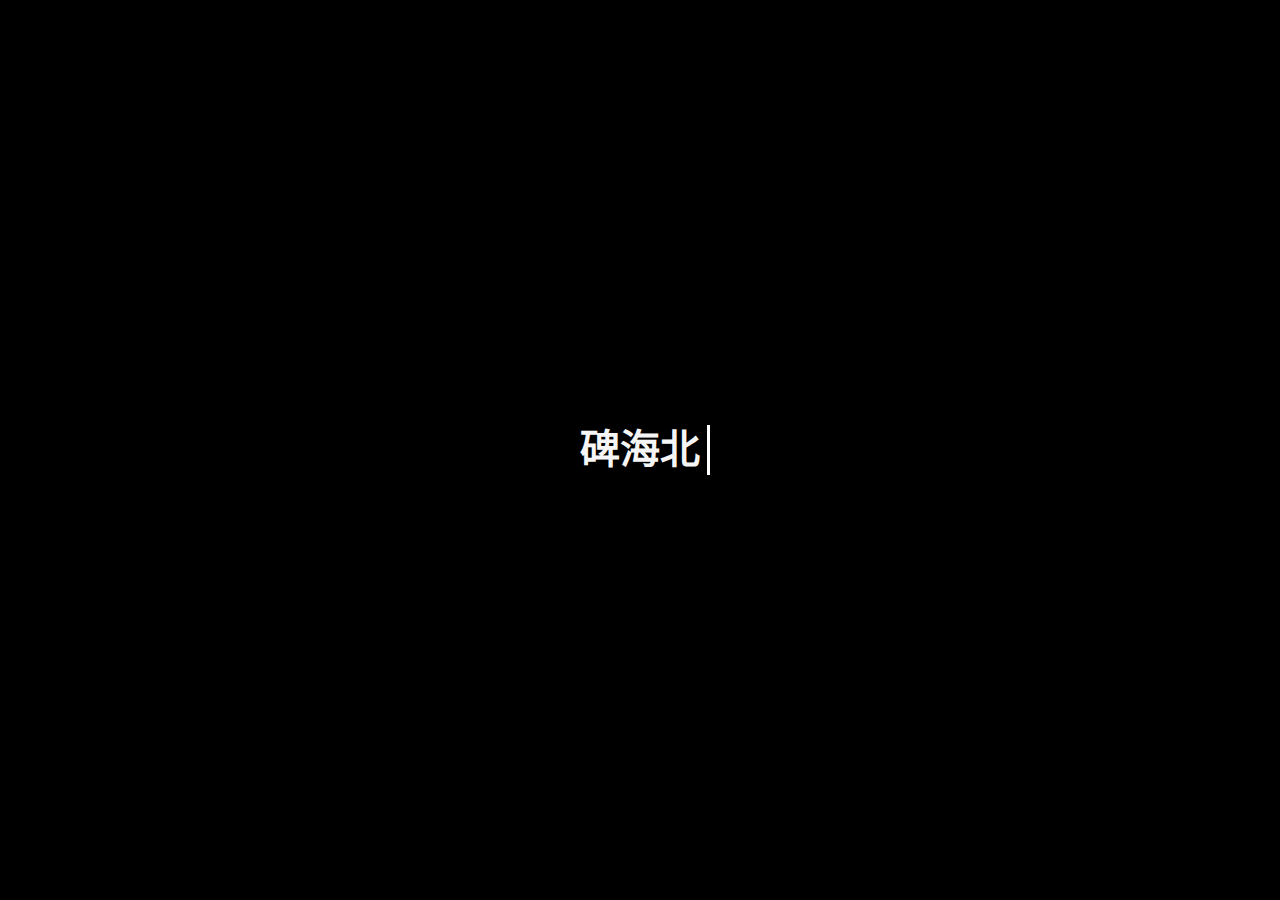
<file: 2.html>
<!DOCTYPE html>
<html lang="zh-cn">
<head>
    <meta http-equiv="refresh" content="5; url=index2.html">
    <meta charset="UTF-8">
    <meta name="viewport" content="width=device-width, initial-scale=1.0">
    <title>404</title>
    <style>
        *{
            margin: 0;
            padding: 0;
            box-sizing: border-box;
        }
        body{
            height: 100vh;
            display: flex;
            justify-content: center;
            align-items: center;
            background-color: rgb(0, 0, 0);
        }
        .text{
            font-family: 'fangsong';
            display: inline-block;
          position: relative;
          font-size: 40px;
          height: 60px;
          line-height: 60px;
          color: rgb(245, 245, 245);
        }
        .text::after{
            content: '';
            position: absolute;
            right: -10px;
            top: 5px;
            height: 50px;
            width: 3px;     
            background-color: #fff;
            animation: san 0.5s steps(1) infinite;
        }
        @keyframes san{
            0%,100%{
                background-color: #fff;
            }
            50%{
               background-color: transparent;
            }

        }
        .abox h3{
            color: #fff;
            position: absolute;
            top: 20px;
            left: 1400px;
        }
        .abox h3:hover{
            color: darkorange;
            width: 50px;
            height: 50px;
        }
    </style>
</head>
<body>
    <div class="abox"><a href="index2.html"><h3>跳过</h3></a></div>
    <h1>
        <span class="text" ></span>
    </h1>
    <script>
        const text = document.querySelector('.text');
        const txt  =["碑海北","7Z/SHE","404"]; 
        
        var index=0;
        var xiaBiao= 0;
        var huan = true;
     
        setInterval(function(){
           
            if(huan){      
                text.innerHTML = txt[xiaBiao].slice(0,++index);
                console.log(index);
            }
            else{
                text.innerHTML = txt[xiaBiao].slice(0,index--);
                console.log(index);
            }

            if(index==txt[xiaBiao].length+3)
            {
                huan = false;
            }
            else if(index<0)
            {
                index = 0;
                huan = true;
                xiaBiao++;
                if(xiaBiao>=txt.length)
                {
                    xiaBiao=0; 
                }
            }

        },200)

    </script>
</body>
</html>
</file>
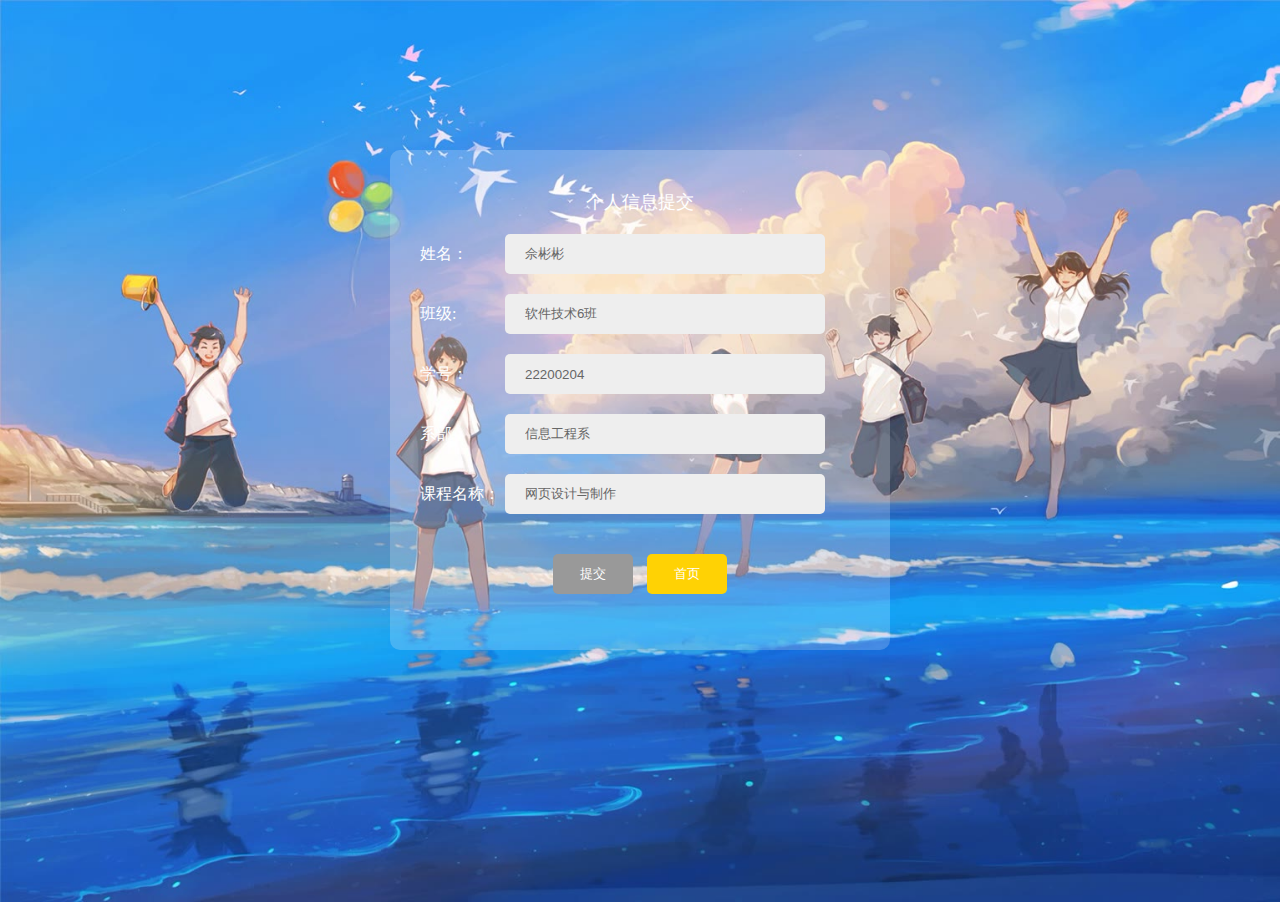
<file: form.html>
<!DOCTYPE html>
<html lang="en">
<head>
    <meta charset="UTF-8">
    <meta http-equiv="X-UA-Compatible" content="IE=edge">
    <meta name="viewport" content="width=device-width, initial-scale=1.0">
    <title>个人信息提交</title>
    <link rel="stylesheet" href="/css/input.css">
</head>
<body>
    
</body>
</html>
<body>
    
    <div class="from">
        <img class="bgc" src="/img/06.jpg" alt=""> 
        <div class="submit">
            <span class="form_title">个人信息提交</span>
            <div class="form_input">
                <span>姓名：</span>
                <input class="inputs" type="text" value="佘彬彬">
            </div>
            <div class="form_input">
                <span>班级:</span>
                <input class="inputs" type="text" value="软件技术6班">
            </div>
            <div class="form_input">
                <span>学号：</span>
                <input class="inputs" type="text" value="22200204">
            </div>
            <div class="form_input">
                <span>系部：</span>
                <input class="inputs" type="text" value="信息工程系">
            </div>
            <div class="form_input">
                <span>课程名称：</span>
                <input class="inputs" type="text" value="网页设计与制作">
            </div>
            <div class="btn_submit">
                <a href="./finish.html">
                    <button class="btn">提交</button></a>
                <a href="./index.html" class="back"><button class="home_href">首页</button></a>
            </div>
        </div>
    </div>
</body>
</file>
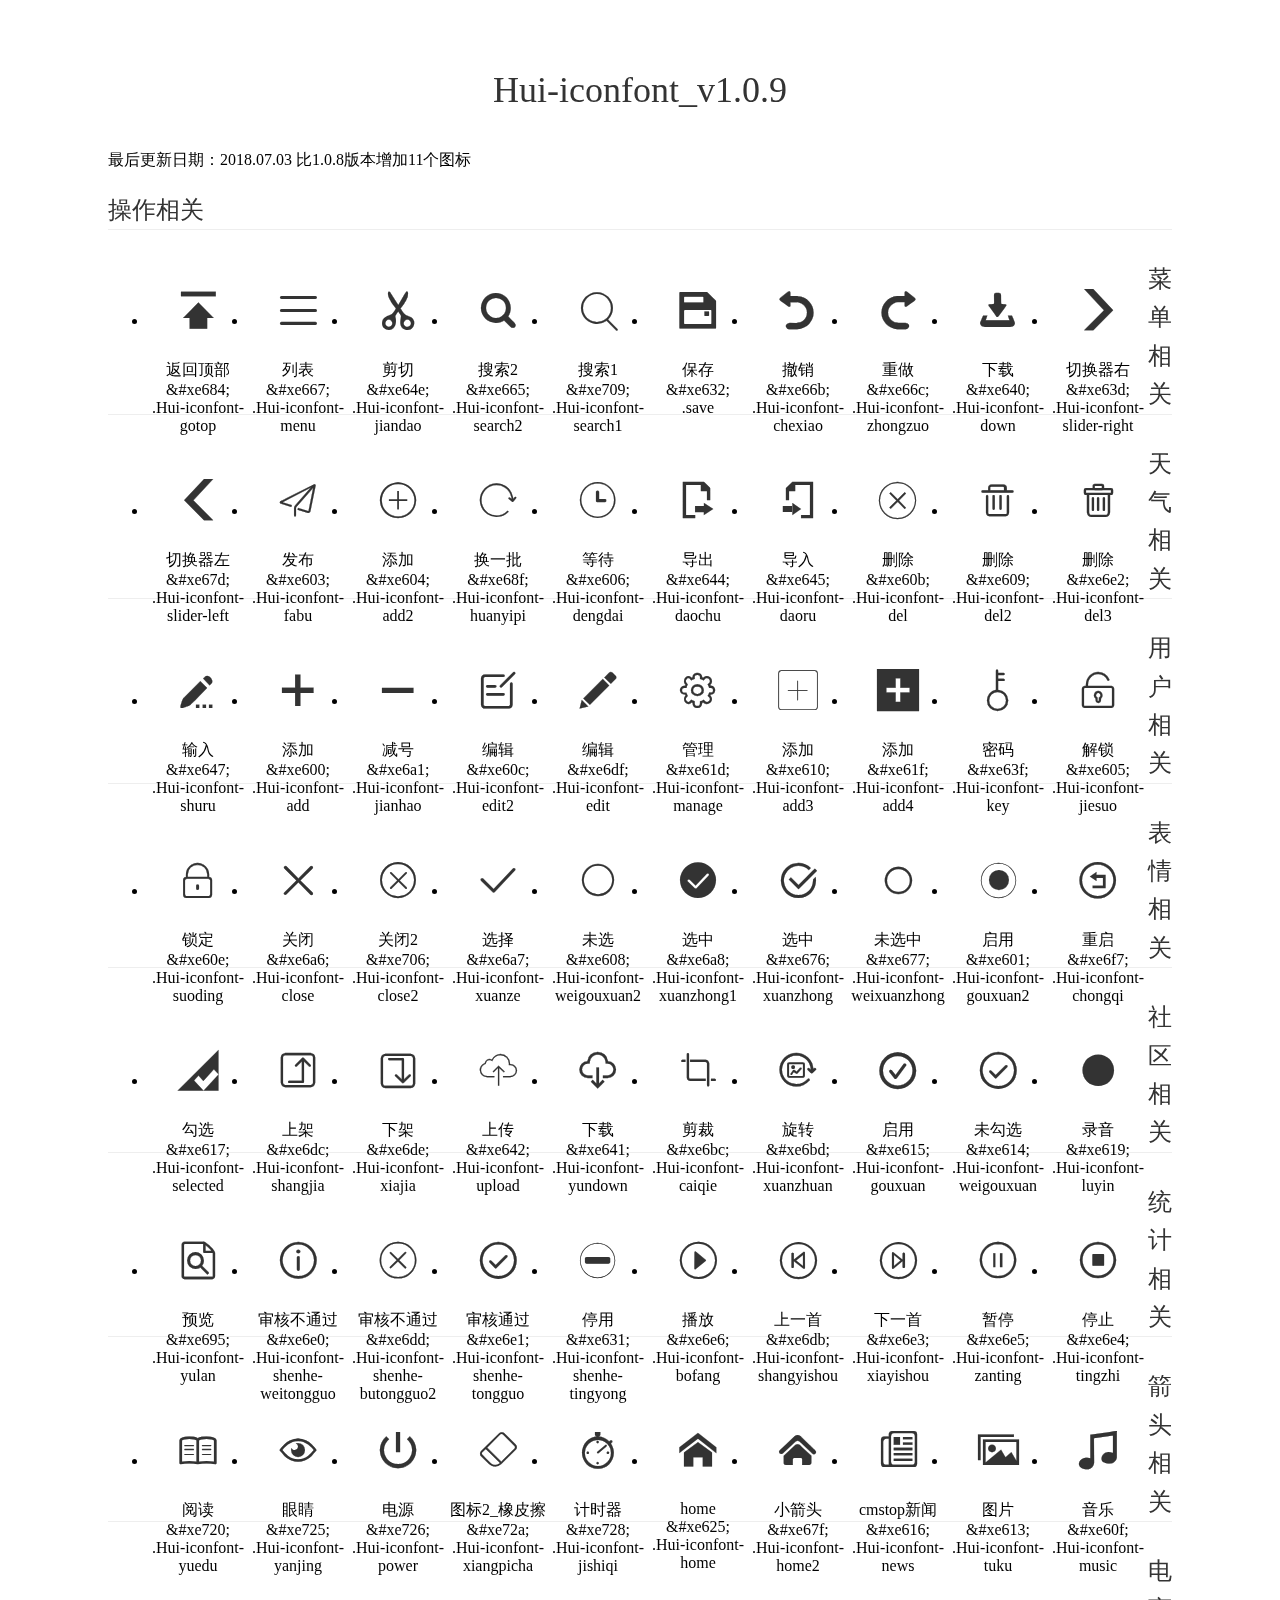
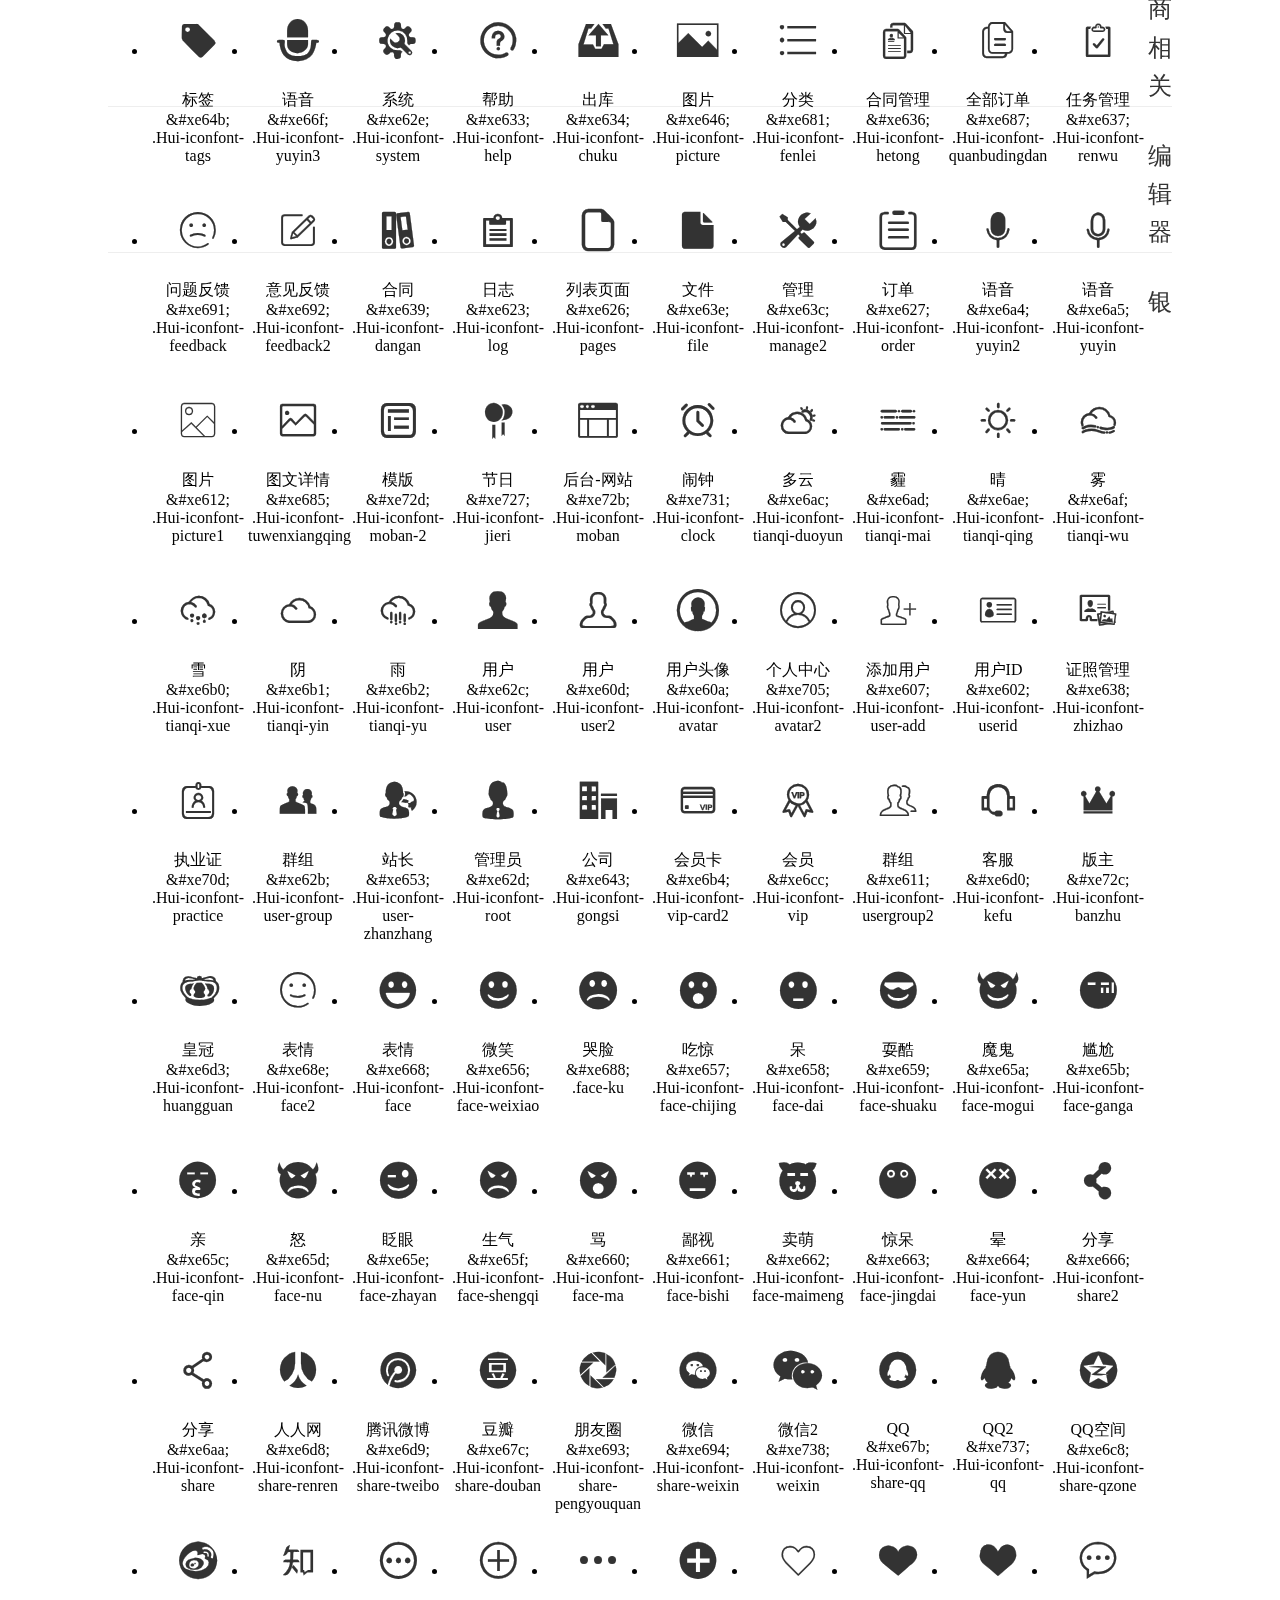
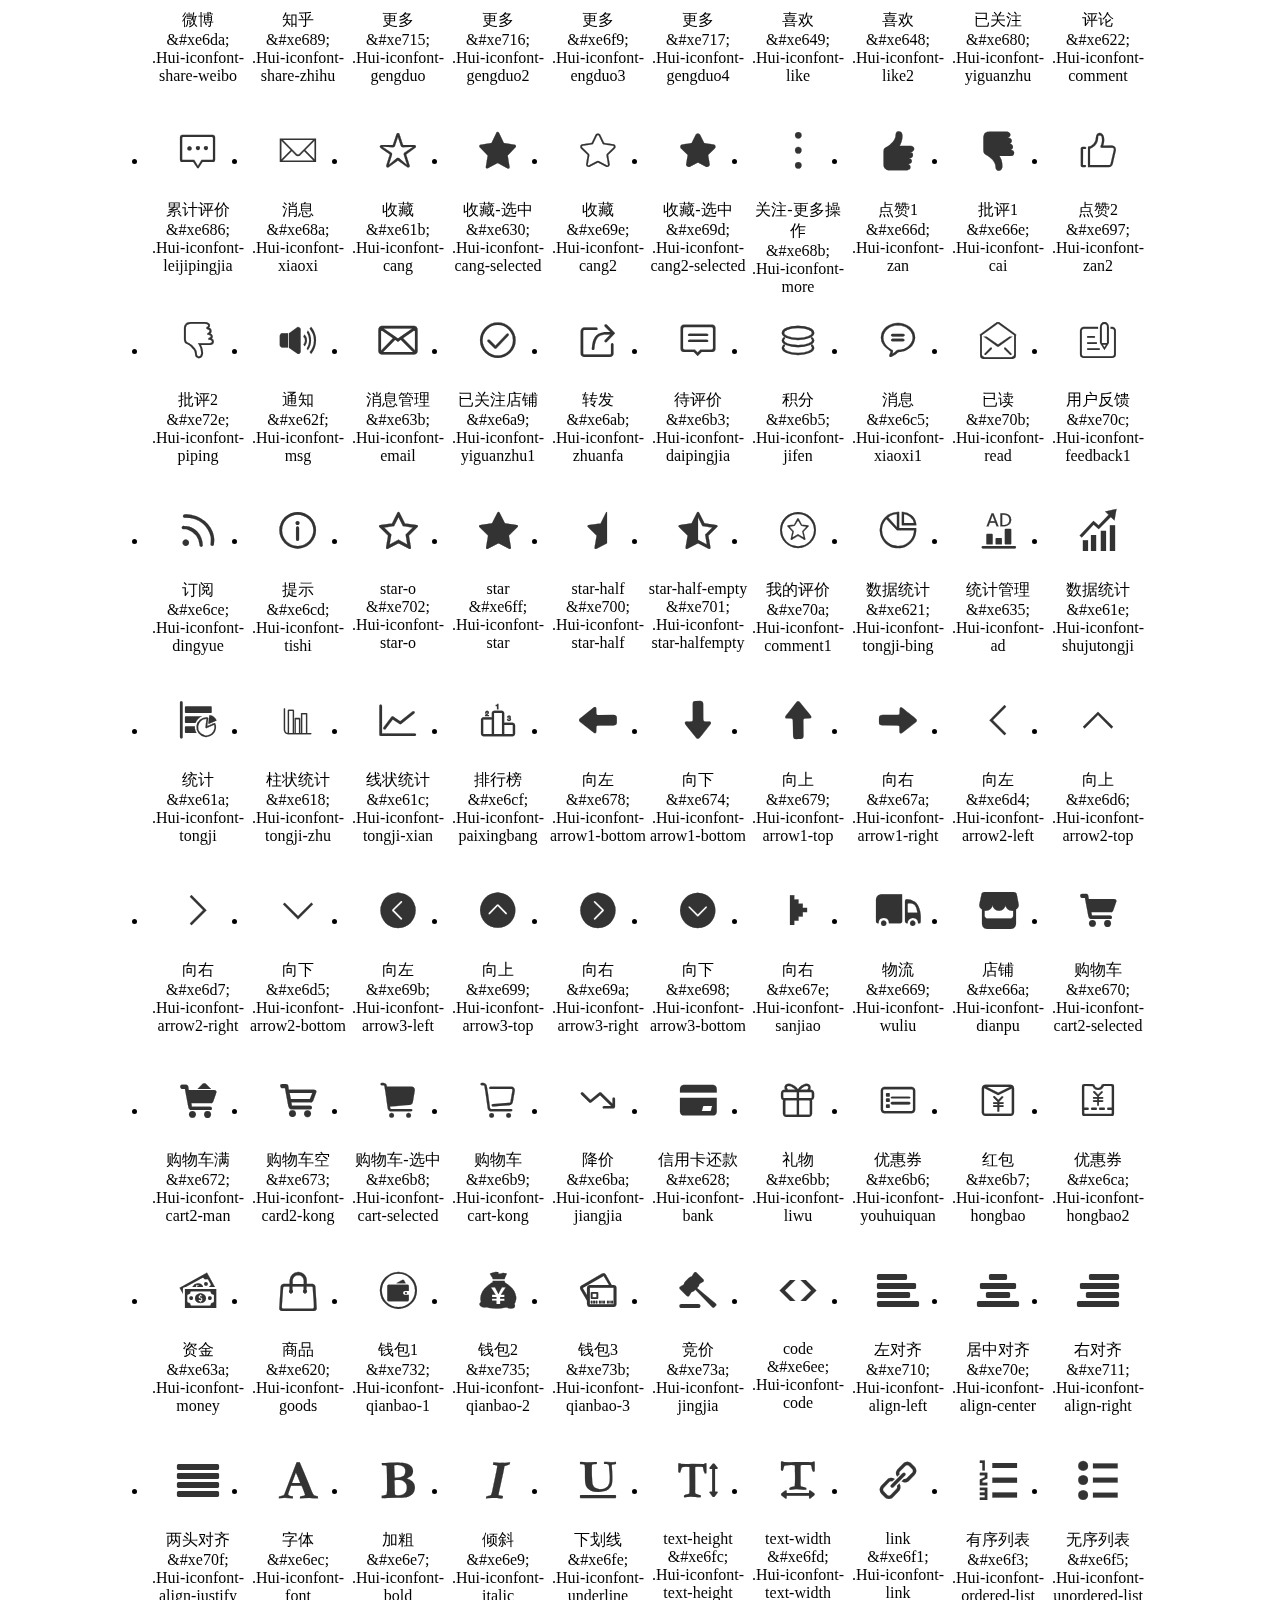
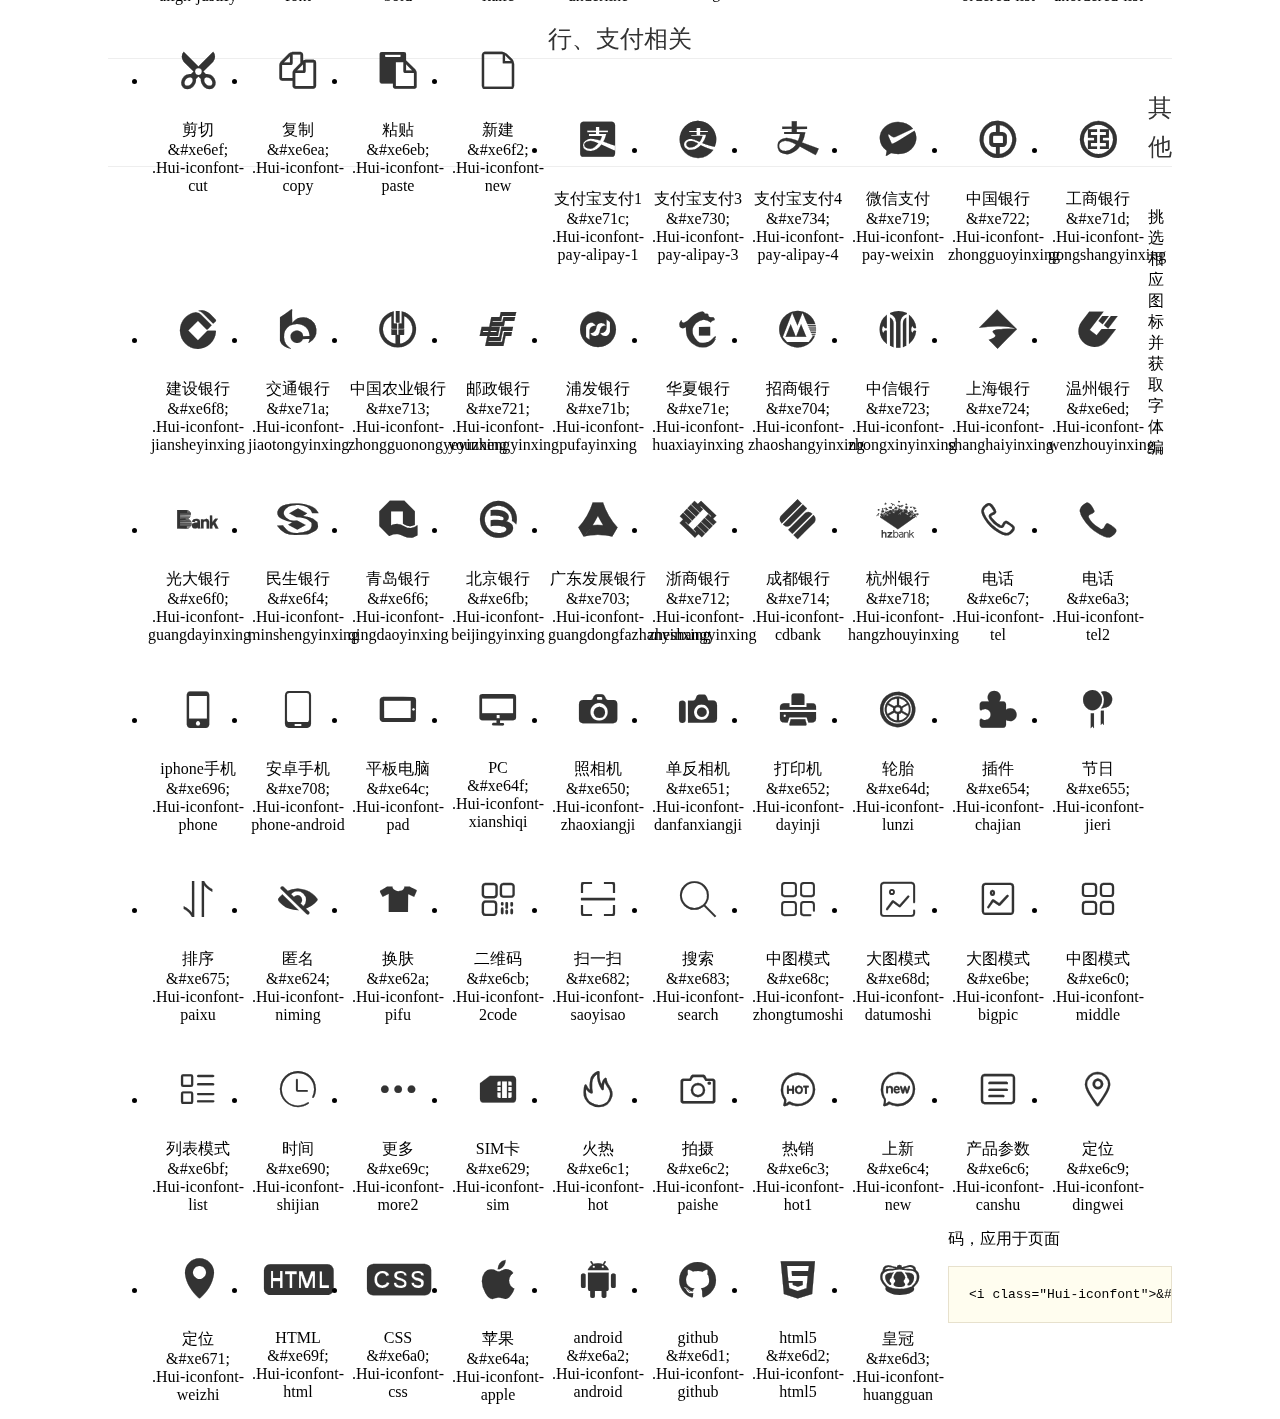
<file: 1.0.9/demo.html>
<!DOCTYPE html>
<html>
<head>
<meta charset="utf-8"/>
<title>Hui-iconfont_v1.0.8</title>
<link href="http://static.h-ui.net/h-ui/3.1/css/H-ui.min.css" rel="stylesheet" type="text/css" />
<link rel="stylesheet" href="iconfont.css">
<style type="text/css">
.main {padding: 30px 100px;}
.main h1{font-size:36px; line-height:1.6; color:#333; text-align:center;margin-bottom:30px; font-weight:normal}
.main h2{ font-size:24px;line-height:1.6;color:#333;margin-bottom:30px; border-bottom: 1px solid #eee; font-weight:normal}

.helps { margin-top: 40px}
.helps pre{padding: 20px;margin: 10px 0;border: solid 1px #e7e1cd;background-color: #fffdef;overflow: auto}
.icon_lists li{float: left;width: 100px;height: 190px;text-align: center}
.icon_lists .Hui-iconfont{font-size: 42px;line-height: 100px;margin: 10px 0;color: #333;-webkit-transition: font-size 0.25s ease-out 0s;-moz-transition: font-size 0.25s ease-out 0s;transition: font-size 0.25s ease-out 0s}
.icon_lists .Hui-iconfont:hover { font-size: 100px}
</style>
</head>
<body>
<div class="main">
	<h1>Hui-iconfont_v1.0.9</h1>
	<p class="text-c c-999">最后更新日期：2018.07.03  比1.0.8版本增加11个图标</p>

	<h2>操作相关</h2>
	<ul class="icon_lists clearfix">
		<li>
			<i class="icon Hui-iconfont">&#xe684;</i>
			<div class="name">返回顶部</div>
			<div class="code">&amp;#xe684;</div>
			<div class="fontclass">.Hui-iconfont-gotop</div>
		</li>
		<li>
			<i class="icon Hui-iconfont">&#xe667;</i>
      <div class="name">列表</div>
      <div class="code">&amp;#xe667;</div>
      <div class="fontclass">.Hui-iconfont-menu</div>
    </li>
		<li>
			<i class="icon Hui-iconfont">&#xe64e;</i>
			<div class="name">剪切</div>
			<div class="code">&amp;#xe64e;</div>
			<div class="fontclass">.Hui-iconfont-jiandao</div>
		</li>
		<li>
			<i class="icon Hui-iconfont">&#xe665;</i>
			<div class="name">搜索2</div>
			<div class="code">&amp;#xe665;</div>
			<div class="fontclass">.Hui-iconfont-search2</div>
		</li>
		<li>
    	<i class="icon Hui-iconfont">&#xe709;</i>
      <div class="name">搜索1</div>
      <div class="code">&amp;#xe709;</div>
      <div class="fontclass">.Hui-iconfont-search1</div>
    </li>
		<li>
			<i class="icon Hui-iconfont">&#xe632;</i>
			<div class="name">保存</div>
			<div class="code">&amp;#xe632;</div>
			<div class="fontclass">.save</div>
		</li>
		<li>
			<i class="icon Hui-iconfont">&#xe66b;</i>
			<div class="name">撤销</div>
			<div class="code">&amp;#xe66b;</div>
			<div class="fontclass">.Hui-iconfont-chexiao</div>
		</li>
		<li> <i class="icon Hui-iconfont">&#xe66c;</i>
			<div class="name">重做</div>
			<div class="code">&amp;#xe66c;</div>
			<div class="fontclass">.Hui-iconfont-zhongzuo</div>
		</li>
		<li> <i class="icon Hui-iconfont">&#xe640;</i>
			<div class="name">下载</div>
			<div class="code">&amp;#xe640;</div>
			<div class="fontclass">.Hui-iconfont-down</div>
		</li>
		<li> <i class="icon Hui-iconfont">&#xe63d;</i>
			<div class="name">切换器右</div>
			<div class="code">&amp;#xe63d;</div>
			<div class="fontclass">.Hui-iconfont-slider-right</div>
		</li>
		<li> <i class="icon Hui-iconfont">&#xe67d;</i>
			<div class="name">切换器左</div>
			<div class="code">&amp;#xe67d;</div>
			<div class="fontclass">.Hui-iconfont-slider-left</div>
		</li>
		<li> <i class="icon Hui-iconfont">&#xe603;</i>
			<div class="name">发布</div>
			<div class="code">&amp;#xe603;</div>
			<div class="fontclass">.Hui-iconfont-fabu</div>
		</li>
		<li> <i class="icon Hui-iconfont">&#xe604;</i>
			<div class="name">添加</div>
			<div class="code">&amp;#xe604;</div>
			<div class="fontclass">.Hui-iconfont-add2</div>
		</li>
		<li> <i class="icon Hui-iconfont">&#xe68f;</i>
			<div class="name">换一批</div>
			<div class="code">&amp;#xe68f;</div>
			<div class="fontclass">.Hui-iconfont-huanyipi</div>
		</li>
		<li> <i class="icon Hui-iconfont">&#xe606;</i>
			<div class="name">等待</div>
			<div class="code">&amp;#xe606;</div>
			<div class="fontclass">.Hui-iconfont-dengdai</div>
		</li>
		<li> <i class="icon Hui-iconfont">&#xe644;</i>
			<div class="name">导出</div>
			<div class="code">&amp;#xe644;</div>
			<div class="fontclass">.Hui-iconfont-daochu</div>
		</li>
		<li> <i class="icon Hui-iconfont">&#xe645;</i>
			<div class="name">导入</div>
			<div class="code">&amp;#xe645;</div>
			<div class="fontclass">.Hui-iconfont-daoru</div>
		</li>
		<li> <i class="icon Hui-iconfont">&#xe60b;</i>
			<div class="name">删除</div>
			<div class="code">&amp;#xe60b;</div>
			<div class="fontclass">.Hui-iconfont-del</div>
		</li>
		<li> <i class="icon Hui-iconfont">&#xe609;</i>
			<div class="name">删除</div>
			<div class="code">&amp;#xe609;</div>
			<div class="fontclass">.Hui-iconfont-del2</div>
		</li>
		<li> <i class="icon Hui-iconfont">&#xe6e2;</i>
			<div class="name">删除</div>
			<div class="code">&amp;#xe6e2;</div>
			<div class="fontclass">.Hui-iconfont-del3</div>
		</li>
		<li> <i class="icon Hui-iconfont">&#xe647;</i>
			<div class="name">输入</div>
			<div class="code">&amp;#xe647;</div>
			<div class="fontclass">.Hui-iconfont-shuru</div>
		</li>
		<li> <i class="icon Hui-iconfont">&#xe600;</i>
			<div class="name">添加</div>
			<div class="code">&amp;#xe600;</div>
			<div class="fontclass">.Hui-iconfont-add</div>
		</li>
		<li> <i class="icon Hui-iconfont">&#xe6a1;</i>
			<div class="name">减号</div>
			<div class="code">&amp;#xe6a1;</div>
			<div class="fontclass">.Hui-iconfont-jianhao</div>
		</li>
		<li> <i class="icon Hui-iconfont">&#xe60c;</i>
			<div class="name">编辑</div>
			<div class="code">&amp;#xe60c;</div>
			<div class="fontclass">.Hui-iconfont-edit2</div>
		</li>
		<li> <i class="icon Hui-iconfont">&#xe6df;</i>
			<div class="name">编辑</div>
			<div class="code">&amp;#xe6df;</div>
			<div class="fontclass">.Hui-iconfont-edit</div>
		</li>
		<li> <i class="icon Hui-iconfont">&#xe61d;</i>
			<div class="name">管理</div>
			<div class="code">&amp;#xe61d;</div>
			<div class="fontclass">.Hui-iconfont-manage</div>
		</li>
		<li> <i class="icon Hui-iconfont">&#xe610;</i>
			<div class="name">添加</div>
			<div class="code">&amp;#xe610;</div>
			<div class="fontclass">.Hui-iconfont-add3</div>
		</li>
		<li> <i class="icon Hui-iconfont">&#xe61f;</i>
			<div class="name">添加</div>
			<div class="code">&amp;#xe61f;</div>
			<div class="fontclass">.Hui-iconfont-add4</div>
		</li>
		<li> <i class="icon Hui-iconfont">&#xe63f;</i>
			<div class="name">密码</div>
			<div class="code">&amp;#xe63f;</div>
			<div class="fontclass">.Hui-iconfont-key</div>
		</li>
		<li> <i class="icon Hui-iconfont">&#xe605;</i>
			<div class="name">解锁</div>
			<div class="code">&amp;#xe605;</div>
			<div class="fontclass">.Hui-iconfont-jiesuo</div>
		</li>
		<li> <i class="icon Hui-iconfont">&#xe60e;</i>
			<div class="name">锁定</div>
			<div class="code">&amp;#xe60e;</div>
			<div class="fontclass">.Hui-iconfont-suoding</div>
		</li>
		<li> <i class="icon Hui-iconfont">&#xe6a6;</i>
			<div class="name">关闭</div>
			<div class="code">&amp;#xe6a6;</div>
			<div class="fontclass">.Hui-iconfont-close</div>
		</li>
		<li>
    	<i class="icon Hui-iconfont">&#xe706;</i>
      <div class="name">关闭2</div>
      <div class="code">&amp;#xe706;</div>
      <div class="fontclass">.Hui-iconfont-close2</div>
    </li>
		<li> <i class="icon Hui-iconfont">&#xe6a7;</i>
			<div class="name">选择</div>
			<div class="code">&amp;#xe6a7;</div>
			<div class="fontclass">.Hui-iconfont-xuanze</div>
		</li>
		<li> <i class="icon Hui-iconfont">&#xe608;</i>
			<div class="name">未选</div>
			<div class="code">&amp;#xe608;</div>
			<div class="fontclass">.Hui-iconfont-weigouxuan2</div>
		</li>
		<li> <i class="icon Hui-iconfont">&#xe6a8;</i>
			<div class="name">选中</div>
			<div class="code">&amp;#xe6a8;</div>
			<div class="fontclass">.Hui-iconfont-xuanzhong1</div>
		</li>
		<li> <i class="icon Hui-iconfont">&#xe676;</i>
			<div class="name">选中</div>
			<div class="code">&amp;#xe676;</div>
			<div class="fontclass">.Hui-iconfont-xuanzhong</div>
		</li>
		<li> <i class="icon Hui-iconfont">&#xe677;</i>
			<div class="name">未选中</div>
			<div class="code">&amp;#xe677;</div>
			<div class="fontclass">.Hui-iconfont-weixuanzhong</div>
		</li>
		<li> <i class="icon Hui-iconfont">&#xe601;</i>
			<div class="name">启用</div>
			<div class="code">&amp;#xe601;</div>
			<div class="fontclass">.Hui-iconfont-gouxuan2</div>
		</li>
		<li> <i class="icon Hui-iconfont">&#xe6f7;</i>
			<div class="name">重启</div>
			<div class="code">&amp;#xe6f7;</div>
			<div class="fontclass">.Hui-iconfont-chongqi</div>
		</li>
		<li> <i class="icon Hui-iconfont">&#xe617;</i>
			<div class="name">勾选</div>
			<div class="code">&amp;#xe617;</div>
			<div class="fontclass">.Hui-iconfont-selected</div>
		</li>
		<li> <i class="icon Hui-iconfont">&#xe6dc;</i>
			<div class="name">上架</div>
			<div class="code">&amp;#xe6dc;</div>
			<div class="fontclass">.Hui-iconfont-shangjia</div>
		</li>
		<li> <i class="icon Hui-iconfont">&#xe6de;</i>
			<div class="name">下架</div>
			<div class="code">&amp;#xe6de;</div>
			<div class="fontclass">.Hui-iconfont-xiajia</div>
		</li>
		<li> <i class="icon Hui-iconfont">&#xe642;</i>
			<div class="name">上传</div>
			<div class="code">&amp;#xe642;</div>
			<div class="fontclass">.Hui-iconfont-upload</div>
		</li>
		<li> <i class="icon Hui-iconfont">&#xe641;</i>
			<div class="name">下载</div>
			<div class="code">&amp;#xe641;</div>
			<div class="fontclass">.Hui-iconfont-yundown</div>
		</li>
		<li> <i class="icon Hui-iconfont">&#xe6bc;</i>
			<div class="name">剪裁</div>
			<div class="code">&amp;#xe6bc;</div>
			<div class="fontclass">.Hui-iconfont-caiqie</div>
		</li>
		<li> <i class="icon Hui-iconfont">&#xe6bd;</i>
			<div class="name">旋转</div>
			<div class="code">&amp;#xe6bd;</div>
			<div class="fontclass">.Hui-iconfont-xuanzhuan</div>
		</li>
		<li> <i class="icon Hui-iconfont">&#xe615;</i>
			<div class="name">启用</div>
			<div class="code">&amp;#xe615;</div>
			<div class="fontclass">.Hui-iconfont-gouxuan</div>
		</li>
		<li> <i class="icon Hui-iconfont">&#xe6e1;</i>
			<div class="name">未勾选</div>
			<div class="code">&amp;#xe614;</div>
			<div class="fontclass">.Hui-iconfont-weigouxuan</div>
		</li>
		<li> <i class="icon Hui-iconfont">&#xe619;</i>
			<div class="name">录音</div>
			<div class="code">&amp;#xe619;</div>
			<div class="fontclass">.Hui-iconfont-luyin</div>
		</li>

		<li> <i class="icon Hui-iconfont">&#xe695;</i>
			<div class="name">预览</div>
			<div class="code">&amp;#xe695;</div>
			<div class="fontclass">.Hui-iconfont-yulan</div>
		</li>
		<li> <i class="icon Hui-iconfont">&#xe6e0;</i>
			<div class="name">审核不通过</div>
			<div class="code">&amp;#xe6e0;</div>
			<div class="fontclass">.Hui-iconfont-shenhe-weitongguo</div>
		</li>
		<li> <i class="icon Hui-iconfont">&#xe6dd;</i>
			<div class="name">审核不通过</div>
			<div class="code">&amp;#xe6dd;</div>
			<div class="fontclass">.Hui-iconfont-shenhe-butongguo2</div>
		</li>
		<li> <i class="icon Hui-iconfont">&#xe6e1;</i>
			<div class="name">审核通过</div>
			<div class="code">&amp;#xe6e1;</div>
			<div class="fontclass">.Hui-iconfont-shenhe-tongguo</div>
		</li>
		<li>
			<i class="icon Hui-iconfont">&#xe631;</i>
			<div class="name">停用</div>
			<div class="code">&amp;#xe631;</div>
			<div class="fontclass">.Hui-iconfont-shenhe-tingyong</div>
		</li>
		<li>
            <i class="icon Hui-iconfont">&#xe6e6;</i>
            <div class="name">播放</div>
            <div class="code">&amp;#xe6e6;</div>
            <div class="fontclass">.Hui-iconfont-bofang</div>
        </li>
        <li>
        	<i class="icon Hui-iconfont">&#xe6db;</i>
            <div class="name">上一首</div>
            <div class="code">&amp;#xe6db;</div>
            <div class="fontclass">.Hui-iconfont-shangyishou</div>
        </li>
        <li>
        	<i class="icon Hui-iconfont">&#xe6e3;</i>
            <div class="name">下一首</div>
            <div class="code">&amp;#xe6e3;</div>
            <div class="fontclass">.Hui-iconfont-xiayishou</div>
        </li>
        <li>
        	<i class="icon Hui-iconfont">&#xe6e5;</i>
            <div class="name">暂停</div>
            <div class="code">&amp;#xe6e5;</div>
            <div class="fontclass">.Hui-iconfont-zanting</div>
        </li>
        <li>
        	<i class="icon Hui-iconfont">&#xe6e4;</i>
            <div class="name">停止</div>
            <div class="code">&amp;#xe6e4;</div>
            <div class="fontclass">.Hui-iconfont-tingzhi</div>
        </li>
		<li>
			<i class="icon Hui-iconfont">&#xe720;</i>
			<div class="name">阅读</div>
			<div class="code">&amp;#xe720;</div>
			<div class="fontclass">.Hui-iconfont-yuedu</div>
		</li>
		<li>
			<i class="icon Hui-iconfont">&#xe725;</i>
			<div class="name">眼睛</div>
			<div class="code">&amp;#xe725;</div>
			<div class="fontclass">.Hui-iconfont-yanjing</div>
		</li>
		<li>
			<i class="icon Hui-iconfont">&#xe726;</i>
			<div class="name">电源</div>
			<div class="code">&amp;#xe726;</div>
			<div class="fontclass">.Hui-iconfont-power</div>
		</li>
		<li>
			<i class="icon Hui-iconfont">&#xe72a;</i>
			<div class="name">图标2_橡皮擦</div>
			<div class="code">&amp;#xe72a;</div>
			<div class="fontclass">.Hui-iconfont-xiangpicha</div>
		</li>
		<li>
			<i class="icon Hui-iconfont">&#xe728;</i>
			<div class="name">计时器</div>
			<div class="code">&amp;#xe728;</div>
			<div class="fontclass">.Hui-iconfont-jishiqi</div>
		</li>

	</ul>
	<h2>菜单相关</h2>
	<ul class="icon_lists clearfix">
		<li> <i class="icon Hui-iconfont">&#xe625;</i>
			<div class="name">home</div>
			<div class="code">&amp;#xe625;</div>
			<div class="fontclass">.Hui-iconfont-home</div>
		</li>
		<li> <i class="icon Hui-iconfont">&#xe67f;</i>
			<div class="name">小箭头</div>
			<div class="code">&amp;#xe67f;</div>
			<div class="fontclass">.Hui-iconfont-home2</div>
		</li>
		<li> <i class="icon Hui-iconfont">&#xe616;</i>
			<div class="name">cmstop新闻</div>
			<div class="code">&amp;#xe616;</div>
			<div class="fontclass">.Hui-iconfont-news</div>
		</li>
		<li> <i class="icon Hui-iconfont">&#xe613;</i>
			<div class="name">图片</div>
			<div class="code">&amp;#xe613;</div>
			<div class="fontclass">.Hui-iconfont-tuku</div>
		</li>
		<li> <i class="icon Hui-iconfont">&#xe60f;</i>
			<div class="name">音乐</div>
			<div class="code">&amp;#xe60f;</div>
			<div class="fontclass">.Hui-iconfont-music</div>
		</li>
		<li> <i class="icon Hui-iconfont">&#xe64b;</i>
			<div class="name">标签</div>
			<div class="code">&amp;#xe64b;</div>
			<div class="fontclass">.Hui-iconfont-tags</div>
		</li>
		<li> <i class="icon Hui-iconfont">&#xe66f;</i>
			<div class="name">语音</div>
			<div class="code">&amp;#xe66f;</div>
			<div class="fontclass">.Hui-iconfont-yuyin3</div>
		</li>
		<li> <i class="icon Hui-iconfont">&#xe62e;</i>
			<div class="name">系统</div>
			<div class="code">&amp;#xe62e;</div>
			<div class="fontclass">.Hui-iconfont-system</div>
		</li>
		<li> <i class="icon Hui-iconfont">&#xe633;</i>
			<div class="name">帮助</div>
			<div class="code">&amp;#xe633;</div>
			<div class="fontclass">.Hui-iconfont-help</div>
		</li>
		<li> <i class="icon Hui-iconfont">&#xe634;</i>
			<div class="name">出库</div>
			<div class="code">&amp;#xe634;</div>
			<div class="fontclass">.Hui-iconfont-chuku</div>
		</li>
		<li> <i class="icon Hui-iconfont">&#xe646;</i>
			<div class="name">图片</div>
			<div class="code">&amp;#xe646;</div>
			<div class="fontclass">.Hui-iconfont-picture</div>
		</li>
		<li> <i class="icon Hui-iconfont">&#xe681;</i>
			<div class="name">分类</div>
			<div class="code">&amp;#xe681;</div>
			<div class="fontclass">.Hui-iconfont-fenlei</div>
		</li>
		<li> <i class="icon Hui-iconfont">&#xe636;</i>
			<div class="name">合同管理</div>
			<div class="code">&amp;#xe636;</div>
			<div class="fontclass">.Hui-iconfont-hetong</div>
		</li>
		<li> <i class="icon Hui-iconfont">&#xe687;</i>
			<div class="name">全部订单</div>
			<div class="code">&amp;#xe687;</div>
			<div class="fontclass">.Hui-iconfont-quanbudingdan</div>
		</li>
		<li> <i class="icon Hui-iconfont">&#xe637;</i>
			<div class="name">任务管理</div>
			<div class="code">&amp;#xe637;</div>
			<div class="fontclass">.Hui-iconfont-renwu</div>
		</li>
		<li> <i class="icon Hui-iconfont">&#xe691;</i>
			<div class="name">问题反馈</div>
			<div class="code">&amp;#xe691;</div>
			<div class="fontclass">.Hui-iconfont-feedback</div>
		</li>
		<li> <i class="icon Hui-iconfont">&#xe692;</i>
			<div class="name">意见反馈</div>
			<div class="code">&amp;#xe692;</div>
			<div class="fontclass">.Hui-iconfont-feedback2</div>
		</li>
		<li> <i class="icon Hui-iconfont">&#xe639;</i>
			<div class="name">合同</div>
			<div class="code">&amp;#xe639;</div>
			<div class="fontclass">.Hui-iconfont-dangan</div>
		</li>
		<li> <i class="icon Hui-iconfont">&#xe623;</i>
			<div class="name">日志</div>
			<div class="code">&amp;#xe623;</div>
			<div class="fontclass">.Hui-iconfont-log</div>
		</li>
		<li> <i class="icon Hui-iconfont">&#xe626;</i>
			<div class="name">列表页面</div>
			<div class="code">&amp;#xe626;</div>
			<div class="fontclass">.Hui-iconfont-pages</div>
		</li>
		<li> <i class="icon Hui-iconfont">&#xe63e;</i>
			<div class="name">文件</div>
			<div class="code">&amp;#xe63e;</div>
			<div class="fontclass">.Hui-iconfont-file</div>
		</li>
		<li> <i class="icon Hui-iconfont">&#xe63c;</i>
			<div class="name">管理</div>
			<div class="code">&amp;#xe63c;</div>
			<div class="fontclass">.Hui-iconfont-manage2</div>
		</li>
		<li> <i class="icon Hui-iconfont">&#xe627;</i>
			<div class="name">订单</div>
			<div class="code">&amp;#xe627;</div>
			<div class="fontclass">.Hui-iconfont-order</div>
		</li>
		<li> <i class="icon Hui-iconfont">&#xe6a4;</i>
			<div class="name">语音</div>
			<div class="code">&amp;#xe6a4;</div>
			<div class="fontclass">.Hui-iconfont-yuyin2</div>
		</li>
		<li> <i class="icon Hui-iconfont">&#xe6a5;</i>
			<div class="name">语音</div>
			<div class="code">&amp;#xe6a5;</div>
			<div class="fontclass">.Hui-iconfont-yuyin</div>
		</li>
		<li> <i class="icon Hui-iconfont">&#xe612;</i>
			<div class="name">图片</div>
			<div class="code">&amp;#xe612;</div>
			<div class="fontclass">.Hui-iconfont-picture1</div>
		</li>
		<li> <i class="icon Hui-iconfont">&#xe685;</i>
			<div class="name">图文详情</div>
			<div class="code">&amp;#xe685;</div>
			<div class="fontclass">.Hui-iconfont-tuwenxiangqing</div>
		</li>
		<li>
			<i class="icon Hui-iconfont">&#xe72d;</i>
			<div class="name">模版</div>
			<div class="code">&amp;#xe72d;</div>
			<div class="fontclass">.Hui-iconfont-moban-2</div>
		</li>
		<li>
			<i class="icon Hui-iconfont">&#xe727;</i>
			<div class="name">节日</div>
			<div class="code">&amp;#xe727;</div>
			<div class="fontclass">.Hui-iconfont-jieri</div>
		</li>
		<li>
			<i class="icon Hui-iconfont">&#xe72b;</i>
			<div class="name">后台-网站</div>
			<div class="code">&amp;#xe72b;</div>
			<div class="fontclass">.Hui-iconfont-moban</div>
		</li>
		<li>
			<i class="icon Hui-iconfont">&#xe731;</i>
			<div class="name">闹钟</div>
			<div class="code">&amp;#xe731;</div>
			<div class="fontclass">.Hui-iconfont-clock</div>
		</li>
	</ul>
	<h2>天气相关</h2>
	<ul class="icon_lists clearfix">
		<li> <i class="icon Hui-iconfont">&#xe6ac;</i>
			<div class="name">多云</div>
			<div class="code">&amp;#xe6ac;</div>
			<div class="fontclass">.Hui-iconfont-tianqi-duoyun</div>
		</li>
		<li> <i class="icon Hui-iconfont">&#xe6ad;</i>
			<div class="name">霾</div>
			<div class="code">&amp;#xe6ad;</div>
			<div class="fontclass">.Hui-iconfont-tianqi-mai</div>
		</li>
		<li> <i class="icon Hui-iconfont">&#xe6ae;</i>
			<div class="name">晴</div>
			<div class="code">&amp;#xe6ae;</div>
			<div class="fontclass">.Hui-iconfont-tianqi-qing</div>
		</li>
		<li> <i class="icon Hui-iconfont">&#xe6af;</i>
			<div class="name">雾</div>
			<div class="code">&amp;#xe6af;</div>
			<div class="fontclass">.Hui-iconfont-tianqi-wu</div>
		</li>
		<li> <i class="icon Hui-iconfont">&#xe6b0;</i>
			<div class="name">雪</div>
			<div class="code">&amp;#xe6b0;</div>
			<div class="fontclass">.Hui-iconfont-tianqi-xue</div>
		</li>
		<li> <i class="icon Hui-iconfont">&#xe6b1;</i>
			<div class="name">阴</div>
			<div class="code">&amp;#xe6b1;</div>
			<div class="fontclass">.Hui-iconfont-tianqi-yin</div>
		</li>
		<li> <i class="icon Hui-iconfont">&#xe6b2;</i>
			<div class="name">雨</div>
			<div class="code">&amp;#xe6b2;</div>
			<div class="fontclass">.Hui-iconfont-tianqi-yu</div>
		</li>
	</ul>
	<h2>用户相关</h2>
	<ul class="icon_lists clearfix">
		<li> <i class="icon Hui-iconfont">&#xe62c;</i>
			<div class="name">用户</div>
			<div class="code">&amp;#xe62c;</div>
			<div class="fontclass">.Hui-iconfont-user</div>
		</li>
		<li> <i class="icon Hui-iconfont">&#xe60d;</i>
			<div class="name">用户</div>
			<div class="code">&amp;#xe60d;</div>
			<div class="fontclass">.Hui-iconfont-user2</div>
		</li>
		<li> <i class="icon Hui-iconfont">&#xe60a;</i>
			<div class="name">用户头像</div>
			<div class="code">&amp;#xe60a;</div>
			<div class="fontclass">.Hui-iconfont-avatar</div>
		</li>
		<li>
        	<i class="icon Hui-iconfont">&#xe705;</i>
            <div class="name">个人中心</div>
            <div class="code">&amp;#xe705;</div>
            <div class="fontclass">.Hui-iconfont-avatar2</div>
        </li>
		<li> <i class="icon Hui-iconfont">&#xe607;</i>
			<div class="name">添加用户</div>
			<div class="code">&amp;#xe607;</div>
			<div class="fontclass">.Hui-iconfont-user-add</div>
		</li>
		<li> <i class="icon Hui-iconfont">&#xe602;</i>
			<div class="name">用户ID</div>
			<div class="code">&amp;#xe602;</div>
			<div class="fontclass">.Hui-iconfont-userid</div>
		</li>
		<li> <i class="icon Hui-iconfont">&#xe638;</i>
			<div class="name">证照管理</div>
			<div class="code">&amp;#xe638;</div>
			<div class="fontclass">.Hui-iconfont-zhizhao</div>
		</li>
		<li>
        	<i class="icon Hui-iconfont">&#xe70d;</i>
            <div class="name">执业证</div>
            <div class="code">&amp;#xe70d;</div>
            <div class="fontclass">.Hui-iconfont-practice</div>
        </li>
		<li> <i class="icon Hui-iconfont">&#xe62b;</i>
			<div class="name">群组</div>
			<div class="code">&amp;#xe62b;</div>
			<div class="fontclass">.Hui-iconfont-user-group</div>
		</li>
		<li> <i class="icon Hui-iconfont">&#xe653;</i>
			<div class="name">站长</div>
			<div class="code">&amp;#xe653;</div>
			<div class="fontclass">.Hui-iconfont-user-zhanzhang</div>
		</li>
		<li> <i class="icon Hui-iconfont">&#xe62d;</i>
			<div class="name">管理员</div>
			<div class="code">&amp;#xe62d;</div>
			<div class="fontclass">.Hui-iconfont-root</div>
		</li>
		<li> <i class="icon Hui-iconfont">&#xe643;</i>
			<div class="name">公司</div>
			<div class="code">&amp;#xe643;</div>
			<div class="fontclass">.Hui-iconfont-gongsi</div>
		</li>
		<li> <i class="icon Hui-iconfont">&#xe6b4;</i>
			<div class="name">会员卡</div>
			<div class="code">&amp;#xe6b4;</div>
			<div class="fontclass">.Hui-iconfont-vip-card2</div>
		</li>
		<li> <i class="icon Hui-iconfont">&#xe6cc;</i>
			<div class="name">会员</div>
			<div class="code">&amp;#xe6cc;</div>
			<div class="fontclass">.Hui-iconfont-vip</div>
		</li>
		<li> <i class="icon Hui-iconfont">&#xe611;</i>
			<div class="name">群组</div>
			<div class="code">&amp;#xe611;</div>
			<div class="fontclass">.Hui-iconfont-usergroup2</div>
		</li>
		<li> <i class="icon Hui-iconfont">&#xe6d0;</i>
			<div class="name">客服</div>
			<div class="code">&amp;#xe6d0;</div>
			<div class="fontclass">.Hui-iconfont-kefu</div>
		</li>
		<li>
			<i class="icon Hui-iconfont">&#xe72c;</i>
			<div class="name">版主</div>
			<div class="code">&amp;#xe72c;</div>
			<div class="fontclass">.Hui-iconfont-banzhu</div>
		</li>
		<li>
			<i class="icon Hui-iconfont">&#xe6d3;</i>
			<div class="name">皇冠</div>
			<div class="code">&amp;#xe6d3;</div>
			<div class="fontclass">.Hui-iconfont-huangguan</div>
		</li>
	</ul>
	<h2>表情相关</h2>
	<ul class="icon_lists clearfix">
		<li> <i class="icon Hui-iconfont">&#xe68e;</i>
			<div class="name">表情</div>
			<div class="code">&amp;#xe68e;</div>
			<div class="fontclass">.Hui-iconfont-face2</div>
		</li>
		<li> <i class="icon Hui-iconfont">&#xe668;</i>
			<div class="name">表情</div>
			<div class="code">&amp;#xe668;</div>
			<div class="fontclass">.Hui-iconfont-face</div>
		</li>
		<li> <i class="icon Hui-iconfont">&#xe656;</i>
			<div class="name">微笑</div>
			<div class="code">&amp;#xe656;</div>
			<div class="fontclass">.Hui-iconfont-face-weixiao</div>
		</li>
		<li> <i class="icon Hui-iconfont">&#xe688;</i>
			<div class="name">哭脸</div>
			<div class="code">&amp;#xe688;</div>
			<div class="fontclass">.face-ku</div>
		</li>
		<li> <i class="icon Hui-iconfont">&#xe657;</i>
			<div class="name">吃惊</div>
			<div class="code">&amp;#xe657;</div>
			<div class="fontclass">.Hui-iconfont-face-chijing</div>
		</li>
		<li> <i class="icon Hui-iconfont">&#xe658;</i>
			<div class="name">呆</div>
			<div class="code">&amp;#xe658;</div>
			<div class="fontclass">.Hui-iconfont-face-dai</div>
		</li>
		<li> <i class="icon Hui-iconfont">&#xe659;</i>
			<div class="name">耍酷</div>
			<div class="code">&amp;#xe659;</div>
			<div class="fontclass">.Hui-iconfont-face-shuaku</div>
		</li>
		<li> <i class="icon Hui-iconfont">&#xe65a;</i>
			<div class="name">魔鬼</div>
			<div class="code">&amp;#xe65a;</div>
			<div class="fontclass">.Hui-iconfont-face-mogui</div>
		</li>
		<li> <i class="icon Hui-iconfont">&#xe65b;</i>
			<div class="name">尴尬</div>
			<div class="code">&amp;#xe65b;</div>
			<div class="fontclass">.Hui-iconfont-face-ganga</div>
		</li>
		<li> <i class="icon Hui-iconfont">&#xe65c;</i>
			<div class="name">亲</div>
			<div class="code">&amp;#xe65c;</div>
			<div class="fontclass">.Hui-iconfont-face-qin</div>
		</li>
		<li> <i class="icon Hui-iconfont">&#xe65d;</i>
			<div class="name">怒</div>
			<div class="code">&amp;#xe65d;</div>
			<div class="fontclass">.Hui-iconfont-face-nu</div>
		</li>
		<li> <i class="icon Hui-iconfont">&#xe65e;</i>
			<div class="name">眨眼</div>
			<div class="code">&amp;#xe65e;</div>
			<div class="fontclass">.Hui-iconfont-face-zhayan</div>
		</li>
		<li> <i class="icon Hui-iconfont">&#xe65f;</i>
			<div class="name">生气</div>
			<div class="code">&amp;#xe65f;</div>
			<div class="fontclass">.Hui-iconfont-face-shengqi</div>
		</li>
		<li> <i class="icon Hui-iconfont">&#xe660;</i>
			<div class="name">骂</div>
			<div class="code">&amp;#xe660;</div>
			<div class="fontclass">.Hui-iconfont-face-ma</div>
		</li>
		<li> <i class="icon Hui-iconfont">&#xe661;</i>
			<div class="name">鄙视</div>
			<div class="code">&amp;#xe661;</div>
			<div class="fontclass">.Hui-iconfont-face-bishi</div>
		</li>
		<li> <i class="icon Hui-iconfont">&#xe662;</i>
			<div class="name">卖萌</div>
			<div class="code">&amp;#xe662;</div>
			<div class="fontclass">.Hui-iconfont-face-maimeng</div>
		</li>
		<li> <i class="icon Hui-iconfont">&#xe663;</i>
			<div class="name">惊呆</div>
			<div class="code">&amp;#xe663;</div>
			<div class="fontclass">.Hui-iconfont-face-jingdai</div>
		</li>
		<li> <i class="icon Hui-iconfont">&#xe664;</i>
			<div class="name">晕</div>
			<div class="code">&amp;#xe664;</div>
			<div class="fontclass">.Hui-iconfont-face-yun</div>
		</li>
	</ul>
	<h2>社区相关</h2>
	<ul class="icon_lists clearfix">
		<li> <i class="icon Hui-iconfont">&#xe666;</i>
			<div class="name">分享</div>
			<div class="code">&amp;#xe666;</div>
			<div class="fontclass">.Hui-iconfont-share2</div>
		</li>
		<li> <i class="icon Hui-iconfont">&#xe6aa;</i>
			<div class="name">分享</div>
			<div class="code">&amp;#xe6aa;</div>
			<div class="fontclass">.Hui-iconfont-share</div>
		</li>
		<li> <i class="icon Hui-iconfont">&#xe6d8;</i>
			<div class="name">人人网</div>
			<div class="code">&amp;#xe6d8;</div>
			<div class="fontclass">.Hui-iconfont-share-renren</div>
		</li>
		<li> <i class="icon Hui-iconfont">&#xe6d9;</i>
			<div class="name">腾讯微博</div>
			<div class="code">&amp;#xe6d9;</div>
			<div class="fontclass">.Hui-iconfont-share-tweibo</div>
		</li>
		<li>
			<i class="icon Hui-iconfont">&#xe67c;</i>
			<div class="name">豆瓣</div>
			<div class="code">&amp;#xe67c;</div>
			<div class="fontclass">.Hui-iconfont-share-douban</div>
		</li>
		<li>
			<i class="icon Hui-iconfont">&#xe693;</i>
			<div class="name">朋友圈</div>
			<div class="code">&amp;#xe693;</div>
			<div class="fontclass">.Hui-iconfont-share-pengyouquan</div>
		</li>
		<li>
			<i class="icon Hui-iconfont">&#xe694;</i>
			<div class="name">微信</div>
			<div class="code">&amp;#xe694;</div>
			<div class="fontclass">.Hui-iconfont-share-weixin</div>
		</li>
		<li>
			<i class="icon Hui-iconfont">&#xe738;</i>
			<div class="name">微信2</div>
			<div class="code">&amp;#xe738;</div>
			<div class="fontclass">.Hui-iconfont-weixin</div>
		</li>
		<li>
			<i class="icon Hui-iconfont">&#xe67b;</i>
			<div class="name">QQ</div>
			<div class="code">&amp;#xe67b;</div>
			<div class="fontclass">.Hui-iconfont-share-qq</div>
		</li>
		<li>
			<i class="icon Hui-iconfont">&#xe737;</i>
			<div class="name">QQ2</div>
			<div class="code">&amp;#xe737;</div>
			<div class="fontclass">.Hui-iconfont-qq</div>
		</li>
		<li>
			<i class="icon Hui-iconfont">&#xe6c8;</i>
			<div class="name">QQ空间</div>
			<div class="code">&amp;#xe6c8;</div>
			<div class="fontclass">.Hui-iconfont-share-qzone</div>
		</li>
		<li>
			<i class="icon Hui-iconfont">&#xe6da;</i>
			<div class="name">微博</div>
			<div class="code">&amp;#xe6da;</div>
			<div class="fontclass">.Hui-iconfont-share-weibo</div>
		</li>
			<li> <i class="icon Hui-iconfont">&#xe689;</i>
			<div class="name">知乎</div>
			<div class="code">&amp;#xe689;</div>
			<div class="fontclass">.Hui-iconfont-share-zhihu</div>
		</li>
		<li>
			<i class="icon Hui-iconfont">&#xe715;</i>
			<div class="name">更多</div>
			<div class="code">&amp;#xe715;</div>
			<div class="fontclass">.Hui-iconfont-gengduo</div>
		</li>
		<li>
        	<i class="icon Hui-iconfont">&#xe716;</i>
            <div class="name">更多</div>
            <div class="code">&amp;#xe716;</div>
            <div class="fontclass">.Hui-iconfont-gengduo2</div>
        </li>
		<li>
        	<i class="icon Hui-iconfont">&#xe6f9;</i>
            <div class="name">更多</div>
            <div class="code">&amp;#xe6f9;</div>
            <div class="fontclass">.Hui-iconfont-engduo3</div>
        </li>
         <li>
        	<i class="icon Hui-iconfont">&#xe717;</i>
            <div class="name">更多</div>
            <div class="code">&amp;#xe717;</div>
            <div class="fontclass">.Hui-iconfont-gengduo4</div>
        </li>
		<li> <i class="icon Hui-iconfont">&#xe649;</i>
			<div class="name">喜欢</div>
			<div class="code">&amp;#xe649;</div>
			<div class="fontclass">.Hui-iconfont-like</div>
		</li>
		<li> <i class="icon Hui-iconfont">&#xe648;</i>
			<div class="name">喜欢</div>
			<div class="code">&amp;#xe648;</div>
			<div class="fontclass">.Hui-iconfont-like2</div>
		</li>
		<li> <i class="icon Hui-iconfont">&#xe680;</i>
			<div class="name">已关注</div>
			<div class="code">&amp;#xe680;</div>
			<div class="fontclass">.Hui-iconfont-yiguanzhu</div>
		</li>
		<li> <i class="icon Hui-iconfont">&#xe622;</i>
			<div class="name">评论</div>
			<div class="code">&amp;#xe622;</div>
			<div class="fontclass">.Hui-iconfont-comment</div>
		</li>
		<li> <i class="icon Hui-iconfont">&#xe686;</i>
			<div class="name">累计评价</div>
			<div class="code">&amp;#xe686;</div>
			<div class="fontclass">.Hui-iconfont-leijipingjia</div>
		</li>
		<li> <i class="icon Hui-iconfont">&#xe68a;</i>
			<div class="name">消息</div>
			<div class="code">&amp;#xe68a;</div>
			<div class="fontclass">.Hui-iconfont-xiaoxi</div>
		</li>
		<li> <i class="icon Hui-iconfont">&#xe61b;</i>
			<div class="name">收藏</div>
			<div class="code">&amp;#xe61b;</div>
			<div class="fontclass">.Hui-iconfont-cang</div>
		</li>
		<li> <i class="icon Hui-iconfont">&#xe630;</i>
			<div class="name">收藏-选中</div>
			<div class="code">&amp;#xe630;</div>
			<div class="fontclass">.Hui-iconfont-cang-selected</div>
		</li>
		<li> <i class="icon Hui-iconfont">&#xe69e;</i>
			<div class="name">收藏</div>
			<div class="code">&amp;#xe69e;</div>
			<div class="fontclass">.Hui-iconfont-cang2</div>
		</li>
		<li> <i class="icon Hui-iconfont">&#xe69d;</i>
			<div class="name">收藏-选中</div>
			<div class="code">&amp;#xe69d;</div>
			<div class="fontclass">.Hui-iconfont-cang2-selected</div>
		</li>
		<li> <i class="icon Hui-iconfont">&#xe68b;</i>
			<div class="name">关注-更多操作</div>
			<div class="code">&amp;#xe68b;</div>
			<div class="fontclass">.Hui-iconfont-more</div>
		</li>
		<li> <i class="icon Hui-iconfont">&#xe66d;</i>
			<div class="name">点赞1</div>
			<div class="code">&amp;#xe66d;</div>
			<div class="fontclass">.Hui-iconfont-zan</div>
		</li>
		<li> <i class="icon Hui-iconfont">&#xe66e;</i>
			<div class="name">批评1</div>
			<div class="code">&amp;#xe66e;</div>
			<div class="fontclass">.Hui-iconfont-cai</div>
		</li>
		<li> <i class="icon Hui-iconfont">&#xe697;</i>
			<div class="name">点赞2</div>
			<div class="code">&amp;#xe697;</div>
			<div class="fontclass">.Hui-iconfont-zan2</div>
		</li>
		<li> <i class="icon Hui-iconfont">&#xe72e;</i>
			<div class="name">批评2</div>
			<div class="code">&amp;#xe72e;</div>
			<div class="fontclass">.Hui-iconfont-piping</div>
		</li>
		<li> <i class="icon Hui-iconfont">&#xe62f;</i>
			<div class="name">通知</div>
			<div class="code">&amp;#xe62f;</div>
			<div class="fontclass">.Hui-iconfont-msg</div>
		</li>
		<li> <i class="icon Hui-iconfont">&#xe63b;</i>
			<div class="name">消息管理</div>
			<div class="code">&amp;#xe63b;</div>
			<div class="fontclass">.Hui-iconfont-email</div>
		</li>
		<li> <i class="icon Hui-iconfont">&#xe6a9;</i>
			<div class="name">已关注店铺</div>
			<div class="code">&amp;#xe6a9;</div>
			<div class="fontclass">.Hui-iconfont-yiguanzhu1</div>
		</li>
		<li> <i class="icon Hui-iconfont">&#xe6ab;</i>
			<div class="name">转发</div>
			<div class="code">&amp;#xe6ab;</div>
			<div class="fontclass">.Hui-iconfont-zhuanfa</div>
		</li>
		<li> <i class="icon Hui-iconfont">&#xe6b3;</i>
			<div class="name">待评价</div>
			<div class="code">&amp;#xe6b3;</div>
			<div class="fontclass">.Hui-iconfont-daipingjia</div>
		</li>
		<li> <i class="icon Hui-iconfont">&#xe6b5;</i>
			<div class="name">积分</div>
			<div class="code">&amp;#xe6b5;</div>
			<div class="fontclass">.Hui-iconfont-jifen</div>
		</li>
		<li> <i class="icon Hui-iconfont">&#xe6c5;</i>
			<div class="name">消息</div>
			<div class="code">&amp;#xe6c5;</div>
			<div class="fontclass">.Hui-iconfont-xiaoxi1</div>
		</li>
		<li>
        	<i class="icon Hui-iconfont">&#xe70b;</i>
            <div class="name">已读</div>
            <div class="code">&amp;#xe70b;</div>
            <div class="fontclass">.Hui-iconfont-read</div>
        </li>

        <li>
        	<i class="icon Hui-iconfont">&#xe70c;</i>
            <div class="name">用户反馈</div>
            <div class="code">&amp;#xe70c;</div>
            <div class="fontclass">.Hui-iconfont-feedback1</div>
        </li>
		<li> <i class="icon Hui-iconfont">&#xe6ce;</i>
			<div class="name">订阅</div>
			<div class="code">&amp;#xe6ce;</div>
			<div class="fontclass">.Hui-iconfont-dingyue</div>
		</li>
		<li> <i class="icon Hui-iconfont">&#xe6cd;</i>
			<div class="name">提示</div>
			<div class="code">&amp;#xe6cd;</div>
			<div class="fontclass">.Hui-iconfont-tishi</div>
		</li>
		<li>
			<i class="icon Hui-iconfont">&#xe702;</i>
            <div class="name">star-o</div>
            <div class="code">&amp;#xe702;</div>
            <div class="fontclass">.Hui-iconfont-star-o</div>
        </li>
		<li>
			<i class="icon Hui-iconfont">&#xe6ff;</i>
            <div class="name">star</div>
            <div class="code">&amp;#xe6ff;</div>
            <div class="fontclass">.Hui-iconfont-star</div>
        </li>
        <li>
			<i class="icon Hui-iconfont">&#xe700;</i>
            <div class="name">star-half</div>
            <div class="code">&amp;#xe700;</div>
            <div class="fontclass">.Hui-iconfont-star-half</div>
        </li>
        <li>
			<i class="icon Hui-iconfont">&#xe701;</i>
            <div class="name">star-half-empty</div>
            <div class="code">&amp;#xe701;</div>
            <div class="fontclass">.Hui-iconfont-star-halfempty</div>
        </li>
        <li>
        	<i class="icon Hui-iconfont">&#xe70a;</i>
            <div class="name">我的评价</div>
            <div class="code">&amp;#xe70a;</div>
            <div class="fontclass">.Hui-iconfont-comment1</div>
        </li>
	</ul>
	<h2>统计相关</h2>
	<ul class="icon_lists clearfix">
		<li> <i class="icon Hui-iconfont">&#xe621;</i>
			<div class="name">数据统计</div>
			<div class="code">&amp;#xe621;</div>
			<div class="fontclass">.Hui-iconfont-tongji-bing</div>
		</li>
		<li> <i class="icon Hui-iconfont">&#xe635;</i>
			<div class="name">统计管理</div>
			<div class="code">&amp;#xe635;</div>
			<div class="fontclass">.Hui-iconfont-ad</div>
		</li>
		<li> <i class="icon Hui-iconfont">&#xe61e;</i>
			<div class="name">数据统计</div>
			<div class="code">&amp;#xe61e;</div>
			<div class="fontclass">.Hui-iconfont-shujutongji</div>
		</li>
		<li> <i class="icon Hui-iconfont">&#xe61a;</i>
			<div class="name">统计</div>
			<div class="code">&amp;#xe61a;</div>
			<div class="fontclass">.Hui-iconfont-tongji</div>
		</li>
		<li> <i class="icon Hui-iconfont">&#xe618;</i>
			<div class="name">柱状统计</div>
			<div class="code">&amp;#xe618;</div>
			<div class="fontclass">.Hui-iconfont-tongji-zhu</div>
		</li>
		<li> <i class="icon Hui-iconfont">&#xe61c;</i>
			<div class="name">线状统计</div>
			<div class="code">&amp;#xe61c;</div>
			<div class="fontclass">.Hui-iconfont-tongji-xian</div>
		</li>
		<li> <i class="icon Hui-iconfont">&#xe6cf;</i>
			<div class="name">排行榜</div>
			<div class="code">&amp;#xe6cf;</div>
			<div class="fontclass">.Hui-iconfont-paixingbang</div>
		</li>
	</ul>
	<h2>箭头相关</h2>
	<ul class="icon_lists clearfix">
		<li> <i class="icon Hui-iconfont">&#xe678;</i>
			<div class="name">向左</div>
			<div class="code">&amp;#xe678;</div>
			<div class="fontclass">.Hui-iconfont-arrow1-bottom</div>
		</li>
		<li> <i class="icon Hui-iconfont">&#xe674;</i>
			<div class="name">向下</div>
			<div class="code">&amp;#xe674;</div>
			<div class="fontclass">.Hui-iconfont-arrow1-bottom</div>
		</li>
		<li> <i class="icon Hui-iconfont">&#xe679;</i>
			<div class="name">向上</div>
			<div class="code">&amp;#xe679;</div>
			<div class="fontclass">.Hui-iconfont-arrow1-top</div>
		</li>
		<li> <i class="icon Hui-iconfont">&#xe67a;</i>
			<div class="name">向右</div>
			<div class="code">&amp;#xe67a;</div>
			<div class="fontclass">.Hui-iconfont-arrow1-right</div>
		</li>
		<li> <i class="icon Hui-iconfont">&#xe6d4;</i>
			<div class="name">向左</div>
			<div class="code">&amp;#xe6d4;</div>
			<div class="fontclass">.Hui-iconfont-arrow2-left</div>
		</li>
		<li> <i class="icon Hui-iconfont">&#xe6d6;</i>
			<div class="name">向上</div>
			<div class="code">&amp;#xe6d6;</div>
			<div class="fontclass">.Hui-iconfont-arrow2-top</div>
		</li>
		<li> <i class="icon Hui-iconfont">&#xe6d7;</i>
			<div class="name">向右</div>
			<div class="code">&amp;#xe6d7;</div>
			<div class="fontclass">.Hui-iconfont-arrow2-right</div>
		</li>
		<li> <i class="icon Hui-iconfont">&#xe6d5;</i>
			<div class="name">向下</div>
			<div class="code">&amp;#xe6d5;</div>
			<div class="fontclass">.Hui-iconfont-arrow2-bottom</div>
		</li>
		<li> <i class="icon Hui-iconfont">&#xe69b;</i>
			<div class="name">向左</div>
			<div class="code">&amp;#xe69b;</div>
			<div class="fontclass">.Hui-iconfont-arrow3-left</div>
		</li>
		<li> <i class="icon Hui-iconfont">&#xe699;</i>
			<div class="name">向上</div>
			<div class="code">&amp;#xe699;</div>
			<div class="fontclass">.Hui-iconfont-arrow3-top</div>
		</li>
		<li> <i class="icon Hui-iconfont">&#xe69a;</i>
			<div class="name">向右</div>
			<div class="code">&amp;#xe69a;</div>
			<div class="fontclass">.Hui-iconfont-arrow3-right</div>
		</li>
		<li> <i class="icon Hui-iconfont">&#xe698;</i>
			<div class="name">向下</div>
			<div class="code">&amp;#xe698;</div>
			<div class="fontclass">.Hui-iconfont-arrow3-bottom</div>
		</li>
		<li> <i class="icon Hui-iconfont">&#xe67e;</i>
			<div class="name">向右</div>
			<div class="code">&amp;#xe67e;</div>
			<div class="fontclass">.Hui-iconfont-sanjiao</div>
		</li>
	</ul>
	<h2>电商相关</h2>
	<ul class="icon_lists clearfix">
		<li> <i class="icon Hui-iconfont">&#xe669;</i>
			<div class="name">物流</div>
			<div class="code">&amp;#xe669;</div>
			<div class="fontclass">.Hui-iconfont-wuliu</div>
		</li>
		<li> <i class="icon Hui-iconfont">&#xe66a;</i>
			<div class="name">店铺</div>
			<div class="code">&amp;#xe66a;</div>
			<div class="fontclass">.Hui-iconfont-dianpu</div>
		</li>
		<li> <i class="icon Hui-iconfont">&#xe670;</i>
			<div class="name">购物车</div>
			<div class="code">&amp;#xe670;</div>
			<div class="fontclass">.Hui-iconfont-cart2-selected</div>
		</li>
		<li> <i class="icon Hui-iconfont">&#xe672;</i>
			<div class="name">购物车满</div>
			<div class="code">&amp;#xe672;</div>
			<div class="fontclass">.Hui-iconfont-cart2-man</div>
		</li>
		<li> <i class="icon Hui-iconfont">&#xe673;</i>
			<div class="name">购物车空</div>
			<div class="code">&amp;#xe673;</div>
			<div class="fontclass">.Hui-iconfont-card2-kong</div>
		</li>
		<li> <i class="icon Hui-iconfont">&#xe6b8;</i>
			<div class="name">购物车-选中</div>
			<div class="code">&amp;#xe6b8;</div>
			<div class="fontclass">.Hui-iconfont-cart-selected</div>
		</li>
		<li> <i class="icon Hui-iconfont">&#xe6b9;</i>
			<div class="name">购物车</div>
			<div class="code">&amp;#xe6b9;</div>
			<div class="fontclass">.Hui-iconfont-cart-kong</div>
		</li>
		<li> <i class="icon Hui-iconfont">&#xe6ba;</i>
			<div class="name">降价</div>
			<div class="code">&amp;#xe6ba;</div>
			<div class="fontclass">.Hui-iconfont-jiangjia</div>
		</li>
		<li> <i class="icon Hui-iconfont">&#xe628;</i>
			<div class="name">信用卡还款</div>
			<div class="code">&amp;#xe628;</div>
			<div class="fontclass">.Hui-iconfont-bank</div>
		</li>
		<li> <i class="icon Hui-iconfont">&#xe6bb;</i>
			<div class="name">礼物</div>
			<div class="code">&amp;#xe6bb;</div>
			<div class="fontclass">.Hui-iconfont-liwu</div>
		</li>
		<li> <i class="icon Hui-iconfont">&#xe6b6;</i>
			<div class="name">优惠券</div>
			<div class="code">&amp;#xe6b6;</div>
			<div class="fontclass">.Hui-iconfont-youhuiquan</div>
		</li>
		<li> <i class="icon Hui-iconfont">&#xe6b7;</i>
			<div class="name">红包</div>
			<div class="code">&amp;#xe6b7;</div>
			<div class="fontclass">.Hui-iconfont-hongbao</div>
		</li>
		<li> <i class="icon Hui-iconfont">&#xe6ca;</i>
			<div class="name">优惠券</div>
			<div class="code">&amp;#xe6ca;</div>
			<div class="fontclass">.Hui-iconfont-hongbao2</div>
		</li>
		<li> <i class="icon Hui-iconfont">&#xe63a;</i>
			<div class="name">资金</div>
			<div class="code">&amp;#xe63a;</div>
			<div class="fontclass">.Hui-iconfont-money</div>
		</li>
		<li> <i class="icon Hui-iconfont">&#xe620;</i>
			<div class="name">商品</div>
			<div class="code">&amp;#xe620;</div>
			<div class="fontclass">.Hui-iconfont-goods</div>
		</li>
		<li> <i class="icon Hui-iconfont">&#xe732;</i>
			<div class="name">钱包1</div>
			<div class="code">&amp;#xe732;</div>
			<div class="fontclass">.Hui-iconfont-qianbao-1</div>
		</li>
		<li> <i class="icon Hui-iconfont">&#xe735;</i>
			<div class="name">钱包2</div>
			<div class="code">&amp;#xe735;</div>
			<div class="fontclass">.Hui-iconfont-qianbao-2</div>
		</li>
		<li> <i class="icon Hui-iconfont">&#xe73b;</i>
			<div class="name">钱包3</div>
			<div class="code">&amp;#xe73b;</div>
			<div class="fontclass">.Hui-iconfont-qianbao-3</div>
		</li>
		<li> <i class="icon Hui-iconfont">&#xe73a;</i>
			<div class="name">竞价</div>
			<div class="code">&amp;#xe73a;</div>
			<div class="fontclass">.Hui-iconfont-jingjia</div>
		</li>
	</ul>
	<h2>编辑器</h2>
	<ul class="icon_lists clearfix">
		<li>
    	<i class="icon Hui-iconfont">&#xe6ee;</i>
        <div class="name">code</div>
        <div class="code">&amp;#xe6ee;</div>
        <div class="fontclass">.Hui-iconfont-code</div>
    </li>
		<li>
			<i class="icon Hui-iconfont">&#xe710;</i>
      <div class="name">左对齐</div>
      <div class="code">&amp;#xe710;</div>
      <div class="fontclass">.Hui-iconfont-align-left</div>
    </li>
    <li>
    	<i class="icon Hui-iconfont">&#xe70e;</i>
      <div class="name">居中对齐</div>
      <div class="code">&amp;#xe70e;</div>
      <div class="fontclass">.Hui-iconfont-align-center</div>
    </li>
        <li>
        	<i class="icon Hui-iconfont">&#xe711;</i>
            <div class="name">右对齐</div>
            <div class="code">&amp;#xe711;</div>
            <div class="fontclass">.Hui-iconfont-align-right</div>
        </li>
        <li>
        	<i class="icon Hui-iconfont">&#xe70f;</i>
            <div class="name">两头对齐</div>
            <div class="code">&amp;#xe70f;</div>
            <div class="fontclass">.Hui-iconfont-align-justify</div>
        </li>
        <li>
        	<i class="icon Hui-iconfont">&#xe6ec;</i>
            <div class="name">字体</div>
            <div class="code">&amp;#xe6ec;</div>
            <div class="fontclass">.Hui-iconfont-font</div>
        </li>
        <li>
        	<i class="icon Hui-iconfont">&#xe6e7;</i>
            <div class="name">加粗</div>
            <div class="code">&amp;#xe6e7;</div>
            <div class="fontclass">.Hui-iconfont-bold</div>
        </li>
        <li>
        	<i class="icon Hui-iconfont">&#xe6e9;</i>
            <div class="name">倾斜</div>
            <div class="code">&amp;#xe6e9;</div>
            <div class="fontclass">.Hui-iconfont-italic</div>
        </li>
        <li>
        	<i class="icon Hui-iconfont">&#xe6fe;</i>
            <div class="name">下划线</div>
            <div class="code">&amp;#xe6fe;</div>
            <div class="fontclass">.Hui-iconfont-underline</div>
        </li>
        <li>
        	<i class="icon Hui-iconfont">&#xe6fc;</i>
            <div class="name">text-height</div>
            <div class="code">&amp;#xe6fc;</div>
            <div class="fontclass">.Hui-iconfont-text-height</div>
        </li>

        <li>
        	<i class="icon Hui-iconfont">&#xe6fd;</i>
            <div class="name">text-width</div>
            <div class="code">&amp;#xe6fd;</div>
            <div class="fontclass">.Hui-iconfont-text-width</div>
        </li>
        <li>
        	<i class="icon Hui-iconfont">&#xe6f1;</i>
            <div class="name">link</div>
            <div class="code">&amp;#xe6f1;</div>
            <div class="fontclass">.Hui-iconfont-link</div>
        </li>
        <li>
        	<i class="icon Hui-iconfont">&#xe6f3;</i>
            <div class="name">有序列表</div>
            <div class="code">&amp;#xe6f3;</div>
            <div class="fontclass">.Hui-iconfont-ordered-list</div>
        </li>

        <li>
        	<i class="icon Hui-iconfont">&#xe6f5;</i>
            <div class="name">无序列表</div>
            <div class="code">&amp;#xe6f5;</div>
            <div class="fontclass">.Hui-iconfont-unordered-list</div>
        </li>
        <li>
        	<i class="icon Hui-iconfont">&#xe6ef;</i>
            <div class="name">剪切</div>
            <div class="code">&amp;#xe6ef;</div>
            <div class="fontclass">.Hui-iconfont-cut</div>
        </li>
        <li>
        	<i class="icon Hui-iconfont">&#xe6ea;</i>
            <div class="name">复制</div>
            <div class="code">&amp;#xe6ea;</div>
            <div class="fontclass">.Hui-iconfont-copy</div>
        </li>
        <li>
        	<i class="icon Hui-iconfont">&#xe6eb;</i>
            <div class="name">粘贴</div>
            <div class="code">&amp;#xe6eb;</div>
            <div class="fontclass">.Hui-iconfont-paste</div>
        </li>
        <li>
        	<i class="icon Hui-iconfont">&#xe6f2;</i>
            <div class="name">新建</div>
            <div class="code">&amp;#xe6f2;</div>
            <div class="fontclass">.Hui-iconfont-new</div>
        </li>
	</ul>
	<h2>银行、支付相关</h2>
	<ul class="icon_lists clearfix">
		<li>
			<i class="icon Hui-iconfont">&#xe71c;</i>
			<div class="name">支付宝支付1</div>
			<div class="code">&amp;#xe71c;</div>
			<div class="fontclass">.Hui-iconfont-pay-alipay-1</div>
		</li>
		<li>
			<i class="icon Hui-iconfont">&#xe730</i>
			<div class="name">支付宝支付3</div>
			<div class="code">&amp;#xe730;</div>
			<div class="fontclass">.Hui-iconfont-pay-alipay-3</div>
		</li>
		<li>
			<i class="icon Hui-iconfont">&#xe734</i>
			<div class="name">支付宝支付4</div>
			<div class="code">&amp;#xe734;</div>
			<div class="fontclass">.Hui-iconfont-pay-alipay-4</div>
		</li>
		<li>
			<i class="icon Hui-iconfont">&#xe719;</i>
			<div class="name">微信支付</div>
			<div class="code">&amp;#xe719;</div>
			<div class="fontclass">.Hui-iconfont-pay-weixin</div>
		</li>

		<li>
        	<i class="icon Hui-iconfont">&#xe722;</i>
            <div class="name">中国银行</div>
            <div class="code">&amp;#xe722;</div>
            <div class="fontclass">.Hui-iconfont-zhongguoyinxing</div>
        </li>
		<li>
        	<i class="icon Hui-iconfont">&#xe71d;</i>
            <div class="name">工商银行</div>
            <div class="code">&amp;#xe71d;</div>
            <div class="fontclass">.Hui-iconfont-gongshangyinxing</div>
        </li>
        <li>
        	<i class="icon Hui-iconfont">&#xe6f8;</i>
            <div class="name">建设银行</div>
            <div class="code">&amp;#xe6f8;</div>
            <div class="fontclass">.Hui-iconfont-jiansheyinxing</div>
        </li>
		<li>
        	<i class="icon Hui-iconfont">&#xe71a;</i>
            <div class="name">交通银行</div>
            <div class="code">&amp;#xe71a;</div>
            <div class="fontclass">.Hui-iconfont-jiaotongyinxing</div>
        </li>
        <li>
        	<i class="icon Hui-iconfont">&#xe713;</i>
            <div class="name">中国农业银行</div>
            <div class="code">&amp;#xe713;</div>
            <div class="fontclass">.Hui-iconfont-zhongguonongyeyinxing</div>
        </li>
        <li>
        	<i class="icon Hui-iconfont">&#xe721;</i>
            <div class="name">邮政银行</div>
            <div class="code">&amp;#xe721;</div>
            <div class="fontclass">.Hui-iconfont-youzhengyinxing</div>
        </li>
		<li>
        	<i class="icon Hui-iconfont">&#xe71b;</i>
            <div class="name">浦发银行</div>
            <div class="code">&amp;#xe71b;</div>
            <div class="fontclass">.Hui-iconfont-pufayinxing</div>
        </li>
        <li>
        	<i class="icon Hui-iconfont">&#xe71e;</i>
            <div class="name">华夏银行</div>
            <div class="code">&amp;#xe71e;</div>
            <div class="fontclass">.Hui-iconfont-huaxiayinxing</div>
        </li>
    	<li>
        	<i class="icon Hui-iconfont">&#xe704;</i>
            <div class="name">招商银行</div>
            <div class="code">&amp;#xe704;</div>
            <div class="fontclass">.Hui-iconfont-zhaoshangyinxing</div>
        </li>
        <li>
        	<i class="icon Hui-iconfont">&#xe723;</i>
            <div class="name">中信银行</div>
            <div class="code">&amp;#xe723;</div>
            <div class="fontclass">.Hui-iconfont-zhongxinyinxing</div>
        </li>
        <li>
        	<i class="icon Hui-iconfont">&#xe724;</i>
            <div class="name">上海银行</div>
            <div class="code">&amp;#xe724;</div>
            <div class="fontclass">.Hui-iconfont-shanghaiyinxing</div>
        </li>
        <li>
        	<i class="icon Hui-iconfont">&#xe6ed;</i>
            <div class="name">温州银行</div>
            <div class="code">&amp;#xe6ed;</div>
            <div class="fontclass">.Hui-iconfont-wenzhouyinxing</div>
        </li>
        <li>
        	<i class="icon Hui-iconfont">&#xe6f0;</i>
            <div class="name">光大银行</div>
            <div class="code">&amp;#xe6f0;</div>
            <div class="fontclass">.Hui-iconfont-guangdayinxing</div>
        </li>

        <li>
        	<i class="icon Hui-iconfont">&#xe6f4;</i>
            <div class="name">民生银行</div>
            <div class="code">&amp;#xe6f4;</div>
            <div class="fontclass">.Hui-iconfont-minshengyinxing</div>
        </li>
        <li>
        	<i class="icon Hui-iconfont">&#xe6f6;</i>
            <div class="name">青岛银行</div>
            <div class="code">&amp;#xe6f6;</div>
            <div class="fontclass">.Hui-iconfont-qingdaoyinxing</div>
        </li>
        <li>
        	<i class="icon Hui-iconfont">&#xe6fb;</i>
            <div class="name">北京银行</div>
            <div class="code">&amp;#xe6fb;</div>
            <div class="fontclass">.Hui-iconfont-beijingyinxing</div>
        </li>

        <li>
        	<i class="icon Hui-iconfont">&#xe703;</i>
            <div class="name">广东发展银行</div>
            <div class="code">&amp;#xe703;</div>
            <div class="fontclass">.Hui-iconfont-guangdongfazhanyinxing</div>
        </li>
        <li>
        	<i class="icon Hui-iconfont">&#xe712;</i>
            <div class="name">浙商银行</div>
            <div class="code">&amp;#xe712;</div>
            <div class="fontclass">.Hui-iconfont-zheshangyinxing</div>
        </li>
        <li>
        	<i class="icon Hui-iconfont">&#xe714;</i>
            <div class="name">成都银行</div>
            <div class="code">&amp;#xe714;</div>
            <div class="fontclass">.Hui-iconfont-cdbank</div>
        </li>
        <li>
        	<i class="icon Hui-iconfont">&#xe718;</i>
            <div class="name">杭州银行</div>
            <div class="code">&amp;#xe718;</div>
            <div class="fontclass">.Hui-iconfont-hangzhouyinxing</div>
        </li>
	</ul>
	<h2>其他</h2>
	<ul class="icon_lists clearfix">
		<li> <i class="icon Hui-iconfont">&#xe6c7;</i>
			<div class="name">电话</div>
			<div class="code">&amp;#xe6c7;</div>
			<div class="fontclass">.Hui-iconfont-tel</div>
		</li>
		<li> <i class="icon Hui-iconfont">&#xe6a3;</i>
			<div class="name">电话</div>
			<div class="code">&amp;#xe6a3;</div>
			<div class="fontclass">.Hui-iconfont-tel2</div>
		</li>
		<li> <i class="icon Hui-iconfont">&#xe696;</i>
			<div class="name">iphone手机</div>
			<div class="code">&amp;#xe696;</div>
			<div class="fontclass">.Hui-iconfont-phone</div>
		</li>
		<li>
        	<i class="icon Hui-iconfont">&#xe708;</i>
            <div class="name">安卓手机</div>
            <div class="code">&amp;#xe708;</div>
            <div class="fontclass">.Hui-iconfont-phone-android</div>
        </li>
		<li> <i class="icon Hui-iconfont">&#xe64c;</i>
			<div class="name">平板电脑</div>
			<div class="code">&amp;#xe64c;</div>
			<div class="fontclass">.Hui-iconfont-pad</div>
		</li>
		<li> <i class="icon Hui-iconfont">&#xe64f;</i>
			<div class="name">PC</div>
			<div class="code">&amp;#xe64f;</div>
			<div class="fontclass">.Hui-iconfont-xianshiqi</div>
		</li>
		<li> <i class="icon Hui-iconfont">&#xe650;</i>
			<div class="name">照相机</div>
			<div class="code">&amp;#xe650;</div>
			<div class="fontclass">.Hui-iconfont-zhaoxiangji</div>
		</li>
		<li> <i class="icon Hui-iconfont">&#xe651;</i>
			<div class="name">单反相机</div>
			<div class="code">&amp;#xe651;</div>
			<div class="fontclass">.Hui-iconfont-danfanxiangji</div>
		</li>
		<li> <i class="icon Hui-iconfont">&#xe652;</i>
			<div class="name">打印机</div>
			<div class="code">&amp;#xe652;</div>
			<div class="fontclass">.Hui-iconfont-dayinji</div>
		</li>
		<li> <i class="icon Hui-iconfont">&#xe64d;</i>
			<div class="name">轮胎</div>
			<div class="code">&amp;#xe64d;</div>
			<div class="fontclass">.Hui-iconfont-lunzi</div>
		</li>
		<li> <i class="icon Hui-iconfont">&#xe654;</i>
			<div class="name">插件</div>
			<div class="code">&amp;#xe654;</div>
			<div class="fontclass">.Hui-iconfont-chajian</div>
		</li>
		<li> <i class="icon Hui-iconfont">&#xe655;</i>
			<div class="name">节日</div>
			<div class="code">&amp;#xe655;</div>
			<div class="fontclass">.Hui-iconfont-jieri</div>
		</li>
		<li> <i class="icon Hui-iconfont">&#xe675;</i>
			<div class="name">排序</div>
			<div class="code">&amp;#xe675;</div>
			<div class="fontclass">.Hui-iconfont-paixu</div>
		</li>
		<li> <i class="icon Hui-iconfont">&#xe624;</i>
			<div class="name">匿名</div>
			<div class="code">&amp;#xe624;</div>
			<div class="fontclass">.Hui-iconfont-niming</div>
		</li>
		<li> <i class="icon Hui-iconfont">&#xe62a;</i>
			<div class="name">换肤</div>
			<div class="code">&amp;#xe62a;</div>
			<div class="fontclass">.Hui-iconfont-pifu</div>
		</li>
		<li> <i class="icon Hui-iconfont">&#xe6cb;</i>
			<div class="name">二维码</div>
			<div class="code">&amp;#xe6cb;</div>
			<div class="fontclass">.Hui-iconfont-2code</div>
		</li>
		<li> <i class="icon Hui-iconfont">&#xe682;</i>
			<div class="name">扫一扫</div>
			<div class="code">&amp;#xe682;</div>
			<div class="fontclass">.Hui-iconfont-saoyisao</div>
		</li>
		<li> <i class="icon Hui-iconfont">&#xe683;</i>
			<div class="name">搜索</div>
			<div class="code">&amp;#xe683;</div>
			<div class="fontclass">.Hui-iconfont-search</div>
		</li>
		<li> <i class="icon Hui-iconfont">&#xe68c;</i>
			<div class="name">中图模式</div>
			<div class="code">&amp;#xe68c;</div>
			<div class="fontclass">.Hui-iconfont-zhongtumoshi</div>
		</li>
		<li> <i class="icon Hui-iconfont">&#xe68d;</i>
			<div class="name">大图模式</div>
			<div class="code">&amp;#xe68d;</div>
			<div class="fontclass">.Hui-iconfont-datumoshi</div>
		</li>
		<li> <i class="icon Hui-iconfont">&#xe6be;</i>
			<div class="name">大图模式</div>
			<div class="code">&amp;#xe6be;</div>
			<div class="fontclass">.Hui-iconfont-bigpic</div>
		</li>
		<li> <i class="icon Hui-iconfont">&#xe6c0;</i>
			<div class="name">中图模式</div>
			<div class="code">&amp;#xe6c0;</div>
			<div class="fontclass">.Hui-iconfont-middle</div>
		</li>
		<li> <i class="icon Hui-iconfont">&#xe6bf;</i>
			<div class="name">列表模式</div>
			<div class="code">&amp;#xe6bf;</div>
			<div class="fontclass">.Hui-iconfont-list</div>
		</li>
		<li> <i class="icon Hui-iconfont">&#xe690;</i>
			<div class="name">时间</div>
			<div class="code">&amp;#xe690;</div>
			<div class="fontclass">.Hui-iconfont-shijian</div>
		</li>
		<li> <i class="icon Hui-iconfont">&#xe69c;</i>
			<div class="name">更多</div>
			<div class="code">&amp;#xe69c;</div>
			<div class="fontclass">.Hui-iconfont-more2</div>
		</li>
		<li> <i class="icon Hui-iconfont">&#xe629;</i>
			<div class="name">SIM卡</div>
			<div class="code">&amp;#xe629;</div>
			<div class="fontclass">.Hui-iconfont-sim</div>
		</li>
		<li> <i class="icon Hui-iconfont">&#xe6c1;</i>
			<div class="name">火热</div>
			<div class="code">&amp;#xe6c1;</div>
			<div class="fontclass">.Hui-iconfont-hot</div>
		</li>
		<li> <i class="icon Hui-iconfont">&#xe6c2;</i>
			<div class="name">拍摄</div>
			<div class="code">&amp;#xe6c2;</div>
			<div class="fontclass">.Hui-iconfont-paishe</div>
		</li>
		<li> <i class="icon Hui-iconfont">&#xe6c3;</i>
			<div class="name">热销</div>
			<div class="code">&amp;#xe6c3;</div>
			<div class="fontclass">.Hui-iconfont-hot1</div>
		</li>
		<li> <i class="icon Hui-iconfont">&#xe6c4;</i>
			<div class="name">上新</div>
			<div class="code">&amp;#xe6c4;</div>
			<div class="fontclass">.Hui-iconfont-new</div>
		</li>
		<li> <i class="icon Hui-iconfont">&#xe6c6;</i>
			<div class="name">产品参数</div>
			<div class="code">&amp;#xe6c6;</div>
			<div class="fontclass">.Hui-iconfont-canshu</div>
		</li>
		<li> <i class="icon Hui-iconfont">&#xe6c9;</i>
			<div class="name">定位</div>
			<div class="code">&amp;#xe6c9;</div>
			<div class="fontclass">.Hui-iconfont-dingwei</div>
		</li>
		<li> <i class="icon Hui-iconfont">&#xe671;</i>
			<div class="name">定位</div>
			<div class="code">&amp;#xe671;</div>
			<div class="fontclass">.Hui-iconfont-weizhi</div>
		</li>
		<li> <i class="icon Hui-iconfont">&#xe69f;</i>
			<div class="name">HTML</div>
			<div class="code">&amp;#xe69f;</div>
			<div class="fontclass">.Hui-iconfont-html</div>
		</li>
		<li> <i class="icon Hui-iconfont">&#xe6a0;</i>
			<div class="name">CSS</div>
			<div class="code">&amp;#xe6a0;</div>
			<div class="fontclass">.Hui-iconfont-css</div>
		</li>
		<li> <i class="icon Hui-iconfont">&#xe64a;</i>
			<div class="name">苹果</div>
			<div class="code">&amp;#xe64a;</div>
			<div class="fontclass">.Hui-iconfont-apple</div>
		</li>
		<li> <i class="icon Hui-iconfont">&#xe6a2;</i>
			<div class="name">android</div>
			<div class="code">&amp;#xe6a2;</div>
			<div class="fontclass">.Hui-iconfont-android</div>
		</li>
		<li> <i class="icon Hui-iconfont">&#xe6d1;</i>
			<div class="name">github</div>
			<div class="code">&amp;#xe6d1;</div>
			<div class="fontclass">.Hui-iconfont-github</div>
		</li>
		<li> <i class="icon Hui-iconfont">&#xe6d2;</i>
			<div class="name">html5</div>
			<div class="code">&amp;#xe6d2;</div>
			<div class="fontclass">.Hui-iconfont-html5</div>
		</li>
		<li> <i class="icon Hui-iconfont">&#xe6d3;</i>
			<div class="name">皇冠</div>
			<div class="code">&amp;#xe6d3;</div>
			<div class="fontclass">.Hui-iconfont-huangguan</div>
		</li>
	</ul>
	<div class="helps">
		<p>挑选相应图标并获取字体编码，应用于页面</p>
		<pre>&lt;i class="Hui-iconfont"&gt;&amp;#xe684;&lt;/i&gt;</pre>
	</div>
</div>
</body>
</html>
</file>
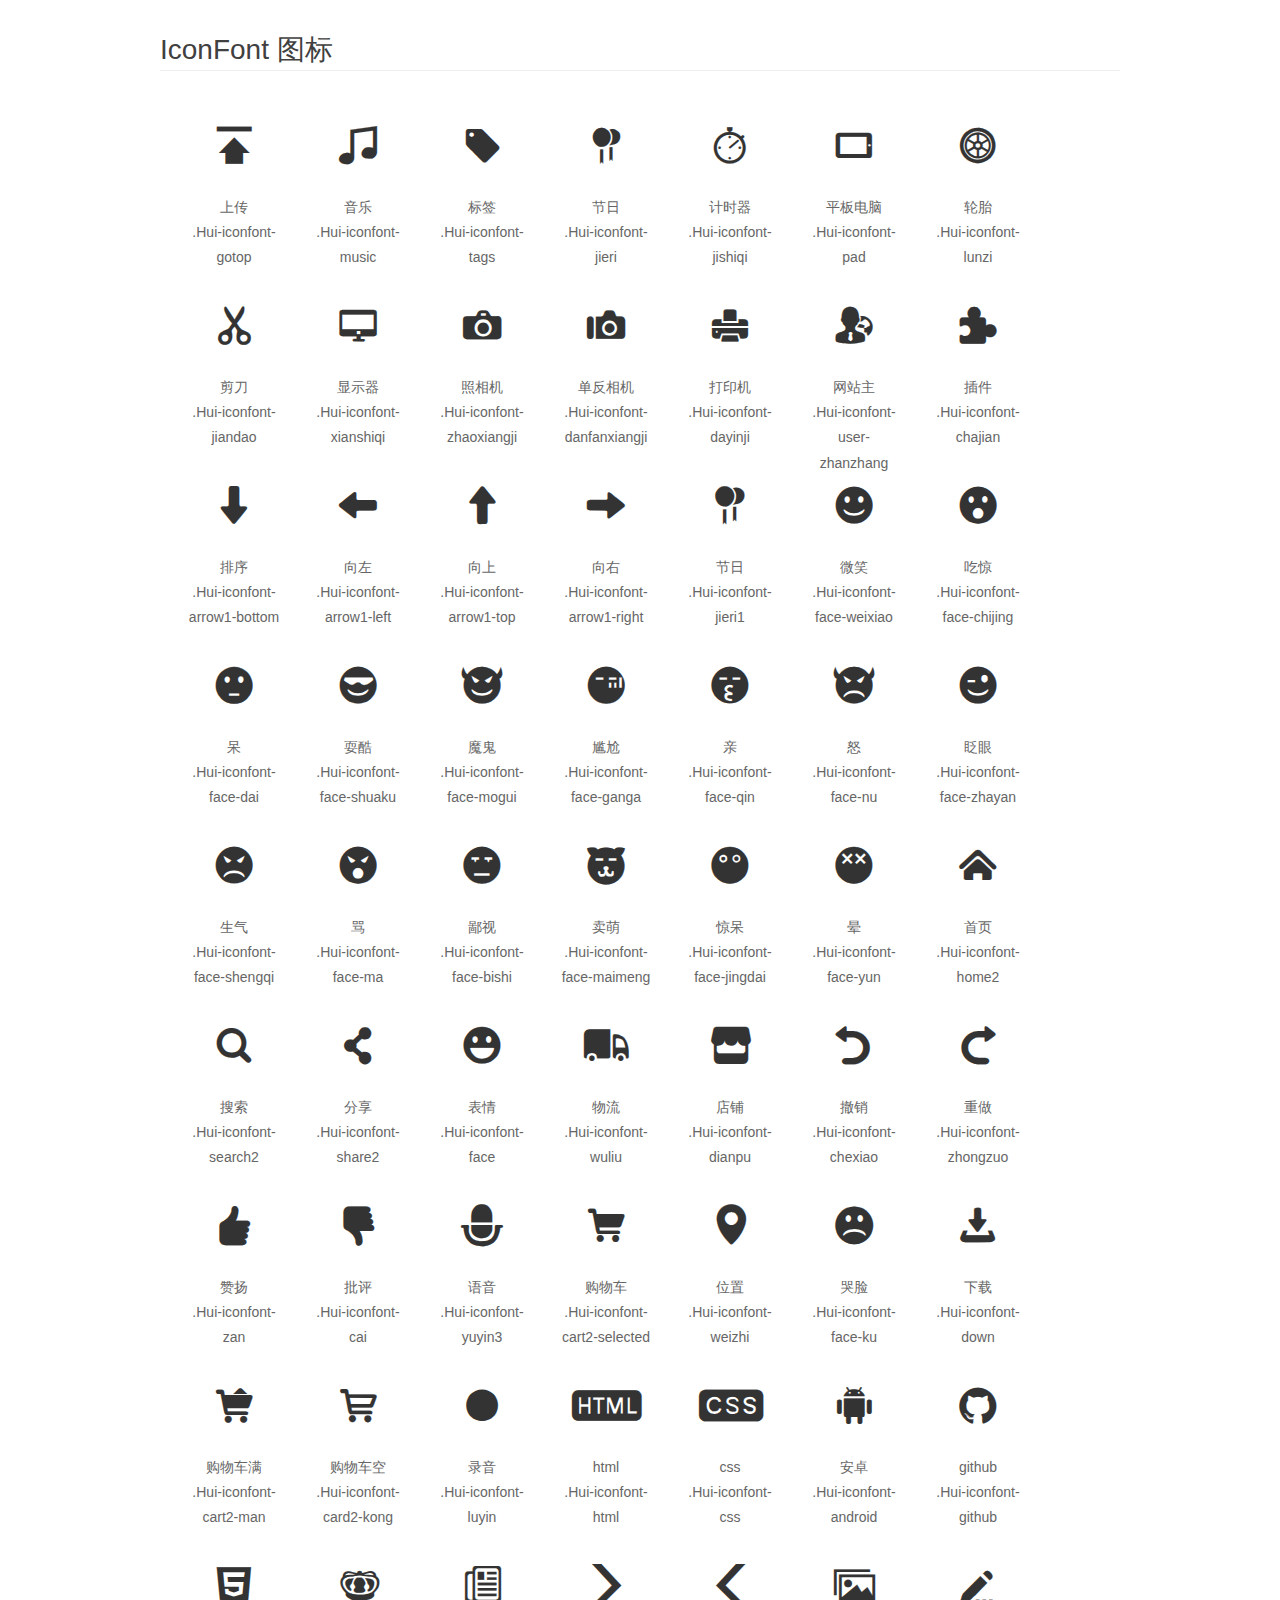
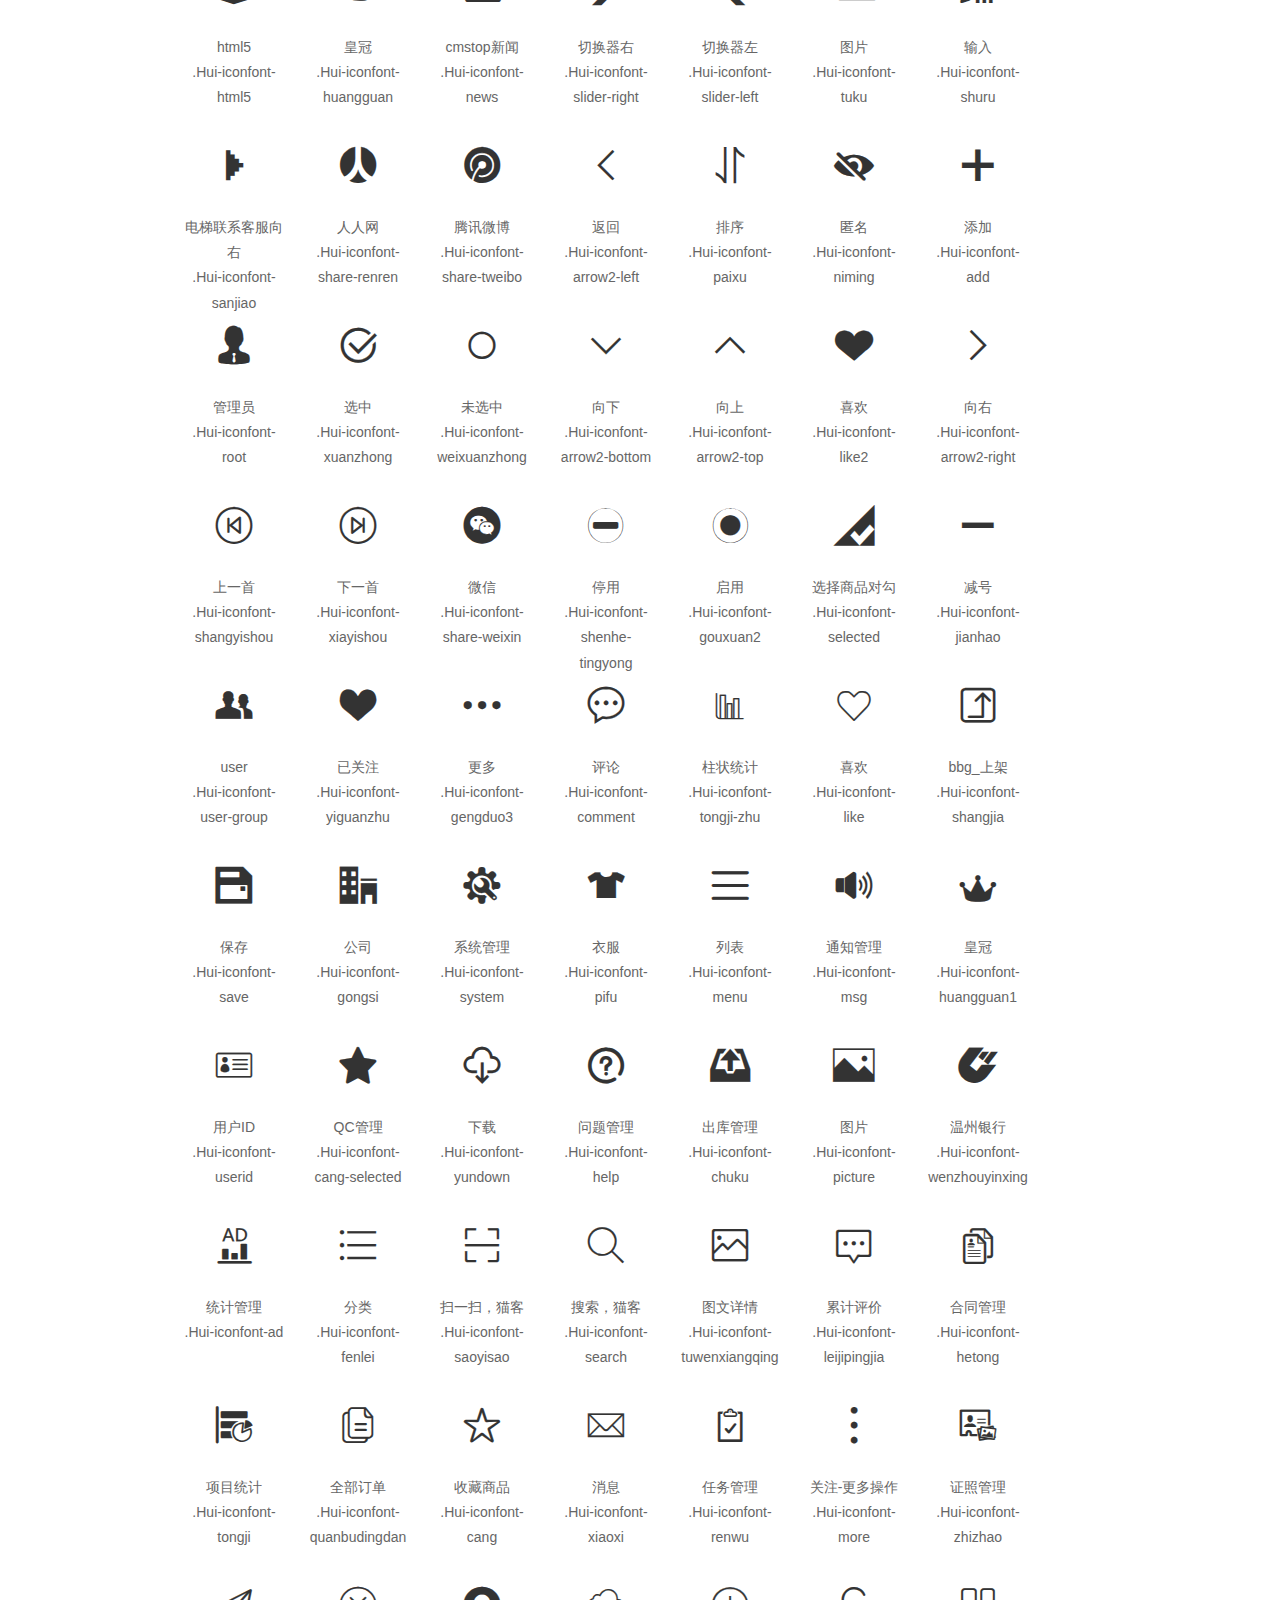
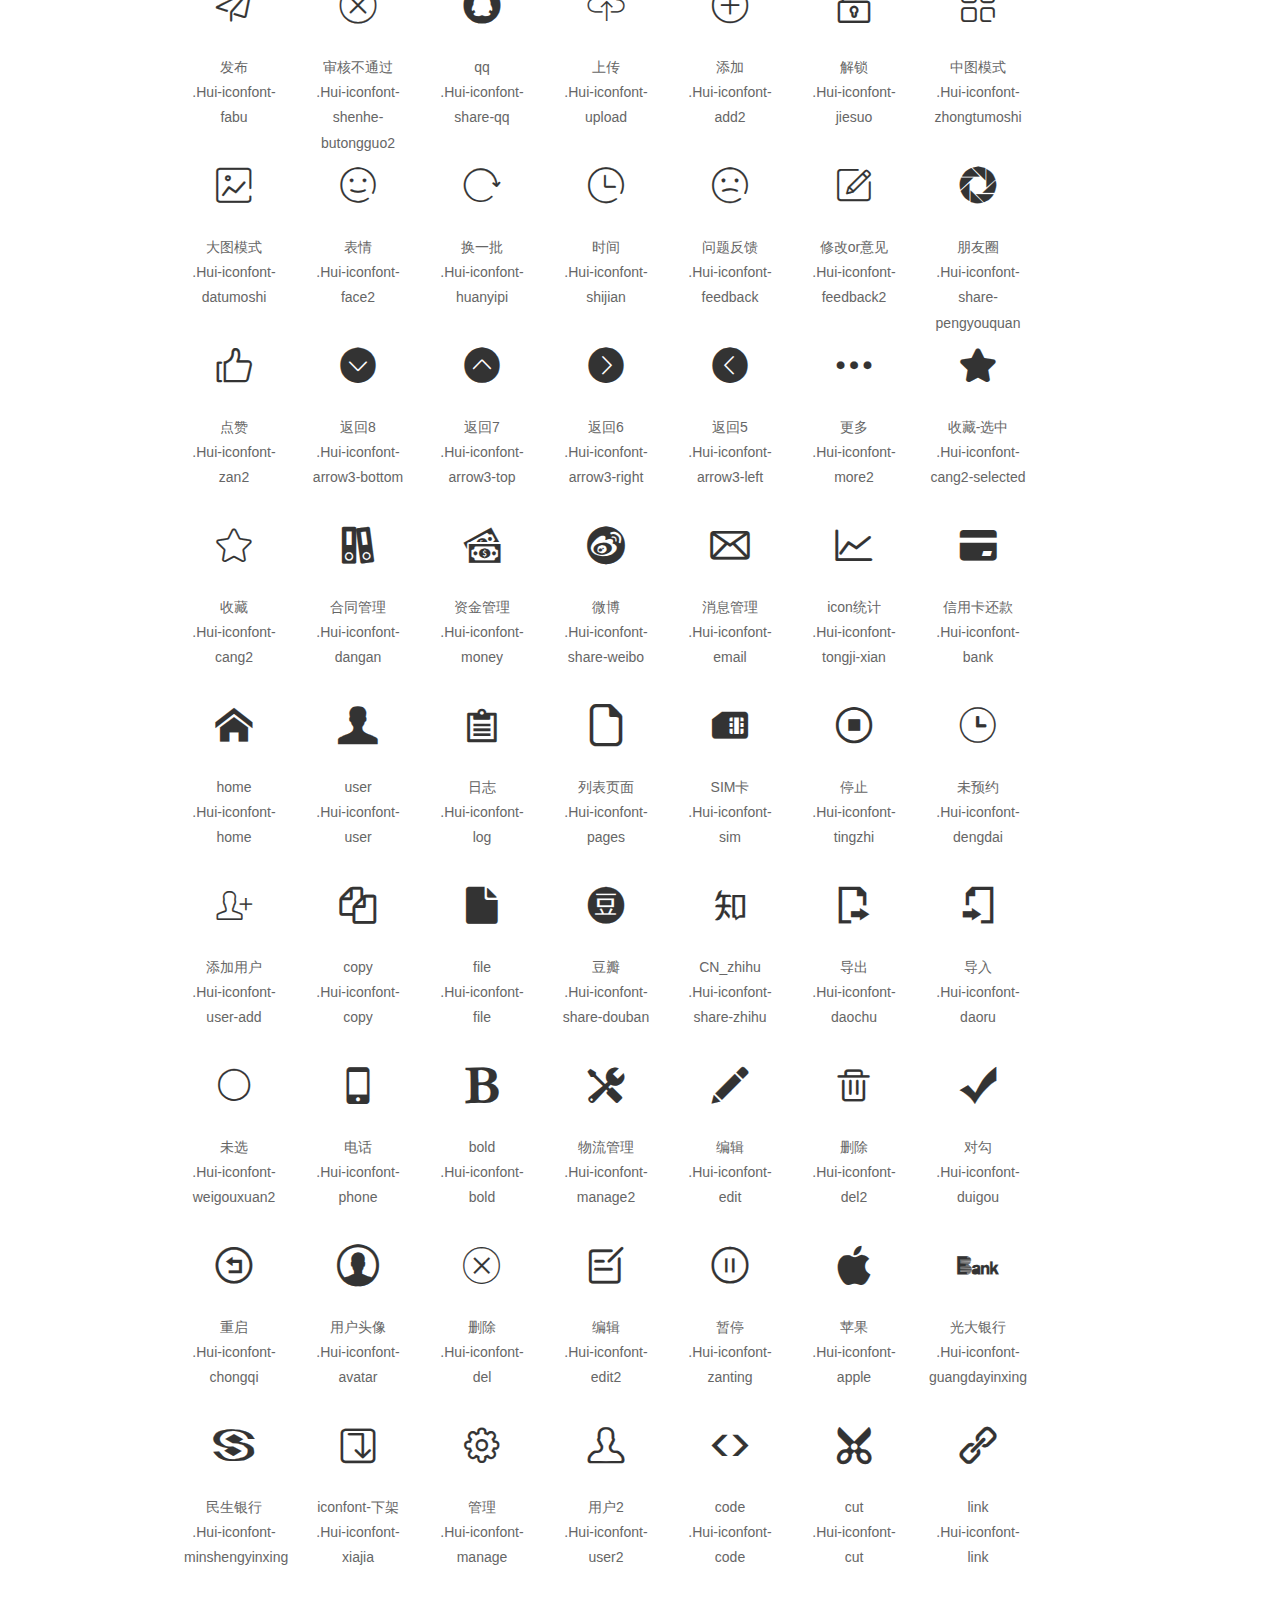
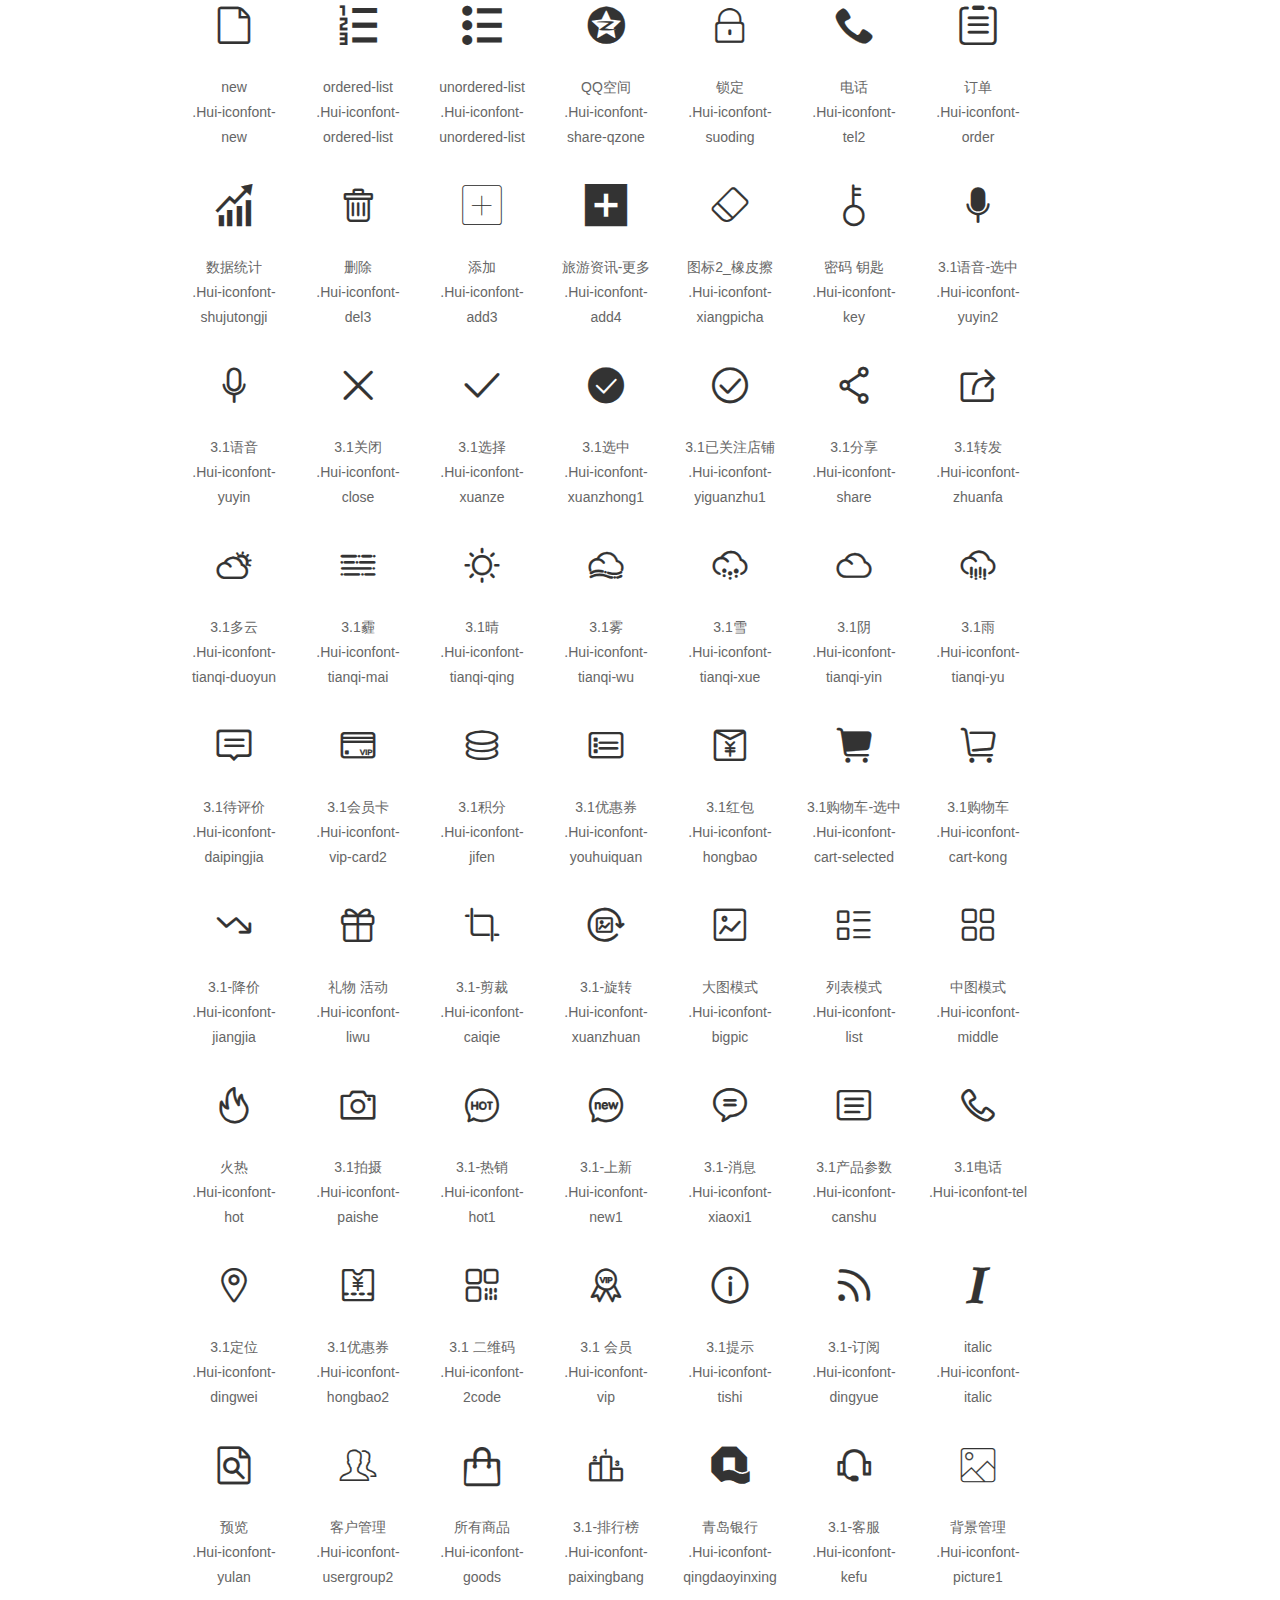
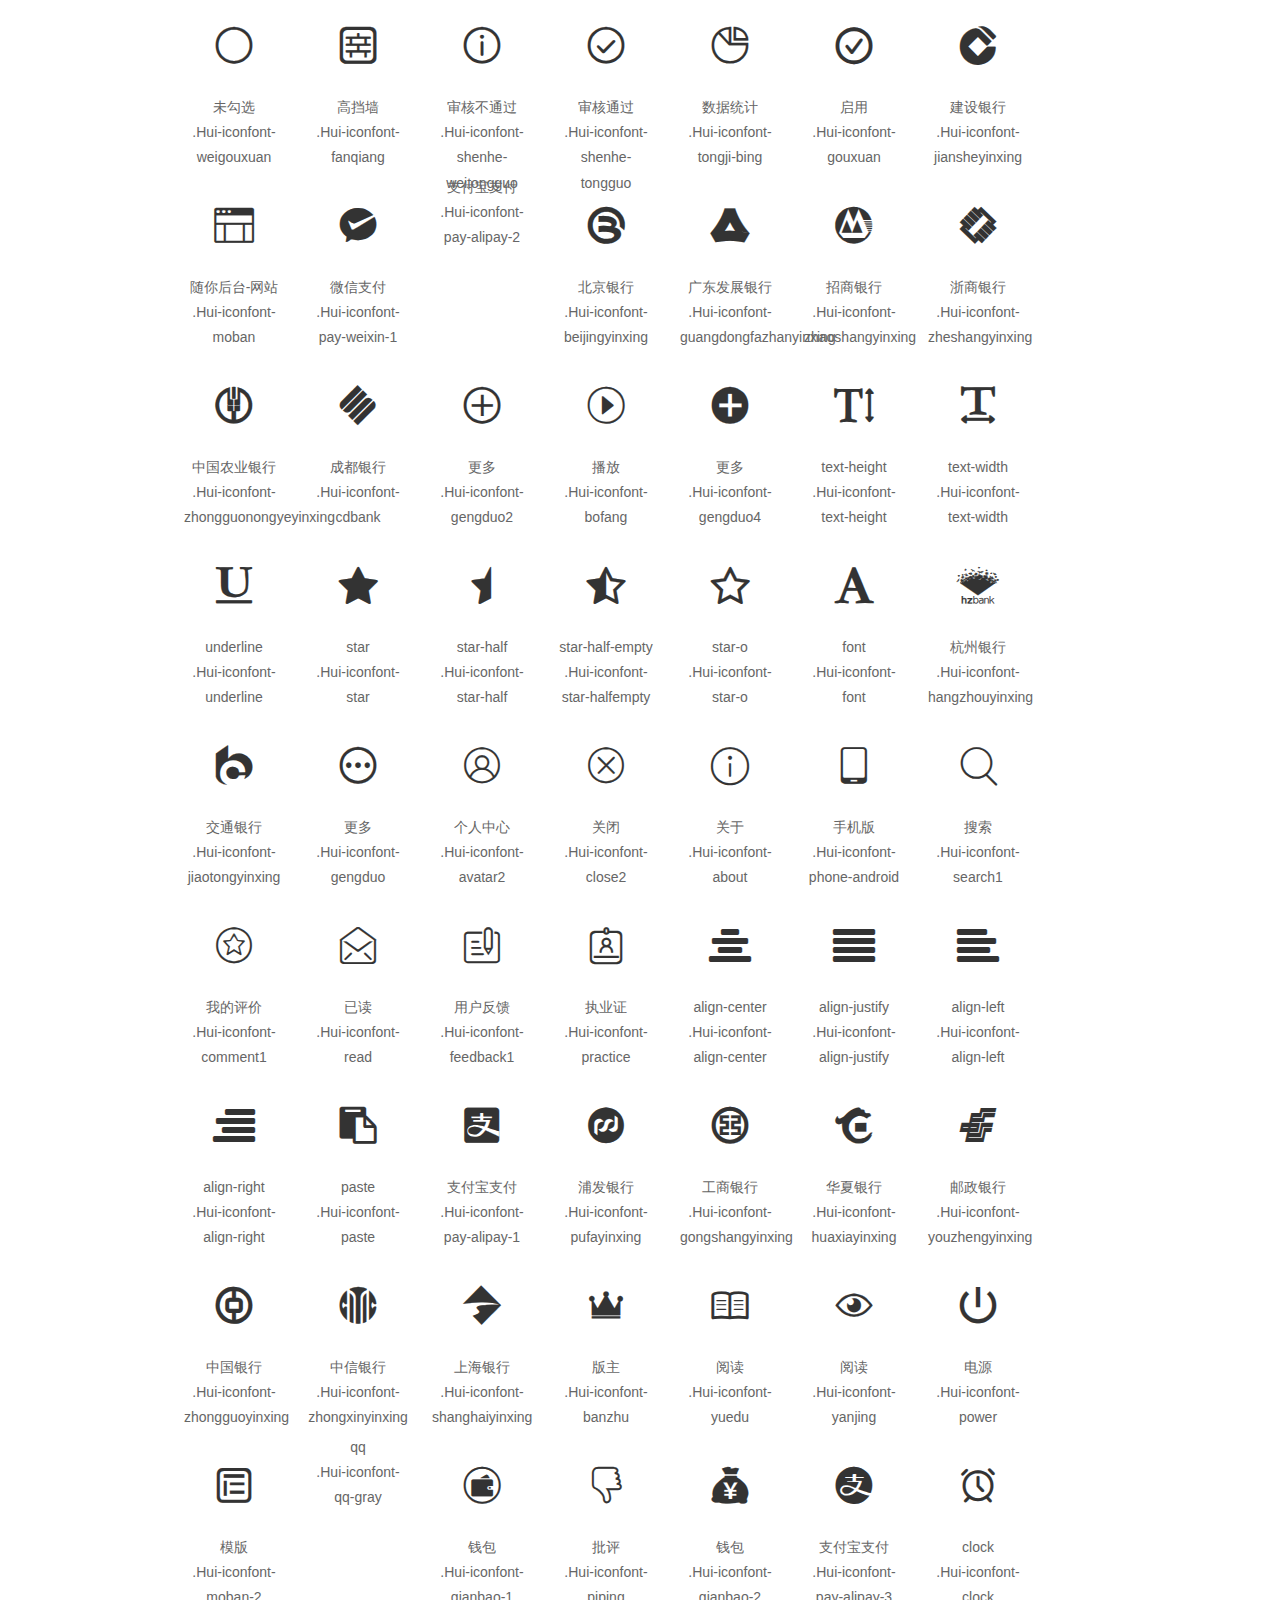
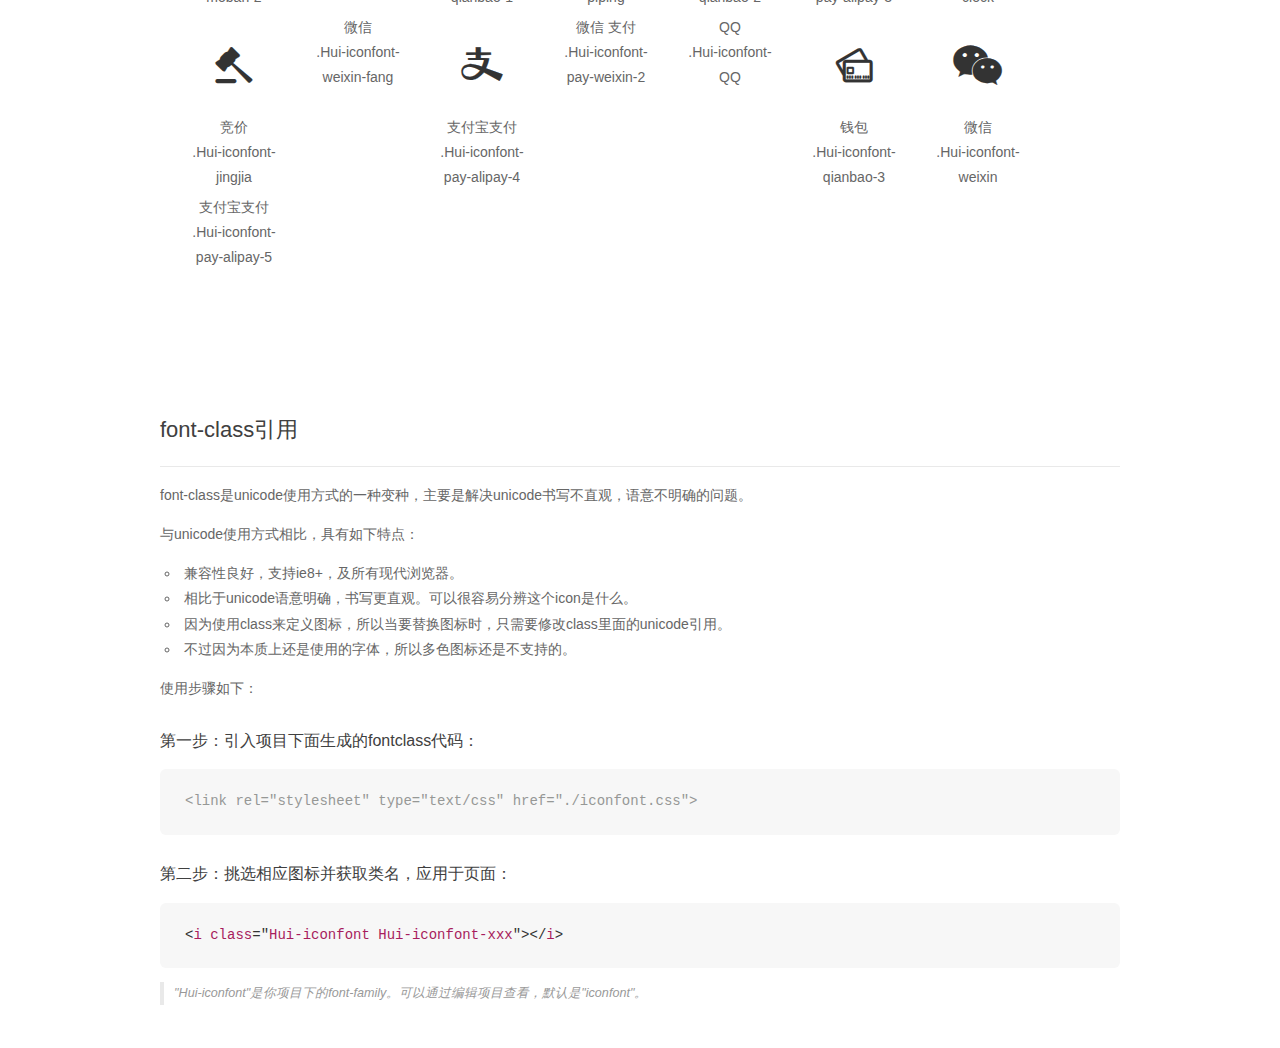
<file: 1.0.9/demo_fontclass.html>
<!DOCTYPE html>
<html>
<head>
    <meta charset="utf-8"/>
    <title>IconFont</title>
    <link rel="stylesheet" href="demo.css">
    <link rel="stylesheet" href="iconfont.css">
</head>
<body>
    <div class="main markdown">
        <h1>IconFont 图标</h1>
        <ul class="icon_lists clear">
            
                <li>
                <i class="icon Hui-iconfont Hui-iconfont-gotop"></i>
                    <div class="name">上传</div>
                    <div class="fontclass">.Hui-iconfont-gotop</div>
                </li>
            
                <li>
                <i class="icon Hui-iconfont Hui-iconfont-music"></i>
                    <div class="name">音乐</div>
                    <div class="fontclass">.Hui-iconfont-music</div>
                </li>
            
                <li>
                <i class="icon Hui-iconfont Hui-iconfont-tags"></i>
                    <div class="name">标签</div>
                    <div class="fontclass">.Hui-iconfont-tags</div>
                </li>
            
                <li>
                <i class="icon Hui-iconfont Hui-iconfont-jieri"></i>
                    <div class="name">节日</div>
                    <div class="fontclass">.Hui-iconfont-jieri</div>
                </li>
            
                <li>
                <i class="icon Hui-iconfont Hui-iconfont-jishiqi"></i>
                    <div class="name">计时器</div>
                    <div class="fontclass">.Hui-iconfont-jishiqi</div>
                </li>
            
                <li>
                <i class="icon Hui-iconfont Hui-iconfont-pad"></i>
                    <div class="name">平板电脑</div>
                    <div class="fontclass">.Hui-iconfont-pad</div>
                </li>
            
                <li>
                <i class="icon Hui-iconfont Hui-iconfont-lunzi"></i>
                    <div class="name">轮胎</div>
                    <div class="fontclass">.Hui-iconfont-lunzi</div>
                </li>
            
                <li>
                <i class="icon Hui-iconfont Hui-iconfont-jiandao"></i>
                    <div class="name">剪刀</div>
                    <div class="fontclass">.Hui-iconfont-jiandao</div>
                </li>
            
                <li>
                <i class="icon Hui-iconfont Hui-iconfont-xianshiqi"></i>
                    <div class="name">显示器</div>
                    <div class="fontclass">.Hui-iconfont-xianshiqi</div>
                </li>
            
                <li>
                <i class="icon Hui-iconfont Hui-iconfont-zhaoxiangji"></i>
                    <div class="name">照相机</div>
                    <div class="fontclass">.Hui-iconfont-zhaoxiangji</div>
                </li>
            
                <li>
                <i class="icon Hui-iconfont Hui-iconfont-danfanxiangji"></i>
                    <div class="name">单反相机</div>
                    <div class="fontclass">.Hui-iconfont-danfanxiangji</div>
                </li>
            
                <li>
                <i class="icon Hui-iconfont Hui-iconfont-dayinji"></i>
                    <div class="name">打印机</div>
                    <div class="fontclass">.Hui-iconfont-dayinji</div>
                </li>
            
                <li>
                <i class="icon Hui-iconfont Hui-iconfont-user-zhanzhang"></i>
                    <div class="name">网站主</div>
                    <div class="fontclass">.Hui-iconfont-user-zhanzhang</div>
                </li>
            
                <li>
                <i class="icon Hui-iconfont Hui-iconfont-chajian"></i>
                    <div class="name">插件</div>
                    <div class="fontclass">.Hui-iconfont-chajian</div>
                </li>
            
                <li>
                <i class="icon Hui-iconfont Hui-iconfont-arrow1-bottom"></i>
                    <div class="name">排序</div>
                    <div class="fontclass">.Hui-iconfont-arrow1-bottom</div>
                </li>
            
                <li>
                <i class="icon Hui-iconfont Hui-iconfont-arrow1-left"></i>
                    <div class="name">向左</div>
                    <div class="fontclass">.Hui-iconfont-arrow1-left</div>
                </li>
            
                <li>
                <i class="icon Hui-iconfont Hui-iconfont-arrow1-top"></i>
                    <div class="name">向上</div>
                    <div class="fontclass">.Hui-iconfont-arrow1-top</div>
                </li>
            
                <li>
                <i class="icon Hui-iconfont Hui-iconfont-arrow1-right"></i>
                    <div class="name">向右</div>
                    <div class="fontclass">.Hui-iconfont-arrow1-right</div>
                </li>
            
                <li>
                <i class="icon Hui-iconfont Hui-iconfont-jieri1"></i>
                    <div class="name">节日</div>
                    <div class="fontclass">.Hui-iconfont-jieri1</div>
                </li>
            
                <li>
                <i class="icon Hui-iconfont Hui-iconfont-face-weixiao"></i>
                    <div class="name">微笑</div>
                    <div class="fontclass">.Hui-iconfont-face-weixiao</div>
                </li>
            
                <li>
                <i class="icon Hui-iconfont Hui-iconfont-face-chijing"></i>
                    <div class="name">吃惊</div>
                    <div class="fontclass">.Hui-iconfont-face-chijing</div>
                </li>
            
                <li>
                <i class="icon Hui-iconfont Hui-iconfont-face-dai"></i>
                    <div class="name">呆</div>
                    <div class="fontclass">.Hui-iconfont-face-dai</div>
                </li>
            
                <li>
                <i class="icon Hui-iconfont Hui-iconfont-face-shuaku"></i>
                    <div class="name">耍酷</div>
                    <div class="fontclass">.Hui-iconfont-face-shuaku</div>
                </li>
            
                <li>
                <i class="icon Hui-iconfont Hui-iconfont-face-mogui"></i>
                    <div class="name">魔鬼</div>
                    <div class="fontclass">.Hui-iconfont-face-mogui</div>
                </li>
            
                <li>
                <i class="icon Hui-iconfont Hui-iconfont-face-ganga"></i>
                    <div class="name">尴尬</div>
                    <div class="fontclass">.Hui-iconfont-face-ganga</div>
                </li>
            
                <li>
                <i class="icon Hui-iconfont Hui-iconfont-face-qin"></i>
                    <div class="name">亲</div>
                    <div class="fontclass">.Hui-iconfont-face-qin</div>
                </li>
            
                <li>
                <i class="icon Hui-iconfont Hui-iconfont-face-nu"></i>
                    <div class="name">怒</div>
                    <div class="fontclass">.Hui-iconfont-face-nu</div>
                </li>
            
                <li>
                <i class="icon Hui-iconfont Hui-iconfont-face-zhayan"></i>
                    <div class="name">眨眼</div>
                    <div class="fontclass">.Hui-iconfont-face-zhayan</div>
                </li>
            
                <li>
                <i class="icon Hui-iconfont Hui-iconfont-face-shengqi"></i>
                    <div class="name">生气</div>
                    <div class="fontclass">.Hui-iconfont-face-shengqi</div>
                </li>
            
                <li>
                <i class="icon Hui-iconfont Hui-iconfont-face-ma"></i>
                    <div class="name">骂</div>
                    <div class="fontclass">.Hui-iconfont-face-ma</div>
                </li>
            
                <li>
                <i class="icon Hui-iconfont Hui-iconfont-face-bishi"></i>
                    <div class="name">鄙视</div>
                    <div class="fontclass">.Hui-iconfont-face-bishi</div>
                </li>
            
                <li>
                <i class="icon Hui-iconfont Hui-iconfont-face-maimeng"></i>
                    <div class="name">卖萌</div>
                    <div class="fontclass">.Hui-iconfont-face-maimeng</div>
                </li>
            
                <li>
                <i class="icon Hui-iconfont Hui-iconfont-face-jingdai"></i>
                    <div class="name">惊呆</div>
                    <div class="fontclass">.Hui-iconfont-face-jingdai</div>
                </li>
            
                <li>
                <i class="icon Hui-iconfont Hui-iconfont-face-yun"></i>
                    <div class="name">晕</div>
                    <div class="fontclass">.Hui-iconfont-face-yun</div>
                </li>
            
                <li>
                <i class="icon Hui-iconfont Hui-iconfont-home2"></i>
                    <div class="name">首页</div>
                    <div class="fontclass">.Hui-iconfont-home2</div>
                </li>
            
                <li>
                <i class="icon Hui-iconfont Hui-iconfont-search2"></i>
                    <div class="name">搜索</div>
                    <div class="fontclass">.Hui-iconfont-search2</div>
                </li>
            
                <li>
                <i class="icon Hui-iconfont Hui-iconfont-share2"></i>
                    <div class="name">分享</div>
                    <div class="fontclass">.Hui-iconfont-share2</div>
                </li>
            
                <li>
                <i class="icon Hui-iconfont Hui-iconfont-face"></i>
                    <div class="name">表情</div>
                    <div class="fontclass">.Hui-iconfont-face</div>
                </li>
            
                <li>
                <i class="icon Hui-iconfont Hui-iconfont-wuliu"></i>
                    <div class="name">物流</div>
                    <div class="fontclass">.Hui-iconfont-wuliu</div>
                </li>
            
                <li>
                <i class="icon Hui-iconfont Hui-iconfont-dianpu"></i>
                    <div class="name">店铺</div>
                    <div class="fontclass">.Hui-iconfont-dianpu</div>
                </li>
            
                <li>
                <i class="icon Hui-iconfont Hui-iconfont-chexiao"></i>
                    <div class="name">撤销</div>
                    <div class="fontclass">.Hui-iconfont-chexiao</div>
                </li>
            
                <li>
                <i class="icon Hui-iconfont Hui-iconfont-zhongzuo"></i>
                    <div class="name">重做</div>
                    <div class="fontclass">.Hui-iconfont-zhongzuo</div>
                </li>
            
                <li>
                <i class="icon Hui-iconfont Hui-iconfont-zan"></i>
                    <div class="name">赞扬</div>
                    <div class="fontclass">.Hui-iconfont-zan</div>
                </li>
            
                <li>
                <i class="icon Hui-iconfont Hui-iconfont-cai"></i>
                    <div class="name">批评</div>
                    <div class="fontclass">.Hui-iconfont-cai</div>
                </li>
            
                <li>
                <i class="icon Hui-iconfont Hui-iconfont-yuyin3"></i>
                    <div class="name">语音</div>
                    <div class="fontclass">.Hui-iconfont-yuyin3</div>
                </li>
            
                <li>
                <i class="icon Hui-iconfont Hui-iconfont-cart2-selected"></i>
                    <div class="name">购物车</div>
                    <div class="fontclass">.Hui-iconfont-cart2-selected</div>
                </li>
            
                <li>
                <i class="icon Hui-iconfont Hui-iconfont-weizhi"></i>
                    <div class="name">位置</div>
                    <div class="fontclass">.Hui-iconfont-weizhi</div>
                </li>
            
                <li>
                <i class="icon Hui-iconfont Hui-iconfont-face-ku"></i>
                    <div class="name">哭脸</div>
                    <div class="fontclass">.Hui-iconfont-face-ku</div>
                </li>
            
                <li>
                <i class="icon Hui-iconfont Hui-iconfont-down"></i>
                    <div class="name">下载</div>
                    <div class="fontclass">.Hui-iconfont-down</div>
                </li>
            
                <li>
                <i class="icon Hui-iconfont Hui-iconfont-cart2-man"></i>
                    <div class="name">购物车满</div>
                    <div class="fontclass">.Hui-iconfont-cart2-man</div>
                </li>
            
                <li>
                <i class="icon Hui-iconfont Hui-iconfont-card2-kong"></i>
                    <div class="name">购物车空</div>
                    <div class="fontclass">.Hui-iconfont-card2-kong</div>
                </li>
            
                <li>
                <i class="icon Hui-iconfont Hui-iconfont-luyin"></i>
                    <div class="name">录音</div>
                    <div class="fontclass">.Hui-iconfont-luyin</div>
                </li>
            
                <li>
                <i class="icon Hui-iconfont Hui-iconfont-html"></i>
                    <div class="name">html</div>
                    <div class="fontclass">.Hui-iconfont-html</div>
                </li>
            
                <li>
                <i class="icon Hui-iconfont Hui-iconfont-css"></i>
                    <div class="name">css</div>
                    <div class="fontclass">.Hui-iconfont-css</div>
                </li>
            
                <li>
                <i class="icon Hui-iconfont Hui-iconfont-android"></i>
                    <div class="name">安卓</div>
                    <div class="fontclass">.Hui-iconfont-android</div>
                </li>
            
                <li>
                <i class="icon Hui-iconfont Hui-iconfont-github"></i>
                    <div class="name">github</div>
                    <div class="fontclass">.Hui-iconfont-github</div>
                </li>
            
                <li>
                <i class="icon Hui-iconfont Hui-iconfont-html5"></i>
                    <div class="name">html5</div>
                    <div class="fontclass">.Hui-iconfont-html5</div>
                </li>
            
                <li>
                <i class="icon Hui-iconfont Hui-iconfont-huangguan"></i>
                    <div class="name">皇冠</div>
                    <div class="fontclass">.Hui-iconfont-huangguan</div>
                </li>
            
                <li>
                <i class="icon Hui-iconfont Hui-iconfont-news"></i>
                    <div class="name">cmstop新闻</div>
                    <div class="fontclass">.Hui-iconfont-news</div>
                </li>
            
                <li>
                <i class="icon Hui-iconfont Hui-iconfont-slider-right"></i>
                    <div class="name">切换器右</div>
                    <div class="fontclass">.Hui-iconfont-slider-right</div>
                </li>
            
                <li>
                <i class="icon Hui-iconfont Hui-iconfont-slider-left"></i>
                    <div class="name">切换器左</div>
                    <div class="fontclass">.Hui-iconfont-slider-left</div>
                </li>
            
                <li>
                <i class="icon Hui-iconfont Hui-iconfont-tuku"></i>
                    <div class="name">图片</div>
                    <div class="fontclass">.Hui-iconfont-tuku</div>
                </li>
            
                <li>
                <i class="icon Hui-iconfont Hui-iconfont-shuru"></i>
                    <div class="name">输入</div>
                    <div class="fontclass">.Hui-iconfont-shuru</div>
                </li>
            
                <li>
                <i class="icon Hui-iconfont Hui-iconfont-sanjiao"></i>
                    <div class="name">电梯联系客服向右</div>
                    <div class="fontclass">.Hui-iconfont-sanjiao</div>
                </li>
            
                <li>
                <i class="icon Hui-iconfont Hui-iconfont-share-renren"></i>
                    <div class="name">人人网</div>
                    <div class="fontclass">.Hui-iconfont-share-renren</div>
                </li>
            
                <li>
                <i class="icon Hui-iconfont Hui-iconfont-share-tweibo"></i>
                    <div class="name">腾讯微博</div>
                    <div class="fontclass">.Hui-iconfont-share-tweibo</div>
                </li>
            
                <li>
                <i class="icon Hui-iconfont Hui-iconfont-arrow2-left"></i>
                    <div class="name">返回</div>
                    <div class="fontclass">.Hui-iconfont-arrow2-left</div>
                </li>
            
                <li>
                <i class="icon Hui-iconfont Hui-iconfont-paixu"></i>
                    <div class="name">排序</div>
                    <div class="fontclass">.Hui-iconfont-paixu</div>
                </li>
            
                <li>
                <i class="icon Hui-iconfont Hui-iconfont-niming"></i>
                    <div class="name">匿名</div>
                    <div class="fontclass">.Hui-iconfont-niming</div>
                </li>
            
                <li>
                <i class="icon Hui-iconfont Hui-iconfont-add"></i>
                    <div class="name">添加</div>
                    <div class="fontclass">.Hui-iconfont-add</div>
                </li>
            
                <li>
                <i class="icon Hui-iconfont Hui-iconfont-root"></i>
                    <div class="name">管理员</div>
                    <div class="fontclass">.Hui-iconfont-root</div>
                </li>
            
                <li>
                <i class="icon Hui-iconfont Hui-iconfont-xuanzhong"></i>
                    <div class="name">选中</div>
                    <div class="fontclass">.Hui-iconfont-xuanzhong</div>
                </li>
            
                <li>
                <i class="icon Hui-iconfont Hui-iconfont-weixuanzhong"></i>
                    <div class="name">未选中</div>
                    <div class="fontclass">.Hui-iconfont-weixuanzhong</div>
                </li>
            
                <li>
                <i class="icon Hui-iconfont Hui-iconfont-arrow2-bottom"></i>
                    <div class="name">向下</div>
                    <div class="fontclass">.Hui-iconfont-arrow2-bottom</div>
                </li>
            
                <li>
                <i class="icon Hui-iconfont Hui-iconfont-arrow2-top"></i>
                    <div class="name">向上</div>
                    <div class="fontclass">.Hui-iconfont-arrow2-top</div>
                </li>
            
                <li>
                <i class="icon Hui-iconfont Hui-iconfont-like2"></i>
                    <div class="name">喜欢</div>
                    <div class="fontclass">.Hui-iconfont-like2</div>
                </li>
            
                <li>
                <i class="icon Hui-iconfont Hui-iconfont-arrow2-right"></i>
                    <div class="name">向右</div>
                    <div class="fontclass">.Hui-iconfont-arrow2-right</div>
                </li>
            
                <li>
                <i class="icon Hui-iconfont Hui-iconfont-shangyishou"></i>
                    <div class="name">上一首</div>
                    <div class="fontclass">.Hui-iconfont-shangyishou</div>
                </li>
            
                <li>
                <i class="icon Hui-iconfont Hui-iconfont-xiayishou"></i>
                    <div class="name">下一首</div>
                    <div class="fontclass">.Hui-iconfont-xiayishou</div>
                </li>
            
                <li>
                <i class="icon Hui-iconfont Hui-iconfont-share-weixin"></i>
                    <div class="name">微信</div>
                    <div class="fontclass">.Hui-iconfont-share-weixin</div>
                </li>
            
                <li>
                <i class="icon Hui-iconfont Hui-iconfont-shenhe-tingyong"></i>
                    <div class="name">停用</div>
                    <div class="fontclass">.Hui-iconfont-shenhe-tingyong</div>
                </li>
            
                <li>
                <i class="icon Hui-iconfont Hui-iconfont-gouxuan2"></i>
                    <div class="name">启用</div>
                    <div class="fontclass">.Hui-iconfont-gouxuan2</div>
                </li>
            
                <li>
                <i class="icon Hui-iconfont Hui-iconfont-selected"></i>
                    <div class="name">选择商品对勾</div>
                    <div class="fontclass">.Hui-iconfont-selected</div>
                </li>
            
                <li>
                <i class="icon Hui-iconfont Hui-iconfont-jianhao"></i>
                    <div class="name">减号</div>
                    <div class="fontclass">.Hui-iconfont-jianhao</div>
                </li>
            
                <li>
                <i class="icon Hui-iconfont Hui-iconfont-user-group"></i>
                    <div class="name">user</div>
                    <div class="fontclass">.Hui-iconfont-user-group</div>
                </li>
            
                <li>
                <i class="icon Hui-iconfont Hui-iconfont-yiguanzhu"></i>
                    <div class="name">已关注</div>
                    <div class="fontclass">.Hui-iconfont-yiguanzhu</div>
                </li>
            
                <li>
                <i class="icon Hui-iconfont Hui-iconfont-gengduo3"></i>
                    <div class="name">更多</div>
                    <div class="fontclass">.Hui-iconfont-gengduo3</div>
                </li>
            
                <li>
                <i class="icon Hui-iconfont Hui-iconfont-comment"></i>
                    <div class="name">评论</div>
                    <div class="fontclass">.Hui-iconfont-comment</div>
                </li>
            
                <li>
                <i class="icon Hui-iconfont Hui-iconfont-tongji-zhu"></i>
                    <div class="name">柱状统计</div>
                    <div class="fontclass">.Hui-iconfont-tongji-zhu</div>
                </li>
            
                <li>
                <i class="icon Hui-iconfont Hui-iconfont-like"></i>
                    <div class="name">喜欢</div>
                    <div class="fontclass">.Hui-iconfont-like</div>
                </li>
            
                <li>
                <i class="icon Hui-iconfont Hui-iconfont-shangjia"></i>
                    <div class="name">bbg_上架</div>
                    <div class="fontclass">.Hui-iconfont-shangjia</div>
                </li>
            
                <li>
                <i class="icon Hui-iconfont Hui-iconfont-save"></i>
                    <div class="name">保存</div>
                    <div class="fontclass">.Hui-iconfont-save</div>
                </li>
            
                <li>
                <i class="icon Hui-iconfont Hui-iconfont-gongsi"></i>
                    <div class="name">公司</div>
                    <div class="fontclass">.Hui-iconfont-gongsi</div>
                </li>
            
                <li>
                <i class="icon Hui-iconfont Hui-iconfont-system"></i>
                    <div class="name">系统管理</div>
                    <div class="fontclass">.Hui-iconfont-system</div>
                </li>
            
                <li>
                <i class="icon Hui-iconfont Hui-iconfont-pifu"></i>
                    <div class="name">衣服</div>
                    <div class="fontclass">.Hui-iconfont-pifu</div>
                </li>
            
                <li>
                <i class="icon Hui-iconfont Hui-iconfont-menu"></i>
                    <div class="name">列表</div>
                    <div class="fontclass">.Hui-iconfont-menu</div>
                </li>
            
                <li>
                <i class="icon Hui-iconfont Hui-iconfont-msg"></i>
                    <div class="name">通知管理</div>
                    <div class="fontclass">.Hui-iconfont-msg</div>
                </li>
            
                <li>
                <i class="icon Hui-iconfont Hui-iconfont-huangguan1"></i>
                    <div class="name">皇冠</div>
                    <div class="fontclass">.Hui-iconfont-huangguan1</div>
                </li>
            
                <li>
                <i class="icon Hui-iconfont Hui-iconfont-userid"></i>
                    <div class="name">用户ID</div>
                    <div class="fontclass">.Hui-iconfont-userid</div>
                </li>
            
                <li>
                <i class="icon Hui-iconfont Hui-iconfont-cang-selected"></i>
                    <div class="name">QC管理</div>
                    <div class="fontclass">.Hui-iconfont-cang-selected</div>
                </li>
            
                <li>
                <i class="icon Hui-iconfont Hui-iconfont-yundown"></i>
                    <div class="name">下载</div>
                    <div class="fontclass">.Hui-iconfont-yundown</div>
                </li>
            
                <li>
                <i class="icon Hui-iconfont Hui-iconfont-help"></i>
                    <div class="name">问题管理</div>
                    <div class="fontclass">.Hui-iconfont-help</div>
                </li>
            
                <li>
                <i class="icon Hui-iconfont Hui-iconfont-chuku"></i>
                    <div class="name">出库管理</div>
                    <div class="fontclass">.Hui-iconfont-chuku</div>
                </li>
            
                <li>
                <i class="icon Hui-iconfont Hui-iconfont-picture"></i>
                    <div class="name">图片</div>
                    <div class="fontclass">.Hui-iconfont-picture</div>
                </li>
            
                <li>
                <i class="icon Hui-iconfont Hui-iconfont-wenzhouyinxing"></i>
                    <div class="name">温州银行</div>
                    <div class="fontclass">.Hui-iconfont-wenzhouyinxing</div>
                </li>
            
                <li>
                <i class="icon Hui-iconfont Hui-iconfont-ad"></i>
                    <div class="name">统计管理</div>
                    <div class="fontclass">.Hui-iconfont-ad</div>
                </li>
            
                <li>
                <i class="icon Hui-iconfont Hui-iconfont-fenlei"></i>
                    <div class="name">分类</div>
                    <div class="fontclass">.Hui-iconfont-fenlei</div>
                </li>
            
                <li>
                <i class="icon Hui-iconfont Hui-iconfont-saoyisao"></i>
                    <div class="name">扫一扫，猫客</div>
                    <div class="fontclass">.Hui-iconfont-saoyisao</div>
                </li>
            
                <li>
                <i class="icon Hui-iconfont Hui-iconfont-search"></i>
                    <div class="name">搜索，猫客</div>
                    <div class="fontclass">.Hui-iconfont-search</div>
                </li>
            
                <li>
                <i class="icon Hui-iconfont Hui-iconfont-tuwenxiangqing"></i>
                    <div class="name">图文详情</div>
                    <div class="fontclass">.Hui-iconfont-tuwenxiangqing</div>
                </li>
            
                <li>
                <i class="icon Hui-iconfont Hui-iconfont-leijipingjia"></i>
                    <div class="name">累计评价</div>
                    <div class="fontclass">.Hui-iconfont-leijipingjia</div>
                </li>
            
                <li>
                <i class="icon Hui-iconfont Hui-iconfont-hetong"></i>
                    <div class="name">合同管理</div>
                    <div class="fontclass">.Hui-iconfont-hetong</div>
                </li>
            
                <li>
                <i class="icon Hui-iconfont Hui-iconfont-tongji"></i>
                    <div class="name">项目统计</div>
                    <div class="fontclass">.Hui-iconfont-tongji</div>
                </li>
            
                <li>
                <i class="icon Hui-iconfont Hui-iconfont-quanbudingdan"></i>
                    <div class="name">全部订单</div>
                    <div class="fontclass">.Hui-iconfont-quanbudingdan</div>
                </li>
            
                <li>
                <i class="icon Hui-iconfont Hui-iconfont-cang"></i>
                    <div class="name">收藏商品</div>
                    <div class="fontclass">.Hui-iconfont-cang</div>
                </li>
            
                <li>
                <i class="icon Hui-iconfont Hui-iconfont-xiaoxi"></i>
                    <div class="name">消息</div>
                    <div class="fontclass">.Hui-iconfont-xiaoxi</div>
                </li>
            
                <li>
                <i class="icon Hui-iconfont Hui-iconfont-renwu"></i>
                    <div class="name">任务管理</div>
                    <div class="fontclass">.Hui-iconfont-renwu</div>
                </li>
            
                <li>
                <i class="icon Hui-iconfont Hui-iconfont-more"></i>
                    <div class="name">关注-更多操作</div>
                    <div class="fontclass">.Hui-iconfont-more</div>
                </li>
            
                <li>
                <i class="icon Hui-iconfont Hui-iconfont-zhizhao"></i>
                    <div class="name">证照管理</div>
                    <div class="fontclass">.Hui-iconfont-zhizhao</div>
                </li>
            
                <li>
                <i class="icon Hui-iconfont Hui-iconfont-fabu"></i>
                    <div class="name">发布</div>
                    <div class="fontclass">.Hui-iconfont-fabu</div>
                </li>
            
                <li>
                <i class="icon Hui-iconfont Hui-iconfont-shenhe-butongguo2"></i>
                    <div class="name">审核不通过</div>
                    <div class="fontclass">.Hui-iconfont-shenhe-butongguo2</div>
                </li>
            
                <li>
                <i class="icon Hui-iconfont Hui-iconfont-share-qq"></i>
                    <div class="name">qq</div>
                    <div class="fontclass">.Hui-iconfont-share-qq</div>
                </li>
            
                <li>
                <i class="icon Hui-iconfont Hui-iconfont-upload"></i>
                    <div class="name">上传</div>
                    <div class="fontclass">.Hui-iconfont-upload</div>
                </li>
            
                <li>
                <i class="icon Hui-iconfont Hui-iconfont-add2"></i>
                    <div class="name">添加</div>
                    <div class="fontclass">.Hui-iconfont-add2</div>
                </li>
            
                <li>
                <i class="icon Hui-iconfont Hui-iconfont-jiesuo"></i>
                    <div class="name">解锁</div>
                    <div class="fontclass">.Hui-iconfont-jiesuo</div>
                </li>
            
                <li>
                <i class="icon Hui-iconfont Hui-iconfont-zhongtumoshi"></i>
                    <div class="name">中图模式</div>
                    <div class="fontclass">.Hui-iconfont-zhongtumoshi</div>
                </li>
            
                <li>
                <i class="icon Hui-iconfont Hui-iconfont-datumoshi"></i>
                    <div class="name">大图模式</div>
                    <div class="fontclass">.Hui-iconfont-datumoshi</div>
                </li>
            
                <li>
                <i class="icon Hui-iconfont Hui-iconfont-face2"></i>
                    <div class="name">表情</div>
                    <div class="fontclass">.Hui-iconfont-face2</div>
                </li>
            
                <li>
                <i class="icon Hui-iconfont Hui-iconfont-huanyipi"></i>
                    <div class="name">换一批</div>
                    <div class="fontclass">.Hui-iconfont-huanyipi</div>
                </li>
            
                <li>
                <i class="icon Hui-iconfont Hui-iconfont-shijian"></i>
                    <div class="name">时间</div>
                    <div class="fontclass">.Hui-iconfont-shijian</div>
                </li>
            
                <li>
                <i class="icon Hui-iconfont Hui-iconfont-feedback"></i>
                    <div class="name">问题反馈</div>
                    <div class="fontclass">.Hui-iconfont-feedback</div>
                </li>
            
                <li>
                <i class="icon Hui-iconfont Hui-iconfont-feedback2"></i>
                    <div class="name">修改or意见</div>
                    <div class="fontclass">.Hui-iconfont-feedback2</div>
                </li>
            
                <li>
                <i class="icon Hui-iconfont Hui-iconfont-share-pengyouquan"></i>
                    <div class="name">朋友圈</div>
                    <div class="fontclass">.Hui-iconfont-share-pengyouquan</div>
                </li>
            
                <li>
                <i class="icon Hui-iconfont Hui-iconfont-zan2"></i>
                    <div class="name">点赞</div>
                    <div class="fontclass">.Hui-iconfont-zan2</div>
                </li>
            
                <li>
                <i class="icon Hui-iconfont Hui-iconfont-arrow3-bottom"></i>
                    <div class="name">返回8</div>
                    <div class="fontclass">.Hui-iconfont-arrow3-bottom</div>
                </li>
            
                <li>
                <i class="icon Hui-iconfont Hui-iconfont-arrow3-top"></i>
                    <div class="name">返回7</div>
                    <div class="fontclass">.Hui-iconfont-arrow3-top</div>
                </li>
            
                <li>
                <i class="icon Hui-iconfont Hui-iconfont-arrow3-right"></i>
                    <div class="name">返回6</div>
                    <div class="fontclass">.Hui-iconfont-arrow3-right</div>
                </li>
            
                <li>
                <i class="icon Hui-iconfont Hui-iconfont-arrow3-left"></i>
                    <div class="name">返回5</div>
                    <div class="fontclass">.Hui-iconfont-arrow3-left</div>
                </li>
            
                <li>
                <i class="icon Hui-iconfont Hui-iconfont-more2"></i>
                    <div class="name">更多</div>
                    <div class="fontclass">.Hui-iconfont-more2</div>
                </li>
            
                <li>
                <i class="icon Hui-iconfont Hui-iconfont-cang2-selected"></i>
                    <div class="name">收藏-选中</div>
                    <div class="fontclass">.Hui-iconfont-cang2-selected</div>
                </li>
            
                <li>
                <i class="icon Hui-iconfont Hui-iconfont-cang2"></i>
                    <div class="name">收藏</div>
                    <div class="fontclass">.Hui-iconfont-cang2</div>
                </li>
            
                <li>
                <i class="icon Hui-iconfont Hui-iconfont-dangan"></i>
                    <div class="name">合同管理</div>
                    <div class="fontclass">.Hui-iconfont-dangan</div>
                </li>
            
                <li>
                <i class="icon Hui-iconfont Hui-iconfont-money"></i>
                    <div class="name">资金管理</div>
                    <div class="fontclass">.Hui-iconfont-money</div>
                </li>
            
                <li>
                <i class="icon Hui-iconfont Hui-iconfont-share-weibo"></i>
                    <div class="name">微博</div>
                    <div class="fontclass">.Hui-iconfont-share-weibo</div>
                </li>
            
                <li>
                <i class="icon Hui-iconfont Hui-iconfont-email"></i>
                    <div class="name">消息管理</div>
                    <div class="fontclass">.Hui-iconfont-email</div>
                </li>
            
                <li>
                <i class="icon Hui-iconfont Hui-iconfont-tongji-xian"></i>
                    <div class="name">icon统计</div>
                    <div class="fontclass">.Hui-iconfont-tongji-xian</div>
                </li>
            
                <li>
                <i class="icon Hui-iconfont Hui-iconfont-bank"></i>
                    <div class="name">信用卡还款</div>
                    <div class="fontclass">.Hui-iconfont-bank</div>
                </li>
            
                <li>
                <i class="icon Hui-iconfont Hui-iconfont-home"></i>
                    <div class="name">home</div>
                    <div class="fontclass">.Hui-iconfont-home</div>
                </li>
            
                <li>
                <i class="icon Hui-iconfont Hui-iconfont-user"></i>
                    <div class="name">user</div>
                    <div class="fontclass">.Hui-iconfont-user</div>
                </li>
            
                <li>
                <i class="icon Hui-iconfont Hui-iconfont-log"></i>
                    <div class="name">日志</div>
                    <div class="fontclass">.Hui-iconfont-log</div>
                </li>
            
                <li>
                <i class="icon Hui-iconfont Hui-iconfont-pages"></i>
                    <div class="name">列表页面</div>
                    <div class="fontclass">.Hui-iconfont-pages</div>
                </li>
            
                <li>
                <i class="icon Hui-iconfont Hui-iconfont-sim"></i>
                    <div class="name">SIM卡</div>
                    <div class="fontclass">.Hui-iconfont-sim</div>
                </li>
            
                <li>
                <i class="icon Hui-iconfont Hui-iconfont-tingzhi"></i>
                    <div class="name">停止</div>
                    <div class="fontclass">.Hui-iconfont-tingzhi</div>
                </li>
            
                <li>
                <i class="icon Hui-iconfont Hui-iconfont-dengdai"></i>
                    <div class="name">未预约</div>
                    <div class="fontclass">.Hui-iconfont-dengdai</div>
                </li>
            
                <li>
                <i class="icon Hui-iconfont Hui-iconfont-user-add"></i>
                    <div class="name">添加用户</div>
                    <div class="fontclass">.Hui-iconfont-user-add</div>
                </li>
            
                <li>
                <i class="icon Hui-iconfont Hui-iconfont-copy"></i>
                    <div class="name">copy</div>
                    <div class="fontclass">.Hui-iconfont-copy</div>
                </li>
            
                <li>
                <i class="icon Hui-iconfont Hui-iconfont-file"></i>
                    <div class="name">file</div>
                    <div class="fontclass">.Hui-iconfont-file</div>
                </li>
            
                <li>
                <i class="icon Hui-iconfont Hui-iconfont-share-douban"></i>
                    <div class="name">豆瓣</div>
                    <div class="fontclass">.Hui-iconfont-share-douban</div>
                </li>
            
                <li>
                <i class="icon Hui-iconfont Hui-iconfont-share-zhihu"></i>
                    <div class="name">CN_zhihu</div>
                    <div class="fontclass">.Hui-iconfont-share-zhihu</div>
                </li>
            
                <li>
                <i class="icon Hui-iconfont Hui-iconfont-daochu"></i>
                    <div class="name">导出</div>
                    <div class="fontclass">.Hui-iconfont-daochu</div>
                </li>
            
                <li>
                <i class="icon Hui-iconfont Hui-iconfont-daoru"></i>
                    <div class="name">导入</div>
                    <div class="fontclass">.Hui-iconfont-daoru</div>
                </li>
            
                <li>
                <i class="icon Hui-iconfont Hui-iconfont-weigouxuan2"></i>
                    <div class="name">未选</div>
                    <div class="fontclass">.Hui-iconfont-weigouxuan2</div>
                </li>
            
                <li>
                <i class="icon Hui-iconfont Hui-iconfont-phone"></i>
                    <div class="name">电话</div>
                    <div class="fontclass">.Hui-iconfont-phone</div>
                </li>
            
                <li>
                <i class="icon Hui-iconfont Hui-iconfont-bold"></i>
                    <div class="name">bold</div>
                    <div class="fontclass">.Hui-iconfont-bold</div>
                </li>
            
                <li>
                <i class="icon Hui-iconfont Hui-iconfont-manage2"></i>
                    <div class="name">物流管理</div>
                    <div class="fontclass">.Hui-iconfont-manage2</div>
                </li>
            
                <li>
                <i class="icon Hui-iconfont Hui-iconfont-edit"></i>
                    <div class="name">编辑</div>
                    <div class="fontclass">.Hui-iconfont-edit</div>
                </li>
            
                <li>
                <i class="icon Hui-iconfont Hui-iconfont-del2"></i>
                    <div class="name">删除</div>
                    <div class="fontclass">.Hui-iconfont-del2</div>
                </li>
            
                <li>
                <i class="icon Hui-iconfont Hui-iconfont-duigou"></i>
                    <div class="name">对勾</div>
                    <div class="fontclass">.Hui-iconfont-duigou</div>
                </li>
            
                <li>
                <i class="icon Hui-iconfont Hui-iconfont-chongqi"></i>
                    <div class="name">重启</div>
                    <div class="fontclass">.Hui-iconfont-chongqi</div>
                </li>
            
                <li>
                <i class="icon Hui-iconfont Hui-iconfont-avatar"></i>
                    <div class="name">用户头像</div>
                    <div class="fontclass">.Hui-iconfont-avatar</div>
                </li>
            
                <li>
                <i class="icon Hui-iconfont Hui-iconfont-del"></i>
                    <div class="name">删除</div>
                    <div class="fontclass">.Hui-iconfont-del</div>
                </li>
            
                <li>
                <i class="icon Hui-iconfont Hui-iconfont-edit2"></i>
                    <div class="name">编辑</div>
                    <div class="fontclass">.Hui-iconfont-edit2</div>
                </li>
            
                <li>
                <i class="icon Hui-iconfont Hui-iconfont-zanting"></i>
                    <div class="name">暂停</div>
                    <div class="fontclass">.Hui-iconfont-zanting</div>
                </li>
            
                <li>
                <i class="icon Hui-iconfont Hui-iconfont-apple"></i>
                    <div class="name">苹果</div>
                    <div class="fontclass">.Hui-iconfont-apple</div>
                </li>
            
                <li>
                <i class="icon Hui-iconfont Hui-iconfont-guangdayinxing"></i>
                    <div class="name">光大银行</div>
                    <div class="fontclass">.Hui-iconfont-guangdayinxing</div>
                </li>
            
                <li>
                <i class="icon Hui-iconfont Hui-iconfont-minshengyinxing"></i>
                    <div class="name">民生银行</div>
                    <div class="fontclass">.Hui-iconfont-minshengyinxing</div>
                </li>
            
                <li>
                <i class="icon Hui-iconfont Hui-iconfont-xiajia"></i>
                    <div class="name">iconfont-下架</div>
                    <div class="fontclass">.Hui-iconfont-xiajia</div>
                </li>
            
                <li>
                <i class="icon Hui-iconfont Hui-iconfont-manage"></i>
                    <div class="name">管理</div>
                    <div class="fontclass">.Hui-iconfont-manage</div>
                </li>
            
                <li>
                <i class="icon Hui-iconfont Hui-iconfont-user2"></i>
                    <div class="name">用户2</div>
                    <div class="fontclass">.Hui-iconfont-user2</div>
                </li>
            
                <li>
                <i class="icon Hui-iconfont Hui-iconfont-code"></i>
                    <div class="name">code</div>
                    <div class="fontclass">.Hui-iconfont-code</div>
                </li>
            
                <li>
                <i class="icon Hui-iconfont Hui-iconfont-cut"></i>
                    <div class="name">cut</div>
                    <div class="fontclass">.Hui-iconfont-cut</div>
                </li>
            
                <li>
                <i class="icon Hui-iconfont Hui-iconfont-link"></i>
                    <div class="name">link</div>
                    <div class="fontclass">.Hui-iconfont-link</div>
                </li>
            
                <li>
                <i class="icon Hui-iconfont Hui-iconfont-new"></i>
                    <div class="name">new</div>
                    <div class="fontclass">.Hui-iconfont-new</div>
                </li>
            
                <li>
                <i class="icon Hui-iconfont Hui-iconfont-ordered-list"></i>
                    <div class="name">ordered-list</div>
                    <div class="fontclass">.Hui-iconfont-ordered-list</div>
                </li>
            
                <li>
                <i class="icon Hui-iconfont Hui-iconfont-unordered-list"></i>
                    <div class="name">unordered-list</div>
                    <div class="fontclass">.Hui-iconfont-unordered-list</div>
                </li>
            
                <li>
                <i class="icon Hui-iconfont Hui-iconfont-share-qzone"></i>
                    <div class="name">QQ空间</div>
                    <div class="fontclass">.Hui-iconfont-share-qzone</div>
                </li>
            
                <li>
                <i class="icon Hui-iconfont Hui-iconfont-suoding"></i>
                    <div class="name">锁定</div>
                    <div class="fontclass">.Hui-iconfont-suoding</div>
                </li>
            
                <li>
                <i class="icon Hui-iconfont Hui-iconfont-tel2"></i>
                    <div class="name">电话</div>
                    <div class="fontclass">.Hui-iconfont-tel2</div>
                </li>
            
                <li>
                <i class="icon Hui-iconfont Hui-iconfont-order"></i>
                    <div class="name">订单</div>
                    <div class="fontclass">.Hui-iconfont-order</div>
                </li>
            
                <li>
                <i class="icon Hui-iconfont Hui-iconfont-shujutongji"></i>
                    <div class="name">数据统计</div>
                    <div class="fontclass">.Hui-iconfont-shujutongji</div>
                </li>
            
                <li>
                <i class="icon Hui-iconfont Hui-iconfont-del3"></i>
                    <div class="name">删除</div>
                    <div class="fontclass">.Hui-iconfont-del3</div>
                </li>
            
                <li>
                <i class="icon Hui-iconfont Hui-iconfont-add3"></i>
                    <div class="name">添加</div>
                    <div class="fontclass">.Hui-iconfont-add3</div>
                </li>
            
                <li>
                <i class="icon Hui-iconfont Hui-iconfont-add4"></i>
                    <div class="name">旅游资讯-更多</div>
                    <div class="fontclass">.Hui-iconfont-add4</div>
                </li>
            
                <li>
                <i class="icon Hui-iconfont Hui-iconfont-xiangpicha"></i>
                    <div class="name">图标2_橡皮擦</div>
                    <div class="fontclass">.Hui-iconfont-xiangpicha</div>
                </li>
            
                <li>
                <i class="icon Hui-iconfont Hui-iconfont-key"></i>
                    <div class="name">密码 钥匙</div>
                    <div class="fontclass">.Hui-iconfont-key</div>
                </li>
            
                <li>
                <i class="icon Hui-iconfont Hui-iconfont-yuyin2"></i>
                    <div class="name">3.1语音-选中</div>
                    <div class="fontclass">.Hui-iconfont-yuyin2</div>
                </li>
            
                <li>
                <i class="icon Hui-iconfont Hui-iconfont-yuyin"></i>
                    <div class="name">3.1语音</div>
                    <div class="fontclass">.Hui-iconfont-yuyin</div>
                </li>
            
                <li>
                <i class="icon Hui-iconfont Hui-iconfont-close"></i>
                    <div class="name">3.1关闭</div>
                    <div class="fontclass">.Hui-iconfont-close</div>
                </li>
            
                <li>
                <i class="icon Hui-iconfont Hui-iconfont-xuanze"></i>
                    <div class="name">3.1选择</div>
                    <div class="fontclass">.Hui-iconfont-xuanze</div>
                </li>
            
                <li>
                <i class="icon Hui-iconfont Hui-iconfont-xuanzhong1"></i>
                    <div class="name">3.1选中</div>
                    <div class="fontclass">.Hui-iconfont-xuanzhong1</div>
                </li>
            
                <li>
                <i class="icon Hui-iconfont Hui-iconfont-yiguanzhu1"></i>
                    <div class="name">3.1已关注店铺</div>
                    <div class="fontclass">.Hui-iconfont-yiguanzhu1</div>
                </li>
            
                <li>
                <i class="icon Hui-iconfont Hui-iconfont-share"></i>
                    <div class="name">3.1分享</div>
                    <div class="fontclass">.Hui-iconfont-share</div>
                </li>
            
                <li>
                <i class="icon Hui-iconfont Hui-iconfont-zhuanfa"></i>
                    <div class="name">3.1转发</div>
                    <div class="fontclass">.Hui-iconfont-zhuanfa</div>
                </li>
            
                <li>
                <i class="icon Hui-iconfont Hui-iconfont-tianqi-duoyun"></i>
                    <div class="name">3.1多云</div>
                    <div class="fontclass">.Hui-iconfont-tianqi-duoyun</div>
                </li>
            
                <li>
                <i class="icon Hui-iconfont Hui-iconfont-tianqi-mai"></i>
                    <div class="name">3.1霾</div>
                    <div class="fontclass">.Hui-iconfont-tianqi-mai</div>
                </li>
            
                <li>
                <i class="icon Hui-iconfont Hui-iconfont-tianqi-qing"></i>
                    <div class="name">3.1晴</div>
                    <div class="fontclass">.Hui-iconfont-tianqi-qing</div>
                </li>
            
                <li>
                <i class="icon Hui-iconfont Hui-iconfont-tianqi-wu"></i>
                    <div class="name">3.1雾</div>
                    <div class="fontclass">.Hui-iconfont-tianqi-wu</div>
                </li>
            
                <li>
                <i class="icon Hui-iconfont Hui-iconfont-tianqi-xue"></i>
                    <div class="name">3.1雪</div>
                    <div class="fontclass">.Hui-iconfont-tianqi-xue</div>
                </li>
            
                <li>
                <i class="icon Hui-iconfont Hui-iconfont-tianqi-yin"></i>
                    <div class="name">3.1阴</div>
                    <div class="fontclass">.Hui-iconfont-tianqi-yin</div>
                </li>
            
                <li>
                <i class="icon Hui-iconfont Hui-iconfont-tianqi-yu"></i>
                    <div class="name">3.1雨</div>
                    <div class="fontclass">.Hui-iconfont-tianqi-yu</div>
                </li>
            
                <li>
                <i class="icon Hui-iconfont Hui-iconfont-daipingjia"></i>
                    <div class="name">3.1待评价</div>
                    <div class="fontclass">.Hui-iconfont-daipingjia</div>
                </li>
            
                <li>
                <i class="icon Hui-iconfont Hui-iconfont-vip-card2"></i>
                    <div class="name">3.1会员卡</div>
                    <div class="fontclass">.Hui-iconfont-vip-card2</div>
                </li>
            
                <li>
                <i class="icon Hui-iconfont Hui-iconfont-jifen"></i>
                    <div class="name">3.1积分</div>
                    <div class="fontclass">.Hui-iconfont-jifen</div>
                </li>
            
                <li>
                <i class="icon Hui-iconfont Hui-iconfont-youhuiquan"></i>
                    <div class="name">3.1优惠券</div>
                    <div class="fontclass">.Hui-iconfont-youhuiquan</div>
                </li>
            
                <li>
                <i class="icon Hui-iconfont Hui-iconfont-hongbao"></i>
                    <div class="name">3.1红包</div>
                    <div class="fontclass">.Hui-iconfont-hongbao</div>
                </li>
            
                <li>
                <i class="icon Hui-iconfont Hui-iconfont-cart-selected"></i>
                    <div class="name">3.1购物车-选中</div>
                    <div class="fontclass">.Hui-iconfont-cart-selected</div>
                </li>
            
                <li>
                <i class="icon Hui-iconfont Hui-iconfont-cart-kong"></i>
                    <div class="name">3.1购物车</div>
                    <div class="fontclass">.Hui-iconfont-cart-kong</div>
                </li>
            
                <li>
                <i class="icon Hui-iconfont Hui-iconfont-jiangjia"></i>
                    <div class="name">3.1-降价</div>
                    <div class="fontclass">.Hui-iconfont-jiangjia</div>
                </li>
            
                <li>
                <i class="icon Hui-iconfont Hui-iconfont-liwu"></i>
                    <div class="name">礼物 活动</div>
                    <div class="fontclass">.Hui-iconfont-liwu</div>
                </li>
            
                <li>
                <i class="icon Hui-iconfont Hui-iconfont-caiqie"></i>
                    <div class="name">3.1-剪裁</div>
                    <div class="fontclass">.Hui-iconfont-caiqie</div>
                </li>
            
                <li>
                <i class="icon Hui-iconfont Hui-iconfont-xuanzhuan"></i>
                    <div class="name">3.1-旋转</div>
                    <div class="fontclass">.Hui-iconfont-xuanzhuan</div>
                </li>
            
                <li>
                <i class="icon Hui-iconfont Hui-iconfont-bigpic"></i>
                    <div class="name">大图模式</div>
                    <div class="fontclass">.Hui-iconfont-bigpic</div>
                </li>
            
                <li>
                <i class="icon Hui-iconfont Hui-iconfont-list"></i>
                    <div class="name">列表模式</div>
                    <div class="fontclass">.Hui-iconfont-list</div>
                </li>
            
                <li>
                <i class="icon Hui-iconfont Hui-iconfont-middle"></i>
                    <div class="name">中图模式</div>
                    <div class="fontclass">.Hui-iconfont-middle</div>
                </li>
            
                <li>
                <i class="icon Hui-iconfont Hui-iconfont-hot"></i>
                    <div class="name">火热</div>
                    <div class="fontclass">.Hui-iconfont-hot</div>
                </li>
            
                <li>
                <i class="icon Hui-iconfont Hui-iconfont-paishe"></i>
                    <div class="name">3.1拍摄</div>
                    <div class="fontclass">.Hui-iconfont-paishe</div>
                </li>
            
                <li>
                <i class="icon Hui-iconfont Hui-iconfont-hot1"></i>
                    <div class="name">3.1-热销</div>
                    <div class="fontclass">.Hui-iconfont-hot1</div>
                </li>
            
                <li>
                <i class="icon Hui-iconfont Hui-iconfont-new1"></i>
                    <div class="name">3.1-上新</div>
                    <div class="fontclass">.Hui-iconfont-new1</div>
                </li>
            
                <li>
                <i class="icon Hui-iconfont Hui-iconfont-xiaoxi1"></i>
                    <div class="name">3.1-消息</div>
                    <div class="fontclass">.Hui-iconfont-xiaoxi1</div>
                </li>
            
                <li>
                <i class="icon Hui-iconfont Hui-iconfont-canshu"></i>
                    <div class="name">3.1产品参数</div>
                    <div class="fontclass">.Hui-iconfont-canshu</div>
                </li>
            
                <li>
                <i class="icon Hui-iconfont Hui-iconfont-tel"></i>
                    <div class="name">3.1电话</div>
                    <div class="fontclass">.Hui-iconfont-tel</div>
                </li>
            
                <li>
                <i class="icon Hui-iconfont Hui-iconfont-dingwei"></i>
                    <div class="name">3.1定位</div>
                    <div class="fontclass">.Hui-iconfont-dingwei</div>
                </li>
            
                <li>
                <i class="icon Hui-iconfont Hui-iconfont-hongbao2"></i>
                    <div class="name">3.1优惠券</div>
                    <div class="fontclass">.Hui-iconfont-hongbao2</div>
                </li>
            
                <li>
                <i class="icon Hui-iconfont Hui-iconfont-2code"></i>
                    <div class="name">3.1 二维码</div>
                    <div class="fontclass">.Hui-iconfont-2code</div>
                </li>
            
                <li>
                <i class="icon Hui-iconfont Hui-iconfont-vip"></i>
                    <div class="name">3.1 会员</div>
                    <div class="fontclass">.Hui-iconfont-vip</div>
                </li>
            
                <li>
                <i class="icon Hui-iconfont Hui-iconfont-tishi"></i>
                    <div class="name">3.1提示</div>
                    <div class="fontclass">.Hui-iconfont-tishi</div>
                </li>
            
                <li>
                <i class="icon Hui-iconfont Hui-iconfont-dingyue"></i>
                    <div class="name">3.1-订阅</div>
                    <div class="fontclass">.Hui-iconfont-dingyue</div>
                </li>
            
                <li>
                <i class="icon Hui-iconfont Hui-iconfont-italic"></i>
                    <div class="name">italic</div>
                    <div class="fontclass">.Hui-iconfont-italic</div>
                </li>
            
                <li>
                <i class="icon Hui-iconfont Hui-iconfont-yulan"></i>
                    <div class="name">预览</div>
                    <div class="fontclass">.Hui-iconfont-yulan</div>
                </li>
            
                <li>
                <i class="icon Hui-iconfont Hui-iconfont-usergroup2"></i>
                    <div class="name">客户管理</div>
                    <div class="fontclass">.Hui-iconfont-usergroup2</div>
                </li>
            
                <li>
                <i class="icon Hui-iconfont Hui-iconfont-goods"></i>
                    <div class="name">所有商品</div>
                    <div class="fontclass">.Hui-iconfont-goods</div>
                </li>
            
                <li>
                <i class="icon Hui-iconfont Hui-iconfont-paixingbang"></i>
                    <div class="name">3.1-排行榜</div>
                    <div class="fontclass">.Hui-iconfont-paixingbang</div>
                </li>
            
                <li>
                <i class="icon Hui-iconfont Hui-iconfont-qingdaoyinxing"></i>
                    <div class="name">青岛银行</div>
                    <div class="fontclass">.Hui-iconfont-qingdaoyinxing</div>
                </li>
            
                <li>
                <i class="icon Hui-iconfont Hui-iconfont-kefu"></i>
                    <div class="name">3.1-客服</div>
                    <div class="fontclass">.Hui-iconfont-kefu</div>
                </li>
            
                <li>
                <i class="icon Hui-iconfont Hui-iconfont-picture1"></i>
                    <div class="name">背景管理</div>
                    <div class="fontclass">.Hui-iconfont-picture1</div>
                </li>
            
                <li>
                <i class="icon Hui-iconfont Hui-iconfont-weigouxuan"></i>
                    <div class="name">未勾选</div>
                    <div class="fontclass">.Hui-iconfont-weigouxuan</div>
                </li>
            
                <li>
                <i class="icon Hui-iconfont Hui-iconfont-fanqiang"></i>
                    <div class="name">高挡墙</div>
                    <div class="fontclass">.Hui-iconfont-fanqiang</div>
                </li>
            
                <li>
                <i class="icon Hui-iconfont Hui-iconfont-shenhe-weitongguo"></i>
                    <div class="name">审核不通过</div>
                    <div class="fontclass">.Hui-iconfont-shenhe-weitongguo</div>
                </li>
            
                <li>
                <i class="icon Hui-iconfont Hui-iconfont-shenhe-tongguo"></i>
                    <div class="name">审核通过</div>
                    <div class="fontclass">.Hui-iconfont-shenhe-tongguo</div>
                </li>
            
                <li>
                <i class="icon Hui-iconfont Hui-iconfont-tongji-bing"></i>
                    <div class="name">数据统计</div>
                    <div class="fontclass">.Hui-iconfont-tongji-bing</div>
                </li>
            
                <li>
                <i class="icon Hui-iconfont Hui-iconfont-gouxuan"></i>
                    <div class="name">启用</div>
                    <div class="fontclass">.Hui-iconfont-gouxuan</div>
                </li>
            
                <li>
                <i class="icon Hui-iconfont Hui-iconfont-jiansheyinxing"></i>
                    <div class="name">建设银行</div>
                    <div class="fontclass">.Hui-iconfont-jiansheyinxing</div>
                </li>
            
                <li>
                <i class="icon Hui-iconfont Hui-iconfont-moban"></i>
                    <div class="name">随你后台-网站</div>
                    <div class="fontclass">.Hui-iconfont-moban</div>
                </li>
            
                <li>
                <i class="icon Hui-iconfont Hui-iconfont-pay-weixin-1"></i>
                    <div class="name">微信支付</div>
                    <div class="fontclass">.Hui-iconfont-pay-weixin-1</div>
                </li>
            
                <li>
                <i class="icon Hui-iconfont Hui-iconfont-pay-alipay-2"></i>
                    <div class="name">支付宝支付</div>
                    <div class="fontclass">.Hui-iconfont-pay-alipay-2</div>
                </li>
            
                <li>
                <i class="icon Hui-iconfont Hui-iconfont-beijingyinxing"></i>
                    <div class="name">北京银行</div>
                    <div class="fontclass">.Hui-iconfont-beijingyinxing</div>
                </li>
            
                <li>
                <i class="icon Hui-iconfont Hui-iconfont-guangdongfazhanyinxing"></i>
                    <div class="name">广东发展银行</div>
                    <div class="fontclass">.Hui-iconfont-guangdongfazhanyinxing</div>
                </li>
            
                <li>
                <i class="icon Hui-iconfont Hui-iconfont-zhaoshangyinxing"></i>
                    <div class="name">招商银行</div>
                    <div class="fontclass">.Hui-iconfont-zhaoshangyinxing</div>
                </li>
            
                <li>
                <i class="icon Hui-iconfont Hui-iconfont-zheshangyinxing"></i>
                    <div class="name">浙商银行</div>
                    <div class="fontclass">.Hui-iconfont-zheshangyinxing</div>
                </li>
            
                <li>
                <i class="icon Hui-iconfont Hui-iconfont-zhongguonongyeyinxing"></i>
                    <div class="name">中国农业银行</div>
                    <div class="fontclass">.Hui-iconfont-zhongguonongyeyinxing</div>
                </li>
            
                <li>
                <i class="icon Hui-iconfont Hui-iconfont-cdbank"></i>
                    <div class="name">成都银行</div>
                    <div class="fontclass">.Hui-iconfont-cdbank</div>
                </li>
            
                <li>
                <i class="icon Hui-iconfont Hui-iconfont-gengduo2"></i>
                    <div class="name">更多</div>
                    <div class="fontclass">.Hui-iconfont-gengduo2</div>
                </li>
            
                <li>
                <i class="icon Hui-iconfont Hui-iconfont-bofang"></i>
                    <div class="name">播放</div>
                    <div class="fontclass">.Hui-iconfont-bofang</div>
                </li>
            
                <li>
                <i class="icon Hui-iconfont Hui-iconfont-gengduo4"></i>
                    <div class="name">更多</div>
                    <div class="fontclass">.Hui-iconfont-gengduo4</div>
                </li>
            
                <li>
                <i class="icon Hui-iconfont Hui-iconfont-text-height"></i>
                    <div class="name">text-height</div>
                    <div class="fontclass">.Hui-iconfont-text-height</div>
                </li>
            
                <li>
                <i class="icon Hui-iconfont Hui-iconfont-text-width"></i>
                    <div class="name">text-width</div>
                    <div class="fontclass">.Hui-iconfont-text-width</div>
                </li>
            
                <li>
                <i class="icon Hui-iconfont Hui-iconfont-underline"></i>
                    <div class="name">underline</div>
                    <div class="fontclass">.Hui-iconfont-underline</div>
                </li>
            
                <li>
                <i class="icon Hui-iconfont Hui-iconfont-star"></i>
                    <div class="name">star</div>
                    <div class="fontclass">.Hui-iconfont-star</div>
                </li>
            
                <li>
                <i class="icon Hui-iconfont Hui-iconfont-star-half"></i>
                    <div class="name">star-half</div>
                    <div class="fontclass">.Hui-iconfont-star-half</div>
                </li>
            
                <li>
                <i class="icon Hui-iconfont Hui-iconfont-star-halfempty"></i>
                    <div class="name">star-half-empty</div>
                    <div class="fontclass">.Hui-iconfont-star-halfempty</div>
                </li>
            
                <li>
                <i class="icon Hui-iconfont Hui-iconfont-star-o"></i>
                    <div class="name">star-o</div>
                    <div class="fontclass">.Hui-iconfont-star-o</div>
                </li>
            
                <li>
                <i class="icon Hui-iconfont Hui-iconfont-font"></i>
                    <div class="name">font</div>
                    <div class="fontclass">.Hui-iconfont-font</div>
                </li>
            
                <li>
                <i class="icon Hui-iconfont Hui-iconfont-hangzhouyinxing"></i>
                    <div class="name">杭州银行</div>
                    <div class="fontclass">.Hui-iconfont-hangzhouyinxing</div>
                </li>
            
                <li>
                <i class="icon Hui-iconfont Hui-iconfont-jiaotongyinxing"></i>
                    <div class="name">交通银行</div>
                    <div class="fontclass">.Hui-iconfont-jiaotongyinxing</div>
                </li>
            
                <li>
                <i class="icon Hui-iconfont Hui-iconfont-gengduo"></i>
                    <div class="name">更多</div>
                    <div class="fontclass">.Hui-iconfont-gengduo</div>
                </li>
            
                <li>
                <i class="icon Hui-iconfont Hui-iconfont-avatar2"></i>
                    <div class="name">个人中心</div>
                    <div class="fontclass">.Hui-iconfont-avatar2</div>
                </li>
            
                <li>
                <i class="icon Hui-iconfont Hui-iconfont-close2"></i>
                    <div class="name">关闭</div>
                    <div class="fontclass">.Hui-iconfont-close2</div>
                </li>
            
                <li>
                <i class="icon Hui-iconfont Hui-iconfont-about"></i>
                    <div class="name">关于</div>
                    <div class="fontclass">.Hui-iconfont-about</div>
                </li>
            
                <li>
                <i class="icon Hui-iconfont Hui-iconfont-phone-android"></i>
                    <div class="name">手机版</div>
                    <div class="fontclass">.Hui-iconfont-phone-android</div>
                </li>
            
                <li>
                <i class="icon Hui-iconfont Hui-iconfont-search1"></i>
                    <div class="name">搜索</div>
                    <div class="fontclass">.Hui-iconfont-search1</div>
                </li>
            
                <li>
                <i class="icon Hui-iconfont Hui-iconfont-comment1"></i>
                    <div class="name">我的评价</div>
                    <div class="fontclass">.Hui-iconfont-comment1</div>
                </li>
            
                <li>
                <i class="icon Hui-iconfont Hui-iconfont-read"></i>
                    <div class="name">已读</div>
                    <div class="fontclass">.Hui-iconfont-read</div>
                </li>
            
                <li>
                <i class="icon Hui-iconfont Hui-iconfont-feedback1"></i>
                    <div class="name">用户反馈</div>
                    <div class="fontclass">.Hui-iconfont-feedback1</div>
                </li>
            
                <li>
                <i class="icon Hui-iconfont Hui-iconfont-practice"></i>
                    <div class="name">执业证</div>
                    <div class="fontclass">.Hui-iconfont-practice</div>
                </li>
            
                <li>
                <i class="icon Hui-iconfont Hui-iconfont-align-center"></i>
                    <div class="name">align-center</div>
                    <div class="fontclass">.Hui-iconfont-align-center</div>
                </li>
            
                <li>
                <i class="icon Hui-iconfont Hui-iconfont-align-justify"></i>
                    <div class="name">align-justify</div>
                    <div class="fontclass">.Hui-iconfont-align-justify</div>
                </li>
            
                <li>
                <i class="icon Hui-iconfont Hui-iconfont-align-left"></i>
                    <div class="name">align-left</div>
                    <div class="fontclass">.Hui-iconfont-align-left</div>
                </li>
            
                <li>
                <i class="icon Hui-iconfont Hui-iconfont-align-right"></i>
                    <div class="name">align-right</div>
                    <div class="fontclass">.Hui-iconfont-align-right</div>
                </li>
            
                <li>
                <i class="icon Hui-iconfont Hui-iconfont-paste"></i>
                    <div class="name">paste</div>
                    <div class="fontclass">.Hui-iconfont-paste</div>
                </li>
            
                <li>
                <i class="icon Hui-iconfont Hui-iconfont-pay-alipay-1"></i>
                    <div class="name">支付宝支付</div>
                    <div class="fontclass">.Hui-iconfont-pay-alipay-1</div>
                </li>
            
                <li>
                <i class="icon Hui-iconfont Hui-iconfont-pufayinxing"></i>
                    <div class="name">浦发银行</div>
                    <div class="fontclass">.Hui-iconfont-pufayinxing</div>
                </li>
            
                <li>
                <i class="icon Hui-iconfont Hui-iconfont-gongshangyinxing"></i>
                    <div class="name">工商银行</div>
                    <div class="fontclass">.Hui-iconfont-gongshangyinxing</div>
                </li>
            
                <li>
                <i class="icon Hui-iconfont Hui-iconfont-huaxiayinxing"></i>
                    <div class="name">华夏银行</div>
                    <div class="fontclass">.Hui-iconfont-huaxiayinxing</div>
                </li>
            
                <li>
                <i class="icon Hui-iconfont Hui-iconfont-youzhengyinxing"></i>
                    <div class="name">邮政银行</div>
                    <div class="fontclass">.Hui-iconfont-youzhengyinxing</div>
                </li>
            
                <li>
                <i class="icon Hui-iconfont Hui-iconfont-zhongguoyinxing"></i>
                    <div class="name">中国银行</div>
                    <div class="fontclass">.Hui-iconfont-zhongguoyinxing</div>
                </li>
            
                <li>
                <i class="icon Hui-iconfont Hui-iconfont-zhongxinyinxing"></i>
                    <div class="name">中信银行</div>
                    <div class="fontclass">.Hui-iconfont-zhongxinyinxing</div>
                </li>
            
                <li>
                <i class="icon Hui-iconfont Hui-iconfont-shanghaiyinxing"></i>
                    <div class="name">上海银行</div>
                    <div class="fontclass">.Hui-iconfont-shanghaiyinxing</div>
                </li>
            
                <li>
                <i class="icon Hui-iconfont Hui-iconfont-banzhu"></i>
                    <div class="name">版主</div>
                    <div class="fontclass">.Hui-iconfont-banzhu</div>
                </li>
            
                <li>
                <i class="icon Hui-iconfont Hui-iconfont-yuedu"></i>
                    <div class="name">阅读</div>
                    <div class="fontclass">.Hui-iconfont-yuedu</div>
                </li>
            
                <li>
                <i class="icon Hui-iconfont Hui-iconfont-yanjing"></i>
                    <div class="name">阅读</div>
                    <div class="fontclass">.Hui-iconfont-yanjing</div>
                </li>
            
                <li>
                <i class="icon Hui-iconfont Hui-iconfont-power"></i>
                    <div class="name">电源</div>
                    <div class="fontclass">.Hui-iconfont-power</div>
                </li>
            
                <li>
                <i class="icon Hui-iconfont Hui-iconfont-moban-2"></i>
                    <div class="name">模版</div>
                    <div class="fontclass">.Hui-iconfont-moban-2</div>
                </li>
            
                <li>
                <i class="icon Hui-iconfont Hui-iconfont-qq-gray"></i>
                    <div class="name">qq</div>
                    <div class="fontclass">.Hui-iconfont-qq-gray</div>
                </li>
            
                <li>
                <i class="icon Hui-iconfont Hui-iconfont-qianbao-1"></i>
                    <div class="name">钱包</div>
                    <div class="fontclass">.Hui-iconfont-qianbao-1</div>
                </li>
            
                <li>
                <i class="icon Hui-iconfont Hui-iconfont-piping"></i>
                    <div class="name">批评</div>
                    <div class="fontclass">.Hui-iconfont-piping</div>
                </li>
            
                <li>
                <i class="icon Hui-iconfont Hui-iconfont-qianbao-2"></i>
                    <div class="name">钱包</div>
                    <div class="fontclass">.Hui-iconfont-qianbao-2</div>
                </li>
            
                <li>
                <i class="icon Hui-iconfont Hui-iconfont-pay-alipay-3"></i>
                    <div class="name">支付宝支付</div>
                    <div class="fontclass">.Hui-iconfont-pay-alipay-3</div>
                </li>
            
                <li>
                <i class="icon Hui-iconfont Hui-iconfont-clock"></i>
                    <div class="name">clock</div>
                    <div class="fontclass">.Hui-iconfont-clock</div>
                </li>
            
                <li>
                <i class="icon Hui-iconfont Hui-iconfont-jingjia"></i>
                    <div class="name">竞价</div>
                    <div class="fontclass">.Hui-iconfont-jingjia</div>
                </li>
            
                <li>
                <i class="icon Hui-iconfont Hui-iconfont-weixin-fang"></i>
                    <div class="name">微信</div>
                    <div class="fontclass">.Hui-iconfont-weixin-fang</div>
                </li>
            
                <li>
                <i class="icon Hui-iconfont Hui-iconfont-pay-alipay-4"></i>
                    <div class="name">支付宝支付</div>
                    <div class="fontclass">.Hui-iconfont-pay-alipay-4</div>
                </li>
            
                <li>
                <i class="icon Hui-iconfont Hui-iconfont-pay-weixin-2"></i>
                    <div class="name">微信 支付</div>
                    <div class="fontclass">.Hui-iconfont-pay-weixin-2</div>
                </li>
            
                <li>
                <i class="icon Hui-iconfont Hui-iconfont-QQ"></i>
                    <div class="name">QQ</div>
                    <div class="fontclass">.Hui-iconfont-QQ</div>
                </li>
            
                <li>
                <i class="icon Hui-iconfont Hui-iconfont-qianbao-3"></i>
                    <div class="name">钱包</div>
                    <div class="fontclass">.Hui-iconfont-qianbao-3</div>
                </li>
            
                <li>
                <i class="icon Hui-iconfont Hui-iconfont-weixin"></i>
                    <div class="name">微信</div>
                    <div class="fontclass">.Hui-iconfont-weixin</div>
                </li>
            
                <li>
                <i class="icon Hui-iconfont Hui-iconfont-pay-alipay-5"></i>
                    <div class="name">支付宝支付</div>
                    <div class="fontclass">.Hui-iconfont-pay-alipay-5</div>
                </li>
            
        </ul>

        <h2 id="font-class-">font-class引用</h2>
        <hr>

        <p>font-class是unicode使用方式的一种变种，主要是解决unicode书写不直观，语意不明确的问题。</p>
        <p>与unicode使用方式相比，具有如下特点：</p>
        <ul>
        <li>兼容性良好，支持ie8+，及所有现代浏览器。</li>
        <li>相比于unicode语意明确，书写更直观。可以很容易分辨这个icon是什么。</li>
        <li>因为使用class来定义图标，所以当要替换图标时，只需要修改class里面的unicode引用。</li>
        <li>不过因为本质上还是使用的字体，所以多色图标还是不支持的。</li>
        </ul>
        <p>使用步骤如下：</p>
        <h3 id="-fontclass-">第一步：引入项目下面生成的fontclass代码：</h3>


        <pre><code class="lang-js hljs javascript"><span class="hljs-comment">&lt;link rel="stylesheet" type="text/css" href="./iconfont.css"&gt;</span></code></pre>
        <h3 id="-">第二步：挑选相应图标并获取类名，应用于页面：</h3>
        <pre><code class="lang-css hljs">&lt;<span class="hljs-selector-tag">i</span> <span class="hljs-selector-tag">class</span>="<span class="hljs-selector-tag">Hui-iconfont</span> <span class="hljs-selector-tag">Hui-iconfont-xxx</span>"&gt;&lt;/<span class="hljs-selector-tag">i</span>&gt;</code></pre>
        <blockquote>
        <p>"Hui-iconfont"是你项目下的font-family。可以通过编辑项目查看，默认是"iconfont"。</p>
        </blockquote>
    </div>
</body>
</html>
</file>
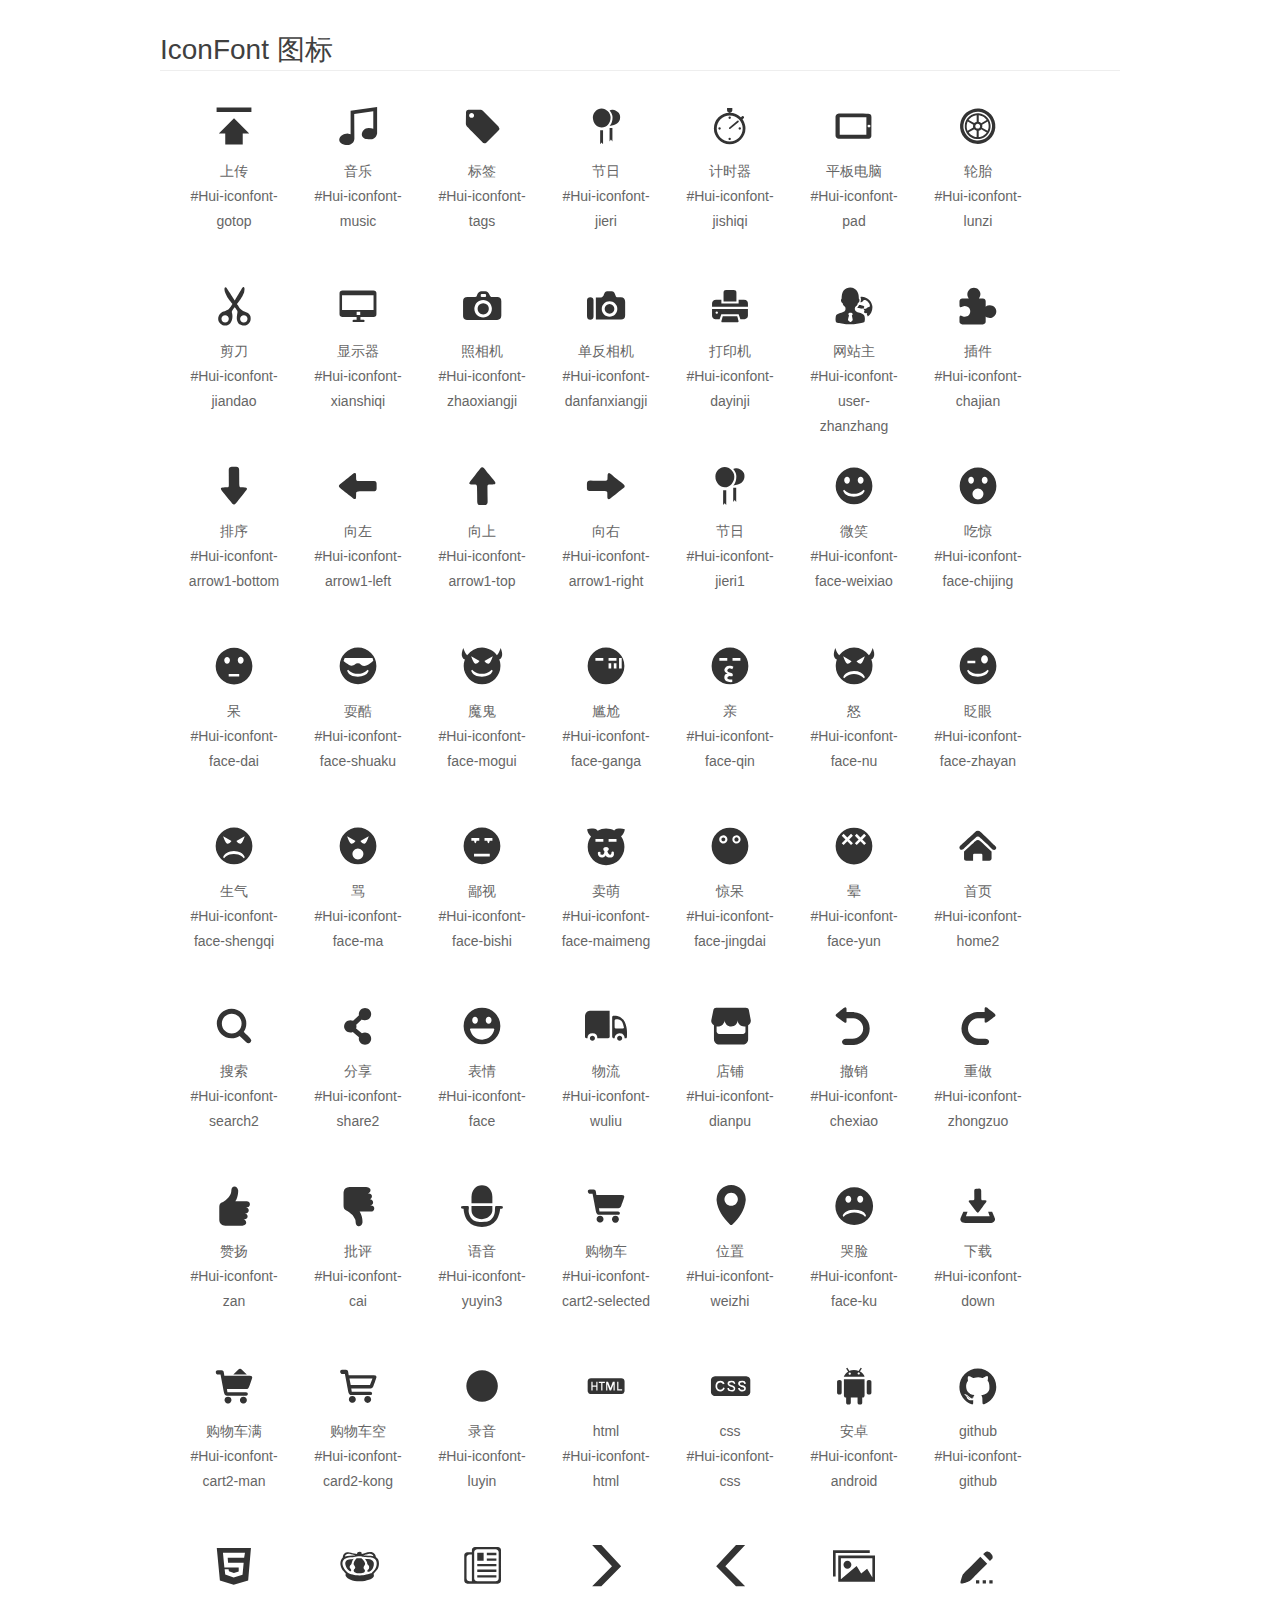
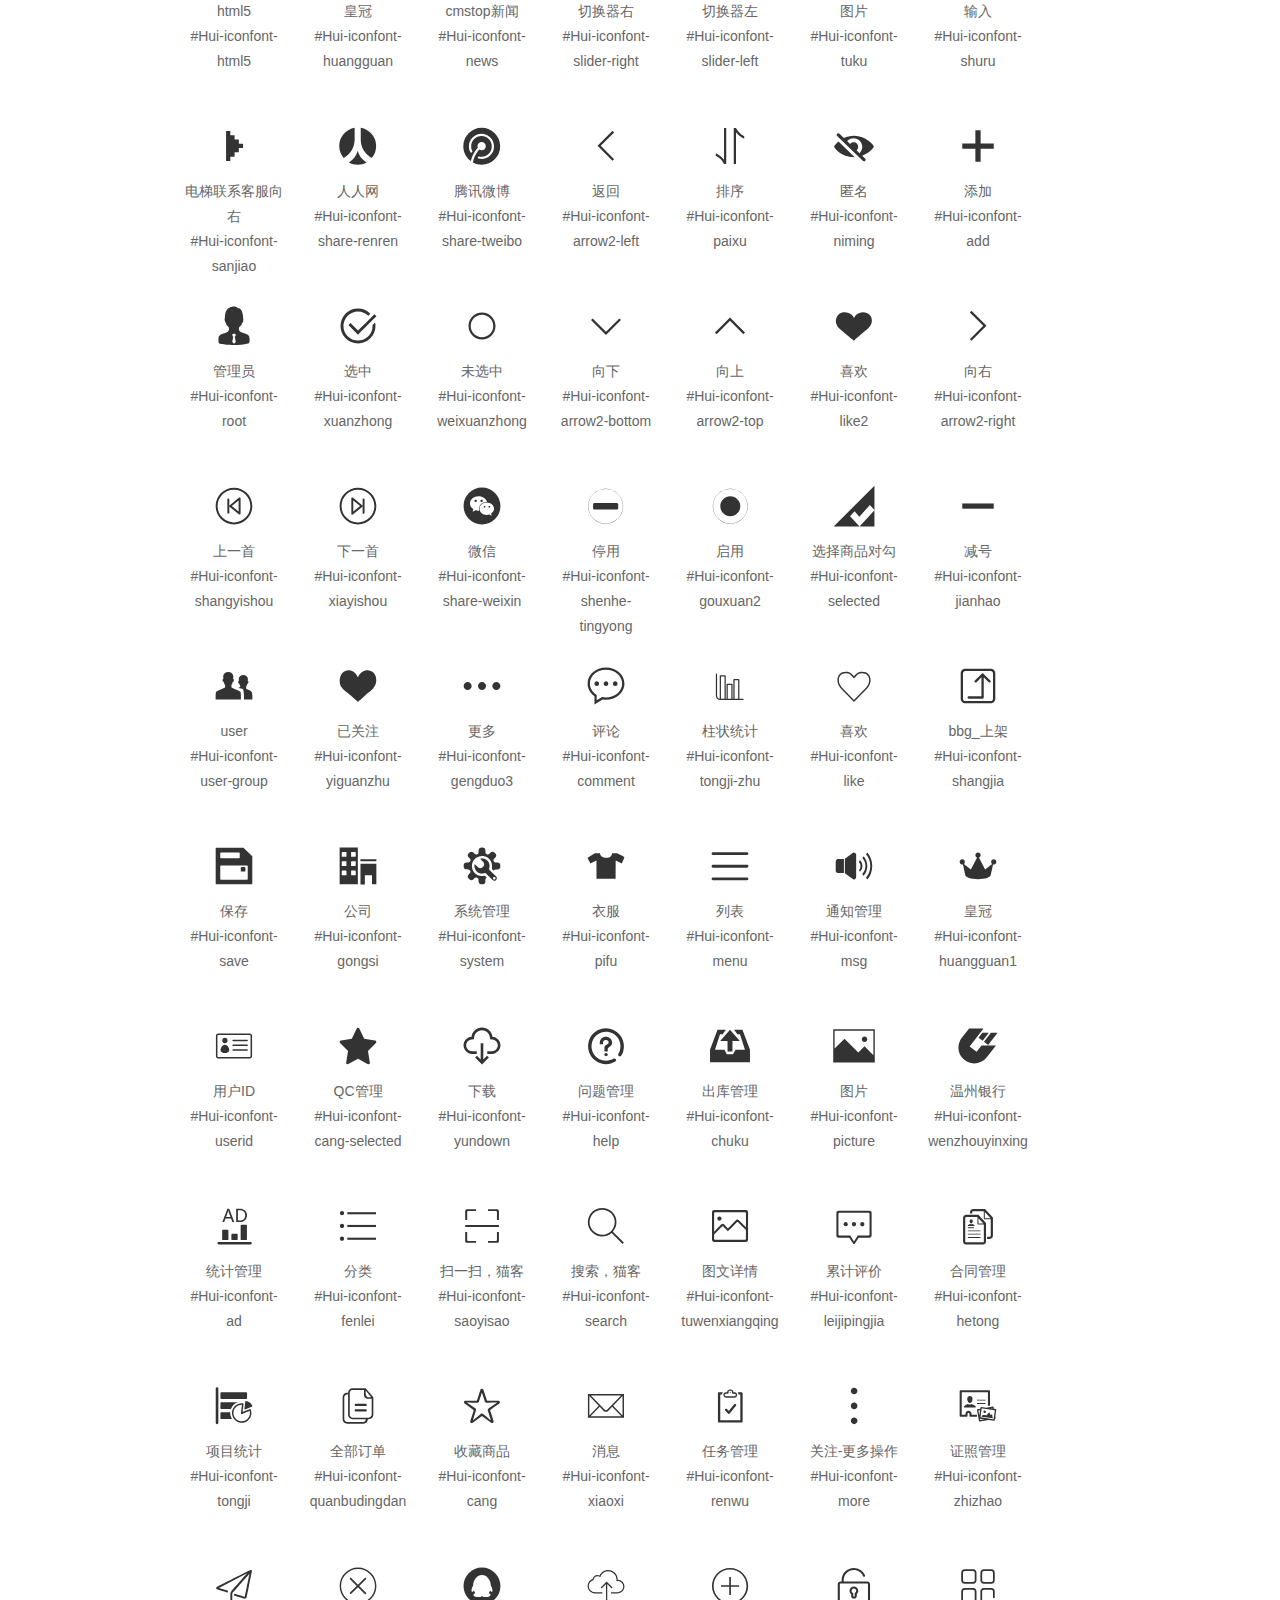
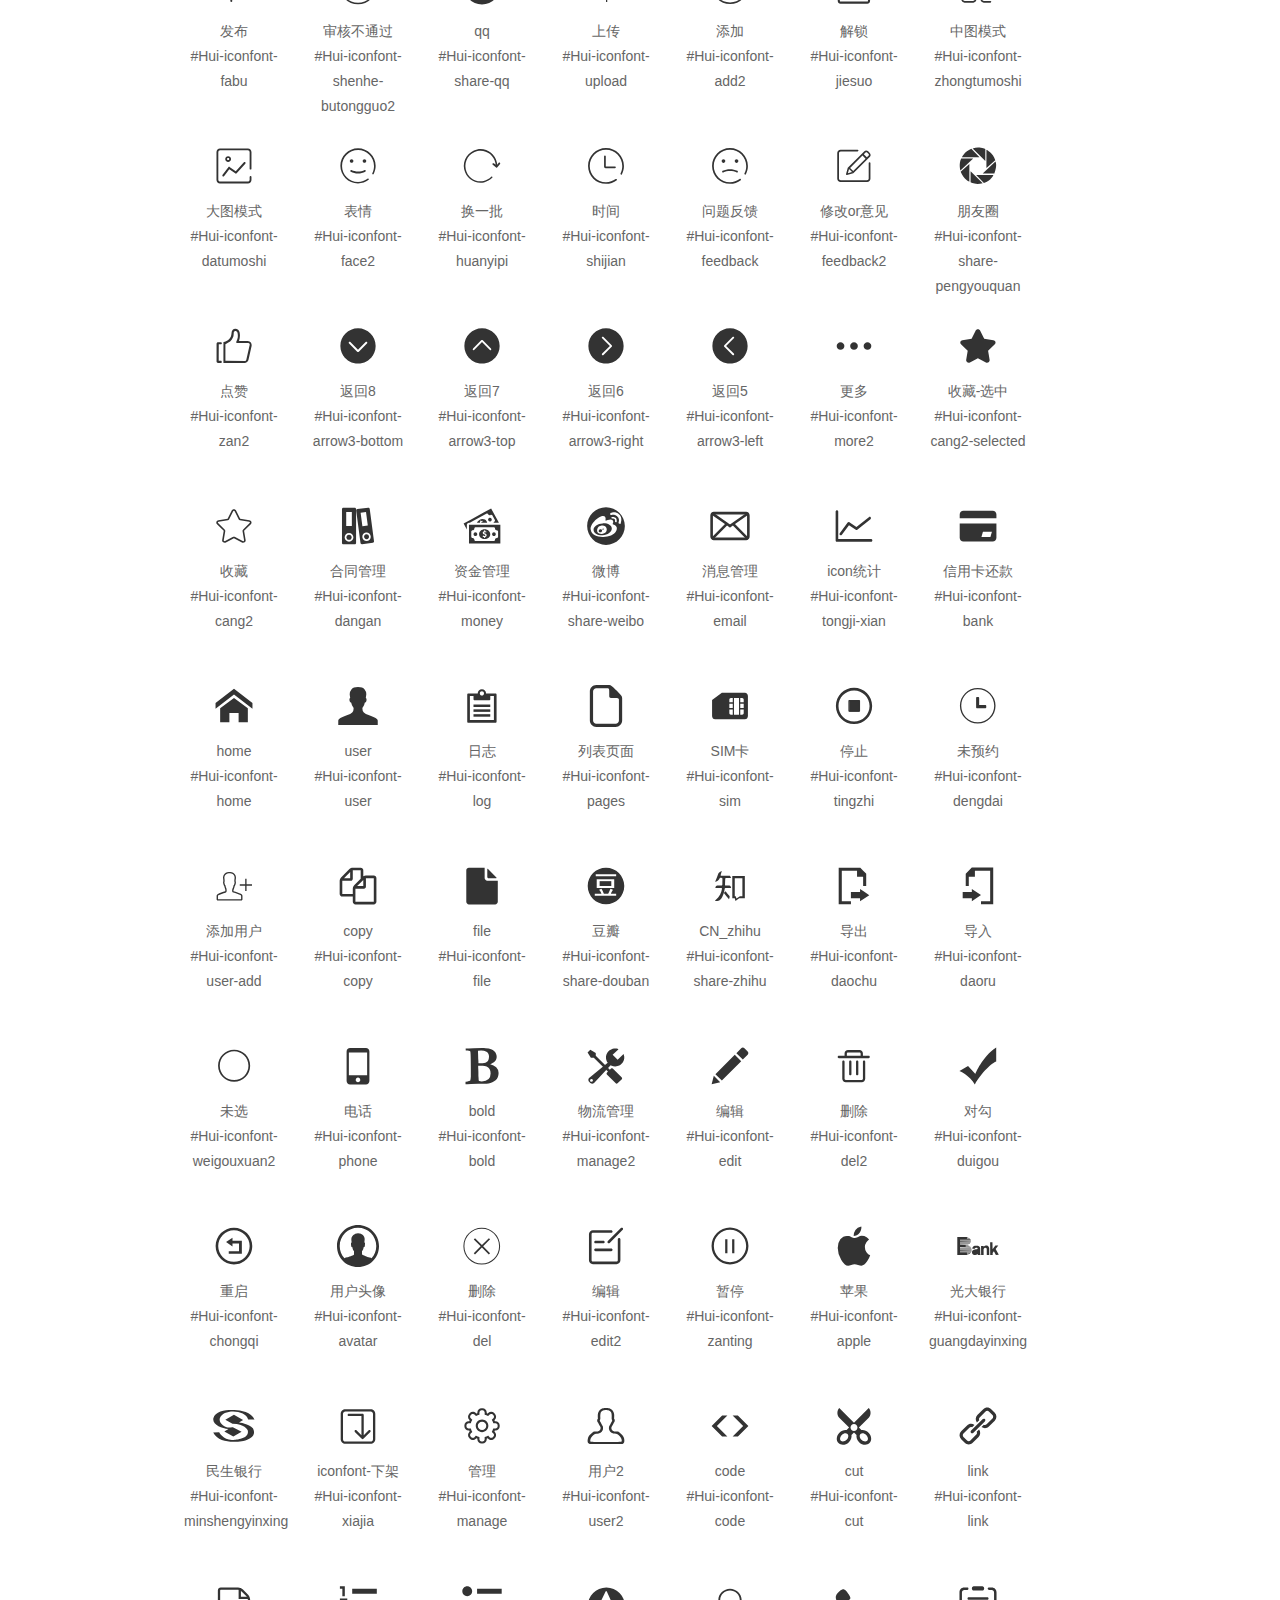
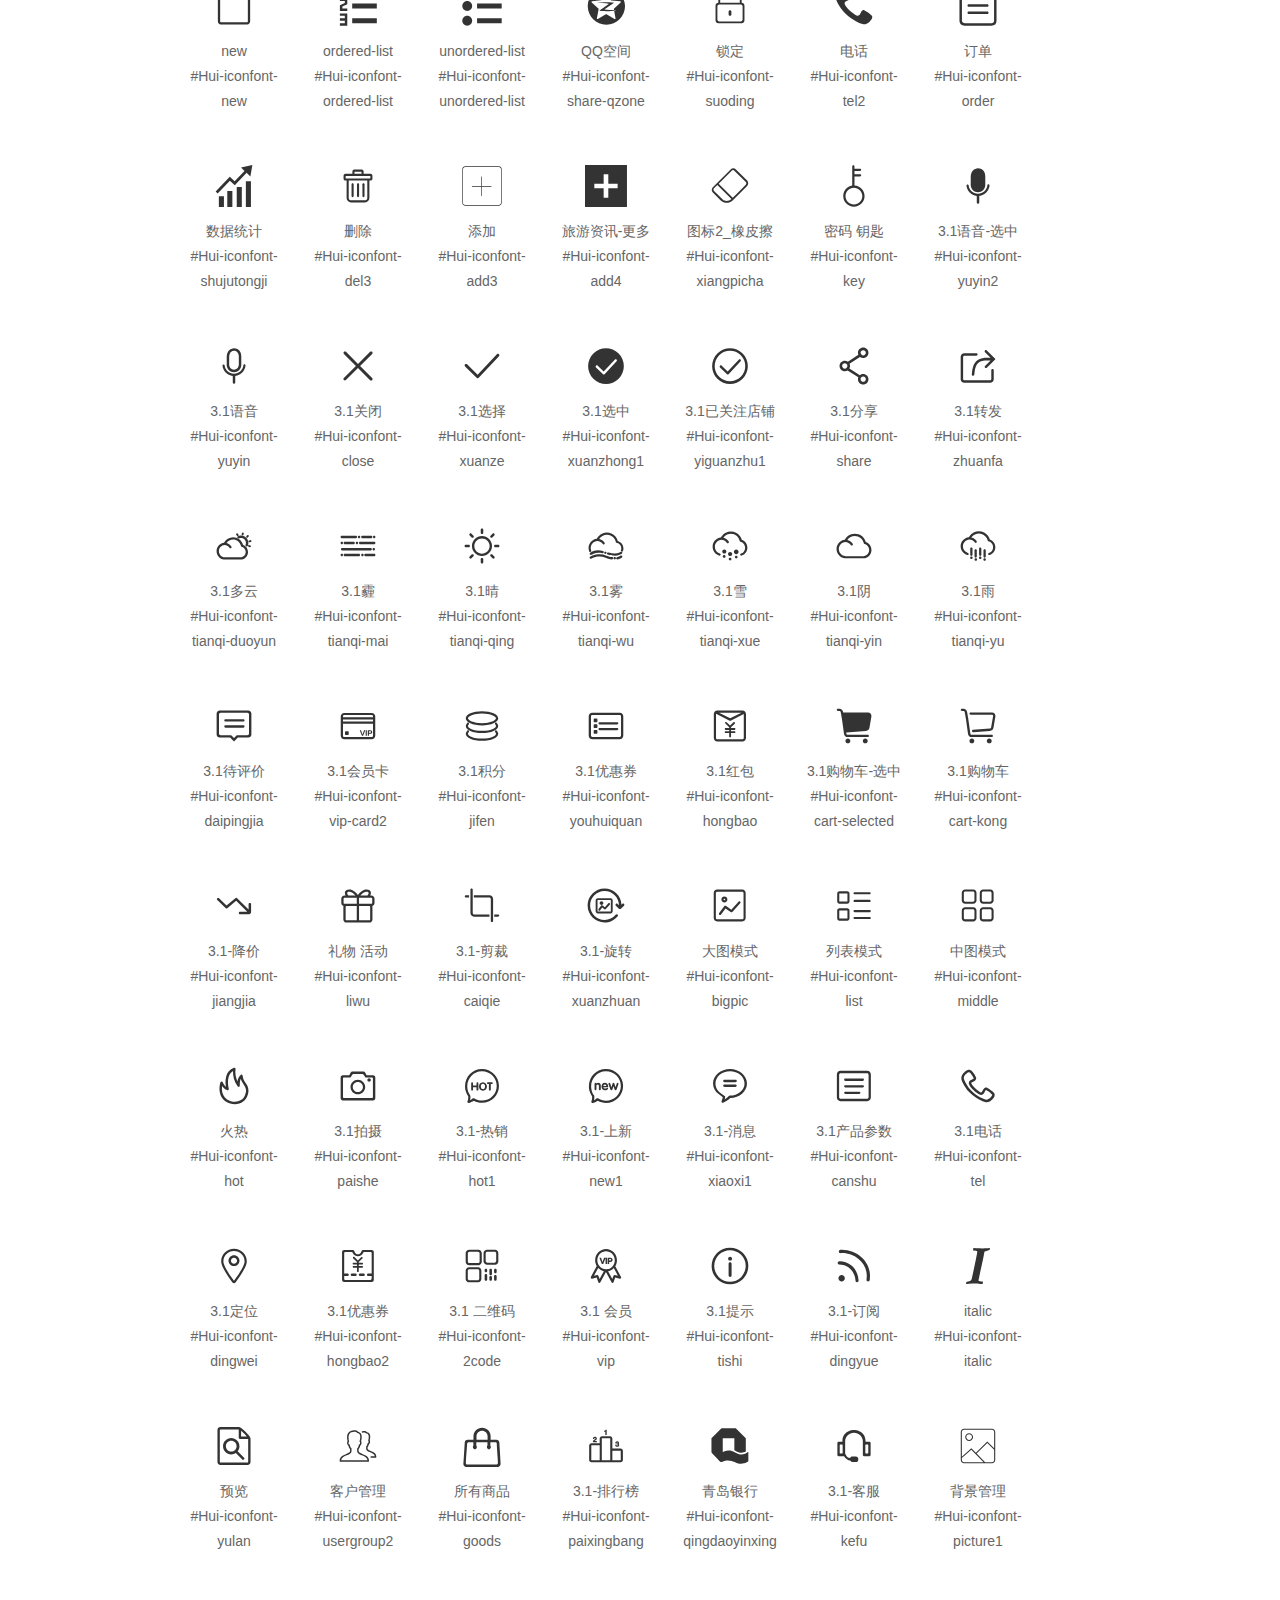
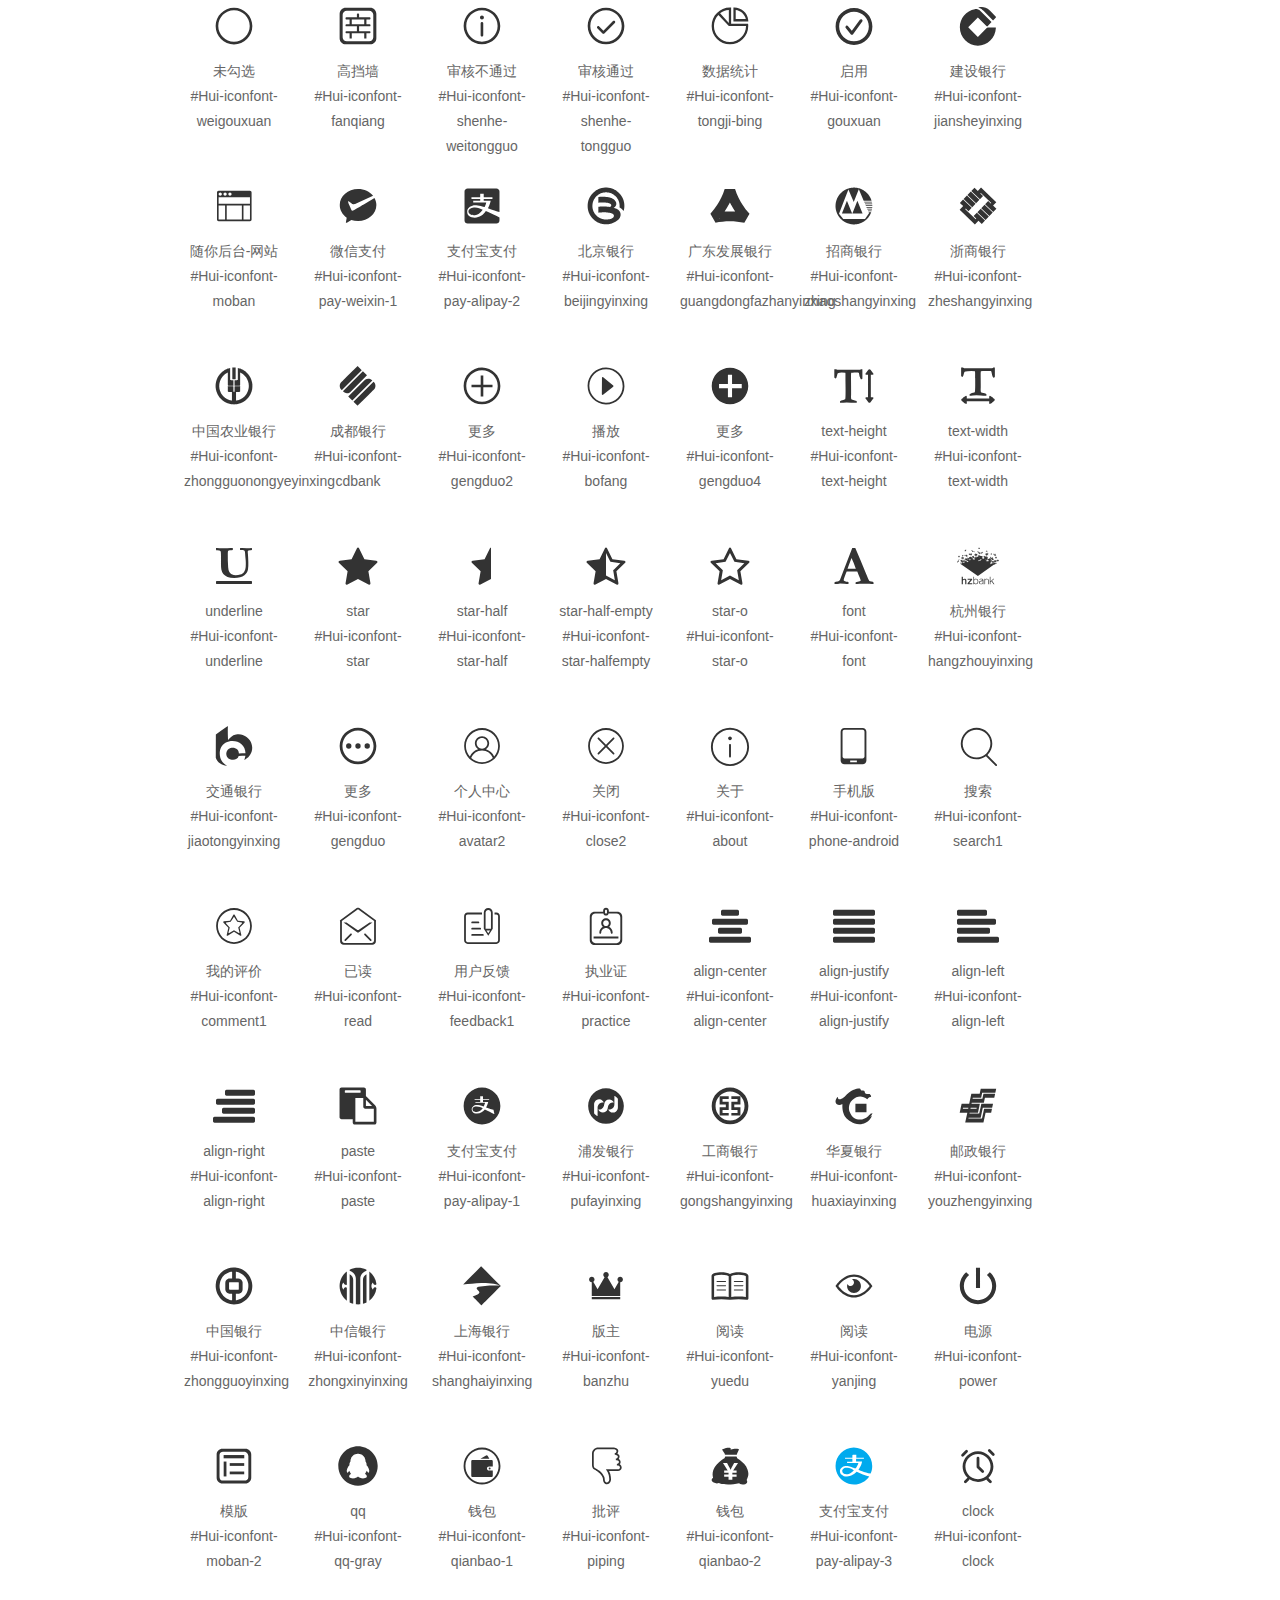
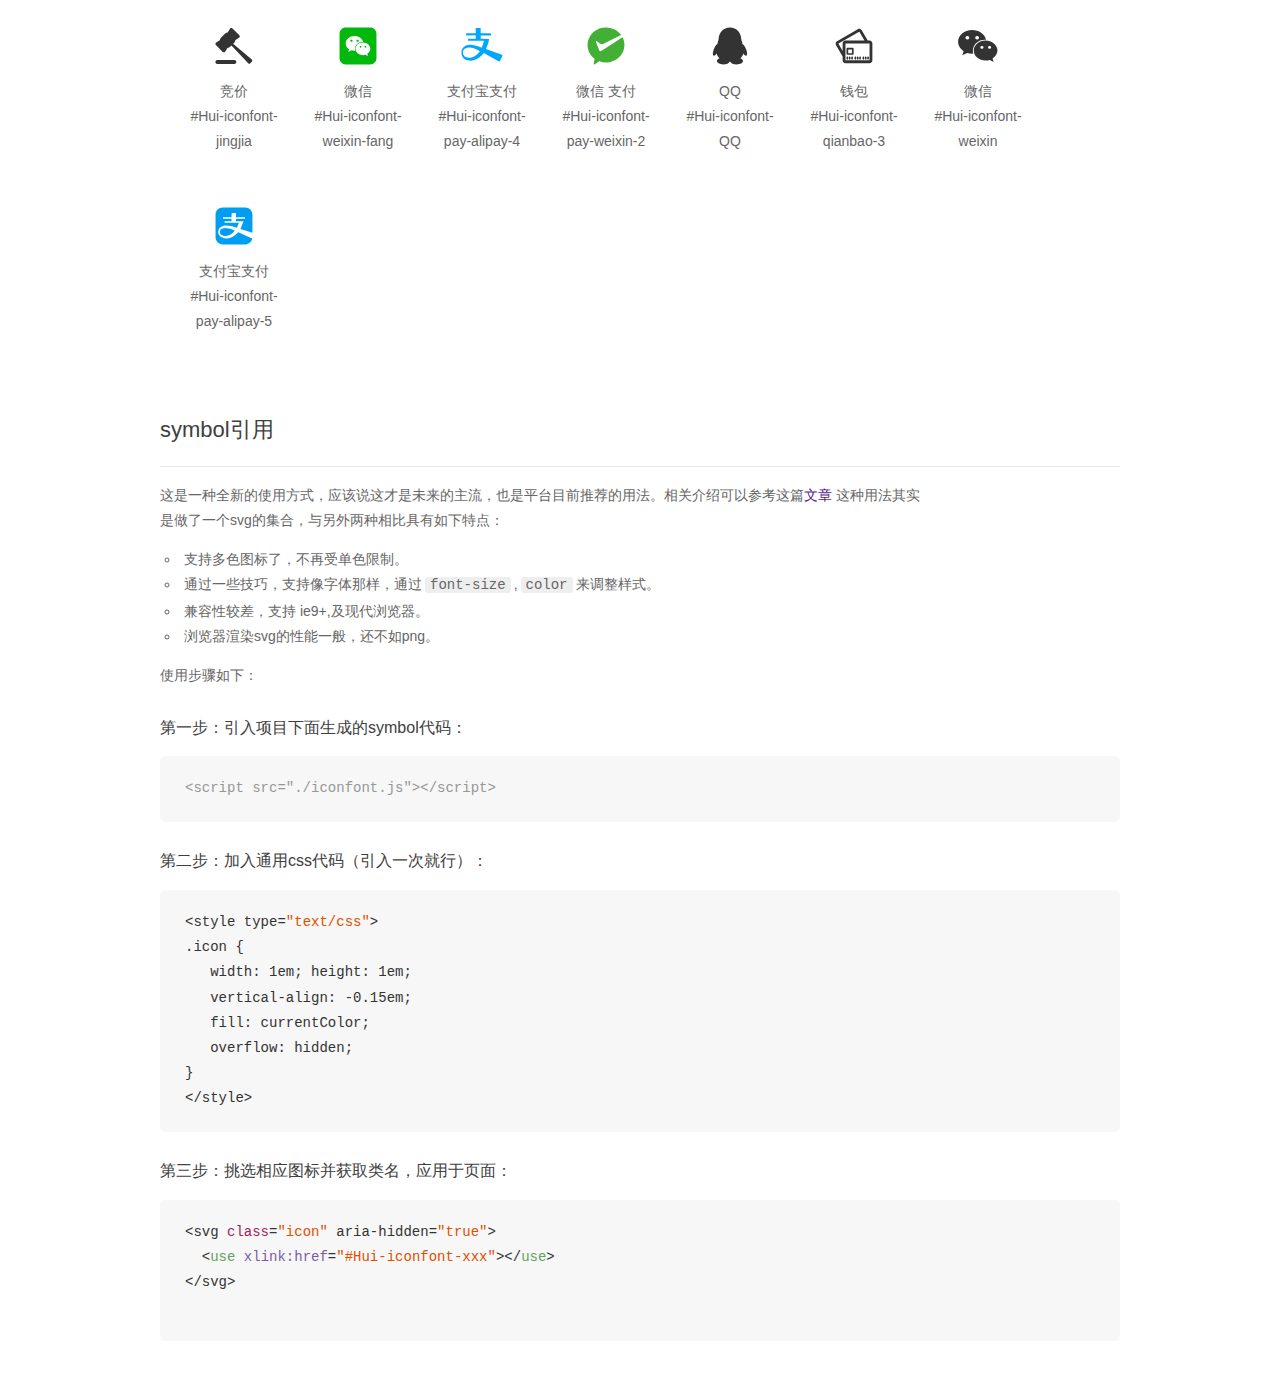
<file: 1.0.9/demo_symbol.html>
<!DOCTYPE html>
<html>
<head>
    <meta charset="utf-8"/>
    <title>IconFont</title>
    <link rel="stylesheet" href="demo.css">
    <script src="iconfont.js"></script>

    <style type="text/css">
        .icon {
          /* 通过设置 font-size 来改变图标大小 */
          width: 1em; height: 1em;
          /* 图标和文字相邻时，垂直对齐 */
          vertical-align: -0.15em;
          /* 通过设置 color 来改变 SVG 的颜色/fill */
          fill: currentColor;
          /* path 和 stroke 溢出 viewBox 部分在 IE 下会显示
             normalize.css 中也包含这行 */
          overflow: hidden;
        }

    </style>
</head>
<body>
    <div class="main markdown">
        <h1>IconFont 图标</h1>
        <ul class="icon_lists clear">
            
                <li>
                    <svg class="icon" aria-hidden="true">
                        <use xlink:href="#Hui-iconfont-gotop"></use>
                    </svg>
                    <div class="name">上传</div>
                    <div class="fontclass">#Hui-iconfont-gotop</div>
                </li>
            
                <li>
                    <svg class="icon" aria-hidden="true">
                        <use xlink:href="#Hui-iconfont-music"></use>
                    </svg>
                    <div class="name">音乐</div>
                    <div class="fontclass">#Hui-iconfont-music</div>
                </li>
            
                <li>
                    <svg class="icon" aria-hidden="true">
                        <use xlink:href="#Hui-iconfont-tags"></use>
                    </svg>
                    <div class="name">标签</div>
                    <div class="fontclass">#Hui-iconfont-tags</div>
                </li>
            
                <li>
                    <svg class="icon" aria-hidden="true">
                        <use xlink:href="#Hui-iconfont-jieri"></use>
                    </svg>
                    <div class="name">节日</div>
                    <div class="fontclass">#Hui-iconfont-jieri</div>
                </li>
            
                <li>
                    <svg class="icon" aria-hidden="true">
                        <use xlink:href="#Hui-iconfont-jishiqi"></use>
                    </svg>
                    <div class="name">计时器</div>
                    <div class="fontclass">#Hui-iconfont-jishiqi</div>
                </li>
            
                <li>
                    <svg class="icon" aria-hidden="true">
                        <use xlink:href="#Hui-iconfont-pad"></use>
                    </svg>
                    <div class="name">平板电脑</div>
                    <div class="fontclass">#Hui-iconfont-pad</div>
                </li>
            
                <li>
                    <svg class="icon" aria-hidden="true">
                        <use xlink:href="#Hui-iconfont-lunzi"></use>
                    </svg>
                    <div class="name">轮胎</div>
                    <div class="fontclass">#Hui-iconfont-lunzi</div>
                </li>
            
                <li>
                    <svg class="icon" aria-hidden="true">
                        <use xlink:href="#Hui-iconfont-jiandao"></use>
                    </svg>
                    <div class="name">剪刀</div>
                    <div class="fontclass">#Hui-iconfont-jiandao</div>
                </li>
            
                <li>
                    <svg class="icon" aria-hidden="true">
                        <use xlink:href="#Hui-iconfont-xianshiqi"></use>
                    </svg>
                    <div class="name">显示器</div>
                    <div class="fontclass">#Hui-iconfont-xianshiqi</div>
                </li>
            
                <li>
                    <svg class="icon" aria-hidden="true">
                        <use xlink:href="#Hui-iconfont-zhaoxiangji"></use>
                    </svg>
                    <div class="name">照相机</div>
                    <div class="fontclass">#Hui-iconfont-zhaoxiangji</div>
                </li>
            
                <li>
                    <svg class="icon" aria-hidden="true">
                        <use xlink:href="#Hui-iconfont-danfanxiangji"></use>
                    </svg>
                    <div class="name">单反相机</div>
                    <div class="fontclass">#Hui-iconfont-danfanxiangji</div>
                </li>
            
                <li>
                    <svg class="icon" aria-hidden="true">
                        <use xlink:href="#Hui-iconfont-dayinji"></use>
                    </svg>
                    <div class="name">打印机</div>
                    <div class="fontclass">#Hui-iconfont-dayinji</div>
                </li>
            
                <li>
                    <svg class="icon" aria-hidden="true">
                        <use xlink:href="#Hui-iconfont-user-zhanzhang"></use>
                    </svg>
                    <div class="name">网站主</div>
                    <div class="fontclass">#Hui-iconfont-user-zhanzhang</div>
                </li>
            
                <li>
                    <svg class="icon" aria-hidden="true">
                        <use xlink:href="#Hui-iconfont-chajian"></use>
                    </svg>
                    <div class="name">插件</div>
                    <div class="fontclass">#Hui-iconfont-chajian</div>
                </li>
            
                <li>
                    <svg class="icon" aria-hidden="true">
                        <use xlink:href="#Hui-iconfont-arrow1-bottom"></use>
                    </svg>
                    <div class="name">排序</div>
                    <div class="fontclass">#Hui-iconfont-arrow1-bottom</div>
                </li>
            
                <li>
                    <svg class="icon" aria-hidden="true">
                        <use xlink:href="#Hui-iconfont-arrow1-left"></use>
                    </svg>
                    <div class="name">向左</div>
                    <div class="fontclass">#Hui-iconfont-arrow1-left</div>
                </li>
            
                <li>
                    <svg class="icon" aria-hidden="true">
                        <use xlink:href="#Hui-iconfont-arrow1-top"></use>
                    </svg>
                    <div class="name">向上</div>
                    <div class="fontclass">#Hui-iconfont-arrow1-top</div>
                </li>
            
                <li>
                    <svg class="icon" aria-hidden="true">
                        <use xlink:href="#Hui-iconfont-arrow1-right"></use>
                    </svg>
                    <div class="name">向右</div>
                    <div class="fontclass">#Hui-iconfont-arrow1-right</div>
                </li>
            
                <li>
                    <svg class="icon" aria-hidden="true">
                        <use xlink:href="#Hui-iconfont-jieri1"></use>
                    </svg>
                    <div class="name">节日</div>
                    <div class="fontclass">#Hui-iconfont-jieri1</div>
                </li>
            
                <li>
                    <svg class="icon" aria-hidden="true">
                        <use xlink:href="#Hui-iconfont-face-weixiao"></use>
                    </svg>
                    <div class="name">微笑</div>
                    <div class="fontclass">#Hui-iconfont-face-weixiao</div>
                </li>
            
                <li>
                    <svg class="icon" aria-hidden="true">
                        <use xlink:href="#Hui-iconfont-face-chijing"></use>
                    </svg>
                    <div class="name">吃惊</div>
                    <div class="fontclass">#Hui-iconfont-face-chijing</div>
                </li>
            
                <li>
                    <svg class="icon" aria-hidden="true">
                        <use xlink:href="#Hui-iconfont-face-dai"></use>
                    </svg>
                    <div class="name">呆</div>
                    <div class="fontclass">#Hui-iconfont-face-dai</div>
                </li>
            
                <li>
                    <svg class="icon" aria-hidden="true">
                        <use xlink:href="#Hui-iconfont-face-shuaku"></use>
                    </svg>
                    <div class="name">耍酷</div>
                    <div class="fontclass">#Hui-iconfont-face-shuaku</div>
                </li>
            
                <li>
                    <svg class="icon" aria-hidden="true">
                        <use xlink:href="#Hui-iconfont-face-mogui"></use>
                    </svg>
                    <div class="name">魔鬼</div>
                    <div class="fontclass">#Hui-iconfont-face-mogui</div>
                </li>
            
                <li>
                    <svg class="icon" aria-hidden="true">
                        <use xlink:href="#Hui-iconfont-face-ganga"></use>
                    </svg>
                    <div class="name">尴尬</div>
                    <div class="fontclass">#Hui-iconfont-face-ganga</div>
                </li>
            
                <li>
                    <svg class="icon" aria-hidden="true">
                        <use xlink:href="#Hui-iconfont-face-qin"></use>
                    </svg>
                    <div class="name">亲</div>
                    <div class="fontclass">#Hui-iconfont-face-qin</div>
                </li>
            
                <li>
                    <svg class="icon" aria-hidden="true">
                        <use xlink:href="#Hui-iconfont-face-nu"></use>
                    </svg>
                    <div class="name">怒</div>
                    <div class="fontclass">#Hui-iconfont-face-nu</div>
                </li>
            
                <li>
                    <svg class="icon" aria-hidden="true">
                        <use xlink:href="#Hui-iconfont-face-zhayan"></use>
                    </svg>
                    <div class="name">眨眼</div>
                    <div class="fontclass">#Hui-iconfont-face-zhayan</div>
                </li>
            
                <li>
                    <svg class="icon" aria-hidden="true">
                        <use xlink:href="#Hui-iconfont-face-shengqi"></use>
                    </svg>
                    <div class="name">生气</div>
                    <div class="fontclass">#Hui-iconfont-face-shengqi</div>
                </li>
            
                <li>
                    <svg class="icon" aria-hidden="true">
                        <use xlink:href="#Hui-iconfont-face-ma"></use>
                    </svg>
                    <div class="name">骂</div>
                    <div class="fontclass">#Hui-iconfont-face-ma</div>
                </li>
            
                <li>
                    <svg class="icon" aria-hidden="true">
                        <use xlink:href="#Hui-iconfont-face-bishi"></use>
                    </svg>
                    <div class="name">鄙视</div>
                    <div class="fontclass">#Hui-iconfont-face-bishi</div>
                </li>
            
                <li>
                    <svg class="icon" aria-hidden="true">
                        <use xlink:href="#Hui-iconfont-face-maimeng"></use>
                    </svg>
                    <div class="name">卖萌</div>
                    <div class="fontclass">#Hui-iconfont-face-maimeng</div>
                </li>
            
                <li>
                    <svg class="icon" aria-hidden="true">
                        <use xlink:href="#Hui-iconfont-face-jingdai"></use>
                    </svg>
                    <div class="name">惊呆</div>
                    <div class="fontclass">#Hui-iconfont-face-jingdai</div>
                </li>
            
                <li>
                    <svg class="icon" aria-hidden="true">
                        <use xlink:href="#Hui-iconfont-face-yun"></use>
                    </svg>
                    <div class="name">晕</div>
                    <div class="fontclass">#Hui-iconfont-face-yun</div>
                </li>
            
                <li>
                    <svg class="icon" aria-hidden="true">
                        <use xlink:href="#Hui-iconfont-home2"></use>
                    </svg>
                    <div class="name">首页</div>
                    <div class="fontclass">#Hui-iconfont-home2</div>
                </li>
            
                <li>
                    <svg class="icon" aria-hidden="true">
                        <use xlink:href="#Hui-iconfont-search2"></use>
                    </svg>
                    <div class="name">搜索</div>
                    <div class="fontclass">#Hui-iconfont-search2</div>
                </li>
            
                <li>
                    <svg class="icon" aria-hidden="true">
                        <use xlink:href="#Hui-iconfont-share2"></use>
                    </svg>
                    <div class="name">分享</div>
                    <div class="fontclass">#Hui-iconfont-share2</div>
                </li>
            
                <li>
                    <svg class="icon" aria-hidden="true">
                        <use xlink:href="#Hui-iconfont-face"></use>
                    </svg>
                    <div class="name">表情</div>
                    <div class="fontclass">#Hui-iconfont-face</div>
                </li>
            
                <li>
                    <svg class="icon" aria-hidden="true">
                        <use xlink:href="#Hui-iconfont-wuliu"></use>
                    </svg>
                    <div class="name">物流</div>
                    <div class="fontclass">#Hui-iconfont-wuliu</div>
                </li>
            
                <li>
                    <svg class="icon" aria-hidden="true">
                        <use xlink:href="#Hui-iconfont-dianpu"></use>
                    </svg>
                    <div class="name">店铺</div>
                    <div class="fontclass">#Hui-iconfont-dianpu</div>
                </li>
            
                <li>
                    <svg class="icon" aria-hidden="true">
                        <use xlink:href="#Hui-iconfont-chexiao"></use>
                    </svg>
                    <div class="name">撤销</div>
                    <div class="fontclass">#Hui-iconfont-chexiao</div>
                </li>
            
                <li>
                    <svg class="icon" aria-hidden="true">
                        <use xlink:href="#Hui-iconfont-zhongzuo"></use>
                    </svg>
                    <div class="name">重做</div>
                    <div class="fontclass">#Hui-iconfont-zhongzuo</div>
                </li>
            
                <li>
                    <svg class="icon" aria-hidden="true">
                        <use xlink:href="#Hui-iconfont-zan"></use>
                    </svg>
                    <div class="name">赞扬</div>
                    <div class="fontclass">#Hui-iconfont-zan</div>
                </li>
            
                <li>
                    <svg class="icon" aria-hidden="true">
                        <use xlink:href="#Hui-iconfont-cai"></use>
                    </svg>
                    <div class="name">批评</div>
                    <div class="fontclass">#Hui-iconfont-cai</div>
                </li>
            
                <li>
                    <svg class="icon" aria-hidden="true">
                        <use xlink:href="#Hui-iconfont-yuyin3"></use>
                    </svg>
                    <div class="name">语音</div>
                    <div class="fontclass">#Hui-iconfont-yuyin3</div>
                </li>
            
                <li>
                    <svg class="icon" aria-hidden="true">
                        <use xlink:href="#Hui-iconfont-cart2-selected"></use>
                    </svg>
                    <div class="name">购物车</div>
                    <div class="fontclass">#Hui-iconfont-cart2-selected</div>
                </li>
            
                <li>
                    <svg class="icon" aria-hidden="true">
                        <use xlink:href="#Hui-iconfont-weizhi"></use>
                    </svg>
                    <div class="name">位置</div>
                    <div class="fontclass">#Hui-iconfont-weizhi</div>
                </li>
            
                <li>
                    <svg class="icon" aria-hidden="true">
                        <use xlink:href="#Hui-iconfont-face-ku"></use>
                    </svg>
                    <div class="name">哭脸</div>
                    <div class="fontclass">#Hui-iconfont-face-ku</div>
                </li>
            
                <li>
                    <svg class="icon" aria-hidden="true">
                        <use xlink:href="#Hui-iconfont-down"></use>
                    </svg>
                    <div class="name">下载</div>
                    <div class="fontclass">#Hui-iconfont-down</div>
                </li>
            
                <li>
                    <svg class="icon" aria-hidden="true">
                        <use xlink:href="#Hui-iconfont-cart2-man"></use>
                    </svg>
                    <div class="name">购物车满</div>
                    <div class="fontclass">#Hui-iconfont-cart2-man</div>
                </li>
            
                <li>
                    <svg class="icon" aria-hidden="true">
                        <use xlink:href="#Hui-iconfont-card2-kong"></use>
                    </svg>
                    <div class="name">购物车空</div>
                    <div class="fontclass">#Hui-iconfont-card2-kong</div>
                </li>
            
                <li>
                    <svg class="icon" aria-hidden="true">
                        <use xlink:href="#Hui-iconfont-luyin"></use>
                    </svg>
                    <div class="name">录音</div>
                    <div class="fontclass">#Hui-iconfont-luyin</div>
                </li>
            
                <li>
                    <svg class="icon" aria-hidden="true">
                        <use xlink:href="#Hui-iconfont-html"></use>
                    </svg>
                    <div class="name">html</div>
                    <div class="fontclass">#Hui-iconfont-html</div>
                </li>
            
                <li>
                    <svg class="icon" aria-hidden="true">
                        <use xlink:href="#Hui-iconfont-css"></use>
                    </svg>
                    <div class="name">css</div>
                    <div class="fontclass">#Hui-iconfont-css</div>
                </li>
            
                <li>
                    <svg class="icon" aria-hidden="true">
                        <use xlink:href="#Hui-iconfont-android"></use>
                    </svg>
                    <div class="name">安卓</div>
                    <div class="fontclass">#Hui-iconfont-android</div>
                </li>
            
                <li>
                    <svg class="icon" aria-hidden="true">
                        <use xlink:href="#Hui-iconfont-github"></use>
                    </svg>
                    <div class="name">github</div>
                    <div class="fontclass">#Hui-iconfont-github</div>
                </li>
            
                <li>
                    <svg class="icon" aria-hidden="true">
                        <use xlink:href="#Hui-iconfont-html5"></use>
                    </svg>
                    <div class="name">html5</div>
                    <div class="fontclass">#Hui-iconfont-html5</div>
                </li>
            
                <li>
                    <svg class="icon" aria-hidden="true">
                        <use xlink:href="#Hui-iconfont-huangguan"></use>
                    </svg>
                    <div class="name">皇冠</div>
                    <div class="fontclass">#Hui-iconfont-huangguan</div>
                </li>
            
                <li>
                    <svg class="icon" aria-hidden="true">
                        <use xlink:href="#Hui-iconfont-news"></use>
                    </svg>
                    <div class="name">cmstop新闻</div>
                    <div class="fontclass">#Hui-iconfont-news</div>
                </li>
            
                <li>
                    <svg class="icon" aria-hidden="true">
                        <use xlink:href="#Hui-iconfont-slider-right"></use>
                    </svg>
                    <div class="name">切换器右</div>
                    <div class="fontclass">#Hui-iconfont-slider-right</div>
                </li>
            
                <li>
                    <svg class="icon" aria-hidden="true">
                        <use xlink:href="#Hui-iconfont-slider-left"></use>
                    </svg>
                    <div class="name">切换器左</div>
                    <div class="fontclass">#Hui-iconfont-slider-left</div>
                </li>
            
                <li>
                    <svg class="icon" aria-hidden="true">
                        <use xlink:href="#Hui-iconfont-tuku"></use>
                    </svg>
                    <div class="name">图片</div>
                    <div class="fontclass">#Hui-iconfont-tuku</div>
                </li>
            
                <li>
                    <svg class="icon" aria-hidden="true">
                        <use xlink:href="#Hui-iconfont-shuru"></use>
                    </svg>
                    <div class="name">输入</div>
                    <div class="fontclass">#Hui-iconfont-shuru</div>
                </li>
            
                <li>
                    <svg class="icon" aria-hidden="true">
                        <use xlink:href="#Hui-iconfont-sanjiao"></use>
                    </svg>
                    <div class="name">电梯联系客服向右</div>
                    <div class="fontclass">#Hui-iconfont-sanjiao</div>
                </li>
            
                <li>
                    <svg class="icon" aria-hidden="true">
                        <use xlink:href="#Hui-iconfont-share-renren"></use>
                    </svg>
                    <div class="name">人人网</div>
                    <div class="fontclass">#Hui-iconfont-share-renren</div>
                </li>
            
                <li>
                    <svg class="icon" aria-hidden="true">
                        <use xlink:href="#Hui-iconfont-share-tweibo"></use>
                    </svg>
                    <div class="name">腾讯微博</div>
                    <div class="fontclass">#Hui-iconfont-share-tweibo</div>
                </li>
            
                <li>
                    <svg class="icon" aria-hidden="true">
                        <use xlink:href="#Hui-iconfont-arrow2-left"></use>
                    </svg>
                    <div class="name">返回</div>
                    <div class="fontclass">#Hui-iconfont-arrow2-left</div>
                </li>
            
                <li>
                    <svg class="icon" aria-hidden="true">
                        <use xlink:href="#Hui-iconfont-paixu"></use>
                    </svg>
                    <div class="name">排序</div>
                    <div class="fontclass">#Hui-iconfont-paixu</div>
                </li>
            
                <li>
                    <svg class="icon" aria-hidden="true">
                        <use xlink:href="#Hui-iconfont-niming"></use>
                    </svg>
                    <div class="name">匿名</div>
                    <div class="fontclass">#Hui-iconfont-niming</div>
                </li>
            
                <li>
                    <svg class="icon" aria-hidden="true">
                        <use xlink:href="#Hui-iconfont-add"></use>
                    </svg>
                    <div class="name">添加</div>
                    <div class="fontclass">#Hui-iconfont-add</div>
                </li>
            
                <li>
                    <svg class="icon" aria-hidden="true">
                        <use xlink:href="#Hui-iconfont-root"></use>
                    </svg>
                    <div class="name">管理员</div>
                    <div class="fontclass">#Hui-iconfont-root</div>
                </li>
            
                <li>
                    <svg class="icon" aria-hidden="true">
                        <use xlink:href="#Hui-iconfont-xuanzhong"></use>
                    </svg>
                    <div class="name">选中</div>
                    <div class="fontclass">#Hui-iconfont-xuanzhong</div>
                </li>
            
                <li>
                    <svg class="icon" aria-hidden="true">
                        <use xlink:href="#Hui-iconfont-weixuanzhong"></use>
                    </svg>
                    <div class="name">未选中</div>
                    <div class="fontclass">#Hui-iconfont-weixuanzhong</div>
                </li>
            
                <li>
                    <svg class="icon" aria-hidden="true">
                        <use xlink:href="#Hui-iconfont-arrow2-bottom"></use>
                    </svg>
                    <div class="name">向下</div>
                    <div class="fontclass">#Hui-iconfont-arrow2-bottom</div>
                </li>
            
                <li>
                    <svg class="icon" aria-hidden="true">
                        <use xlink:href="#Hui-iconfont-arrow2-top"></use>
                    </svg>
                    <div class="name">向上</div>
                    <div class="fontclass">#Hui-iconfont-arrow2-top</div>
                </li>
            
                <li>
                    <svg class="icon" aria-hidden="true">
                        <use xlink:href="#Hui-iconfont-like2"></use>
                    </svg>
                    <div class="name">喜欢</div>
                    <div class="fontclass">#Hui-iconfont-like2</div>
                </li>
            
                <li>
                    <svg class="icon" aria-hidden="true">
                        <use xlink:href="#Hui-iconfont-arrow2-right"></use>
                    </svg>
                    <div class="name">向右</div>
                    <div class="fontclass">#Hui-iconfont-arrow2-right</div>
                </li>
            
                <li>
                    <svg class="icon" aria-hidden="true">
                        <use xlink:href="#Hui-iconfont-shangyishou"></use>
                    </svg>
                    <div class="name">上一首</div>
                    <div class="fontclass">#Hui-iconfont-shangyishou</div>
                </li>
            
                <li>
                    <svg class="icon" aria-hidden="true">
                        <use xlink:href="#Hui-iconfont-xiayishou"></use>
                    </svg>
                    <div class="name">下一首</div>
                    <div class="fontclass">#Hui-iconfont-xiayishou</div>
                </li>
            
                <li>
                    <svg class="icon" aria-hidden="true">
                        <use xlink:href="#Hui-iconfont-share-weixin"></use>
                    </svg>
                    <div class="name">微信</div>
                    <div class="fontclass">#Hui-iconfont-share-weixin</div>
                </li>
            
                <li>
                    <svg class="icon" aria-hidden="true">
                        <use xlink:href="#Hui-iconfont-shenhe-tingyong"></use>
                    </svg>
                    <div class="name">停用</div>
                    <div class="fontclass">#Hui-iconfont-shenhe-tingyong</div>
                </li>
            
                <li>
                    <svg class="icon" aria-hidden="true">
                        <use xlink:href="#Hui-iconfont-gouxuan2"></use>
                    </svg>
                    <div class="name">启用</div>
                    <div class="fontclass">#Hui-iconfont-gouxuan2</div>
                </li>
            
                <li>
                    <svg class="icon" aria-hidden="true">
                        <use xlink:href="#Hui-iconfont-selected"></use>
                    </svg>
                    <div class="name">选择商品对勾</div>
                    <div class="fontclass">#Hui-iconfont-selected</div>
                </li>
            
                <li>
                    <svg class="icon" aria-hidden="true">
                        <use xlink:href="#Hui-iconfont-jianhao"></use>
                    </svg>
                    <div class="name">减号</div>
                    <div class="fontclass">#Hui-iconfont-jianhao</div>
                </li>
            
                <li>
                    <svg class="icon" aria-hidden="true">
                        <use xlink:href="#Hui-iconfont-user-group"></use>
                    </svg>
                    <div class="name">user</div>
                    <div class="fontclass">#Hui-iconfont-user-group</div>
                </li>
            
                <li>
                    <svg class="icon" aria-hidden="true">
                        <use xlink:href="#Hui-iconfont-yiguanzhu"></use>
                    </svg>
                    <div class="name">已关注</div>
                    <div class="fontclass">#Hui-iconfont-yiguanzhu</div>
                </li>
            
                <li>
                    <svg class="icon" aria-hidden="true">
                        <use xlink:href="#Hui-iconfont-gengduo3"></use>
                    </svg>
                    <div class="name">更多</div>
                    <div class="fontclass">#Hui-iconfont-gengduo3</div>
                </li>
            
                <li>
                    <svg class="icon" aria-hidden="true">
                        <use xlink:href="#Hui-iconfont-comment"></use>
                    </svg>
                    <div class="name">评论</div>
                    <div class="fontclass">#Hui-iconfont-comment</div>
                </li>
            
                <li>
                    <svg class="icon" aria-hidden="true">
                        <use xlink:href="#Hui-iconfont-tongji-zhu"></use>
                    </svg>
                    <div class="name">柱状统计</div>
                    <div class="fontclass">#Hui-iconfont-tongji-zhu</div>
                </li>
            
                <li>
                    <svg class="icon" aria-hidden="true">
                        <use xlink:href="#Hui-iconfont-like"></use>
                    </svg>
                    <div class="name">喜欢</div>
                    <div class="fontclass">#Hui-iconfont-like</div>
                </li>
            
                <li>
                    <svg class="icon" aria-hidden="true">
                        <use xlink:href="#Hui-iconfont-shangjia"></use>
                    </svg>
                    <div class="name">bbg_上架</div>
                    <div class="fontclass">#Hui-iconfont-shangjia</div>
                </li>
            
                <li>
                    <svg class="icon" aria-hidden="true">
                        <use xlink:href="#Hui-iconfont-save"></use>
                    </svg>
                    <div class="name">保存</div>
                    <div class="fontclass">#Hui-iconfont-save</div>
                </li>
            
                <li>
                    <svg class="icon" aria-hidden="true">
                        <use xlink:href="#Hui-iconfont-gongsi"></use>
                    </svg>
                    <div class="name">公司</div>
                    <div class="fontclass">#Hui-iconfont-gongsi</div>
                </li>
            
                <li>
                    <svg class="icon" aria-hidden="true">
                        <use xlink:href="#Hui-iconfont-system"></use>
                    </svg>
                    <div class="name">系统管理</div>
                    <div class="fontclass">#Hui-iconfont-system</div>
                </li>
            
                <li>
                    <svg class="icon" aria-hidden="true">
                        <use xlink:href="#Hui-iconfont-pifu"></use>
                    </svg>
                    <div class="name">衣服</div>
                    <div class="fontclass">#Hui-iconfont-pifu</div>
                </li>
            
                <li>
                    <svg class="icon" aria-hidden="true">
                        <use xlink:href="#Hui-iconfont-menu"></use>
                    </svg>
                    <div class="name">列表</div>
                    <div class="fontclass">#Hui-iconfont-menu</div>
                </li>
            
                <li>
                    <svg class="icon" aria-hidden="true">
                        <use xlink:href="#Hui-iconfont-msg"></use>
                    </svg>
                    <div class="name">通知管理</div>
                    <div class="fontclass">#Hui-iconfont-msg</div>
                </li>
            
                <li>
                    <svg class="icon" aria-hidden="true">
                        <use xlink:href="#Hui-iconfont-huangguan1"></use>
                    </svg>
                    <div class="name">皇冠</div>
                    <div class="fontclass">#Hui-iconfont-huangguan1</div>
                </li>
            
                <li>
                    <svg class="icon" aria-hidden="true">
                        <use xlink:href="#Hui-iconfont-userid"></use>
                    </svg>
                    <div class="name">用户ID</div>
                    <div class="fontclass">#Hui-iconfont-userid</div>
                </li>
            
                <li>
                    <svg class="icon" aria-hidden="true">
                        <use xlink:href="#Hui-iconfont-cang-selected"></use>
                    </svg>
                    <div class="name">QC管理</div>
                    <div class="fontclass">#Hui-iconfont-cang-selected</div>
                </li>
            
                <li>
                    <svg class="icon" aria-hidden="true">
                        <use xlink:href="#Hui-iconfont-yundown"></use>
                    </svg>
                    <div class="name">下载</div>
                    <div class="fontclass">#Hui-iconfont-yundown</div>
                </li>
            
                <li>
                    <svg class="icon" aria-hidden="true">
                        <use xlink:href="#Hui-iconfont-help"></use>
                    </svg>
                    <div class="name">问题管理</div>
                    <div class="fontclass">#Hui-iconfont-help</div>
                </li>
            
                <li>
                    <svg class="icon" aria-hidden="true">
                        <use xlink:href="#Hui-iconfont-chuku"></use>
                    </svg>
                    <div class="name">出库管理</div>
                    <div class="fontclass">#Hui-iconfont-chuku</div>
                </li>
            
                <li>
                    <svg class="icon" aria-hidden="true">
                        <use xlink:href="#Hui-iconfont-picture"></use>
                    </svg>
                    <div class="name">图片</div>
                    <div class="fontclass">#Hui-iconfont-picture</div>
                </li>
            
                <li>
                    <svg class="icon" aria-hidden="true">
                        <use xlink:href="#Hui-iconfont-wenzhouyinxing"></use>
                    </svg>
                    <div class="name">温州银行</div>
                    <div class="fontclass">#Hui-iconfont-wenzhouyinxing</div>
                </li>
            
                <li>
                    <svg class="icon" aria-hidden="true">
                        <use xlink:href="#Hui-iconfont-ad"></use>
                    </svg>
                    <div class="name">统计管理</div>
                    <div class="fontclass">#Hui-iconfont-ad</div>
                </li>
            
                <li>
                    <svg class="icon" aria-hidden="true">
                        <use xlink:href="#Hui-iconfont-fenlei"></use>
                    </svg>
                    <div class="name">分类</div>
                    <div class="fontclass">#Hui-iconfont-fenlei</div>
                </li>
            
                <li>
                    <svg class="icon" aria-hidden="true">
                        <use xlink:href="#Hui-iconfont-saoyisao"></use>
                    </svg>
                    <div class="name">扫一扫，猫客</div>
                    <div class="fontclass">#Hui-iconfont-saoyisao</div>
                </li>
            
                <li>
                    <svg class="icon" aria-hidden="true">
                        <use xlink:href="#Hui-iconfont-search"></use>
                    </svg>
                    <div class="name">搜索，猫客</div>
                    <div class="fontclass">#Hui-iconfont-search</div>
                </li>
            
                <li>
                    <svg class="icon" aria-hidden="true">
                        <use xlink:href="#Hui-iconfont-tuwenxiangqing"></use>
                    </svg>
                    <div class="name">图文详情</div>
                    <div class="fontclass">#Hui-iconfont-tuwenxiangqing</div>
                </li>
            
                <li>
                    <svg class="icon" aria-hidden="true">
                        <use xlink:href="#Hui-iconfont-leijipingjia"></use>
                    </svg>
                    <div class="name">累计评价</div>
                    <div class="fontclass">#Hui-iconfont-leijipingjia</div>
                </li>
            
                <li>
                    <svg class="icon" aria-hidden="true">
                        <use xlink:href="#Hui-iconfont-hetong"></use>
                    </svg>
                    <div class="name">合同管理</div>
                    <div class="fontclass">#Hui-iconfont-hetong</div>
                </li>
            
                <li>
                    <svg class="icon" aria-hidden="true">
                        <use xlink:href="#Hui-iconfont-tongji"></use>
                    </svg>
                    <div class="name">项目统计</div>
                    <div class="fontclass">#Hui-iconfont-tongji</div>
                </li>
            
                <li>
                    <svg class="icon" aria-hidden="true">
                        <use xlink:href="#Hui-iconfont-quanbudingdan"></use>
                    </svg>
                    <div class="name">全部订单</div>
                    <div class="fontclass">#Hui-iconfont-quanbudingdan</div>
                </li>
            
                <li>
                    <svg class="icon" aria-hidden="true">
                        <use xlink:href="#Hui-iconfont-cang"></use>
                    </svg>
                    <div class="name">收藏商品</div>
                    <div class="fontclass">#Hui-iconfont-cang</div>
                </li>
            
                <li>
                    <svg class="icon" aria-hidden="true">
                        <use xlink:href="#Hui-iconfont-xiaoxi"></use>
                    </svg>
                    <div class="name">消息</div>
                    <div class="fontclass">#Hui-iconfont-xiaoxi</div>
                </li>
            
                <li>
                    <svg class="icon" aria-hidden="true">
                        <use xlink:href="#Hui-iconfont-renwu"></use>
                    </svg>
                    <div class="name">任务管理</div>
                    <div class="fontclass">#Hui-iconfont-renwu</div>
                </li>
            
                <li>
                    <svg class="icon" aria-hidden="true">
                        <use xlink:href="#Hui-iconfont-more"></use>
                    </svg>
                    <div class="name">关注-更多操作</div>
                    <div class="fontclass">#Hui-iconfont-more</div>
                </li>
            
                <li>
                    <svg class="icon" aria-hidden="true">
                        <use xlink:href="#Hui-iconfont-zhizhao"></use>
                    </svg>
                    <div class="name">证照管理</div>
                    <div class="fontclass">#Hui-iconfont-zhizhao</div>
                </li>
            
                <li>
                    <svg class="icon" aria-hidden="true">
                        <use xlink:href="#Hui-iconfont-fabu"></use>
                    </svg>
                    <div class="name">发布</div>
                    <div class="fontclass">#Hui-iconfont-fabu</div>
                </li>
            
                <li>
                    <svg class="icon" aria-hidden="true">
                        <use xlink:href="#Hui-iconfont-shenhe-butongguo2"></use>
                    </svg>
                    <div class="name">审核不通过</div>
                    <div class="fontclass">#Hui-iconfont-shenhe-butongguo2</div>
                </li>
            
                <li>
                    <svg class="icon" aria-hidden="true">
                        <use xlink:href="#Hui-iconfont-share-qq"></use>
                    </svg>
                    <div class="name">qq</div>
                    <div class="fontclass">#Hui-iconfont-share-qq</div>
                </li>
            
                <li>
                    <svg class="icon" aria-hidden="true">
                        <use xlink:href="#Hui-iconfont-upload"></use>
                    </svg>
                    <div class="name">上传</div>
                    <div class="fontclass">#Hui-iconfont-upload</div>
                </li>
            
                <li>
                    <svg class="icon" aria-hidden="true">
                        <use xlink:href="#Hui-iconfont-add2"></use>
                    </svg>
                    <div class="name">添加</div>
                    <div class="fontclass">#Hui-iconfont-add2</div>
                </li>
            
                <li>
                    <svg class="icon" aria-hidden="true">
                        <use xlink:href="#Hui-iconfont-jiesuo"></use>
                    </svg>
                    <div class="name">解锁</div>
                    <div class="fontclass">#Hui-iconfont-jiesuo</div>
                </li>
            
                <li>
                    <svg class="icon" aria-hidden="true">
                        <use xlink:href="#Hui-iconfont-zhongtumoshi"></use>
                    </svg>
                    <div class="name">中图模式</div>
                    <div class="fontclass">#Hui-iconfont-zhongtumoshi</div>
                </li>
            
                <li>
                    <svg class="icon" aria-hidden="true">
                        <use xlink:href="#Hui-iconfont-datumoshi"></use>
                    </svg>
                    <div class="name">大图模式</div>
                    <div class="fontclass">#Hui-iconfont-datumoshi</div>
                </li>
            
                <li>
                    <svg class="icon" aria-hidden="true">
                        <use xlink:href="#Hui-iconfont-face2"></use>
                    </svg>
                    <div class="name">表情</div>
                    <div class="fontclass">#Hui-iconfont-face2</div>
                </li>
            
                <li>
                    <svg class="icon" aria-hidden="true">
                        <use xlink:href="#Hui-iconfont-huanyipi"></use>
                    </svg>
                    <div class="name">换一批</div>
                    <div class="fontclass">#Hui-iconfont-huanyipi</div>
                </li>
            
                <li>
                    <svg class="icon" aria-hidden="true">
                        <use xlink:href="#Hui-iconfont-shijian"></use>
                    </svg>
                    <div class="name">时间</div>
                    <div class="fontclass">#Hui-iconfont-shijian</div>
                </li>
            
                <li>
                    <svg class="icon" aria-hidden="true">
                        <use xlink:href="#Hui-iconfont-feedback"></use>
                    </svg>
                    <div class="name">问题反馈</div>
                    <div class="fontclass">#Hui-iconfont-feedback</div>
                </li>
            
                <li>
                    <svg class="icon" aria-hidden="true">
                        <use xlink:href="#Hui-iconfont-feedback2"></use>
                    </svg>
                    <div class="name">修改or意见</div>
                    <div class="fontclass">#Hui-iconfont-feedback2</div>
                </li>
            
                <li>
                    <svg class="icon" aria-hidden="true">
                        <use xlink:href="#Hui-iconfont-share-pengyouquan"></use>
                    </svg>
                    <div class="name">朋友圈</div>
                    <div class="fontclass">#Hui-iconfont-share-pengyouquan</div>
                </li>
            
                <li>
                    <svg class="icon" aria-hidden="true">
                        <use xlink:href="#Hui-iconfont-zan2"></use>
                    </svg>
                    <div class="name">点赞</div>
                    <div class="fontclass">#Hui-iconfont-zan2</div>
                </li>
            
                <li>
                    <svg class="icon" aria-hidden="true">
                        <use xlink:href="#Hui-iconfont-arrow3-bottom"></use>
                    </svg>
                    <div class="name">返回8</div>
                    <div class="fontclass">#Hui-iconfont-arrow3-bottom</div>
                </li>
            
                <li>
                    <svg class="icon" aria-hidden="true">
                        <use xlink:href="#Hui-iconfont-arrow3-top"></use>
                    </svg>
                    <div class="name">返回7</div>
                    <div class="fontclass">#Hui-iconfont-arrow3-top</div>
                </li>
            
                <li>
                    <svg class="icon" aria-hidden="true">
                        <use xlink:href="#Hui-iconfont-arrow3-right"></use>
                    </svg>
                    <div class="name">返回6</div>
                    <div class="fontclass">#Hui-iconfont-arrow3-right</div>
                </li>
            
                <li>
                    <svg class="icon" aria-hidden="true">
                        <use xlink:href="#Hui-iconfont-arrow3-left"></use>
                    </svg>
                    <div class="name">返回5</div>
                    <div class="fontclass">#Hui-iconfont-arrow3-left</div>
                </li>
            
                <li>
                    <svg class="icon" aria-hidden="true">
                        <use xlink:href="#Hui-iconfont-more2"></use>
                    </svg>
                    <div class="name">更多</div>
                    <div class="fontclass">#Hui-iconfont-more2</div>
                </li>
            
                <li>
                    <svg class="icon" aria-hidden="true">
                        <use xlink:href="#Hui-iconfont-cang2-selected"></use>
                    </svg>
                    <div class="name">收藏-选中</div>
                    <div class="fontclass">#Hui-iconfont-cang2-selected</div>
                </li>
            
                <li>
                    <svg class="icon" aria-hidden="true">
                        <use xlink:href="#Hui-iconfont-cang2"></use>
                    </svg>
                    <div class="name">收藏</div>
                    <div class="fontclass">#Hui-iconfont-cang2</div>
                </li>
            
                <li>
                    <svg class="icon" aria-hidden="true">
                        <use xlink:href="#Hui-iconfont-dangan"></use>
                    </svg>
                    <div class="name">合同管理</div>
                    <div class="fontclass">#Hui-iconfont-dangan</div>
                </li>
            
                <li>
                    <svg class="icon" aria-hidden="true">
                        <use xlink:href="#Hui-iconfont-money"></use>
                    </svg>
                    <div class="name">资金管理</div>
                    <div class="fontclass">#Hui-iconfont-money</div>
                </li>
            
                <li>
                    <svg class="icon" aria-hidden="true">
                        <use xlink:href="#Hui-iconfont-share-weibo"></use>
                    </svg>
                    <div class="name">微博</div>
                    <div class="fontclass">#Hui-iconfont-share-weibo</div>
                </li>
            
                <li>
                    <svg class="icon" aria-hidden="true">
                        <use xlink:href="#Hui-iconfont-email"></use>
                    </svg>
                    <div class="name">消息管理</div>
                    <div class="fontclass">#Hui-iconfont-email</div>
                </li>
            
                <li>
                    <svg class="icon" aria-hidden="true">
                        <use xlink:href="#Hui-iconfont-tongji-xian"></use>
                    </svg>
                    <div class="name">icon统计</div>
                    <div class="fontclass">#Hui-iconfont-tongji-xian</div>
                </li>
            
                <li>
                    <svg class="icon" aria-hidden="true">
                        <use xlink:href="#Hui-iconfont-bank"></use>
                    </svg>
                    <div class="name">信用卡还款</div>
                    <div class="fontclass">#Hui-iconfont-bank</div>
                </li>
            
                <li>
                    <svg class="icon" aria-hidden="true">
                        <use xlink:href="#Hui-iconfont-home"></use>
                    </svg>
                    <div class="name">home</div>
                    <div class="fontclass">#Hui-iconfont-home</div>
                </li>
            
                <li>
                    <svg class="icon" aria-hidden="true">
                        <use xlink:href="#Hui-iconfont-user"></use>
                    </svg>
                    <div class="name">user</div>
                    <div class="fontclass">#Hui-iconfont-user</div>
                </li>
            
                <li>
                    <svg class="icon" aria-hidden="true">
                        <use xlink:href="#Hui-iconfont-log"></use>
                    </svg>
                    <div class="name">日志</div>
                    <div class="fontclass">#Hui-iconfont-log</div>
                </li>
            
                <li>
                    <svg class="icon" aria-hidden="true">
                        <use xlink:href="#Hui-iconfont-pages"></use>
                    </svg>
                    <div class="name">列表页面</div>
                    <div class="fontclass">#Hui-iconfont-pages</div>
                </li>
            
                <li>
                    <svg class="icon" aria-hidden="true">
                        <use xlink:href="#Hui-iconfont-sim"></use>
                    </svg>
                    <div class="name">SIM卡</div>
                    <div class="fontclass">#Hui-iconfont-sim</div>
                </li>
            
                <li>
                    <svg class="icon" aria-hidden="true">
                        <use xlink:href="#Hui-iconfont-tingzhi"></use>
                    </svg>
                    <div class="name">停止</div>
                    <div class="fontclass">#Hui-iconfont-tingzhi</div>
                </li>
            
                <li>
                    <svg class="icon" aria-hidden="true">
                        <use xlink:href="#Hui-iconfont-dengdai"></use>
                    </svg>
                    <div class="name">未预约</div>
                    <div class="fontclass">#Hui-iconfont-dengdai</div>
                </li>
            
                <li>
                    <svg class="icon" aria-hidden="true">
                        <use xlink:href="#Hui-iconfont-user-add"></use>
                    </svg>
                    <div class="name">添加用户</div>
                    <div class="fontclass">#Hui-iconfont-user-add</div>
                </li>
            
                <li>
                    <svg class="icon" aria-hidden="true">
                        <use xlink:href="#Hui-iconfont-copy"></use>
                    </svg>
                    <div class="name">copy</div>
                    <div class="fontclass">#Hui-iconfont-copy</div>
                </li>
            
                <li>
                    <svg class="icon" aria-hidden="true">
                        <use xlink:href="#Hui-iconfont-file"></use>
                    </svg>
                    <div class="name">file</div>
                    <div class="fontclass">#Hui-iconfont-file</div>
                </li>
            
                <li>
                    <svg class="icon" aria-hidden="true">
                        <use xlink:href="#Hui-iconfont-share-douban"></use>
                    </svg>
                    <div class="name">豆瓣</div>
                    <div class="fontclass">#Hui-iconfont-share-douban</div>
                </li>
            
                <li>
                    <svg class="icon" aria-hidden="true">
                        <use xlink:href="#Hui-iconfont-share-zhihu"></use>
                    </svg>
                    <div class="name">CN_zhihu</div>
                    <div class="fontclass">#Hui-iconfont-share-zhihu</div>
                </li>
            
                <li>
                    <svg class="icon" aria-hidden="true">
                        <use xlink:href="#Hui-iconfont-daochu"></use>
                    </svg>
                    <div class="name">导出</div>
                    <div class="fontclass">#Hui-iconfont-daochu</div>
                </li>
            
                <li>
                    <svg class="icon" aria-hidden="true">
                        <use xlink:href="#Hui-iconfont-daoru"></use>
                    </svg>
                    <div class="name">导入</div>
                    <div class="fontclass">#Hui-iconfont-daoru</div>
                </li>
            
                <li>
                    <svg class="icon" aria-hidden="true">
                        <use xlink:href="#Hui-iconfont-weigouxuan2"></use>
                    </svg>
                    <div class="name">未选</div>
                    <div class="fontclass">#Hui-iconfont-weigouxuan2</div>
                </li>
            
                <li>
                    <svg class="icon" aria-hidden="true">
                        <use xlink:href="#Hui-iconfont-phone"></use>
                    </svg>
                    <div class="name">电话</div>
                    <div class="fontclass">#Hui-iconfont-phone</div>
                </li>
            
                <li>
                    <svg class="icon" aria-hidden="true">
                        <use xlink:href="#Hui-iconfont-bold"></use>
                    </svg>
                    <div class="name">bold</div>
                    <div class="fontclass">#Hui-iconfont-bold</div>
                </li>
            
                <li>
                    <svg class="icon" aria-hidden="true">
                        <use xlink:href="#Hui-iconfont-manage2"></use>
                    </svg>
                    <div class="name">物流管理</div>
                    <div class="fontclass">#Hui-iconfont-manage2</div>
                </li>
            
                <li>
                    <svg class="icon" aria-hidden="true">
                        <use xlink:href="#Hui-iconfont-edit"></use>
                    </svg>
                    <div class="name">编辑</div>
                    <div class="fontclass">#Hui-iconfont-edit</div>
                </li>
            
                <li>
                    <svg class="icon" aria-hidden="true">
                        <use xlink:href="#Hui-iconfont-del2"></use>
                    </svg>
                    <div class="name">删除</div>
                    <div class="fontclass">#Hui-iconfont-del2</div>
                </li>
            
                <li>
                    <svg class="icon" aria-hidden="true">
                        <use xlink:href="#Hui-iconfont-duigou"></use>
                    </svg>
                    <div class="name">对勾</div>
                    <div class="fontclass">#Hui-iconfont-duigou</div>
                </li>
            
                <li>
                    <svg class="icon" aria-hidden="true">
                        <use xlink:href="#Hui-iconfont-chongqi"></use>
                    </svg>
                    <div class="name">重启</div>
                    <div class="fontclass">#Hui-iconfont-chongqi</div>
                </li>
            
                <li>
                    <svg class="icon" aria-hidden="true">
                        <use xlink:href="#Hui-iconfont-avatar"></use>
                    </svg>
                    <div class="name">用户头像</div>
                    <div class="fontclass">#Hui-iconfont-avatar</div>
                </li>
            
                <li>
                    <svg class="icon" aria-hidden="true">
                        <use xlink:href="#Hui-iconfont-del"></use>
                    </svg>
                    <div class="name">删除</div>
                    <div class="fontclass">#Hui-iconfont-del</div>
                </li>
            
                <li>
                    <svg class="icon" aria-hidden="true">
                        <use xlink:href="#Hui-iconfont-edit2"></use>
                    </svg>
                    <div class="name">编辑</div>
                    <div class="fontclass">#Hui-iconfont-edit2</div>
                </li>
            
                <li>
                    <svg class="icon" aria-hidden="true">
                        <use xlink:href="#Hui-iconfont-zanting"></use>
                    </svg>
                    <div class="name">暂停</div>
                    <div class="fontclass">#Hui-iconfont-zanting</div>
                </li>
            
                <li>
                    <svg class="icon" aria-hidden="true">
                        <use xlink:href="#Hui-iconfont-apple"></use>
                    </svg>
                    <div class="name">苹果</div>
                    <div class="fontclass">#Hui-iconfont-apple</div>
                </li>
            
                <li>
                    <svg class="icon" aria-hidden="true">
                        <use xlink:href="#Hui-iconfont-guangdayinxing"></use>
                    </svg>
                    <div class="name">光大银行</div>
                    <div class="fontclass">#Hui-iconfont-guangdayinxing</div>
                </li>
            
                <li>
                    <svg class="icon" aria-hidden="true">
                        <use xlink:href="#Hui-iconfont-minshengyinxing"></use>
                    </svg>
                    <div class="name">民生银行</div>
                    <div class="fontclass">#Hui-iconfont-minshengyinxing</div>
                </li>
            
                <li>
                    <svg class="icon" aria-hidden="true">
                        <use xlink:href="#Hui-iconfont-xiajia"></use>
                    </svg>
                    <div class="name">iconfont-下架</div>
                    <div class="fontclass">#Hui-iconfont-xiajia</div>
                </li>
            
                <li>
                    <svg class="icon" aria-hidden="true">
                        <use xlink:href="#Hui-iconfont-manage"></use>
                    </svg>
                    <div class="name">管理</div>
                    <div class="fontclass">#Hui-iconfont-manage</div>
                </li>
            
                <li>
                    <svg class="icon" aria-hidden="true">
                        <use xlink:href="#Hui-iconfont-user2"></use>
                    </svg>
                    <div class="name">用户2</div>
                    <div class="fontclass">#Hui-iconfont-user2</div>
                </li>
            
                <li>
                    <svg class="icon" aria-hidden="true">
                        <use xlink:href="#Hui-iconfont-code"></use>
                    </svg>
                    <div class="name">code</div>
                    <div class="fontclass">#Hui-iconfont-code</div>
                </li>
            
                <li>
                    <svg class="icon" aria-hidden="true">
                        <use xlink:href="#Hui-iconfont-cut"></use>
                    </svg>
                    <div class="name">cut</div>
                    <div class="fontclass">#Hui-iconfont-cut</div>
                </li>
            
                <li>
                    <svg class="icon" aria-hidden="true">
                        <use xlink:href="#Hui-iconfont-link"></use>
                    </svg>
                    <div class="name">link</div>
                    <div class="fontclass">#Hui-iconfont-link</div>
                </li>
            
                <li>
                    <svg class="icon" aria-hidden="true">
                        <use xlink:href="#Hui-iconfont-new"></use>
                    </svg>
                    <div class="name">new</div>
                    <div class="fontclass">#Hui-iconfont-new</div>
                </li>
            
                <li>
                    <svg class="icon" aria-hidden="true">
                        <use xlink:href="#Hui-iconfont-ordered-list"></use>
                    </svg>
                    <div class="name">ordered-list</div>
                    <div class="fontclass">#Hui-iconfont-ordered-list</div>
                </li>
            
                <li>
                    <svg class="icon" aria-hidden="true">
                        <use xlink:href="#Hui-iconfont-unordered-list"></use>
                    </svg>
                    <div class="name">unordered-list</div>
                    <div class="fontclass">#Hui-iconfont-unordered-list</div>
                </li>
            
                <li>
                    <svg class="icon" aria-hidden="true">
                        <use xlink:href="#Hui-iconfont-share-qzone"></use>
                    </svg>
                    <div class="name">QQ空间</div>
                    <div class="fontclass">#Hui-iconfont-share-qzone</div>
                </li>
            
                <li>
                    <svg class="icon" aria-hidden="true">
                        <use xlink:href="#Hui-iconfont-suoding"></use>
                    </svg>
                    <div class="name">锁定</div>
                    <div class="fontclass">#Hui-iconfont-suoding</div>
                </li>
            
                <li>
                    <svg class="icon" aria-hidden="true">
                        <use xlink:href="#Hui-iconfont-tel2"></use>
                    </svg>
                    <div class="name">电话</div>
                    <div class="fontclass">#Hui-iconfont-tel2</div>
                </li>
            
                <li>
                    <svg class="icon" aria-hidden="true">
                        <use xlink:href="#Hui-iconfont-order"></use>
                    </svg>
                    <div class="name">订单</div>
                    <div class="fontclass">#Hui-iconfont-order</div>
                </li>
            
                <li>
                    <svg class="icon" aria-hidden="true">
                        <use xlink:href="#Hui-iconfont-shujutongji"></use>
                    </svg>
                    <div class="name">数据统计</div>
                    <div class="fontclass">#Hui-iconfont-shujutongji</div>
                </li>
            
                <li>
                    <svg class="icon" aria-hidden="true">
                        <use xlink:href="#Hui-iconfont-del3"></use>
                    </svg>
                    <div class="name">删除</div>
                    <div class="fontclass">#Hui-iconfont-del3</div>
                </li>
            
                <li>
                    <svg class="icon" aria-hidden="true">
                        <use xlink:href="#Hui-iconfont-add3"></use>
                    </svg>
                    <div class="name">添加</div>
                    <div class="fontclass">#Hui-iconfont-add3</div>
                </li>
            
                <li>
                    <svg class="icon" aria-hidden="true">
                        <use xlink:href="#Hui-iconfont-add4"></use>
                    </svg>
                    <div class="name">旅游资讯-更多</div>
                    <div class="fontclass">#Hui-iconfont-add4</div>
                </li>
            
                <li>
                    <svg class="icon" aria-hidden="true">
                        <use xlink:href="#Hui-iconfont-xiangpicha"></use>
                    </svg>
                    <div class="name">图标2_橡皮擦</div>
                    <div class="fontclass">#Hui-iconfont-xiangpicha</div>
                </li>
            
                <li>
                    <svg class="icon" aria-hidden="true">
                        <use xlink:href="#Hui-iconfont-key"></use>
                    </svg>
                    <div class="name">密码 钥匙</div>
                    <div class="fontclass">#Hui-iconfont-key</div>
                </li>
            
                <li>
                    <svg class="icon" aria-hidden="true">
                        <use xlink:href="#Hui-iconfont-yuyin2"></use>
                    </svg>
                    <div class="name">3.1语音-选中</div>
                    <div class="fontclass">#Hui-iconfont-yuyin2</div>
                </li>
            
                <li>
                    <svg class="icon" aria-hidden="true">
                        <use xlink:href="#Hui-iconfont-yuyin"></use>
                    </svg>
                    <div class="name">3.1语音</div>
                    <div class="fontclass">#Hui-iconfont-yuyin</div>
                </li>
            
                <li>
                    <svg class="icon" aria-hidden="true">
                        <use xlink:href="#Hui-iconfont-close"></use>
                    </svg>
                    <div class="name">3.1关闭</div>
                    <div class="fontclass">#Hui-iconfont-close</div>
                </li>
            
                <li>
                    <svg class="icon" aria-hidden="true">
                        <use xlink:href="#Hui-iconfont-xuanze"></use>
                    </svg>
                    <div class="name">3.1选择</div>
                    <div class="fontclass">#Hui-iconfont-xuanze</div>
                </li>
            
                <li>
                    <svg class="icon" aria-hidden="true">
                        <use xlink:href="#Hui-iconfont-xuanzhong1"></use>
                    </svg>
                    <div class="name">3.1选中</div>
                    <div class="fontclass">#Hui-iconfont-xuanzhong1</div>
                </li>
            
                <li>
                    <svg class="icon" aria-hidden="true">
                        <use xlink:href="#Hui-iconfont-yiguanzhu1"></use>
                    </svg>
                    <div class="name">3.1已关注店铺</div>
                    <div class="fontclass">#Hui-iconfont-yiguanzhu1</div>
                </li>
            
                <li>
                    <svg class="icon" aria-hidden="true">
                        <use xlink:href="#Hui-iconfont-share"></use>
                    </svg>
                    <div class="name">3.1分享</div>
                    <div class="fontclass">#Hui-iconfont-share</div>
                </li>
            
                <li>
                    <svg class="icon" aria-hidden="true">
                        <use xlink:href="#Hui-iconfont-zhuanfa"></use>
                    </svg>
                    <div class="name">3.1转发</div>
                    <div class="fontclass">#Hui-iconfont-zhuanfa</div>
                </li>
            
                <li>
                    <svg class="icon" aria-hidden="true">
                        <use xlink:href="#Hui-iconfont-tianqi-duoyun"></use>
                    </svg>
                    <div class="name">3.1多云</div>
                    <div class="fontclass">#Hui-iconfont-tianqi-duoyun</div>
                </li>
            
                <li>
                    <svg class="icon" aria-hidden="true">
                        <use xlink:href="#Hui-iconfont-tianqi-mai"></use>
                    </svg>
                    <div class="name">3.1霾</div>
                    <div class="fontclass">#Hui-iconfont-tianqi-mai</div>
                </li>
            
                <li>
                    <svg class="icon" aria-hidden="true">
                        <use xlink:href="#Hui-iconfont-tianqi-qing"></use>
                    </svg>
                    <div class="name">3.1晴</div>
                    <div class="fontclass">#Hui-iconfont-tianqi-qing</div>
                </li>
            
                <li>
                    <svg class="icon" aria-hidden="true">
                        <use xlink:href="#Hui-iconfont-tianqi-wu"></use>
                    </svg>
                    <div class="name">3.1雾</div>
                    <div class="fontclass">#Hui-iconfont-tianqi-wu</div>
                </li>
            
                <li>
                    <svg class="icon" aria-hidden="true">
                        <use xlink:href="#Hui-iconfont-tianqi-xue"></use>
                    </svg>
                    <div class="name">3.1雪</div>
                    <div class="fontclass">#Hui-iconfont-tianqi-xue</div>
                </li>
            
                <li>
                    <svg class="icon" aria-hidden="true">
                        <use xlink:href="#Hui-iconfont-tianqi-yin"></use>
                    </svg>
                    <div class="name">3.1阴</div>
                    <div class="fontclass">#Hui-iconfont-tianqi-yin</div>
                </li>
            
                <li>
                    <svg class="icon" aria-hidden="true">
                        <use xlink:href="#Hui-iconfont-tianqi-yu"></use>
                    </svg>
                    <div class="name">3.1雨</div>
                    <div class="fontclass">#Hui-iconfont-tianqi-yu</div>
                </li>
            
                <li>
                    <svg class="icon" aria-hidden="true">
                        <use xlink:href="#Hui-iconfont-daipingjia"></use>
                    </svg>
                    <div class="name">3.1待评价</div>
                    <div class="fontclass">#Hui-iconfont-daipingjia</div>
                </li>
            
                <li>
                    <svg class="icon" aria-hidden="true">
                        <use xlink:href="#Hui-iconfont-vip-card2"></use>
                    </svg>
                    <div class="name">3.1会员卡</div>
                    <div class="fontclass">#Hui-iconfont-vip-card2</div>
                </li>
            
                <li>
                    <svg class="icon" aria-hidden="true">
                        <use xlink:href="#Hui-iconfont-jifen"></use>
                    </svg>
                    <div class="name">3.1积分</div>
                    <div class="fontclass">#Hui-iconfont-jifen</div>
                </li>
            
                <li>
                    <svg class="icon" aria-hidden="true">
                        <use xlink:href="#Hui-iconfont-youhuiquan"></use>
                    </svg>
                    <div class="name">3.1优惠券</div>
                    <div class="fontclass">#Hui-iconfont-youhuiquan</div>
                </li>
            
                <li>
                    <svg class="icon" aria-hidden="true">
                        <use xlink:href="#Hui-iconfont-hongbao"></use>
                    </svg>
                    <div class="name">3.1红包</div>
                    <div class="fontclass">#Hui-iconfont-hongbao</div>
                </li>
            
                <li>
                    <svg class="icon" aria-hidden="true">
                        <use xlink:href="#Hui-iconfont-cart-selected"></use>
                    </svg>
                    <div class="name">3.1购物车-选中</div>
                    <div class="fontclass">#Hui-iconfont-cart-selected</div>
                </li>
            
                <li>
                    <svg class="icon" aria-hidden="true">
                        <use xlink:href="#Hui-iconfont-cart-kong"></use>
                    </svg>
                    <div class="name">3.1购物车</div>
                    <div class="fontclass">#Hui-iconfont-cart-kong</div>
                </li>
            
                <li>
                    <svg class="icon" aria-hidden="true">
                        <use xlink:href="#Hui-iconfont-jiangjia"></use>
                    </svg>
                    <div class="name">3.1-降价</div>
                    <div class="fontclass">#Hui-iconfont-jiangjia</div>
                </li>
            
                <li>
                    <svg class="icon" aria-hidden="true">
                        <use xlink:href="#Hui-iconfont-liwu"></use>
                    </svg>
                    <div class="name">礼物 活动</div>
                    <div class="fontclass">#Hui-iconfont-liwu</div>
                </li>
            
                <li>
                    <svg class="icon" aria-hidden="true">
                        <use xlink:href="#Hui-iconfont-caiqie"></use>
                    </svg>
                    <div class="name">3.1-剪裁</div>
                    <div class="fontclass">#Hui-iconfont-caiqie</div>
                </li>
            
                <li>
                    <svg class="icon" aria-hidden="true">
                        <use xlink:href="#Hui-iconfont-xuanzhuan"></use>
                    </svg>
                    <div class="name">3.1-旋转</div>
                    <div class="fontclass">#Hui-iconfont-xuanzhuan</div>
                </li>
            
                <li>
                    <svg class="icon" aria-hidden="true">
                        <use xlink:href="#Hui-iconfont-bigpic"></use>
                    </svg>
                    <div class="name">大图模式</div>
                    <div class="fontclass">#Hui-iconfont-bigpic</div>
                </li>
            
                <li>
                    <svg class="icon" aria-hidden="true">
                        <use xlink:href="#Hui-iconfont-list"></use>
                    </svg>
                    <div class="name">列表模式</div>
                    <div class="fontclass">#Hui-iconfont-list</div>
                </li>
            
                <li>
                    <svg class="icon" aria-hidden="true">
                        <use xlink:href="#Hui-iconfont-middle"></use>
                    </svg>
                    <div class="name">中图模式</div>
                    <div class="fontclass">#Hui-iconfont-middle</div>
                </li>
            
                <li>
                    <svg class="icon" aria-hidden="true">
                        <use xlink:href="#Hui-iconfont-hot"></use>
                    </svg>
                    <div class="name">火热</div>
                    <div class="fontclass">#Hui-iconfont-hot</div>
                </li>
            
                <li>
                    <svg class="icon" aria-hidden="true">
                        <use xlink:href="#Hui-iconfont-paishe"></use>
                    </svg>
                    <div class="name">3.1拍摄</div>
                    <div class="fontclass">#Hui-iconfont-paishe</div>
                </li>
            
                <li>
                    <svg class="icon" aria-hidden="true">
                        <use xlink:href="#Hui-iconfont-hot1"></use>
                    </svg>
                    <div class="name">3.1-热销</div>
                    <div class="fontclass">#Hui-iconfont-hot1</div>
                </li>
            
                <li>
                    <svg class="icon" aria-hidden="true">
                        <use xlink:href="#Hui-iconfont-new1"></use>
                    </svg>
                    <div class="name">3.1-上新</div>
                    <div class="fontclass">#Hui-iconfont-new1</div>
                </li>
            
                <li>
                    <svg class="icon" aria-hidden="true">
                        <use xlink:href="#Hui-iconfont-xiaoxi1"></use>
                    </svg>
                    <div class="name">3.1-消息</div>
                    <div class="fontclass">#Hui-iconfont-xiaoxi1</div>
                </li>
            
                <li>
                    <svg class="icon" aria-hidden="true">
                        <use xlink:href="#Hui-iconfont-canshu"></use>
                    </svg>
                    <div class="name">3.1产品参数</div>
                    <div class="fontclass">#Hui-iconfont-canshu</div>
                </li>
            
                <li>
                    <svg class="icon" aria-hidden="true">
                        <use xlink:href="#Hui-iconfont-tel"></use>
                    </svg>
                    <div class="name">3.1电话</div>
                    <div class="fontclass">#Hui-iconfont-tel</div>
                </li>
            
                <li>
                    <svg class="icon" aria-hidden="true">
                        <use xlink:href="#Hui-iconfont-dingwei"></use>
                    </svg>
                    <div class="name">3.1定位</div>
                    <div class="fontclass">#Hui-iconfont-dingwei</div>
                </li>
            
                <li>
                    <svg class="icon" aria-hidden="true">
                        <use xlink:href="#Hui-iconfont-hongbao2"></use>
                    </svg>
                    <div class="name">3.1优惠券</div>
                    <div class="fontclass">#Hui-iconfont-hongbao2</div>
                </li>
            
                <li>
                    <svg class="icon" aria-hidden="true">
                        <use xlink:href="#Hui-iconfont-2code"></use>
                    </svg>
                    <div class="name">3.1 二维码</div>
                    <div class="fontclass">#Hui-iconfont-2code</div>
                </li>
            
                <li>
                    <svg class="icon" aria-hidden="true">
                        <use xlink:href="#Hui-iconfont-vip"></use>
                    </svg>
                    <div class="name">3.1 会员</div>
                    <div class="fontclass">#Hui-iconfont-vip</div>
                </li>
            
                <li>
                    <svg class="icon" aria-hidden="true">
                        <use xlink:href="#Hui-iconfont-tishi"></use>
                    </svg>
                    <div class="name">3.1提示</div>
                    <div class="fontclass">#Hui-iconfont-tishi</div>
                </li>
            
                <li>
                    <svg class="icon" aria-hidden="true">
                        <use xlink:href="#Hui-iconfont-dingyue"></use>
                    </svg>
                    <div class="name">3.1-订阅</div>
                    <div class="fontclass">#Hui-iconfont-dingyue</div>
                </li>
            
                <li>
                    <svg class="icon" aria-hidden="true">
                        <use xlink:href="#Hui-iconfont-italic"></use>
                    </svg>
                    <div class="name">italic</div>
                    <div class="fontclass">#Hui-iconfont-italic</div>
                </li>
            
                <li>
                    <svg class="icon" aria-hidden="true">
                        <use xlink:href="#Hui-iconfont-yulan"></use>
                    </svg>
                    <div class="name">预览</div>
                    <div class="fontclass">#Hui-iconfont-yulan</div>
                </li>
            
                <li>
                    <svg class="icon" aria-hidden="true">
                        <use xlink:href="#Hui-iconfont-usergroup2"></use>
                    </svg>
                    <div class="name">客户管理</div>
                    <div class="fontclass">#Hui-iconfont-usergroup2</div>
                </li>
            
                <li>
                    <svg class="icon" aria-hidden="true">
                        <use xlink:href="#Hui-iconfont-goods"></use>
                    </svg>
                    <div class="name">所有商品</div>
                    <div class="fontclass">#Hui-iconfont-goods</div>
                </li>
            
                <li>
                    <svg class="icon" aria-hidden="true">
                        <use xlink:href="#Hui-iconfont-paixingbang"></use>
                    </svg>
                    <div class="name">3.1-排行榜</div>
                    <div class="fontclass">#Hui-iconfont-paixingbang</div>
                </li>
            
                <li>
                    <svg class="icon" aria-hidden="true">
                        <use xlink:href="#Hui-iconfont-qingdaoyinxing"></use>
                    </svg>
                    <div class="name">青岛银行</div>
                    <div class="fontclass">#Hui-iconfont-qingdaoyinxing</div>
                </li>
            
                <li>
                    <svg class="icon" aria-hidden="true">
                        <use xlink:href="#Hui-iconfont-kefu"></use>
                    </svg>
                    <div class="name">3.1-客服</div>
                    <div class="fontclass">#Hui-iconfont-kefu</div>
                </li>
            
                <li>
                    <svg class="icon" aria-hidden="true">
                        <use xlink:href="#Hui-iconfont-picture1"></use>
                    </svg>
                    <div class="name">背景管理</div>
                    <div class="fontclass">#Hui-iconfont-picture1</div>
                </li>
            
                <li>
                    <svg class="icon" aria-hidden="true">
                        <use xlink:href="#Hui-iconfont-weigouxuan"></use>
                    </svg>
                    <div class="name">未勾选</div>
                    <div class="fontclass">#Hui-iconfont-weigouxuan</div>
                </li>
            
                <li>
                    <svg class="icon" aria-hidden="true">
                        <use xlink:href="#Hui-iconfont-fanqiang"></use>
                    </svg>
                    <div class="name">高挡墙</div>
                    <div class="fontclass">#Hui-iconfont-fanqiang</div>
                </li>
            
                <li>
                    <svg class="icon" aria-hidden="true">
                        <use xlink:href="#Hui-iconfont-shenhe-weitongguo"></use>
                    </svg>
                    <div class="name">审核不通过</div>
                    <div class="fontclass">#Hui-iconfont-shenhe-weitongguo</div>
                </li>
            
                <li>
                    <svg class="icon" aria-hidden="true">
                        <use xlink:href="#Hui-iconfont-shenhe-tongguo"></use>
                    </svg>
                    <div class="name">审核通过</div>
                    <div class="fontclass">#Hui-iconfont-shenhe-tongguo</div>
                </li>
            
                <li>
                    <svg class="icon" aria-hidden="true">
                        <use xlink:href="#Hui-iconfont-tongji-bing"></use>
                    </svg>
                    <div class="name">数据统计</div>
                    <div class="fontclass">#Hui-iconfont-tongji-bing</div>
                </li>
            
                <li>
                    <svg class="icon" aria-hidden="true">
                        <use xlink:href="#Hui-iconfont-gouxuan"></use>
                    </svg>
                    <div class="name">启用</div>
                    <div class="fontclass">#Hui-iconfont-gouxuan</div>
                </li>
            
                <li>
                    <svg class="icon" aria-hidden="true">
                        <use xlink:href="#Hui-iconfont-jiansheyinxing"></use>
                    </svg>
                    <div class="name">建设银行</div>
                    <div class="fontclass">#Hui-iconfont-jiansheyinxing</div>
                </li>
            
                <li>
                    <svg class="icon" aria-hidden="true">
                        <use xlink:href="#Hui-iconfont-moban"></use>
                    </svg>
                    <div class="name">随你后台-网站</div>
                    <div class="fontclass">#Hui-iconfont-moban</div>
                </li>
            
                <li>
                    <svg class="icon" aria-hidden="true">
                        <use xlink:href="#Hui-iconfont-pay-weixin-1"></use>
                    </svg>
                    <div class="name">微信支付</div>
                    <div class="fontclass">#Hui-iconfont-pay-weixin-1</div>
                </li>
            
                <li>
                    <svg class="icon" aria-hidden="true">
                        <use xlink:href="#Hui-iconfont-pay-alipay-2"></use>
                    </svg>
                    <div class="name">支付宝支付</div>
                    <div class="fontclass">#Hui-iconfont-pay-alipay-2</div>
                </li>
            
                <li>
                    <svg class="icon" aria-hidden="true">
                        <use xlink:href="#Hui-iconfont-beijingyinxing"></use>
                    </svg>
                    <div class="name">北京银行</div>
                    <div class="fontclass">#Hui-iconfont-beijingyinxing</div>
                </li>
            
                <li>
                    <svg class="icon" aria-hidden="true">
                        <use xlink:href="#Hui-iconfont-guangdongfazhanyinxing"></use>
                    </svg>
                    <div class="name">广东发展银行</div>
                    <div class="fontclass">#Hui-iconfont-guangdongfazhanyinxing</div>
                </li>
            
                <li>
                    <svg class="icon" aria-hidden="true">
                        <use xlink:href="#Hui-iconfont-zhaoshangyinxing"></use>
                    </svg>
                    <div class="name">招商银行</div>
                    <div class="fontclass">#Hui-iconfont-zhaoshangyinxing</div>
                </li>
            
                <li>
                    <svg class="icon" aria-hidden="true">
                        <use xlink:href="#Hui-iconfont-zheshangyinxing"></use>
                    </svg>
                    <div class="name">浙商银行</div>
                    <div class="fontclass">#Hui-iconfont-zheshangyinxing</div>
                </li>
            
                <li>
                    <svg class="icon" aria-hidden="true">
                        <use xlink:href="#Hui-iconfont-zhongguonongyeyinxing"></use>
                    </svg>
                    <div class="name">中国农业银行</div>
                    <div class="fontclass">#Hui-iconfont-zhongguonongyeyinxing</div>
                </li>
            
                <li>
                    <svg class="icon" aria-hidden="true">
                        <use xlink:href="#Hui-iconfont-cdbank"></use>
                    </svg>
                    <div class="name">成都银行</div>
                    <div class="fontclass">#Hui-iconfont-cdbank</div>
                </li>
            
                <li>
                    <svg class="icon" aria-hidden="true">
                        <use xlink:href="#Hui-iconfont-gengduo2"></use>
                    </svg>
                    <div class="name">更多</div>
                    <div class="fontclass">#Hui-iconfont-gengduo2</div>
                </li>
            
                <li>
                    <svg class="icon" aria-hidden="true">
                        <use xlink:href="#Hui-iconfont-bofang"></use>
                    </svg>
                    <div class="name">播放</div>
                    <div class="fontclass">#Hui-iconfont-bofang</div>
                </li>
            
                <li>
                    <svg class="icon" aria-hidden="true">
                        <use xlink:href="#Hui-iconfont-gengduo4"></use>
                    </svg>
                    <div class="name">更多</div>
                    <div class="fontclass">#Hui-iconfont-gengduo4</div>
                </li>
            
                <li>
                    <svg class="icon" aria-hidden="true">
                        <use xlink:href="#Hui-iconfont-text-height"></use>
                    </svg>
                    <div class="name">text-height</div>
                    <div class="fontclass">#Hui-iconfont-text-height</div>
                </li>
            
                <li>
                    <svg class="icon" aria-hidden="true">
                        <use xlink:href="#Hui-iconfont-text-width"></use>
                    </svg>
                    <div class="name">text-width</div>
                    <div class="fontclass">#Hui-iconfont-text-width</div>
                </li>
            
                <li>
                    <svg class="icon" aria-hidden="true">
                        <use xlink:href="#Hui-iconfont-underline"></use>
                    </svg>
                    <div class="name">underline</div>
                    <div class="fontclass">#Hui-iconfont-underline</div>
                </li>
            
                <li>
                    <svg class="icon" aria-hidden="true">
                        <use xlink:href="#Hui-iconfont-star"></use>
                    </svg>
                    <div class="name">star</div>
                    <div class="fontclass">#Hui-iconfont-star</div>
                </li>
            
                <li>
                    <svg class="icon" aria-hidden="true">
                        <use xlink:href="#Hui-iconfont-star-half"></use>
                    </svg>
                    <div class="name">star-half</div>
                    <div class="fontclass">#Hui-iconfont-star-half</div>
                </li>
            
                <li>
                    <svg class="icon" aria-hidden="true">
                        <use xlink:href="#Hui-iconfont-star-halfempty"></use>
                    </svg>
                    <div class="name">star-half-empty</div>
                    <div class="fontclass">#Hui-iconfont-star-halfempty</div>
                </li>
            
                <li>
                    <svg class="icon" aria-hidden="true">
                        <use xlink:href="#Hui-iconfont-star-o"></use>
                    </svg>
                    <div class="name">star-o</div>
                    <div class="fontclass">#Hui-iconfont-star-o</div>
                </li>
            
                <li>
                    <svg class="icon" aria-hidden="true">
                        <use xlink:href="#Hui-iconfont-font"></use>
                    </svg>
                    <div class="name">font</div>
                    <div class="fontclass">#Hui-iconfont-font</div>
                </li>
            
                <li>
                    <svg class="icon" aria-hidden="true">
                        <use xlink:href="#Hui-iconfont-hangzhouyinxing"></use>
                    </svg>
                    <div class="name">杭州银行</div>
                    <div class="fontclass">#Hui-iconfont-hangzhouyinxing</div>
                </li>
            
                <li>
                    <svg class="icon" aria-hidden="true">
                        <use xlink:href="#Hui-iconfont-jiaotongyinxing"></use>
                    </svg>
                    <div class="name">交通银行</div>
                    <div class="fontclass">#Hui-iconfont-jiaotongyinxing</div>
                </li>
            
                <li>
                    <svg class="icon" aria-hidden="true">
                        <use xlink:href="#Hui-iconfont-gengduo"></use>
                    </svg>
                    <div class="name">更多</div>
                    <div class="fontclass">#Hui-iconfont-gengduo</div>
                </li>
            
                <li>
                    <svg class="icon" aria-hidden="true">
                        <use xlink:href="#Hui-iconfont-avatar2"></use>
                    </svg>
                    <div class="name">个人中心</div>
                    <div class="fontclass">#Hui-iconfont-avatar2</div>
                </li>
            
                <li>
                    <svg class="icon" aria-hidden="true">
                        <use xlink:href="#Hui-iconfont-close2"></use>
                    </svg>
                    <div class="name">关闭</div>
                    <div class="fontclass">#Hui-iconfont-close2</div>
                </li>
            
                <li>
                    <svg class="icon" aria-hidden="true">
                        <use xlink:href="#Hui-iconfont-about"></use>
                    </svg>
                    <div class="name">关于</div>
                    <div class="fontclass">#Hui-iconfont-about</div>
                </li>
            
                <li>
                    <svg class="icon" aria-hidden="true">
                        <use xlink:href="#Hui-iconfont-phone-android"></use>
                    </svg>
                    <div class="name">手机版</div>
                    <div class="fontclass">#Hui-iconfont-phone-android</div>
                </li>
            
                <li>
                    <svg class="icon" aria-hidden="true">
                        <use xlink:href="#Hui-iconfont-search1"></use>
                    </svg>
                    <div class="name">搜索</div>
                    <div class="fontclass">#Hui-iconfont-search1</div>
                </li>
            
                <li>
                    <svg class="icon" aria-hidden="true">
                        <use xlink:href="#Hui-iconfont-comment1"></use>
                    </svg>
                    <div class="name">我的评价</div>
                    <div class="fontclass">#Hui-iconfont-comment1</div>
                </li>
            
                <li>
                    <svg class="icon" aria-hidden="true">
                        <use xlink:href="#Hui-iconfont-read"></use>
                    </svg>
                    <div class="name">已读</div>
                    <div class="fontclass">#Hui-iconfont-read</div>
                </li>
            
                <li>
                    <svg class="icon" aria-hidden="true">
                        <use xlink:href="#Hui-iconfont-feedback1"></use>
                    </svg>
                    <div class="name">用户反馈</div>
                    <div class="fontclass">#Hui-iconfont-feedback1</div>
                </li>
            
                <li>
                    <svg class="icon" aria-hidden="true">
                        <use xlink:href="#Hui-iconfont-practice"></use>
                    </svg>
                    <div class="name">执业证</div>
                    <div class="fontclass">#Hui-iconfont-practice</div>
                </li>
            
                <li>
                    <svg class="icon" aria-hidden="true">
                        <use xlink:href="#Hui-iconfont-align-center"></use>
                    </svg>
                    <div class="name">align-center</div>
                    <div class="fontclass">#Hui-iconfont-align-center</div>
                </li>
            
                <li>
                    <svg class="icon" aria-hidden="true">
                        <use xlink:href="#Hui-iconfont-align-justify"></use>
                    </svg>
                    <div class="name">align-justify</div>
                    <div class="fontclass">#Hui-iconfont-align-justify</div>
                </li>
            
                <li>
                    <svg class="icon" aria-hidden="true">
                        <use xlink:href="#Hui-iconfont-align-left"></use>
                    </svg>
                    <div class="name">align-left</div>
                    <div class="fontclass">#Hui-iconfont-align-left</div>
                </li>
            
                <li>
                    <svg class="icon" aria-hidden="true">
                        <use xlink:href="#Hui-iconfont-align-right"></use>
                    </svg>
                    <div class="name">align-right</div>
                    <div class="fontclass">#Hui-iconfont-align-right</div>
                </li>
            
                <li>
                    <svg class="icon" aria-hidden="true">
                        <use xlink:href="#Hui-iconfont-paste"></use>
                    </svg>
                    <div class="name">paste</div>
                    <div class="fontclass">#Hui-iconfont-paste</div>
                </li>
            
                <li>
                    <svg class="icon" aria-hidden="true">
                        <use xlink:href="#Hui-iconfont-pay-alipay-1"></use>
                    </svg>
                    <div class="name">支付宝支付</div>
                    <div class="fontclass">#Hui-iconfont-pay-alipay-1</div>
                </li>
            
                <li>
                    <svg class="icon" aria-hidden="true">
                        <use xlink:href="#Hui-iconfont-pufayinxing"></use>
                    </svg>
                    <div class="name">浦发银行</div>
                    <div class="fontclass">#Hui-iconfont-pufayinxing</div>
                </li>
            
                <li>
                    <svg class="icon" aria-hidden="true">
                        <use xlink:href="#Hui-iconfont-gongshangyinxing"></use>
                    </svg>
                    <div class="name">工商银行</div>
                    <div class="fontclass">#Hui-iconfont-gongshangyinxing</div>
                </li>
            
                <li>
                    <svg class="icon" aria-hidden="true">
                        <use xlink:href="#Hui-iconfont-huaxiayinxing"></use>
                    </svg>
                    <div class="name">华夏银行</div>
                    <div class="fontclass">#Hui-iconfont-huaxiayinxing</div>
                </li>
            
                <li>
                    <svg class="icon" aria-hidden="true">
                        <use xlink:href="#Hui-iconfont-youzhengyinxing"></use>
                    </svg>
                    <div class="name">邮政银行</div>
                    <div class="fontclass">#Hui-iconfont-youzhengyinxing</div>
                </li>
            
                <li>
                    <svg class="icon" aria-hidden="true">
                        <use xlink:href="#Hui-iconfont-zhongguoyinxing"></use>
                    </svg>
                    <div class="name">中国银行</div>
                    <div class="fontclass">#Hui-iconfont-zhongguoyinxing</div>
                </li>
            
                <li>
                    <svg class="icon" aria-hidden="true">
                        <use xlink:href="#Hui-iconfont-zhongxinyinxing"></use>
                    </svg>
                    <div class="name">中信银行</div>
                    <div class="fontclass">#Hui-iconfont-zhongxinyinxing</div>
                </li>
            
                <li>
                    <svg class="icon" aria-hidden="true">
                        <use xlink:href="#Hui-iconfont-shanghaiyinxing"></use>
                    </svg>
                    <div class="name">上海银行</div>
                    <div class="fontclass">#Hui-iconfont-shanghaiyinxing</div>
                </li>
            
                <li>
                    <svg class="icon" aria-hidden="true">
                        <use xlink:href="#Hui-iconfont-banzhu"></use>
                    </svg>
                    <div class="name">版主</div>
                    <div class="fontclass">#Hui-iconfont-banzhu</div>
                </li>
            
                <li>
                    <svg class="icon" aria-hidden="true">
                        <use xlink:href="#Hui-iconfont-yuedu"></use>
                    </svg>
                    <div class="name">阅读</div>
                    <div class="fontclass">#Hui-iconfont-yuedu</div>
                </li>
            
                <li>
                    <svg class="icon" aria-hidden="true">
                        <use xlink:href="#Hui-iconfont-yanjing"></use>
                    </svg>
                    <div class="name">阅读</div>
                    <div class="fontclass">#Hui-iconfont-yanjing</div>
                </li>
            
                <li>
                    <svg class="icon" aria-hidden="true">
                        <use xlink:href="#Hui-iconfont-power"></use>
                    </svg>
                    <div class="name">电源</div>
                    <div class="fontclass">#Hui-iconfont-power</div>
                </li>
            
                <li>
                    <svg class="icon" aria-hidden="true">
                        <use xlink:href="#Hui-iconfont-moban-2"></use>
                    </svg>
                    <div class="name">模版</div>
                    <div class="fontclass">#Hui-iconfont-moban-2</div>
                </li>
            
                <li>
                    <svg class="icon" aria-hidden="true">
                        <use xlink:href="#Hui-iconfont-qq-gray"></use>
                    </svg>
                    <div class="name">qq</div>
                    <div class="fontclass">#Hui-iconfont-qq-gray</div>
                </li>
            
                <li>
                    <svg class="icon" aria-hidden="true">
                        <use xlink:href="#Hui-iconfont-qianbao-1"></use>
                    </svg>
                    <div class="name">钱包</div>
                    <div class="fontclass">#Hui-iconfont-qianbao-1</div>
                </li>
            
                <li>
                    <svg class="icon" aria-hidden="true">
                        <use xlink:href="#Hui-iconfont-piping"></use>
                    </svg>
                    <div class="name">批评</div>
                    <div class="fontclass">#Hui-iconfont-piping</div>
                </li>
            
                <li>
                    <svg class="icon" aria-hidden="true">
                        <use xlink:href="#Hui-iconfont-qianbao-2"></use>
                    </svg>
                    <div class="name">钱包</div>
                    <div class="fontclass">#Hui-iconfont-qianbao-2</div>
                </li>
            
                <li>
                    <svg class="icon" aria-hidden="true">
                        <use xlink:href="#Hui-iconfont-pay-alipay-3"></use>
                    </svg>
                    <div class="name">支付宝支付</div>
                    <div class="fontclass">#Hui-iconfont-pay-alipay-3</div>
                </li>
            
                <li>
                    <svg class="icon" aria-hidden="true">
                        <use xlink:href="#Hui-iconfont-clock"></use>
                    </svg>
                    <div class="name">clock</div>
                    <div class="fontclass">#Hui-iconfont-clock</div>
                </li>
            
                <li>
                    <svg class="icon" aria-hidden="true">
                        <use xlink:href="#Hui-iconfont-jingjia"></use>
                    </svg>
                    <div class="name">竞价</div>
                    <div class="fontclass">#Hui-iconfont-jingjia</div>
                </li>
            
                <li>
                    <svg class="icon" aria-hidden="true">
                        <use xlink:href="#Hui-iconfont-weixin-fang"></use>
                    </svg>
                    <div class="name">微信</div>
                    <div class="fontclass">#Hui-iconfont-weixin-fang</div>
                </li>
            
                <li>
                    <svg class="icon" aria-hidden="true">
                        <use xlink:href="#Hui-iconfont-pay-alipay-4"></use>
                    </svg>
                    <div class="name">支付宝支付</div>
                    <div class="fontclass">#Hui-iconfont-pay-alipay-4</div>
                </li>
            
                <li>
                    <svg class="icon" aria-hidden="true">
                        <use xlink:href="#Hui-iconfont-pay-weixin-2"></use>
                    </svg>
                    <div class="name">微信 支付</div>
                    <div class="fontclass">#Hui-iconfont-pay-weixin-2</div>
                </li>
            
                <li>
                    <svg class="icon" aria-hidden="true">
                        <use xlink:href="#Hui-iconfont-QQ"></use>
                    </svg>
                    <div class="name">QQ</div>
                    <div class="fontclass">#Hui-iconfont-QQ</div>
                </li>
            
                <li>
                    <svg class="icon" aria-hidden="true">
                        <use xlink:href="#Hui-iconfont-qianbao-3"></use>
                    </svg>
                    <div class="name">钱包</div>
                    <div class="fontclass">#Hui-iconfont-qianbao-3</div>
                </li>
            
                <li>
                    <svg class="icon" aria-hidden="true">
                        <use xlink:href="#Hui-iconfont-weixin"></use>
                    </svg>
                    <div class="name">微信</div>
                    <div class="fontclass">#Hui-iconfont-weixin</div>
                </li>
            
                <li>
                    <svg class="icon" aria-hidden="true">
                        <use xlink:href="#Hui-iconfont-pay-alipay-5"></use>
                    </svg>
                    <div class="name">支付宝支付</div>
                    <div class="fontclass">#Hui-iconfont-pay-alipay-5</div>
                </li>
            
        </ul>


        <h2 id="symbol-">symbol引用</h2>
        <hr>

        <p>这是一种全新的使用方式，应该说这才是未来的主流，也是平台目前推荐的用法。相关介绍可以参考这篇<a href="">文章</a>
        这种用法其实是做了一个svg的集合，与另外两种相比具有如下特点：</p>
        <ul>
          <li>支持多色图标了，不再受单色限制。</li>
          <li>通过一些技巧，支持像字体那样，通过<code>font-size</code>,<code>color</code>来调整样式。</li>
          <li>兼容性较差，支持 ie9+,及现代浏览器。</li>
          <li>浏览器渲染svg的性能一般，还不如png。</li>
        </ul>
        <p>使用步骤如下：</p>
        <h3 id="-symbol-">第一步：引入项目下面生成的symbol代码：</h3>
        <pre><code class="lang-js hljs javascript"><span class="hljs-comment">&lt;script src="./iconfont.js"&gt;&lt;/script&gt;</span></code></pre>
        <h3 id="-css-">第二步：加入通用css代码（引入一次就行）：</h3>
        <pre><code class="lang-js hljs javascript">&lt;style type=<span class="hljs-string">"text/css"</span>&gt;
.icon {
   width: <span class="hljs-number">1</span>em; height: <span class="hljs-number">1</span>em;
   vertical-align: <span class="hljs-number">-0.15</span>em;
   fill: currentColor;
   overflow: hidden;
}
&lt;<span class="hljs-regexp">/style&gt;</span></code></pre>
        <h3 id="-">第三步：挑选相应图标并获取类名，应用于页面：</h3>
        <pre><code class="lang-js hljs javascript">&lt;svg <span class="hljs-class"><span class="hljs-keyword">class</span></span>=<span class="hljs-string">"icon"</span> aria-hidden=<span class="hljs-string">"true"</span>&gt;<span class="xml"><span class="hljs-tag">
  &lt;<span class="hljs-name">use</span> <span class="hljs-attr">xlink:href</span>=<span class="hljs-string">"#Hui-iconfont-xxx"</span>&gt;</span><span class="hljs-tag">&lt;/<span class="hljs-name">use</span>&gt;</span>
</span>&lt;<span class="hljs-regexp">/svg&gt;
        </span></code></pre>
    </div>
</body>
</html>
</file>
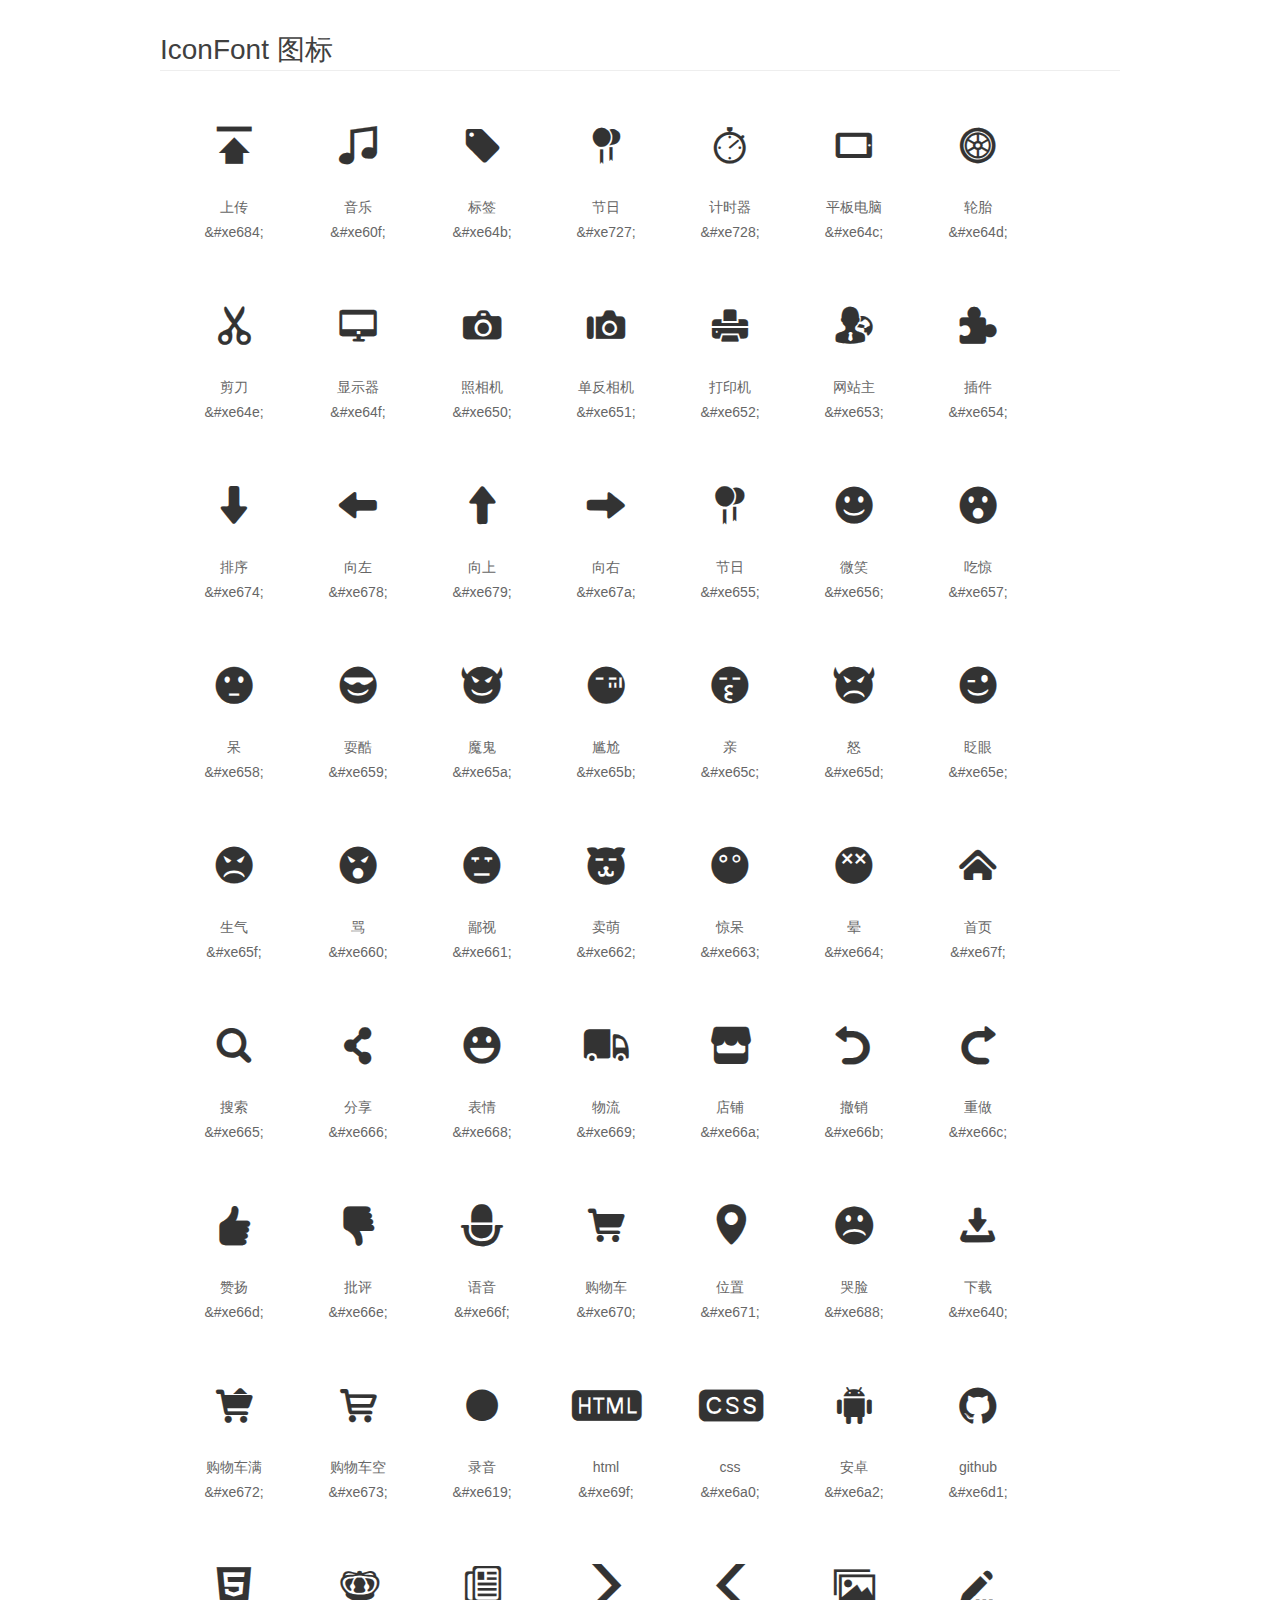
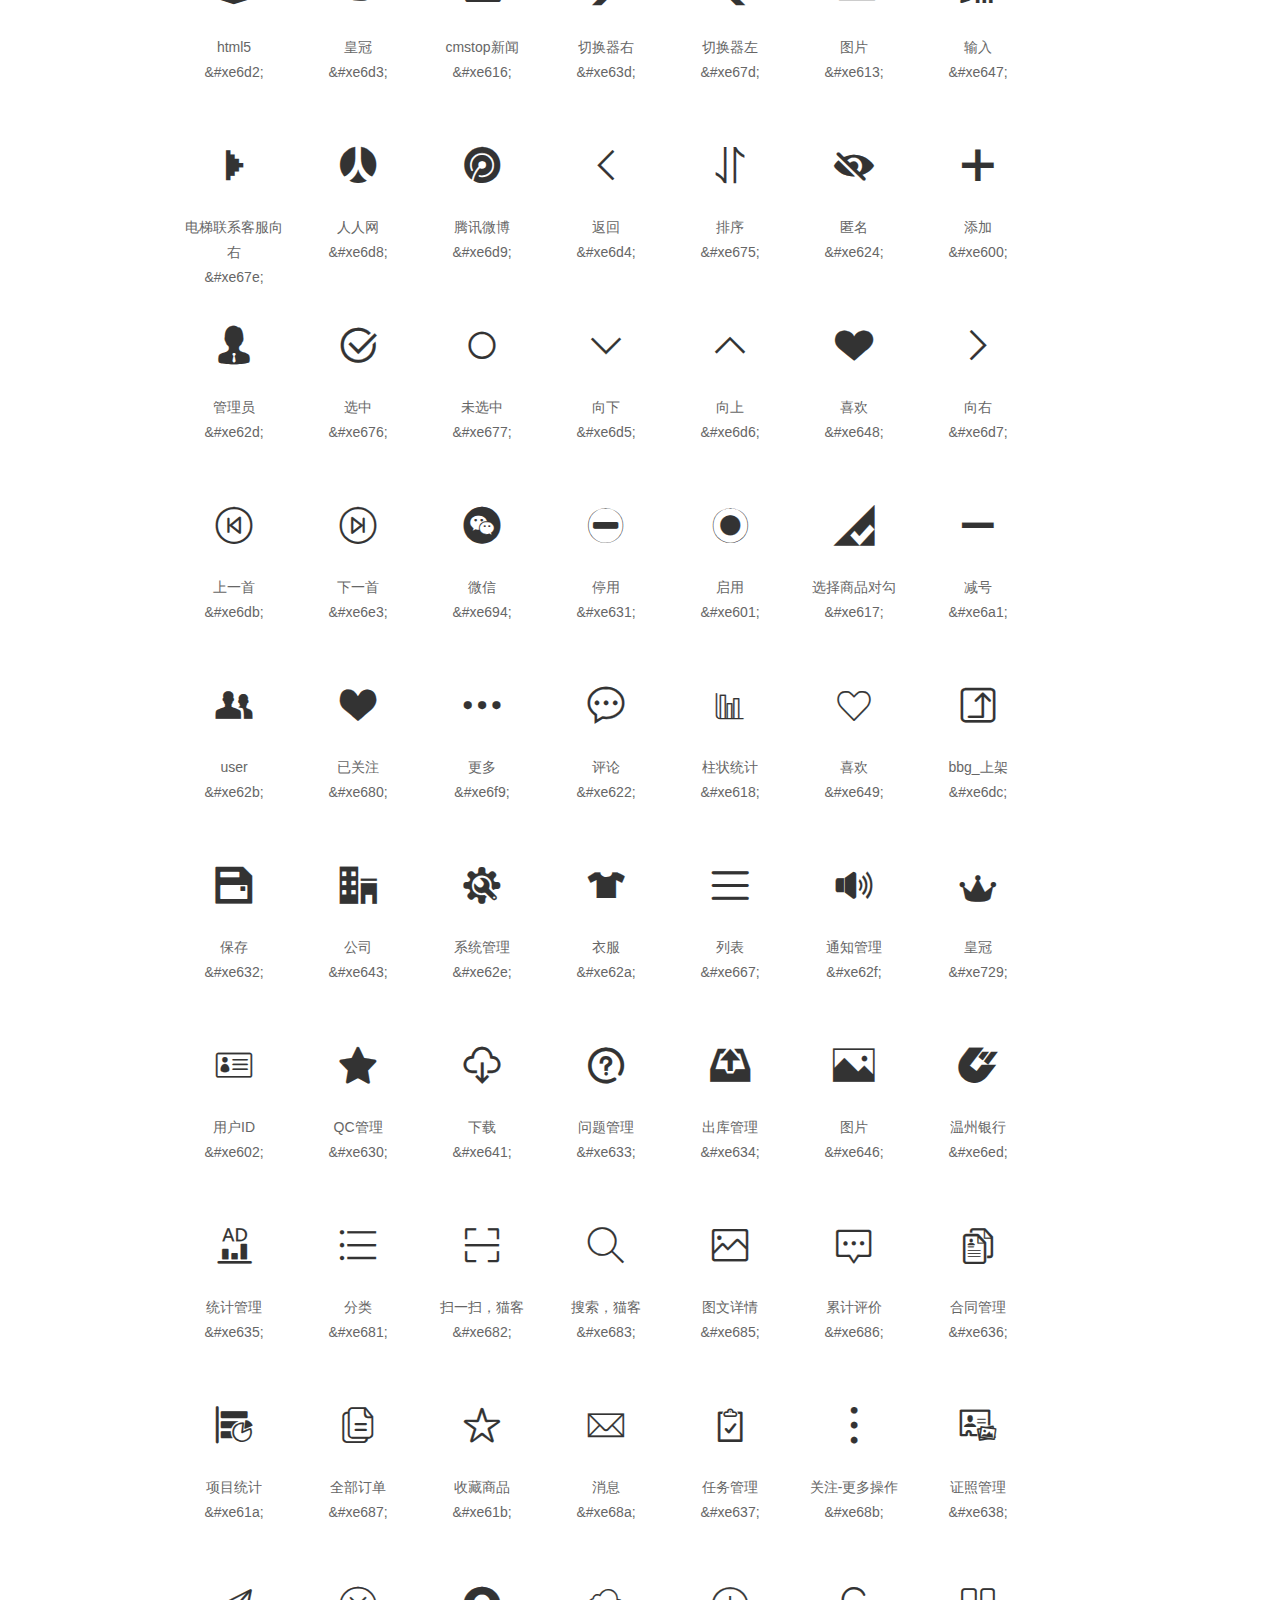
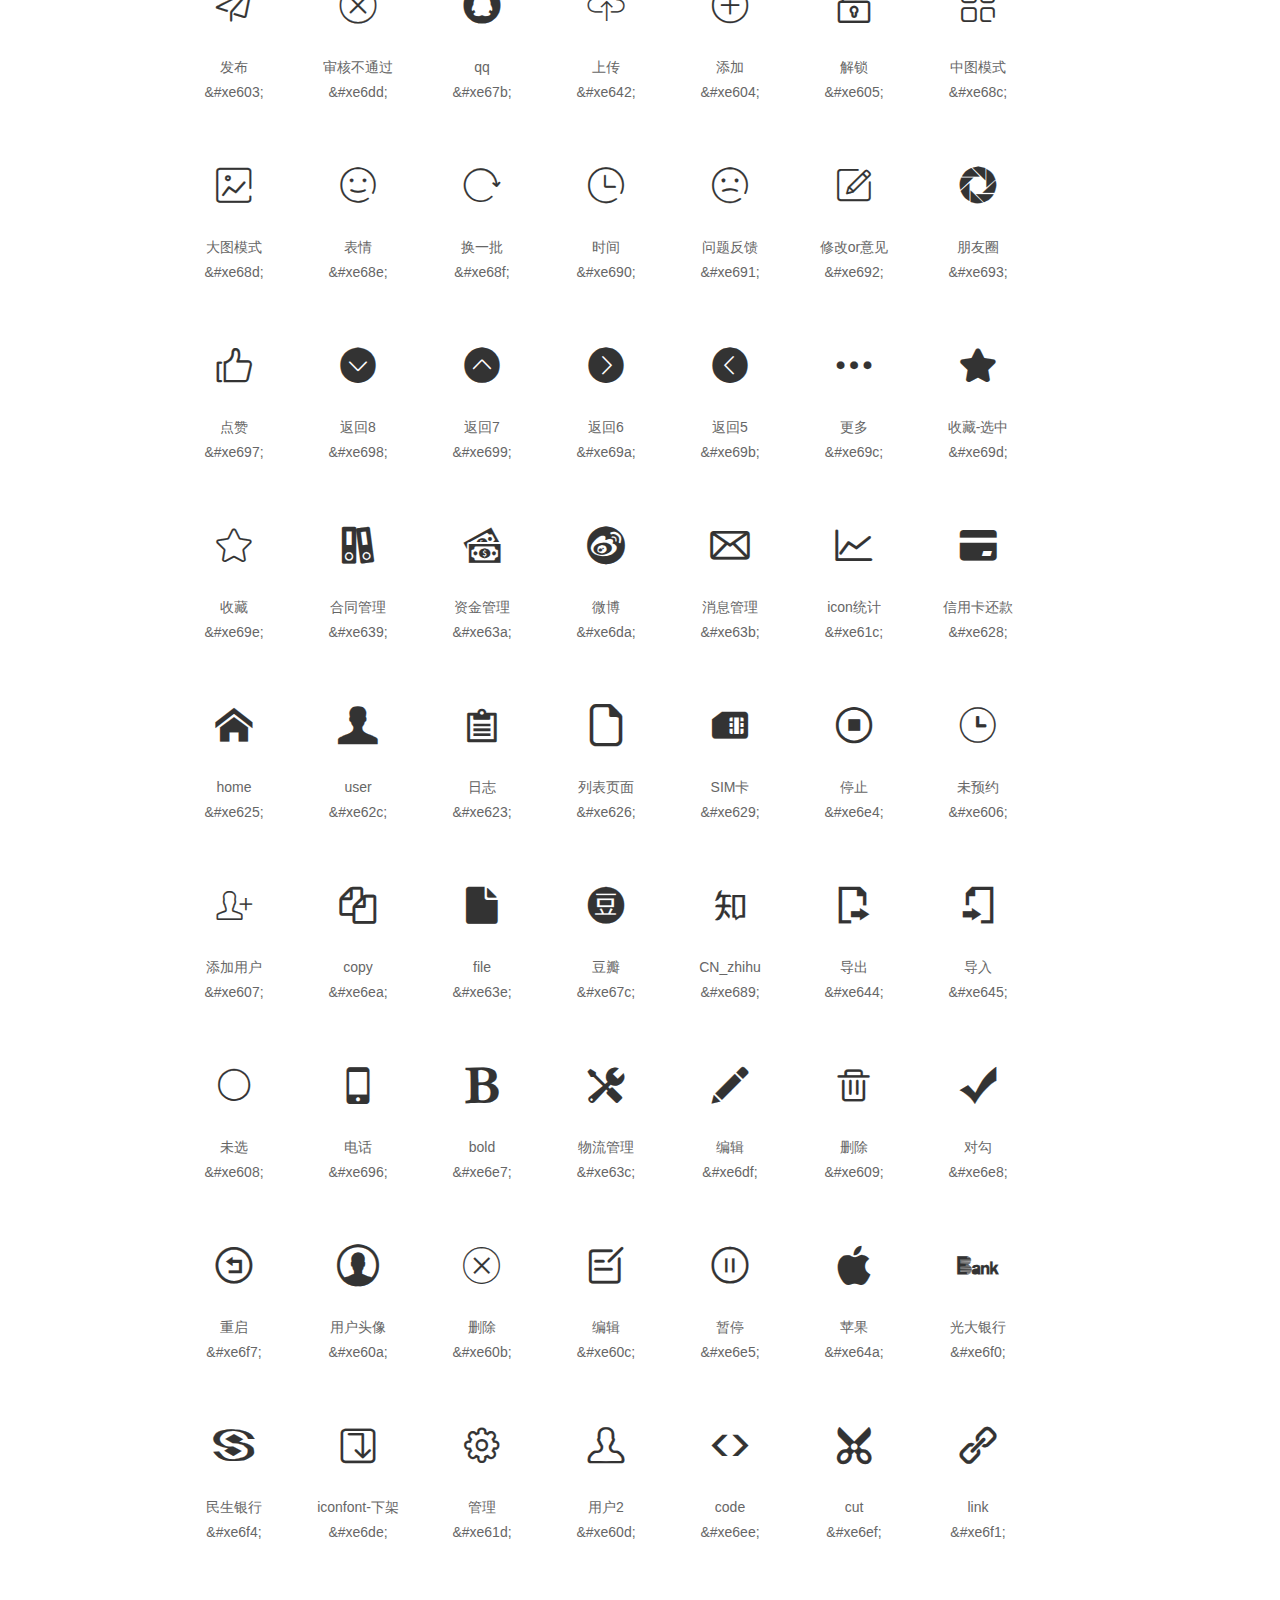
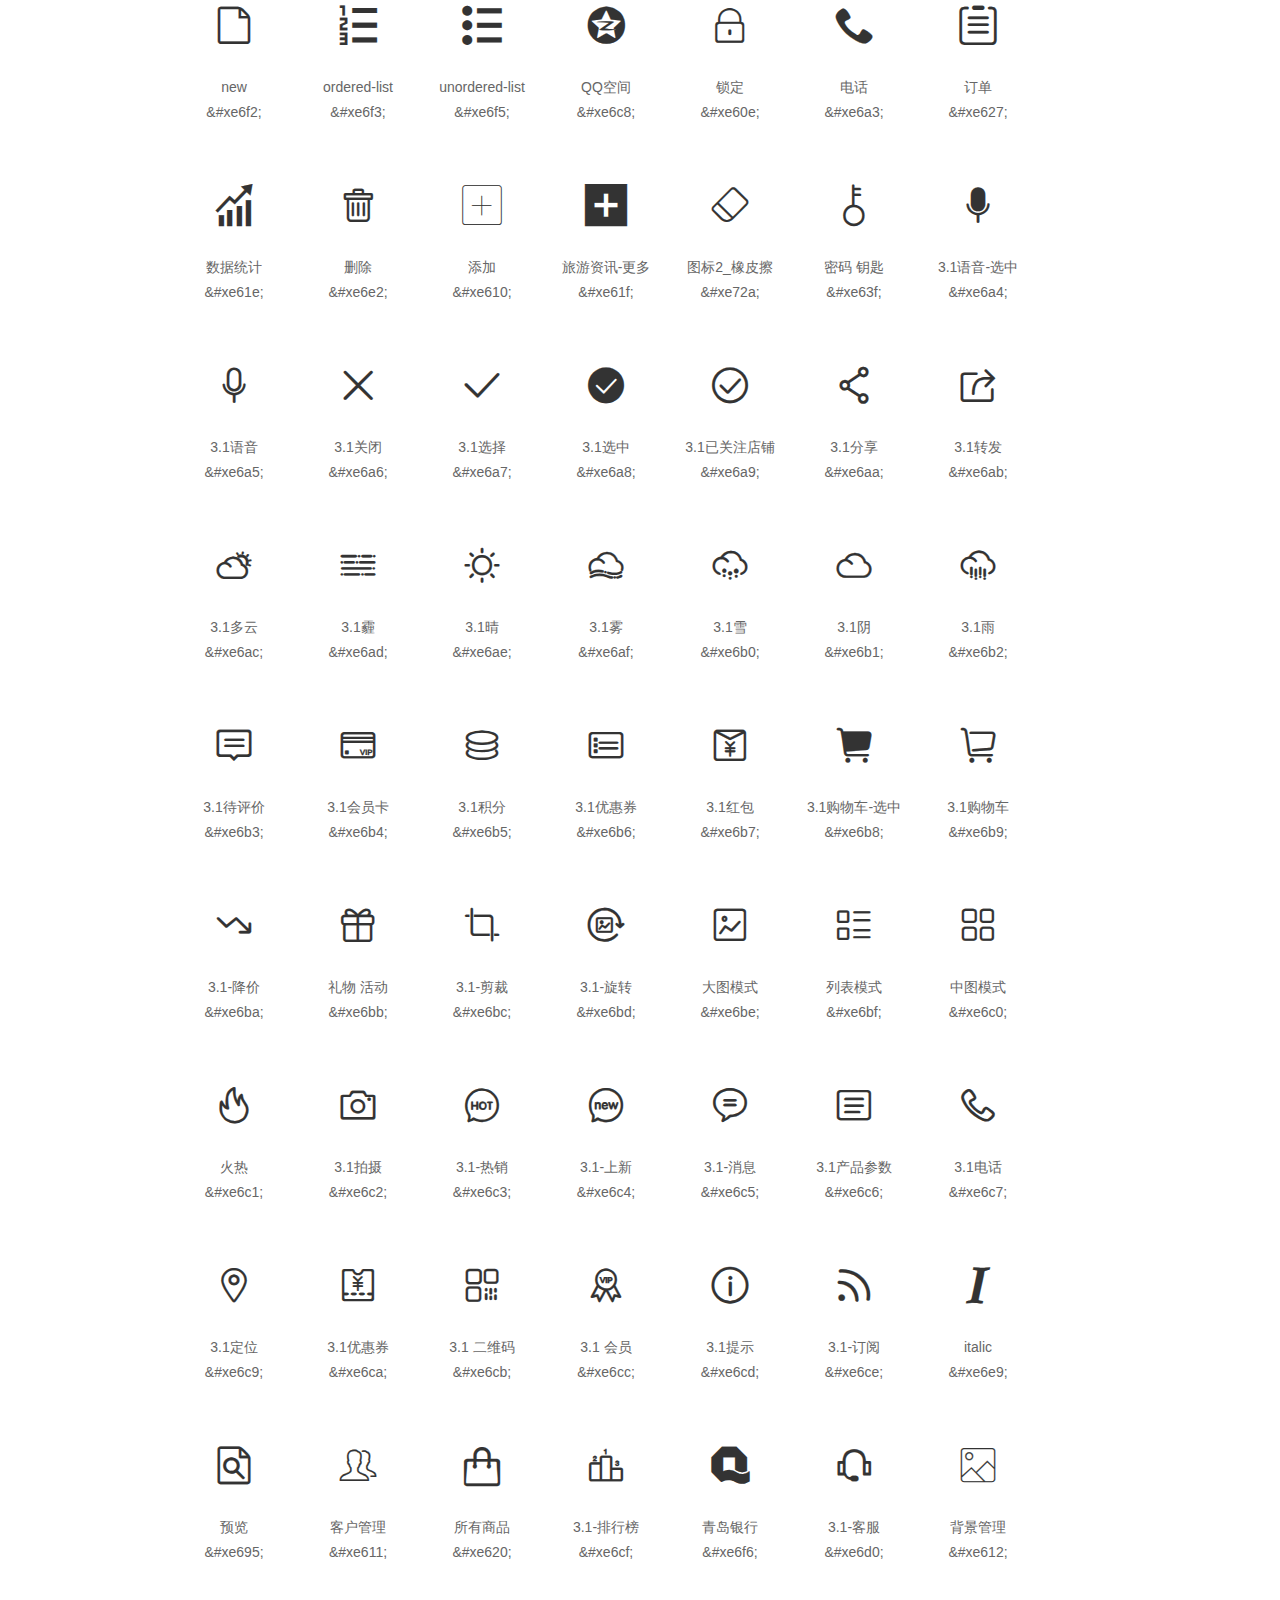
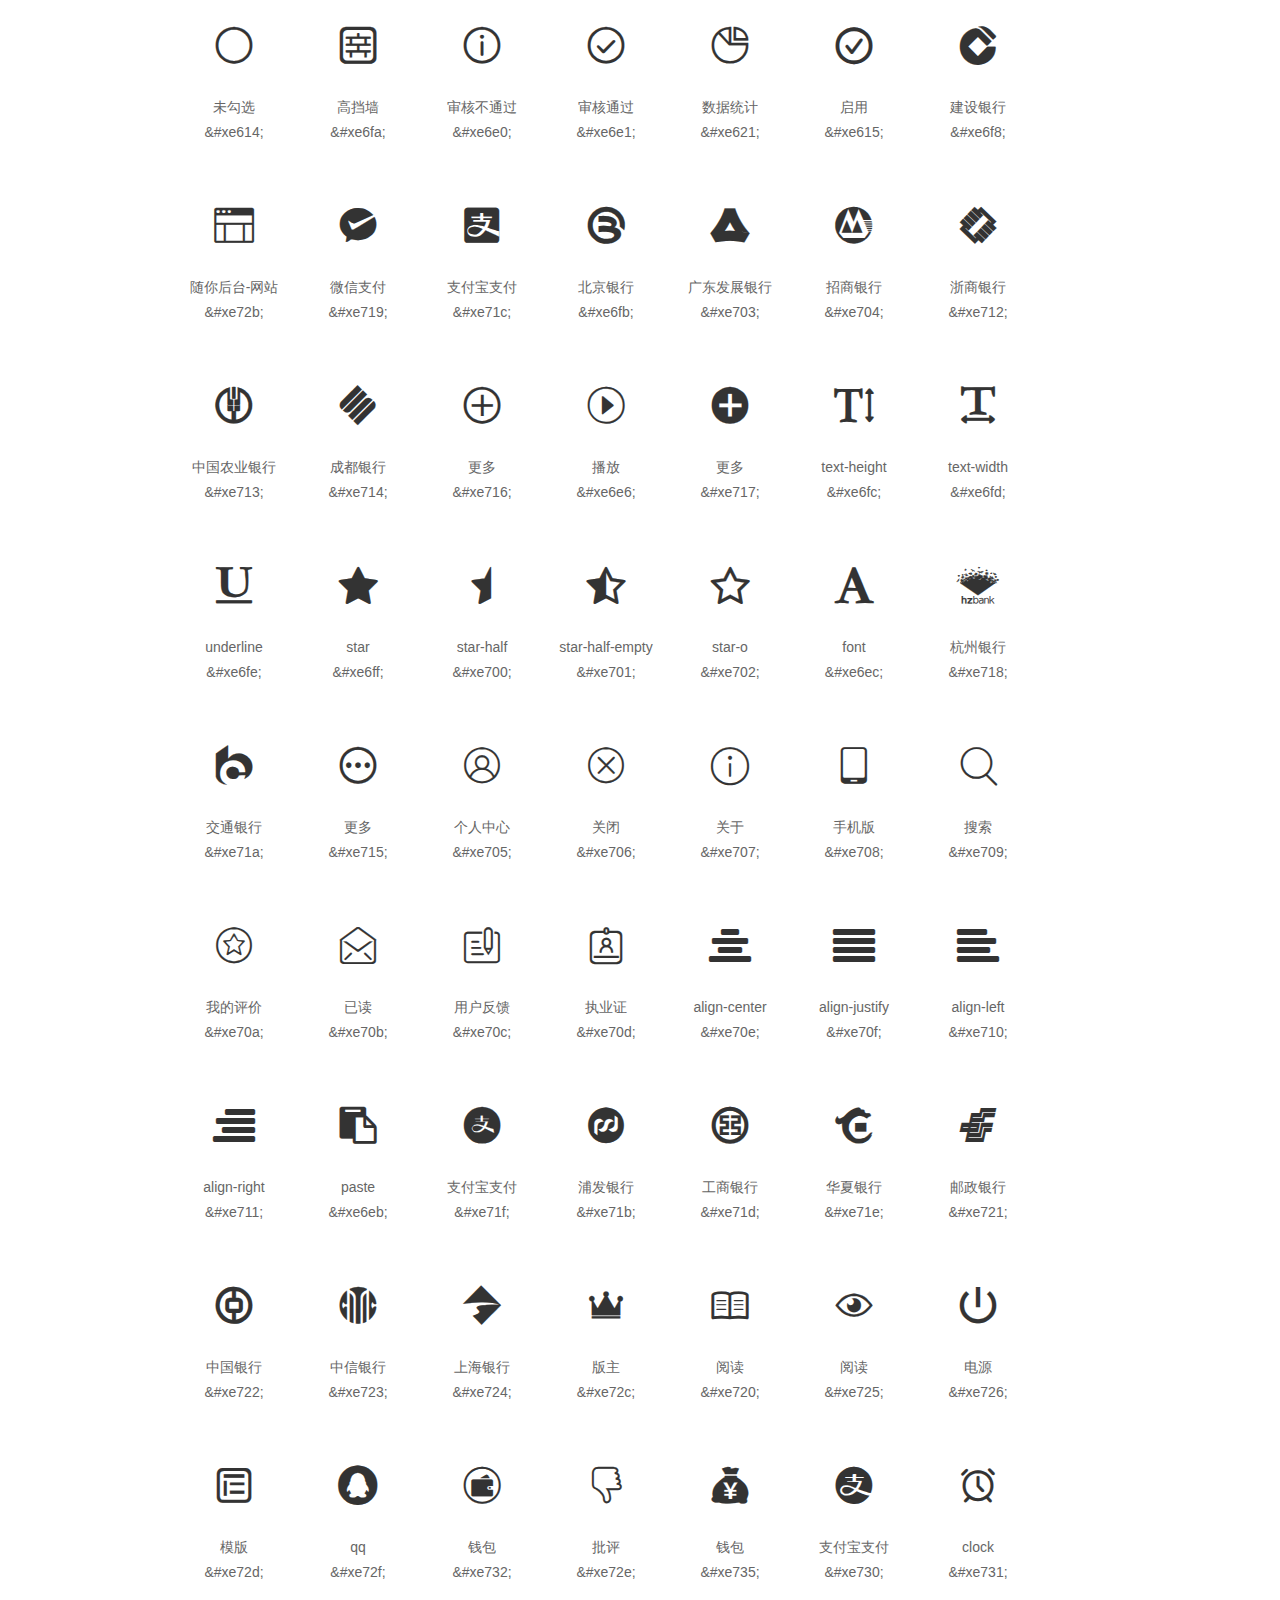
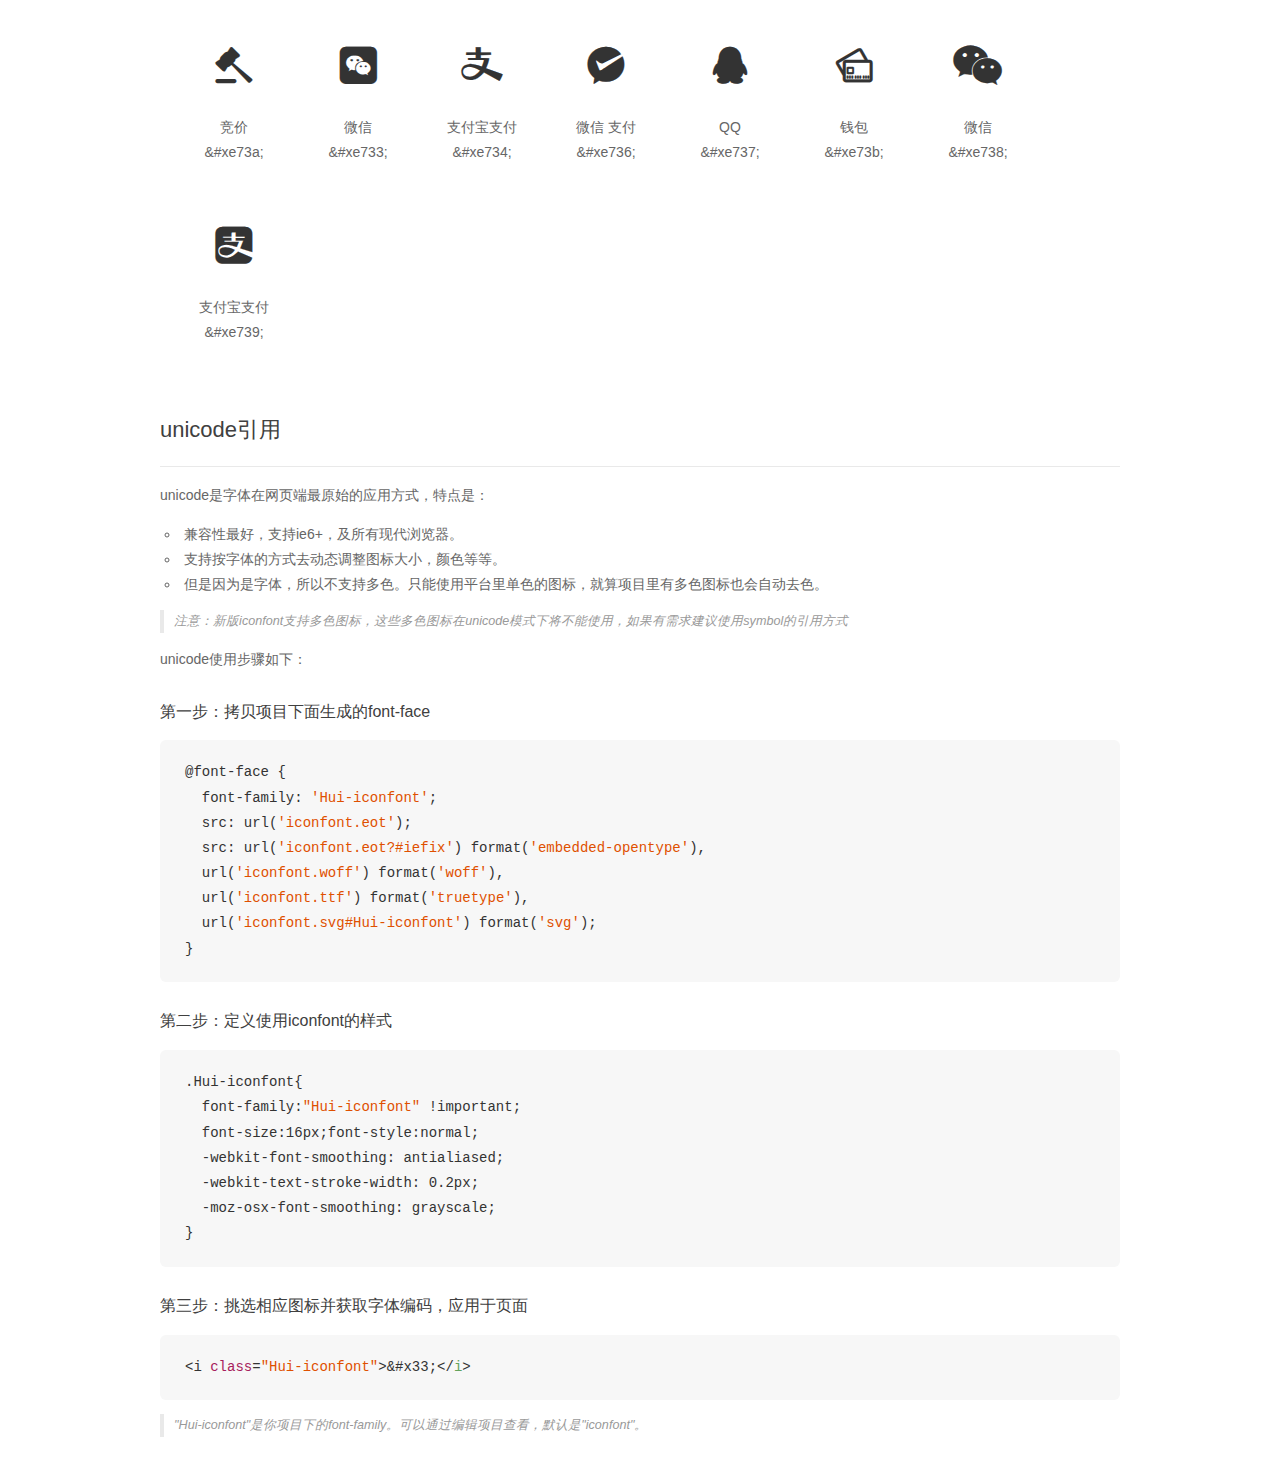
<file: 1.0.9/demo_unicode.html>
<!DOCTYPE html>
<html>
<head>
    <meta charset="utf-8"/>
    <title>IconFont</title>
    <link rel="stylesheet" href="demo.css">

    <style type="text/css">

        @font-face {font-family: "Hui-iconfont";
          src: url('iconfont.eot'); /* IE9*/
          src: url('iconfont.eot#iefix') format('embedded-opentype'), /* IE6-IE8 */
          url('iconfont.woff') format('woff'), /* chrome, firefox */
          url('iconfont.ttf') format('truetype'), /* chrome, firefox, opera, Safari, Android, iOS 4.2+*/
          url('iconfont.svg#Hui-iconfont') format('svg'); /* iOS 4.1- */
        }

        .Hui-iconfont {
          font-family:"Hui-iconfont" !important;
          font-size:16px;
          font-style:normal;
          -webkit-font-smoothing: antialiased;
          -webkit-text-stroke-width: 0.2px;
          -moz-osx-font-smoothing: grayscale;
        }

    </style>
</head>
<body>
    <div class="main markdown">
        <h1>IconFont 图标</h1>
        <ul class="icon_lists clear">
            
                <li>
                <i class="icon Hui-iconfont">&#xe684;</i>
                    <div class="name">上传</div>
                    <div class="code">&amp;#xe684;</div>
                </li>
            
                <li>
                <i class="icon Hui-iconfont">&#xe60f;</i>
                    <div class="name">音乐</div>
                    <div class="code">&amp;#xe60f;</div>
                </li>
            
                <li>
                <i class="icon Hui-iconfont">&#xe64b;</i>
                    <div class="name">标签</div>
                    <div class="code">&amp;#xe64b;</div>
                </li>
            
                <li>
                <i class="icon Hui-iconfont">&#xe727;</i>
                    <div class="name">节日</div>
                    <div class="code">&amp;#xe727;</div>
                </li>
            
                <li>
                <i class="icon Hui-iconfont">&#xe728;</i>
                    <div class="name">计时器</div>
                    <div class="code">&amp;#xe728;</div>
                </li>
            
                <li>
                <i class="icon Hui-iconfont">&#xe64c;</i>
                    <div class="name">平板电脑</div>
                    <div class="code">&amp;#xe64c;</div>
                </li>
            
                <li>
                <i class="icon Hui-iconfont">&#xe64d;</i>
                    <div class="name">轮胎</div>
                    <div class="code">&amp;#xe64d;</div>
                </li>
            
                <li>
                <i class="icon Hui-iconfont">&#xe64e;</i>
                    <div class="name">剪刀</div>
                    <div class="code">&amp;#xe64e;</div>
                </li>
            
                <li>
                <i class="icon Hui-iconfont">&#xe64f;</i>
                    <div class="name">显示器</div>
                    <div class="code">&amp;#xe64f;</div>
                </li>
            
                <li>
                <i class="icon Hui-iconfont">&#xe650;</i>
                    <div class="name">照相机</div>
                    <div class="code">&amp;#xe650;</div>
                </li>
            
                <li>
                <i class="icon Hui-iconfont">&#xe651;</i>
                    <div class="name">单反相机</div>
                    <div class="code">&amp;#xe651;</div>
                </li>
            
                <li>
                <i class="icon Hui-iconfont">&#xe652;</i>
                    <div class="name">打印机</div>
                    <div class="code">&amp;#xe652;</div>
                </li>
            
                <li>
                <i class="icon Hui-iconfont">&#xe653;</i>
                    <div class="name">网站主</div>
                    <div class="code">&amp;#xe653;</div>
                </li>
            
                <li>
                <i class="icon Hui-iconfont">&#xe654;</i>
                    <div class="name">插件</div>
                    <div class="code">&amp;#xe654;</div>
                </li>
            
                <li>
                <i class="icon Hui-iconfont">&#xe674;</i>
                    <div class="name">排序</div>
                    <div class="code">&amp;#xe674;</div>
                </li>
            
                <li>
                <i class="icon Hui-iconfont">&#xe678;</i>
                    <div class="name">向左</div>
                    <div class="code">&amp;#xe678;</div>
                </li>
            
                <li>
                <i class="icon Hui-iconfont">&#xe679;</i>
                    <div class="name">向上</div>
                    <div class="code">&amp;#xe679;</div>
                </li>
            
                <li>
                <i class="icon Hui-iconfont">&#xe67a;</i>
                    <div class="name">向右</div>
                    <div class="code">&amp;#xe67a;</div>
                </li>
            
                <li>
                <i class="icon Hui-iconfont">&#xe655;</i>
                    <div class="name">节日</div>
                    <div class="code">&amp;#xe655;</div>
                </li>
            
                <li>
                <i class="icon Hui-iconfont">&#xe656;</i>
                    <div class="name">微笑</div>
                    <div class="code">&amp;#xe656;</div>
                </li>
            
                <li>
                <i class="icon Hui-iconfont">&#xe657;</i>
                    <div class="name">吃惊</div>
                    <div class="code">&amp;#xe657;</div>
                </li>
            
                <li>
                <i class="icon Hui-iconfont">&#xe658;</i>
                    <div class="name">呆</div>
                    <div class="code">&amp;#xe658;</div>
                </li>
            
                <li>
                <i class="icon Hui-iconfont">&#xe659;</i>
                    <div class="name">耍酷</div>
                    <div class="code">&amp;#xe659;</div>
                </li>
            
                <li>
                <i class="icon Hui-iconfont">&#xe65a;</i>
                    <div class="name">魔鬼</div>
                    <div class="code">&amp;#xe65a;</div>
                </li>
            
                <li>
                <i class="icon Hui-iconfont">&#xe65b;</i>
                    <div class="name">尴尬</div>
                    <div class="code">&amp;#xe65b;</div>
                </li>
            
                <li>
                <i class="icon Hui-iconfont">&#xe65c;</i>
                    <div class="name">亲</div>
                    <div class="code">&amp;#xe65c;</div>
                </li>
            
                <li>
                <i class="icon Hui-iconfont">&#xe65d;</i>
                    <div class="name">怒</div>
                    <div class="code">&amp;#xe65d;</div>
                </li>
            
                <li>
                <i class="icon Hui-iconfont">&#xe65e;</i>
                    <div class="name">眨眼</div>
                    <div class="code">&amp;#xe65e;</div>
                </li>
            
                <li>
                <i class="icon Hui-iconfont">&#xe65f;</i>
                    <div class="name">生气</div>
                    <div class="code">&amp;#xe65f;</div>
                </li>
            
                <li>
                <i class="icon Hui-iconfont">&#xe660;</i>
                    <div class="name">骂</div>
                    <div class="code">&amp;#xe660;</div>
                </li>
            
                <li>
                <i class="icon Hui-iconfont">&#xe661;</i>
                    <div class="name">鄙视</div>
                    <div class="code">&amp;#xe661;</div>
                </li>
            
                <li>
                <i class="icon Hui-iconfont">&#xe662;</i>
                    <div class="name">卖萌</div>
                    <div class="code">&amp;#xe662;</div>
                </li>
            
                <li>
                <i class="icon Hui-iconfont">&#xe663;</i>
                    <div class="name">惊呆</div>
                    <div class="code">&amp;#xe663;</div>
                </li>
            
                <li>
                <i class="icon Hui-iconfont">&#xe664;</i>
                    <div class="name">晕</div>
                    <div class="code">&amp;#xe664;</div>
                </li>
            
                <li>
                <i class="icon Hui-iconfont">&#xe67f;</i>
                    <div class="name">首页</div>
                    <div class="code">&amp;#xe67f;</div>
                </li>
            
                <li>
                <i class="icon Hui-iconfont">&#xe665;</i>
                    <div class="name">搜索</div>
                    <div class="code">&amp;#xe665;</div>
                </li>
            
                <li>
                <i class="icon Hui-iconfont">&#xe666;</i>
                    <div class="name">分享</div>
                    <div class="code">&amp;#xe666;</div>
                </li>
            
                <li>
                <i class="icon Hui-iconfont">&#xe668;</i>
                    <div class="name">表情</div>
                    <div class="code">&amp;#xe668;</div>
                </li>
            
                <li>
                <i class="icon Hui-iconfont">&#xe669;</i>
                    <div class="name">物流</div>
                    <div class="code">&amp;#xe669;</div>
                </li>
            
                <li>
                <i class="icon Hui-iconfont">&#xe66a;</i>
                    <div class="name">店铺</div>
                    <div class="code">&amp;#xe66a;</div>
                </li>
            
                <li>
                <i class="icon Hui-iconfont">&#xe66b;</i>
                    <div class="name">撤销</div>
                    <div class="code">&amp;#xe66b;</div>
                </li>
            
                <li>
                <i class="icon Hui-iconfont">&#xe66c;</i>
                    <div class="name">重做</div>
                    <div class="code">&amp;#xe66c;</div>
                </li>
            
                <li>
                <i class="icon Hui-iconfont">&#xe66d;</i>
                    <div class="name">赞扬</div>
                    <div class="code">&amp;#xe66d;</div>
                </li>
            
                <li>
                <i class="icon Hui-iconfont">&#xe66e;</i>
                    <div class="name">批评</div>
                    <div class="code">&amp;#xe66e;</div>
                </li>
            
                <li>
                <i class="icon Hui-iconfont">&#xe66f;</i>
                    <div class="name">语音</div>
                    <div class="code">&amp;#xe66f;</div>
                </li>
            
                <li>
                <i class="icon Hui-iconfont">&#xe670;</i>
                    <div class="name">购物车</div>
                    <div class="code">&amp;#xe670;</div>
                </li>
            
                <li>
                <i class="icon Hui-iconfont">&#xe671;</i>
                    <div class="name">位置</div>
                    <div class="code">&amp;#xe671;</div>
                </li>
            
                <li>
                <i class="icon Hui-iconfont">&#xe688;</i>
                    <div class="name">哭脸</div>
                    <div class="code">&amp;#xe688;</div>
                </li>
            
                <li>
                <i class="icon Hui-iconfont">&#xe640;</i>
                    <div class="name">下载</div>
                    <div class="code">&amp;#xe640;</div>
                </li>
            
                <li>
                <i class="icon Hui-iconfont">&#xe672;</i>
                    <div class="name">购物车满</div>
                    <div class="code">&amp;#xe672;</div>
                </li>
            
                <li>
                <i class="icon Hui-iconfont">&#xe673;</i>
                    <div class="name">购物车空</div>
                    <div class="code">&amp;#xe673;</div>
                </li>
            
                <li>
                <i class="icon Hui-iconfont">&#xe619;</i>
                    <div class="name">录音</div>
                    <div class="code">&amp;#xe619;</div>
                </li>
            
                <li>
                <i class="icon Hui-iconfont">&#xe69f;</i>
                    <div class="name">html</div>
                    <div class="code">&amp;#xe69f;</div>
                </li>
            
                <li>
                <i class="icon Hui-iconfont">&#xe6a0;</i>
                    <div class="name">css</div>
                    <div class="code">&amp;#xe6a0;</div>
                </li>
            
                <li>
                <i class="icon Hui-iconfont">&#xe6a2;</i>
                    <div class="name">安卓</div>
                    <div class="code">&amp;#xe6a2;</div>
                </li>
            
                <li>
                <i class="icon Hui-iconfont">&#xe6d1;</i>
                    <div class="name">github</div>
                    <div class="code">&amp;#xe6d1;</div>
                </li>
            
                <li>
                <i class="icon Hui-iconfont">&#xe6d2;</i>
                    <div class="name">html5</div>
                    <div class="code">&amp;#xe6d2;</div>
                </li>
            
                <li>
                <i class="icon Hui-iconfont">&#xe6d3;</i>
                    <div class="name">皇冠</div>
                    <div class="code">&amp;#xe6d3;</div>
                </li>
            
                <li>
                <i class="icon Hui-iconfont">&#xe616;</i>
                    <div class="name">cmstop新闻</div>
                    <div class="code">&amp;#xe616;</div>
                </li>
            
                <li>
                <i class="icon Hui-iconfont">&#xe63d;</i>
                    <div class="name">切换器右</div>
                    <div class="code">&amp;#xe63d;</div>
                </li>
            
                <li>
                <i class="icon Hui-iconfont">&#xe67d;</i>
                    <div class="name">切换器左</div>
                    <div class="code">&amp;#xe67d;</div>
                </li>
            
                <li>
                <i class="icon Hui-iconfont">&#xe613;</i>
                    <div class="name">图片</div>
                    <div class="code">&amp;#xe613;</div>
                </li>
            
                <li>
                <i class="icon Hui-iconfont">&#xe647;</i>
                    <div class="name">输入</div>
                    <div class="code">&amp;#xe647;</div>
                </li>
            
                <li>
                <i class="icon Hui-iconfont">&#xe67e;</i>
                    <div class="name">电梯联系客服向右</div>
                    <div class="code">&amp;#xe67e;</div>
                </li>
            
                <li>
                <i class="icon Hui-iconfont">&#xe6d8;</i>
                    <div class="name">人人网</div>
                    <div class="code">&amp;#xe6d8;</div>
                </li>
            
                <li>
                <i class="icon Hui-iconfont">&#xe6d9;</i>
                    <div class="name">腾讯微博</div>
                    <div class="code">&amp;#xe6d9;</div>
                </li>
            
                <li>
                <i class="icon Hui-iconfont">&#xe6d4;</i>
                    <div class="name">返回</div>
                    <div class="code">&amp;#xe6d4;</div>
                </li>
            
                <li>
                <i class="icon Hui-iconfont">&#xe675;</i>
                    <div class="name">排序</div>
                    <div class="code">&amp;#xe675;</div>
                </li>
            
                <li>
                <i class="icon Hui-iconfont">&#xe624;</i>
                    <div class="name">匿名</div>
                    <div class="code">&amp;#xe624;</div>
                </li>
            
                <li>
                <i class="icon Hui-iconfont">&#xe600;</i>
                    <div class="name">添加</div>
                    <div class="code">&amp;#xe600;</div>
                </li>
            
                <li>
                <i class="icon Hui-iconfont">&#xe62d;</i>
                    <div class="name">管理员</div>
                    <div class="code">&amp;#xe62d;</div>
                </li>
            
                <li>
                <i class="icon Hui-iconfont">&#xe676;</i>
                    <div class="name">选中</div>
                    <div class="code">&amp;#xe676;</div>
                </li>
            
                <li>
                <i class="icon Hui-iconfont">&#xe677;</i>
                    <div class="name">未选中</div>
                    <div class="code">&amp;#xe677;</div>
                </li>
            
                <li>
                <i class="icon Hui-iconfont">&#xe6d5;</i>
                    <div class="name">向下</div>
                    <div class="code">&amp;#xe6d5;</div>
                </li>
            
                <li>
                <i class="icon Hui-iconfont">&#xe6d6;</i>
                    <div class="name">向上</div>
                    <div class="code">&amp;#xe6d6;</div>
                </li>
            
                <li>
                <i class="icon Hui-iconfont">&#xe648;</i>
                    <div class="name">喜欢</div>
                    <div class="code">&amp;#xe648;</div>
                </li>
            
                <li>
                <i class="icon Hui-iconfont">&#xe6d7;</i>
                    <div class="name">向右</div>
                    <div class="code">&amp;#xe6d7;</div>
                </li>
            
                <li>
                <i class="icon Hui-iconfont">&#xe6db;</i>
                    <div class="name">上一首</div>
                    <div class="code">&amp;#xe6db;</div>
                </li>
            
                <li>
                <i class="icon Hui-iconfont">&#xe6e3;</i>
                    <div class="name">下一首</div>
                    <div class="code">&amp;#xe6e3;</div>
                </li>
            
                <li>
                <i class="icon Hui-iconfont">&#xe694;</i>
                    <div class="name">微信</div>
                    <div class="code">&amp;#xe694;</div>
                </li>
            
                <li>
                <i class="icon Hui-iconfont">&#xe631;</i>
                    <div class="name">停用</div>
                    <div class="code">&amp;#xe631;</div>
                </li>
            
                <li>
                <i class="icon Hui-iconfont">&#xe601;</i>
                    <div class="name">启用</div>
                    <div class="code">&amp;#xe601;</div>
                </li>
            
                <li>
                <i class="icon Hui-iconfont">&#xe617;</i>
                    <div class="name">选择商品对勾</div>
                    <div class="code">&amp;#xe617;</div>
                </li>
            
                <li>
                <i class="icon Hui-iconfont">&#xe6a1;</i>
                    <div class="name">减号</div>
                    <div class="code">&amp;#xe6a1;</div>
                </li>
            
                <li>
                <i class="icon Hui-iconfont">&#xe62b;</i>
                    <div class="name">user</div>
                    <div class="code">&amp;#xe62b;</div>
                </li>
            
                <li>
                <i class="icon Hui-iconfont">&#xe680;</i>
                    <div class="name">已关注</div>
                    <div class="code">&amp;#xe680;</div>
                </li>
            
                <li>
                <i class="icon Hui-iconfont">&#xe6f9;</i>
                    <div class="name">更多</div>
                    <div class="code">&amp;#xe6f9;</div>
                </li>
            
                <li>
                <i class="icon Hui-iconfont">&#xe622;</i>
                    <div class="name">评论</div>
                    <div class="code">&amp;#xe622;</div>
                </li>
            
                <li>
                <i class="icon Hui-iconfont">&#xe618;</i>
                    <div class="name">柱状统计</div>
                    <div class="code">&amp;#xe618;</div>
                </li>
            
                <li>
                <i class="icon Hui-iconfont">&#xe649;</i>
                    <div class="name">喜欢</div>
                    <div class="code">&amp;#xe649;</div>
                </li>
            
                <li>
                <i class="icon Hui-iconfont">&#xe6dc;</i>
                    <div class="name">bbg_上架</div>
                    <div class="code">&amp;#xe6dc;</div>
                </li>
            
                <li>
                <i class="icon Hui-iconfont">&#xe632;</i>
                    <div class="name">保存</div>
                    <div class="code">&amp;#xe632;</div>
                </li>
            
                <li>
                <i class="icon Hui-iconfont">&#xe643;</i>
                    <div class="name">公司</div>
                    <div class="code">&amp;#xe643;</div>
                </li>
            
                <li>
                <i class="icon Hui-iconfont">&#xe62e;</i>
                    <div class="name">系统管理</div>
                    <div class="code">&amp;#xe62e;</div>
                </li>
            
                <li>
                <i class="icon Hui-iconfont">&#xe62a;</i>
                    <div class="name">衣服</div>
                    <div class="code">&amp;#xe62a;</div>
                </li>
            
                <li>
                <i class="icon Hui-iconfont">&#xe667;</i>
                    <div class="name">列表</div>
                    <div class="code">&amp;#xe667;</div>
                </li>
            
                <li>
                <i class="icon Hui-iconfont">&#xe62f;</i>
                    <div class="name">通知管理</div>
                    <div class="code">&amp;#xe62f;</div>
                </li>
            
                <li>
                <i class="icon Hui-iconfont">&#xe729;</i>
                    <div class="name">皇冠</div>
                    <div class="code">&amp;#xe729;</div>
                </li>
            
                <li>
                <i class="icon Hui-iconfont">&#xe602;</i>
                    <div class="name">用户ID</div>
                    <div class="code">&amp;#xe602;</div>
                </li>
            
                <li>
                <i class="icon Hui-iconfont">&#xe630;</i>
                    <div class="name">QC管理</div>
                    <div class="code">&amp;#xe630;</div>
                </li>
            
                <li>
                <i class="icon Hui-iconfont">&#xe641;</i>
                    <div class="name">下载</div>
                    <div class="code">&amp;#xe641;</div>
                </li>
            
                <li>
                <i class="icon Hui-iconfont">&#xe633;</i>
                    <div class="name">问题管理</div>
                    <div class="code">&amp;#xe633;</div>
                </li>
            
                <li>
                <i class="icon Hui-iconfont">&#xe634;</i>
                    <div class="name">出库管理</div>
                    <div class="code">&amp;#xe634;</div>
                </li>
            
                <li>
                <i class="icon Hui-iconfont">&#xe646;</i>
                    <div class="name">图片</div>
                    <div class="code">&amp;#xe646;</div>
                </li>
            
                <li>
                <i class="icon Hui-iconfont">&#xe6ed;</i>
                    <div class="name">温州银行</div>
                    <div class="code">&amp;#xe6ed;</div>
                </li>
            
                <li>
                <i class="icon Hui-iconfont">&#xe635;</i>
                    <div class="name">统计管理</div>
                    <div class="code">&amp;#xe635;</div>
                </li>
            
                <li>
                <i class="icon Hui-iconfont">&#xe681;</i>
                    <div class="name">分类</div>
                    <div class="code">&amp;#xe681;</div>
                </li>
            
                <li>
                <i class="icon Hui-iconfont">&#xe682;</i>
                    <div class="name">扫一扫，猫客</div>
                    <div class="code">&amp;#xe682;</div>
                </li>
            
                <li>
                <i class="icon Hui-iconfont">&#xe683;</i>
                    <div class="name">搜索，猫客</div>
                    <div class="code">&amp;#xe683;</div>
                </li>
            
                <li>
                <i class="icon Hui-iconfont">&#xe685;</i>
                    <div class="name">图文详情</div>
                    <div class="code">&amp;#xe685;</div>
                </li>
            
                <li>
                <i class="icon Hui-iconfont">&#xe686;</i>
                    <div class="name">累计评价</div>
                    <div class="code">&amp;#xe686;</div>
                </li>
            
                <li>
                <i class="icon Hui-iconfont">&#xe636;</i>
                    <div class="name">合同管理</div>
                    <div class="code">&amp;#xe636;</div>
                </li>
            
                <li>
                <i class="icon Hui-iconfont">&#xe61a;</i>
                    <div class="name">项目统计</div>
                    <div class="code">&amp;#xe61a;</div>
                </li>
            
                <li>
                <i class="icon Hui-iconfont">&#xe687;</i>
                    <div class="name">全部订单</div>
                    <div class="code">&amp;#xe687;</div>
                </li>
            
                <li>
                <i class="icon Hui-iconfont">&#xe61b;</i>
                    <div class="name">收藏商品</div>
                    <div class="code">&amp;#xe61b;</div>
                </li>
            
                <li>
                <i class="icon Hui-iconfont">&#xe68a;</i>
                    <div class="name">消息</div>
                    <div class="code">&amp;#xe68a;</div>
                </li>
            
                <li>
                <i class="icon Hui-iconfont">&#xe637;</i>
                    <div class="name">任务管理</div>
                    <div class="code">&amp;#xe637;</div>
                </li>
            
                <li>
                <i class="icon Hui-iconfont">&#xe68b;</i>
                    <div class="name">关注-更多操作</div>
                    <div class="code">&amp;#xe68b;</div>
                </li>
            
                <li>
                <i class="icon Hui-iconfont">&#xe638;</i>
                    <div class="name">证照管理</div>
                    <div class="code">&amp;#xe638;</div>
                </li>
            
                <li>
                <i class="icon Hui-iconfont">&#xe603;</i>
                    <div class="name">发布</div>
                    <div class="code">&amp;#xe603;</div>
                </li>
            
                <li>
                <i class="icon Hui-iconfont">&#xe6dd;</i>
                    <div class="name">审核不通过</div>
                    <div class="code">&amp;#xe6dd;</div>
                </li>
            
                <li>
                <i class="icon Hui-iconfont">&#xe67b;</i>
                    <div class="name">qq</div>
                    <div class="code">&amp;#xe67b;</div>
                </li>
            
                <li>
                <i class="icon Hui-iconfont">&#xe642;</i>
                    <div class="name">上传</div>
                    <div class="code">&amp;#xe642;</div>
                </li>
            
                <li>
                <i class="icon Hui-iconfont">&#xe604;</i>
                    <div class="name">添加</div>
                    <div class="code">&amp;#xe604;</div>
                </li>
            
                <li>
                <i class="icon Hui-iconfont">&#xe605;</i>
                    <div class="name">解锁</div>
                    <div class="code">&amp;#xe605;</div>
                </li>
            
                <li>
                <i class="icon Hui-iconfont">&#xe68c;</i>
                    <div class="name">中图模式</div>
                    <div class="code">&amp;#xe68c;</div>
                </li>
            
                <li>
                <i class="icon Hui-iconfont">&#xe68d;</i>
                    <div class="name">大图模式</div>
                    <div class="code">&amp;#xe68d;</div>
                </li>
            
                <li>
                <i class="icon Hui-iconfont">&#xe68e;</i>
                    <div class="name">表情</div>
                    <div class="code">&amp;#xe68e;</div>
                </li>
            
                <li>
                <i class="icon Hui-iconfont">&#xe68f;</i>
                    <div class="name">换一批</div>
                    <div class="code">&amp;#xe68f;</div>
                </li>
            
                <li>
                <i class="icon Hui-iconfont">&#xe690;</i>
                    <div class="name">时间</div>
                    <div class="code">&amp;#xe690;</div>
                </li>
            
                <li>
                <i class="icon Hui-iconfont">&#xe691;</i>
                    <div class="name">问题反馈</div>
                    <div class="code">&amp;#xe691;</div>
                </li>
            
                <li>
                <i class="icon Hui-iconfont">&#xe692;</i>
                    <div class="name">修改or意见</div>
                    <div class="code">&amp;#xe692;</div>
                </li>
            
                <li>
                <i class="icon Hui-iconfont">&#xe693;</i>
                    <div class="name">朋友圈</div>
                    <div class="code">&amp;#xe693;</div>
                </li>
            
                <li>
                <i class="icon Hui-iconfont">&#xe697;</i>
                    <div class="name">点赞</div>
                    <div class="code">&amp;#xe697;</div>
                </li>
            
                <li>
                <i class="icon Hui-iconfont">&#xe698;</i>
                    <div class="name">返回8</div>
                    <div class="code">&amp;#xe698;</div>
                </li>
            
                <li>
                <i class="icon Hui-iconfont">&#xe699;</i>
                    <div class="name">返回7</div>
                    <div class="code">&amp;#xe699;</div>
                </li>
            
                <li>
                <i class="icon Hui-iconfont">&#xe69a;</i>
                    <div class="name">返回6</div>
                    <div class="code">&amp;#xe69a;</div>
                </li>
            
                <li>
                <i class="icon Hui-iconfont">&#xe69b;</i>
                    <div class="name">返回5</div>
                    <div class="code">&amp;#xe69b;</div>
                </li>
            
                <li>
                <i class="icon Hui-iconfont">&#xe69c;</i>
                    <div class="name">更多</div>
                    <div class="code">&amp;#xe69c;</div>
                </li>
            
                <li>
                <i class="icon Hui-iconfont">&#xe69d;</i>
                    <div class="name">收藏-选中</div>
                    <div class="code">&amp;#xe69d;</div>
                </li>
            
                <li>
                <i class="icon Hui-iconfont">&#xe69e;</i>
                    <div class="name">收藏</div>
                    <div class="code">&amp;#xe69e;</div>
                </li>
            
                <li>
                <i class="icon Hui-iconfont">&#xe639;</i>
                    <div class="name">合同管理</div>
                    <div class="code">&amp;#xe639;</div>
                </li>
            
                <li>
                <i class="icon Hui-iconfont">&#xe63a;</i>
                    <div class="name">资金管理</div>
                    <div class="code">&amp;#xe63a;</div>
                </li>
            
                <li>
                <i class="icon Hui-iconfont">&#xe6da;</i>
                    <div class="name">微博</div>
                    <div class="code">&amp;#xe6da;</div>
                </li>
            
                <li>
                <i class="icon Hui-iconfont">&#xe63b;</i>
                    <div class="name">消息管理</div>
                    <div class="code">&amp;#xe63b;</div>
                </li>
            
                <li>
                <i class="icon Hui-iconfont">&#xe61c;</i>
                    <div class="name">icon统计</div>
                    <div class="code">&amp;#xe61c;</div>
                </li>
            
                <li>
                <i class="icon Hui-iconfont">&#xe628;</i>
                    <div class="name">信用卡还款</div>
                    <div class="code">&amp;#xe628;</div>
                </li>
            
                <li>
                <i class="icon Hui-iconfont">&#xe625;</i>
                    <div class="name">home</div>
                    <div class="code">&amp;#xe625;</div>
                </li>
            
                <li>
                <i class="icon Hui-iconfont">&#xe62c;</i>
                    <div class="name">user</div>
                    <div class="code">&amp;#xe62c;</div>
                </li>
            
                <li>
                <i class="icon Hui-iconfont">&#xe623;</i>
                    <div class="name">日志</div>
                    <div class="code">&amp;#xe623;</div>
                </li>
            
                <li>
                <i class="icon Hui-iconfont">&#xe626;</i>
                    <div class="name">列表页面</div>
                    <div class="code">&amp;#xe626;</div>
                </li>
            
                <li>
                <i class="icon Hui-iconfont">&#xe629;</i>
                    <div class="name">SIM卡</div>
                    <div class="code">&amp;#xe629;</div>
                </li>
            
                <li>
                <i class="icon Hui-iconfont">&#xe6e4;</i>
                    <div class="name">停止</div>
                    <div class="code">&amp;#xe6e4;</div>
                </li>
            
                <li>
                <i class="icon Hui-iconfont">&#xe606;</i>
                    <div class="name">未预约</div>
                    <div class="code">&amp;#xe606;</div>
                </li>
            
                <li>
                <i class="icon Hui-iconfont">&#xe607;</i>
                    <div class="name">添加用户</div>
                    <div class="code">&amp;#xe607;</div>
                </li>
            
                <li>
                <i class="icon Hui-iconfont">&#xe6ea;</i>
                    <div class="name">copy</div>
                    <div class="code">&amp;#xe6ea;</div>
                </li>
            
                <li>
                <i class="icon Hui-iconfont">&#xe63e;</i>
                    <div class="name">file</div>
                    <div class="code">&amp;#xe63e;</div>
                </li>
            
                <li>
                <i class="icon Hui-iconfont">&#xe67c;</i>
                    <div class="name">豆瓣</div>
                    <div class="code">&amp;#xe67c;</div>
                </li>
            
                <li>
                <i class="icon Hui-iconfont">&#xe689;</i>
                    <div class="name">CN_zhihu</div>
                    <div class="code">&amp;#xe689;</div>
                </li>
            
                <li>
                <i class="icon Hui-iconfont">&#xe644;</i>
                    <div class="name">导出</div>
                    <div class="code">&amp;#xe644;</div>
                </li>
            
                <li>
                <i class="icon Hui-iconfont">&#xe645;</i>
                    <div class="name">导入</div>
                    <div class="code">&amp;#xe645;</div>
                </li>
            
                <li>
                <i class="icon Hui-iconfont">&#xe608;</i>
                    <div class="name">未选</div>
                    <div class="code">&amp;#xe608;</div>
                </li>
            
                <li>
                <i class="icon Hui-iconfont">&#xe696;</i>
                    <div class="name">电话</div>
                    <div class="code">&amp;#xe696;</div>
                </li>
            
                <li>
                <i class="icon Hui-iconfont">&#xe6e7;</i>
                    <div class="name">bold</div>
                    <div class="code">&amp;#xe6e7;</div>
                </li>
            
                <li>
                <i class="icon Hui-iconfont">&#xe63c;</i>
                    <div class="name">物流管理</div>
                    <div class="code">&amp;#xe63c;</div>
                </li>
            
                <li>
                <i class="icon Hui-iconfont">&#xe6df;</i>
                    <div class="name">编辑</div>
                    <div class="code">&amp;#xe6df;</div>
                </li>
            
                <li>
                <i class="icon Hui-iconfont">&#xe609;</i>
                    <div class="name">删除</div>
                    <div class="code">&amp;#xe609;</div>
                </li>
            
                <li>
                <i class="icon Hui-iconfont">&#xe6e8;</i>
                    <div class="name">对勾</div>
                    <div class="code">&amp;#xe6e8;</div>
                </li>
            
                <li>
                <i class="icon Hui-iconfont">&#xe6f7;</i>
                    <div class="name">重启</div>
                    <div class="code">&amp;#xe6f7;</div>
                </li>
            
                <li>
                <i class="icon Hui-iconfont">&#xe60a;</i>
                    <div class="name">用户头像</div>
                    <div class="code">&amp;#xe60a;</div>
                </li>
            
                <li>
                <i class="icon Hui-iconfont">&#xe60b;</i>
                    <div class="name">删除</div>
                    <div class="code">&amp;#xe60b;</div>
                </li>
            
                <li>
                <i class="icon Hui-iconfont">&#xe60c;</i>
                    <div class="name">编辑</div>
                    <div class="code">&amp;#xe60c;</div>
                </li>
            
                <li>
                <i class="icon Hui-iconfont">&#xe6e5;</i>
                    <div class="name">暂停</div>
                    <div class="code">&amp;#xe6e5;</div>
                </li>
            
                <li>
                <i class="icon Hui-iconfont">&#xe64a;</i>
                    <div class="name">苹果</div>
                    <div class="code">&amp;#xe64a;</div>
                </li>
            
                <li>
                <i class="icon Hui-iconfont">&#xe6f0;</i>
                    <div class="name">光大银行</div>
                    <div class="code">&amp;#xe6f0;</div>
                </li>
            
                <li>
                <i class="icon Hui-iconfont">&#xe6f4;</i>
                    <div class="name">民生银行</div>
                    <div class="code">&amp;#xe6f4;</div>
                </li>
            
                <li>
                <i class="icon Hui-iconfont">&#xe6de;</i>
                    <div class="name">iconfont-下架</div>
                    <div class="code">&amp;#xe6de;</div>
                </li>
            
                <li>
                <i class="icon Hui-iconfont">&#xe61d;</i>
                    <div class="name">管理</div>
                    <div class="code">&amp;#xe61d;</div>
                </li>
            
                <li>
                <i class="icon Hui-iconfont">&#xe60d;</i>
                    <div class="name">用户2</div>
                    <div class="code">&amp;#xe60d;</div>
                </li>
            
                <li>
                <i class="icon Hui-iconfont">&#xe6ee;</i>
                    <div class="name">code</div>
                    <div class="code">&amp;#xe6ee;</div>
                </li>
            
                <li>
                <i class="icon Hui-iconfont">&#xe6ef;</i>
                    <div class="name">cut</div>
                    <div class="code">&amp;#xe6ef;</div>
                </li>
            
                <li>
                <i class="icon Hui-iconfont">&#xe6f1;</i>
                    <div class="name">link</div>
                    <div class="code">&amp;#xe6f1;</div>
                </li>
            
                <li>
                <i class="icon Hui-iconfont">&#xe6f2;</i>
                    <div class="name">new</div>
                    <div class="code">&amp;#xe6f2;</div>
                </li>
            
                <li>
                <i class="icon Hui-iconfont">&#xe6f3;</i>
                    <div class="name">ordered-list</div>
                    <div class="code">&amp;#xe6f3;</div>
                </li>
            
                <li>
                <i class="icon Hui-iconfont">&#xe6f5;</i>
                    <div class="name">unordered-list</div>
                    <div class="code">&amp;#xe6f5;</div>
                </li>
            
                <li>
                <i class="icon Hui-iconfont">&#xe6c8;</i>
                    <div class="name">QQ空间</div>
                    <div class="code">&amp;#xe6c8;</div>
                </li>
            
                <li>
                <i class="icon Hui-iconfont">&#xe60e;</i>
                    <div class="name">锁定</div>
                    <div class="code">&amp;#xe60e;</div>
                </li>
            
                <li>
                <i class="icon Hui-iconfont">&#xe6a3;</i>
                    <div class="name">电话</div>
                    <div class="code">&amp;#xe6a3;</div>
                </li>
            
                <li>
                <i class="icon Hui-iconfont">&#xe627;</i>
                    <div class="name">订单</div>
                    <div class="code">&amp;#xe627;</div>
                </li>
            
                <li>
                <i class="icon Hui-iconfont">&#xe61e;</i>
                    <div class="name">数据统计</div>
                    <div class="code">&amp;#xe61e;</div>
                </li>
            
                <li>
                <i class="icon Hui-iconfont">&#xe6e2;</i>
                    <div class="name">删除</div>
                    <div class="code">&amp;#xe6e2;</div>
                </li>
            
                <li>
                <i class="icon Hui-iconfont">&#xe610;</i>
                    <div class="name">添加</div>
                    <div class="code">&amp;#xe610;</div>
                </li>
            
                <li>
                <i class="icon Hui-iconfont">&#xe61f;</i>
                    <div class="name">旅游资讯-更多</div>
                    <div class="code">&amp;#xe61f;</div>
                </li>
            
                <li>
                <i class="icon Hui-iconfont">&#xe72a;</i>
                    <div class="name">图标2_橡皮擦</div>
                    <div class="code">&amp;#xe72a;</div>
                </li>
            
                <li>
                <i class="icon Hui-iconfont">&#xe63f;</i>
                    <div class="name">密码 钥匙</div>
                    <div class="code">&amp;#xe63f;</div>
                </li>
            
                <li>
                <i class="icon Hui-iconfont">&#xe6a4;</i>
                    <div class="name">3.1语音-选中</div>
                    <div class="code">&amp;#xe6a4;</div>
                </li>
            
                <li>
                <i class="icon Hui-iconfont">&#xe6a5;</i>
                    <div class="name">3.1语音</div>
                    <div class="code">&amp;#xe6a5;</div>
                </li>
            
                <li>
                <i class="icon Hui-iconfont">&#xe6a6;</i>
                    <div class="name">3.1关闭</div>
                    <div class="code">&amp;#xe6a6;</div>
                </li>
            
                <li>
                <i class="icon Hui-iconfont">&#xe6a7;</i>
                    <div class="name">3.1选择</div>
                    <div class="code">&amp;#xe6a7;</div>
                </li>
            
                <li>
                <i class="icon Hui-iconfont">&#xe6a8;</i>
                    <div class="name">3.1选中</div>
                    <div class="code">&amp;#xe6a8;</div>
                </li>
            
                <li>
                <i class="icon Hui-iconfont">&#xe6a9;</i>
                    <div class="name">3.1已关注店铺</div>
                    <div class="code">&amp;#xe6a9;</div>
                </li>
            
                <li>
                <i class="icon Hui-iconfont">&#xe6aa;</i>
                    <div class="name">3.1分享</div>
                    <div class="code">&amp;#xe6aa;</div>
                </li>
            
                <li>
                <i class="icon Hui-iconfont">&#xe6ab;</i>
                    <div class="name">3.1转发</div>
                    <div class="code">&amp;#xe6ab;</div>
                </li>
            
                <li>
                <i class="icon Hui-iconfont">&#xe6ac;</i>
                    <div class="name">3.1多云</div>
                    <div class="code">&amp;#xe6ac;</div>
                </li>
            
                <li>
                <i class="icon Hui-iconfont">&#xe6ad;</i>
                    <div class="name">3.1霾</div>
                    <div class="code">&amp;#xe6ad;</div>
                </li>
            
                <li>
                <i class="icon Hui-iconfont">&#xe6ae;</i>
                    <div class="name">3.1晴</div>
                    <div class="code">&amp;#xe6ae;</div>
                </li>
            
                <li>
                <i class="icon Hui-iconfont">&#xe6af;</i>
                    <div class="name">3.1雾</div>
                    <div class="code">&amp;#xe6af;</div>
                </li>
            
                <li>
                <i class="icon Hui-iconfont">&#xe6b0;</i>
                    <div class="name">3.1雪</div>
                    <div class="code">&amp;#xe6b0;</div>
                </li>
            
                <li>
                <i class="icon Hui-iconfont">&#xe6b1;</i>
                    <div class="name">3.1阴</div>
                    <div class="code">&amp;#xe6b1;</div>
                </li>
            
                <li>
                <i class="icon Hui-iconfont">&#xe6b2;</i>
                    <div class="name">3.1雨</div>
                    <div class="code">&amp;#xe6b2;</div>
                </li>
            
                <li>
                <i class="icon Hui-iconfont">&#xe6b3;</i>
                    <div class="name">3.1待评价</div>
                    <div class="code">&amp;#xe6b3;</div>
                </li>
            
                <li>
                <i class="icon Hui-iconfont">&#xe6b4;</i>
                    <div class="name">3.1会员卡</div>
                    <div class="code">&amp;#xe6b4;</div>
                </li>
            
                <li>
                <i class="icon Hui-iconfont">&#xe6b5;</i>
                    <div class="name">3.1积分</div>
                    <div class="code">&amp;#xe6b5;</div>
                </li>
            
                <li>
                <i class="icon Hui-iconfont">&#xe6b6;</i>
                    <div class="name">3.1优惠券</div>
                    <div class="code">&amp;#xe6b6;</div>
                </li>
            
                <li>
                <i class="icon Hui-iconfont">&#xe6b7;</i>
                    <div class="name">3.1红包</div>
                    <div class="code">&amp;#xe6b7;</div>
                </li>
            
                <li>
                <i class="icon Hui-iconfont">&#xe6b8;</i>
                    <div class="name">3.1购物车-选中</div>
                    <div class="code">&amp;#xe6b8;</div>
                </li>
            
                <li>
                <i class="icon Hui-iconfont">&#xe6b9;</i>
                    <div class="name">3.1购物车</div>
                    <div class="code">&amp;#xe6b9;</div>
                </li>
            
                <li>
                <i class="icon Hui-iconfont">&#xe6ba;</i>
                    <div class="name">3.1-降价</div>
                    <div class="code">&amp;#xe6ba;</div>
                </li>
            
                <li>
                <i class="icon Hui-iconfont">&#xe6bb;</i>
                    <div class="name">礼物 活动</div>
                    <div class="code">&amp;#xe6bb;</div>
                </li>
            
                <li>
                <i class="icon Hui-iconfont">&#xe6bc;</i>
                    <div class="name">3.1-剪裁</div>
                    <div class="code">&amp;#xe6bc;</div>
                </li>
            
                <li>
                <i class="icon Hui-iconfont">&#xe6bd;</i>
                    <div class="name">3.1-旋转</div>
                    <div class="code">&amp;#xe6bd;</div>
                </li>
            
                <li>
                <i class="icon Hui-iconfont">&#xe6be;</i>
                    <div class="name">大图模式</div>
                    <div class="code">&amp;#xe6be;</div>
                </li>
            
                <li>
                <i class="icon Hui-iconfont">&#xe6bf;</i>
                    <div class="name">列表模式</div>
                    <div class="code">&amp;#xe6bf;</div>
                </li>
            
                <li>
                <i class="icon Hui-iconfont">&#xe6c0;</i>
                    <div class="name">中图模式</div>
                    <div class="code">&amp;#xe6c0;</div>
                </li>
            
                <li>
                <i class="icon Hui-iconfont">&#xe6c1;</i>
                    <div class="name">火热</div>
                    <div class="code">&amp;#xe6c1;</div>
                </li>
            
                <li>
                <i class="icon Hui-iconfont">&#xe6c2;</i>
                    <div class="name">3.1拍摄</div>
                    <div class="code">&amp;#xe6c2;</div>
                </li>
            
                <li>
                <i class="icon Hui-iconfont">&#xe6c3;</i>
                    <div class="name">3.1-热销</div>
                    <div class="code">&amp;#xe6c3;</div>
                </li>
            
                <li>
                <i class="icon Hui-iconfont">&#xe6c4;</i>
                    <div class="name">3.1-上新</div>
                    <div class="code">&amp;#xe6c4;</div>
                </li>
            
                <li>
                <i class="icon Hui-iconfont">&#xe6c5;</i>
                    <div class="name">3.1-消息</div>
                    <div class="code">&amp;#xe6c5;</div>
                </li>
            
                <li>
                <i class="icon Hui-iconfont">&#xe6c6;</i>
                    <div class="name">3.1产品参数</div>
                    <div class="code">&amp;#xe6c6;</div>
                </li>
            
                <li>
                <i class="icon Hui-iconfont">&#xe6c7;</i>
                    <div class="name">3.1电话</div>
                    <div class="code">&amp;#xe6c7;</div>
                </li>
            
                <li>
                <i class="icon Hui-iconfont">&#xe6c9;</i>
                    <div class="name">3.1定位</div>
                    <div class="code">&amp;#xe6c9;</div>
                </li>
            
                <li>
                <i class="icon Hui-iconfont">&#xe6ca;</i>
                    <div class="name">3.1优惠券</div>
                    <div class="code">&amp;#xe6ca;</div>
                </li>
            
                <li>
                <i class="icon Hui-iconfont">&#xe6cb;</i>
                    <div class="name">3.1 二维码</div>
                    <div class="code">&amp;#xe6cb;</div>
                </li>
            
                <li>
                <i class="icon Hui-iconfont">&#xe6cc;</i>
                    <div class="name">3.1 会员</div>
                    <div class="code">&amp;#xe6cc;</div>
                </li>
            
                <li>
                <i class="icon Hui-iconfont">&#xe6cd;</i>
                    <div class="name">3.1提示</div>
                    <div class="code">&amp;#xe6cd;</div>
                </li>
            
                <li>
                <i class="icon Hui-iconfont">&#xe6ce;</i>
                    <div class="name">3.1-订阅</div>
                    <div class="code">&amp;#xe6ce;</div>
                </li>
            
                <li>
                <i class="icon Hui-iconfont">&#xe6e9;</i>
                    <div class="name">italic</div>
                    <div class="code">&amp;#xe6e9;</div>
                </li>
            
                <li>
                <i class="icon Hui-iconfont">&#xe695;</i>
                    <div class="name">预览</div>
                    <div class="code">&amp;#xe695;</div>
                </li>
            
                <li>
                <i class="icon Hui-iconfont">&#xe611;</i>
                    <div class="name">客户管理</div>
                    <div class="code">&amp;#xe611;</div>
                </li>
            
                <li>
                <i class="icon Hui-iconfont">&#xe620;</i>
                    <div class="name">所有商品</div>
                    <div class="code">&amp;#xe620;</div>
                </li>
            
                <li>
                <i class="icon Hui-iconfont">&#xe6cf;</i>
                    <div class="name">3.1-排行榜</div>
                    <div class="code">&amp;#xe6cf;</div>
                </li>
            
                <li>
                <i class="icon Hui-iconfont">&#xe6f6;</i>
                    <div class="name">青岛银行</div>
                    <div class="code">&amp;#xe6f6;</div>
                </li>
            
                <li>
                <i class="icon Hui-iconfont">&#xe6d0;</i>
                    <div class="name">3.1-客服</div>
                    <div class="code">&amp;#xe6d0;</div>
                </li>
            
                <li>
                <i class="icon Hui-iconfont">&#xe612;</i>
                    <div class="name">背景管理</div>
                    <div class="code">&amp;#xe612;</div>
                </li>
            
                <li>
                <i class="icon Hui-iconfont">&#xe614;</i>
                    <div class="name">未勾选</div>
                    <div class="code">&amp;#xe614;</div>
                </li>
            
                <li>
                <i class="icon Hui-iconfont">&#xe6fa;</i>
                    <div class="name">高挡墙</div>
                    <div class="code">&amp;#xe6fa;</div>
                </li>
            
                <li>
                <i class="icon Hui-iconfont">&#xe6e0;</i>
                    <div class="name">审核不通过</div>
                    <div class="code">&amp;#xe6e0;</div>
                </li>
            
                <li>
                <i class="icon Hui-iconfont">&#xe6e1;</i>
                    <div class="name">审核通过</div>
                    <div class="code">&amp;#xe6e1;</div>
                </li>
            
                <li>
                <i class="icon Hui-iconfont">&#xe621;</i>
                    <div class="name">数据统计</div>
                    <div class="code">&amp;#xe621;</div>
                </li>
            
                <li>
                <i class="icon Hui-iconfont">&#xe615;</i>
                    <div class="name">启用</div>
                    <div class="code">&amp;#xe615;</div>
                </li>
            
                <li>
                <i class="icon Hui-iconfont">&#xe6f8;</i>
                    <div class="name">建设银行</div>
                    <div class="code">&amp;#xe6f8;</div>
                </li>
            
                <li>
                <i class="icon Hui-iconfont">&#xe72b;</i>
                    <div class="name">随你后台-网站</div>
                    <div class="code">&amp;#xe72b;</div>
                </li>
            
                <li>
                <i class="icon Hui-iconfont">&#xe719;</i>
                    <div class="name">微信支付</div>
                    <div class="code">&amp;#xe719;</div>
                </li>
            
                <li>
                <i class="icon Hui-iconfont">&#xe71c;</i>
                    <div class="name">支付宝支付</div>
                    <div class="code">&amp;#xe71c;</div>
                </li>
            
                <li>
                <i class="icon Hui-iconfont">&#xe6fb;</i>
                    <div class="name">北京银行</div>
                    <div class="code">&amp;#xe6fb;</div>
                </li>
            
                <li>
                <i class="icon Hui-iconfont">&#xe703;</i>
                    <div class="name">广东发展银行</div>
                    <div class="code">&amp;#xe703;</div>
                </li>
            
                <li>
                <i class="icon Hui-iconfont">&#xe704;</i>
                    <div class="name">招商银行</div>
                    <div class="code">&amp;#xe704;</div>
                </li>
            
                <li>
                <i class="icon Hui-iconfont">&#xe712;</i>
                    <div class="name">浙商银行</div>
                    <div class="code">&amp;#xe712;</div>
                </li>
            
                <li>
                <i class="icon Hui-iconfont">&#xe713;</i>
                    <div class="name">中国农业银行</div>
                    <div class="code">&amp;#xe713;</div>
                </li>
            
                <li>
                <i class="icon Hui-iconfont">&#xe714;</i>
                    <div class="name">成都银行</div>
                    <div class="code">&amp;#xe714;</div>
                </li>
            
                <li>
                <i class="icon Hui-iconfont">&#xe716;</i>
                    <div class="name">更多</div>
                    <div class="code">&amp;#xe716;</div>
                </li>
            
                <li>
                <i class="icon Hui-iconfont">&#xe6e6;</i>
                    <div class="name">播放</div>
                    <div class="code">&amp;#xe6e6;</div>
                </li>
            
                <li>
                <i class="icon Hui-iconfont">&#xe717;</i>
                    <div class="name">更多</div>
                    <div class="code">&amp;#xe717;</div>
                </li>
            
                <li>
                <i class="icon Hui-iconfont">&#xe6fc;</i>
                    <div class="name">text-height</div>
                    <div class="code">&amp;#xe6fc;</div>
                </li>
            
                <li>
                <i class="icon Hui-iconfont">&#xe6fd;</i>
                    <div class="name">text-width</div>
                    <div class="code">&amp;#xe6fd;</div>
                </li>
            
                <li>
                <i class="icon Hui-iconfont">&#xe6fe;</i>
                    <div class="name">underline</div>
                    <div class="code">&amp;#xe6fe;</div>
                </li>
            
                <li>
                <i class="icon Hui-iconfont">&#xe6ff;</i>
                    <div class="name">star</div>
                    <div class="code">&amp;#xe6ff;</div>
                </li>
            
                <li>
                <i class="icon Hui-iconfont">&#xe700;</i>
                    <div class="name">star-half</div>
                    <div class="code">&amp;#xe700;</div>
                </li>
            
                <li>
                <i class="icon Hui-iconfont">&#xe701;</i>
                    <div class="name">star-half-empty</div>
                    <div class="code">&amp;#xe701;</div>
                </li>
            
                <li>
                <i class="icon Hui-iconfont">&#xe702;</i>
                    <div class="name">star-o</div>
                    <div class="code">&amp;#xe702;</div>
                </li>
            
                <li>
                <i class="icon Hui-iconfont">&#xe6ec;</i>
                    <div class="name">font</div>
                    <div class="code">&amp;#xe6ec;</div>
                </li>
            
                <li>
                <i class="icon Hui-iconfont">&#xe718;</i>
                    <div class="name">杭州银行</div>
                    <div class="code">&amp;#xe718;</div>
                </li>
            
                <li>
                <i class="icon Hui-iconfont">&#xe71a;</i>
                    <div class="name">交通银行</div>
                    <div class="code">&amp;#xe71a;</div>
                </li>
            
                <li>
                <i class="icon Hui-iconfont">&#xe715;</i>
                    <div class="name">更多</div>
                    <div class="code">&amp;#xe715;</div>
                </li>
            
                <li>
                <i class="icon Hui-iconfont">&#xe705;</i>
                    <div class="name">个人中心</div>
                    <div class="code">&amp;#xe705;</div>
                </li>
            
                <li>
                <i class="icon Hui-iconfont">&#xe706;</i>
                    <div class="name">关闭</div>
                    <div class="code">&amp;#xe706;</div>
                </li>
            
                <li>
                <i class="icon Hui-iconfont">&#xe707;</i>
                    <div class="name">关于</div>
                    <div class="code">&amp;#xe707;</div>
                </li>
            
                <li>
                <i class="icon Hui-iconfont">&#xe708;</i>
                    <div class="name">手机版</div>
                    <div class="code">&amp;#xe708;</div>
                </li>
            
                <li>
                <i class="icon Hui-iconfont">&#xe709;</i>
                    <div class="name">搜索</div>
                    <div class="code">&amp;#xe709;</div>
                </li>
            
                <li>
                <i class="icon Hui-iconfont">&#xe70a;</i>
                    <div class="name">我的评价</div>
                    <div class="code">&amp;#xe70a;</div>
                </li>
            
                <li>
                <i class="icon Hui-iconfont">&#xe70b;</i>
                    <div class="name">已读</div>
                    <div class="code">&amp;#xe70b;</div>
                </li>
            
                <li>
                <i class="icon Hui-iconfont">&#xe70c;</i>
                    <div class="name">用户反馈</div>
                    <div class="code">&amp;#xe70c;</div>
                </li>
            
                <li>
                <i class="icon Hui-iconfont">&#xe70d;</i>
                    <div class="name">执业证</div>
                    <div class="code">&amp;#xe70d;</div>
                </li>
            
                <li>
                <i class="icon Hui-iconfont">&#xe70e;</i>
                    <div class="name">align-center</div>
                    <div class="code">&amp;#xe70e;</div>
                </li>
            
                <li>
                <i class="icon Hui-iconfont">&#xe70f;</i>
                    <div class="name">align-justify</div>
                    <div class="code">&amp;#xe70f;</div>
                </li>
            
                <li>
                <i class="icon Hui-iconfont">&#xe710;</i>
                    <div class="name">align-left</div>
                    <div class="code">&amp;#xe710;</div>
                </li>
            
                <li>
                <i class="icon Hui-iconfont">&#xe711;</i>
                    <div class="name">align-right</div>
                    <div class="code">&amp;#xe711;</div>
                </li>
            
                <li>
                <i class="icon Hui-iconfont">&#xe6eb;</i>
                    <div class="name">paste</div>
                    <div class="code">&amp;#xe6eb;</div>
                </li>
            
                <li>
                <i class="icon Hui-iconfont">&#xe71f;</i>
                    <div class="name">支付宝支付</div>
                    <div class="code">&amp;#xe71f;</div>
                </li>
            
                <li>
                <i class="icon Hui-iconfont">&#xe71b;</i>
                    <div class="name">浦发银行</div>
                    <div class="code">&amp;#xe71b;</div>
                </li>
            
                <li>
                <i class="icon Hui-iconfont">&#xe71d;</i>
                    <div class="name">工商银行</div>
                    <div class="code">&amp;#xe71d;</div>
                </li>
            
                <li>
                <i class="icon Hui-iconfont">&#xe71e;</i>
                    <div class="name">华夏银行</div>
                    <div class="code">&amp;#xe71e;</div>
                </li>
            
                <li>
                <i class="icon Hui-iconfont">&#xe721;</i>
                    <div class="name">邮政银行</div>
                    <div class="code">&amp;#xe721;</div>
                </li>
            
                <li>
                <i class="icon Hui-iconfont">&#xe722;</i>
                    <div class="name">中国银行</div>
                    <div class="code">&amp;#xe722;</div>
                </li>
            
                <li>
                <i class="icon Hui-iconfont">&#xe723;</i>
                    <div class="name">中信银行</div>
                    <div class="code">&amp;#xe723;</div>
                </li>
            
                <li>
                <i class="icon Hui-iconfont">&#xe724;</i>
                    <div class="name">上海银行</div>
                    <div class="code">&amp;#xe724;</div>
                </li>
            
                <li>
                <i class="icon Hui-iconfont">&#xe72c;</i>
                    <div class="name">版主</div>
                    <div class="code">&amp;#xe72c;</div>
                </li>
            
                <li>
                <i class="icon Hui-iconfont">&#xe720;</i>
                    <div class="name">阅读</div>
                    <div class="code">&amp;#xe720;</div>
                </li>
            
                <li>
                <i class="icon Hui-iconfont">&#xe725;</i>
                    <div class="name">阅读</div>
                    <div class="code">&amp;#xe725;</div>
                </li>
            
                <li>
                <i class="icon Hui-iconfont">&#xe726;</i>
                    <div class="name">电源</div>
                    <div class="code">&amp;#xe726;</div>
                </li>
            
                <li>
                <i class="icon Hui-iconfont">&#xe72d;</i>
                    <div class="name">模版</div>
                    <div class="code">&amp;#xe72d;</div>
                </li>
            
                <li>
                <i class="icon Hui-iconfont">&#xe72f;</i>
                    <div class="name">qq</div>
                    <div class="code">&amp;#xe72f;</div>
                </li>
            
                <li>
                <i class="icon Hui-iconfont">&#xe732;</i>
                    <div class="name">钱包</div>
                    <div class="code">&amp;#xe732;</div>
                </li>
            
                <li>
                <i class="icon Hui-iconfont">&#xe72e;</i>
                    <div class="name">批评</div>
                    <div class="code">&amp;#xe72e;</div>
                </li>
            
                <li>
                <i class="icon Hui-iconfont">&#xe735;</i>
                    <div class="name">钱包</div>
                    <div class="code">&amp;#xe735;</div>
                </li>
            
                <li>
                <i class="icon Hui-iconfont">&#xe730;</i>
                    <div class="name">支付宝支付</div>
                    <div class="code">&amp;#xe730;</div>
                </li>
            
                <li>
                <i class="icon Hui-iconfont">&#xe731;</i>
                    <div class="name">clock</div>
                    <div class="code">&amp;#xe731;</div>
                </li>
            
                <li>
                <i class="icon Hui-iconfont">&#xe73a;</i>
                    <div class="name">竞价</div>
                    <div class="code">&amp;#xe73a;</div>
                </li>
            
                <li>
                <i class="icon Hui-iconfont">&#xe733;</i>
                    <div class="name">微信</div>
                    <div class="code">&amp;#xe733;</div>
                </li>
            
                <li>
                <i class="icon Hui-iconfont">&#xe734;</i>
                    <div class="name">支付宝支付</div>
                    <div class="code">&amp;#xe734;</div>
                </li>
            
                <li>
                <i class="icon Hui-iconfont">&#xe736;</i>
                    <div class="name">微信 支付</div>
                    <div class="code">&amp;#xe736;</div>
                </li>
            
                <li>
                <i class="icon Hui-iconfont">&#xe737;</i>
                    <div class="name">QQ</div>
                    <div class="code">&amp;#xe737;</div>
                </li>
            
                <li>
                <i class="icon Hui-iconfont">&#xe73b;</i>
                    <div class="name">钱包</div>
                    <div class="code">&amp;#xe73b;</div>
                </li>
            
                <li>
                <i class="icon Hui-iconfont">&#xe738;</i>
                    <div class="name">微信</div>
                    <div class="code">&amp;#xe738;</div>
                </li>
            
                <li>
                <i class="icon Hui-iconfont">&#xe739;</i>
                    <div class="name">支付宝支付</div>
                    <div class="code">&amp;#xe739;</div>
                </li>
            
        </ul>
        <h2 id="unicode-">unicode引用</h2>
        <hr>

        <p>unicode是字体在网页端最原始的应用方式，特点是：</p>
        <ul>
        <li>兼容性最好，支持ie6+，及所有现代浏览器。</li>
        <li>支持按字体的方式去动态调整图标大小，颜色等等。</li>
        <li>但是因为是字体，所以不支持多色。只能使用平台里单色的图标，就算项目里有多色图标也会自动去色。</li>
        </ul>
        <blockquote>
        <p>注意：新版iconfont支持多色图标，这些多色图标在unicode模式下将不能使用，如果有需求建议使用symbol的引用方式</p>
        </blockquote>
        <p>unicode使用步骤如下：</p>
        <h3 id="-font-face">第一步：拷贝项目下面生成的font-face</h3>
        <pre><code class="lang-js hljs javascript">@font-face {
  font-family: <span class="hljs-string">'Hui-iconfont'</span>;
  src: url(<span class="hljs-string">'iconfont.eot'</span>);
  src: url(<span class="hljs-string">'iconfont.eot?#iefix'</span>) format(<span class="hljs-string">'embedded-opentype'</span>),
  url(<span class="hljs-string">'iconfont.woff'</span>) format(<span class="hljs-string">'woff'</span>),
  url(<span class="hljs-string">'iconfont.ttf'</span>) format(<span class="hljs-string">'truetype'</span>),
  url(<span class="hljs-string">'iconfont.svg#Hui-iconfont'</span>) format(<span class="hljs-string">'svg'</span>);
}
</code></pre>
        <h3 id="-iconfont-">第二步：定义使用iconfont的样式</h3>
        <pre><code class="lang-js hljs javascript">.Hui-iconfont{
  font-family:<span class="hljs-string">"Hui-iconfont"</span> !important;
  font-size:<span class="hljs-number">16</span>px;font-style:normal;
  -webkit-font-smoothing: antialiased;
  -webkit-text-stroke-width: <span class="hljs-number">0.2</span>px;
  -moz-osx-font-smoothing: grayscale;
}
</code></pre>
        <h3 id="-">第三步：挑选相应图标并获取字体编码，应用于页面</h3>
        <pre><code class="lang-js hljs javascript">&lt;i <span class="hljs-class"><span class="hljs-keyword">class</span></span>=<span class="hljs-string">"Hui-iconfont"</span>&gt;&amp;#x33;<span class="xml"><span class="hljs-tag">&lt;/<span class="hljs-name">i</span>&gt;</span></span></code></pre>

        <blockquote>
        <p>"Hui-iconfont"是你项目下的font-family。可以通过编辑项目查看，默认是"iconfont"。</p>
        </blockquote>
    </div>


</body>
</html>
</file>
<file: css/input.css>
* {
    margin: 0;
    padding: 0
}

.from {
    overflow: hidden;
    position: relative;
}

.bgc {
    width: 100%;
}

.submit {
    position: absolute;
    z-index: 9;
    left: 0;
    top: 0;
    right: 0;
    bottom: 0;
    margin: auto;
    margin-top: 150px;
    width: 500px;
    height: 500px;
    background: rgba(255, 255, 255, 0.2);
    border-radius: 10px;
    color: #fff;
    display: flex;
    flex-direction: column;
}

.form_title {
    text-align: center;
    margin-top: 40px;
    font-size: 18px;
}

.form_input {
    padding: 0 30px;
    box-sizing: border-box;
    display: flex;
    margin-top: 20px;
}

.inputs {
    height: 40px;
    width: 300px;
    border-radius: 5px;
    border: none;
    background-color: #eee;
    color: #666;
    padding-left: 20px;
}

.form_input span {
    width: 85px;
    align-self: center;
}

.btn_submit {
    align-self: center;
}

.btn {
    border: none;
    width: 80px;
    height: 40px;
    color: #fff;
    border-radius: 5px;
    background: #999;
    margin-top: 40px;
}

.btn:hover {
    background: #666;
}

.back {
    margin-left: 10px;
}

.home_href {
    border: none;
    width: 80px;
    height: 40px;
    color: #fff;
    border-radius: 5px;
    background: #FFD204;
}
</file>
<file: 1.0.9/iconfont.css>
/* -----------H-ui前端框架-------------
* iconfont.css v1.0.9
* http://www.h-ui.net/
* Created & Modified by guojunhui
* Date modified 2018.07.03
*
* Copyright 2013-2018 北京颖杰联创科技有限公司 All rights reserved.
* Licensed under MIT license.
* http://opensource.org/licenses/MIT
*
*/
@font-face {font-family: "Hui-iconfont";
  src: url('iconfont.eot'); /* IE9*/
  src: url('iconfont.eot?#iefix') format('embedded-opentype'), /* IE6-IE8 */
  url('iconfont.woff') format('woff'), /* chrome、firefox */
  url('iconfont.ttf') format('truetype'), /* chrome、firefox、opera、Safari, Android, iOS 4.2+*/
  url('iconfont.svg#Hui-iconfont') format('svg'); /* iOS 4.1- */
}

.Hui-iconfont {
  font-family:"Hui-iconfont" !important;
  font-style:normal;
  -webkit-font-smoothing: antialiased;
  -webkit-text-stroke-width: 0.2px;
  -moz-osx-font-smoothing: grayscale;
}
.Hui-iconfont-gotop:before { content: "\e684"; }
.Hui-iconfont-music:before { content: "\e60f"; }
.Hui-iconfont-tags:before { content: "\e64b"; }
.Hui-iconfont-jieri:before { content: "\e727"; }
.Hui-iconfont-jishiqi:before { content: "\e728"; }
.Hui-iconfont-pad:before { content: "\e64c"; }
.Hui-iconfont-lunzi:before { content: "\e64d"; }
.Hui-iconfont-jiandao:before { content: "\e64e"; }
.Hui-iconfont-xianshiqi:before { content: "\e64f"; }
.Hui-iconfont-zhaoxiangji:before { content: "\e650"; }
.Hui-iconfont-danfanxiangji:before { content: "\e651"; }
.Hui-iconfont-dayinji:before { content: "\e652"; }
.Hui-iconfont-user-zhanzhang:before { content: "\e653"; }
.Hui-iconfont-chajian:before { content: "\e654"; }
.Hui-iconfont-arrow1-bottom:before { content: "\e674"; }
.Hui-iconfont-arrow1-left:before { content: "\e678"; }
.Hui-iconfont-arrow1-top:before { content: "\e679"; }
.Hui-iconfont-arrow1-right:before { content: "\e67a"; }
.Hui-iconfont-jieri1:before { content: "\e655"; }
.Hui-iconfont-face-weixiao:before { content: "\e656"; }
.Hui-iconfont-face-chijing:before { content: "\e657"; }
.Hui-iconfont-face-dai:before { content: "\e658"; }
.Hui-iconfont-face-shuaku:before { content: "\e659"; }
.Hui-iconfont-face-mogui:before { content: "\e65a"; }
.Hui-iconfont-face-ganga:before { content: "\e65b"; }
.Hui-iconfont-face-qin:before { content: "\e65c"; }
.Hui-iconfont-face-nu:before { content: "\e65d"; }
.Hui-iconfont-face-zhayan:before { content: "\e65e"; }
.Hui-iconfont-face-shengqi:before { content: "\e65f"; }
.Hui-iconfont-face-ma:before { content: "\e660"; }
.Hui-iconfont-face-bishi:before { content: "\e661"; }
.Hui-iconfont-face-maimeng:before { content: "\e662"; }
.Hui-iconfont-face-jingdai:before { content: "\e663"; }
.Hui-iconfont-face-yun:before { content: "\e664"; }
.Hui-iconfont-home2:before { content: "\e67f"; }
.Hui-iconfont-search2:before { content: "\e665"; }
.Hui-iconfont-share2:before { content: "\e666"; }
.Hui-iconfont-face:before { content: "\e668"; }
.Hui-iconfont-wuliu:before { content: "\e669"; }
.Hui-iconfont-dianpu:before { content: "\e66a"; }
.Hui-iconfont-chexiao:before { content: "\e66b"; }
.Hui-iconfont-zhongzuo:before { content: "\e66c"; }
.Hui-iconfont-zan:before { content: "\e66d"; }
.Hui-iconfont-cai:before { content: "\e66e"; }
.Hui-iconfont-yuyin3:before { content: "\e66f"; }
.Hui-iconfont-cart2-selected:before { content: "\e670"; }
.Hui-iconfont-weizhi:before { content: "\e671"; }
.Hui-iconfont-face-ku:before { content: "\e688"; }
.Hui-iconfont-down:before { content: "\e640"; }
.Hui-iconfont-cart2-man:before { content: "\e672"; }
.Hui-iconfont-card2-kong:before { content: "\e673"; }
.Hui-iconfont-luyin:before { content: "\e619"; }
.Hui-iconfont-html:before { content: "\e69f"; }
.Hui-iconfont-css:before { content: "\e6a0"; }
.Hui-iconfont-android:before { content: "\e6a2"; }
.Hui-iconfont-github:before { content: "\e6d1"; }
.Hui-iconfont-html5:before { content: "\e6d2"; }
.Hui-iconfont-huangguan:before { content: "\e6d3"; }
.Hui-iconfont-news:before { content: "\e616"; }
.Hui-iconfont-slider-right:before { content: "\e63d"; }
.Hui-iconfont-slider-left:before { content: "\e67d"; }
.Hui-iconfont-tuku:before { content: "\e613"; }
.Hui-iconfont-shuru:before { content: "\e647"; }
.Hui-iconfont-sanjiao:before { content: "\e67e"; }
.Hui-iconfont-share-renren:before { content: "\e6d8"; }
.Hui-iconfont-share-tweibo:before { content: "\e6d9"; }
.Hui-iconfont-arrow2-left:before { content: "\e6d4"; }
.Hui-iconfont-paixu:before { content: "\e675"; }
.Hui-iconfont-niming:before { content: "\e624"; }
.Hui-iconfont-add:before { content: "\e600"; }
.Hui-iconfont-root:before { content: "\e62d"; }
.Hui-iconfont-xuanzhong:before { content: "\e676"; }
.Hui-iconfont-weixuanzhong:before { content: "\e677"; }
.Hui-iconfont-arrow2-bottom:before { content: "\e6d5"; }
.Hui-iconfont-arrow2-top:before { content: "\e6d6"; }
.Hui-iconfont-like2:before { content: "\e648"; }
.Hui-iconfont-arrow2-right:before { content: "\e6d7"; }
.Hui-iconfont-shangyishou:before { content: "\e6db"; }
.Hui-iconfont-xiayishou:before { content: "\e6e3"; }
.Hui-iconfont-share-weixin:before { content: "\e694"; }
.Hui-iconfont-shenhe-tingyong:before { content: "\e631"; }
.Hui-iconfont-gouxuan2:before { content: "\e601"; }
.Hui-iconfont-selected:before { content: "\e617"; }
.Hui-iconfont-jianhao:before { content: "\e6a1"; }
.Hui-iconfont-user-group:before { content: "\e62b"; }
.Hui-iconfont-yiguanzhu:before { content: "\e680"; }
.Hui-iconfont-gengduo3:before { content: "\e6f9"; }
.Hui-iconfont-comment:before { content: "\e622"; }
.Hui-iconfont-tongji-zhu:before { content: "\e618"; }
.Hui-iconfont-like:before { content: "\e649"; }
.Hui-iconfont-shangjia:before { content: "\e6dc"; }
.Hui-iconfont-save:before { content: "\e632"; }
.Hui-iconfont-gongsi:before { content: "\e643"; }
.Hui-iconfont-system:before { content: "\e62e"; }
.Hui-iconfont-pifu:before { content: "\e62a"; }
.Hui-iconfont-menu:before { content: "\e667"; }
.Hui-iconfont-msg:before { content: "\e62f"; }
.Hui-iconfont-huangguan1:before { content: "\e729"; }
.Hui-iconfont-userid:before { content: "\e602"; }
.Hui-iconfont-cang-selected:before { content: "\e630"; }
.Hui-iconfont-yundown:before { content: "\e641"; }
.Hui-iconfont-help:before { content: "\e633"; }
.Hui-iconfont-chuku:before { content: "\e634"; }
.Hui-iconfont-picture:before { content: "\e646"; }
.Hui-iconfont-wenzhouyinxing:before { content: "\e6ed"; }
.Hui-iconfont-ad:before { content: "\e635"; }
.Hui-iconfont-fenlei:before { content: "\e681"; }
.Hui-iconfont-saoyisao:before { content: "\e682"; }
.Hui-iconfont-search:before { content: "\e683";}
.Hui-iconfont-tuwenxiangqing:before { content: "\e685"; }
.Hui-iconfont-leijipingjia:before { content: "\e686"; }
.Hui-iconfont-hetong:before { content: "\e636"; }
.Hui-iconfont-tongji:before { content: "\e61a"; }
.Hui-iconfont-quanbudingdan:before { content: "\e687"; }
.Hui-iconfont-cang:before { content: "\e61b"; }
.Hui-iconfont-xiaoxi:before { content: "\e68a"; }
.Hui-iconfont-renwu:before { content: "\e637"; }
.Hui-iconfont-more:before { content: "\e68b"; }
.Hui-iconfont-zhizhao:before { content: "\e638"; }
.Hui-iconfont-fabu:before { content: "\e603"; }
.Hui-iconfont-shenhe-butongguo2:before { content: "\e6dd"; }
.Hui-iconfont-share-qq:before { content: "\e67b"; }
.Hui-iconfont-upload:before { content: "\e642"; }
.Hui-iconfont-add2:before { content: "\e604"; }
.Hui-iconfont-jiesuo:before { content: "\e605"; }
.Hui-iconfont-zhongtumoshi:before { content: "\e68c"; }
.Hui-iconfont-datumoshi:before { content: "\e68d"; }
.Hui-iconfont-face2:before { content: "\e68e"; }
.Hui-iconfont-huanyipi:before { content: "\e68f"; }
.Hui-iconfont-shijian:before { content: "\e690"; }
.Hui-iconfont-feedback:before { content: "\e691"; }
.Hui-iconfont-feedback2:before { content: "\e692"; }
.Hui-iconfont-share-pengyouquan:before { content: "\e693"; }
.Hui-iconfont-zan2:before { content: "\e697"; }
.Hui-iconfont-arrow3-bottom:before { content: "\e698"; }
.Hui-iconfont-arrow3-top:before { content: "\e699"; }
.Hui-iconfont-arrow3-right:before { content: "\e69a"; }
.Hui-iconfont-arrow3-left:before { content: "\e69b"; }
.Hui-iconfont-more2:before { content: "\e69c"; }
.Hui-iconfont-cang2-selected:before { content: "\e69d"; }
.Hui-iconfont-cang2:before { content: "\e69e"; }
.Hui-iconfont-dangan:before { content: "\e639"; }
.Hui-iconfont-money:before { content: "\e63a"; }
.Hui-iconfont-share-weibo:before { content: "\e6da"; }
.Hui-iconfont-email:before { content: "\e63b"; }
.Hui-iconfont-tongji-xian:before { content: "\e61c"; }
.Hui-iconfont-bank:before { content: "\e628"; }
.Hui-iconfont-home:before { content: "\e625"; }
.Hui-iconfont-user:before { content: "\e62c"; }
.Hui-iconfont-log:before { content: "\e623"; }
.Hui-iconfont-pages:before { content: "\e626"; }
.Hui-iconfont-sim:before { content: "\e629"; }
.Hui-iconfont-tingzhi:before { content: "\e6e4"; }
.Hui-iconfont-dengdai:before { content: "\e606"; }
.Hui-iconfont-user-add:before { content: "\e607"; }
.Hui-iconfont-copy:before { content: "\e6ea"; }
.Hui-iconfont-file:before { content: "\e63e"; }
.Hui-iconfont-share-douban:before { content: "\e67c"; }
.Hui-iconfont-share-zhihu:before { content: "\e689"; }
.Hui-iconfont-daochu:before { content: "\e644"; }
.Hui-iconfont-daoru:before { content: "\e645"; }
.Hui-iconfont-weigouxuan2:before { content: "\e608"; }
.Hui-iconfont-phone:before { content: "\e696"; }
.Hui-iconfont-bold:before { content: "\e6e7"; }
.Hui-iconfont-manage2:before { content: "\e63c"; }
.Hui-iconfont-edit:before { content: "\e6df"; }
.Hui-iconfont-del2:before { content: "\e609"; }
.Hui-iconfont-duigou:before { content: "\e6e8"; }
.Hui-iconfont-chongqi:before { content: "\e6f7"; }
.Hui-iconfont-avatar:before { content: "\e60a"; }
.Hui-iconfont-del:before { content: "\e60b"; }
.Hui-iconfont-edit2:before { content: "\e60c"; }
.Hui-iconfont-zanting:before { content: "\e6e5"; }
.Hui-iconfont-apple:before { content: "\e64a"; }
.Hui-iconfont-guangdayinxing:before { content: "\e6f0"; }
.Hui-iconfont-minshengyinxing:before { content: "\e6f4"; }
.Hui-iconfont-xiajia:before { content: "\e6de"; }
.Hui-iconfont-manage:before { content: "\e61d"; }
.Hui-iconfont-user2:before { content: "\e60d"; }
.Hui-iconfont-code:before { content: "\e6ee"; }
.Hui-iconfont-cut:before { content: "\e6ef"; }
.Hui-iconfont-link:before { content: "\e6f1"; }
.Hui-iconfont-new:before { content: "\e6f2"; }
.Hui-iconfont-ordered-list:before { content: "\e6f3"; }
.Hui-iconfont-unordered-list:before { content: "\e6f5"; }
.Hui-iconfont-share-qzone:before { content: "\e6c8"; }
.Hui-iconfont-suoding:before { content: "\e60e"; }
.Hui-iconfont-tel2:before { content: "\e6a3"; }
.Hui-iconfont-order:before { content: "\e627"; }
.Hui-iconfont-shujutongji:before { content: "\e61e"; }
.Hui-iconfont-del3:before { content: "\e6e2"; }
.Hui-iconfont-add3:before { content: "\e610"; }
.Hui-iconfont-add4:before { content: "\e61f"; }
.Hui-iconfont-xiangpicha:before { content: "\e72a"; }
.Hui-iconfont-key:before { content: "\e63f"; }
.Hui-iconfont-yuyin2:before { content: "\e6a4"; }
.Hui-iconfont-yuyin:before { content: "\e6a5"; }
.Hui-iconfont-close:before { content: "\e6a6"; }
.Hui-iconfont-xuanze:before { content: "\e6a7"; }
.Hui-iconfont-xuanzhong1:before { content: "\e6a8"; }
.Hui-iconfont-yiguanzhu1:before { content: "\e6a9"; }
.Hui-iconfont-share:before { content: "\e6aa"; }
.Hui-iconfont-zhuanfa:before { content: "\e6ab"; }
.Hui-iconfont-tianqi-duoyun:before { content: "\e6ac"; }
.Hui-iconfont-tianqi-mai:before { content: "\e6ad"; }
.Hui-iconfont-tianqi-qing:before { content: "\e6ae"; }
.Hui-iconfont-tianqi-wu:before { content: "\e6af"; }
.Hui-iconfont-tianqi-xue:before { content: "\e6b0"; }
.Hui-iconfont-tianqi-yin:before { content: "\e6b1"; }
.Hui-iconfont-tianqi-yu:before { content: "\e6b2"; }
.Hui-iconfont-daipingjia:before { content: "\e6b3"; }
.Hui-iconfont-vip-card2:before { content: "\e6b4"; }
.Hui-iconfont-jifen:before { content: "\e6b5"; }
.Hui-iconfont-youhuiquan:before { content: "\e6b6"; }
.Hui-iconfont-hongbao:before { content: "\e6b7"; }
.Hui-iconfont-cart-selected:before { content: "\e6b8"; }
.Hui-iconfont-cart-kong:before { content: "\e6b9"; }
.Hui-iconfont-jiangjia:before { content: "\e6ba"; }
.Hui-iconfont-liwu:before { content: "\e6bb"; }
.Hui-iconfont-caiqie:before { content: "\e6bc"; }
.Hui-iconfont-xuanzhuan:before { content: "\e6bd"; }
.Hui-iconfont-bigpic:before { content: "\e6be"; }
.Hui-iconfont-list:before { content: "\e6bf"; }
.Hui-iconfont-middle:before { content: "\e6c0"; }
.Hui-iconfont-hot:before { content: "\e6c1"; }
.Hui-iconfont-paishe:before { content: "\e6c2"; }
.Hui-iconfont-hot1:before { content: "\e6c3"; }
.Hui-iconfont-new1:before { content: "\e6c4"; }
.Hui-iconfont-xiaoxi1:before { content: "\e6c5"; }
.Hui-iconfont-canshu:before { content: "\e6c6"; }
.Hui-iconfont-tel:before { content: "\e6c7"; }
.Hui-iconfont-dingwei:before { content: "\e6c9"; }
.Hui-iconfont-hongbao2:before { content: "\e6ca"; }
.Hui-iconfont-2code:before { content: "\e6cb"; }
.Hui-iconfont-vip:before { content: "\e6cc"; }
.Hui-iconfont-tishi:before { content: "\e6cd"; }
.Hui-iconfont-dingyue:before { content: "\e6ce"; }
.Hui-iconfont-italic:before { content: "\e6e9"; }
.Hui-iconfont-yulan:before { content: "\e695"; }
.Hui-iconfont-usergroup2:before { content: "\e611"; }
.Hui-iconfont-goods:before { content: "\e620"; }
.Hui-iconfont-paixingbang:before { content: "\e6cf"; }
.Hui-iconfont-qingdaoyinxing:before { content: "\e6f6"; }
.Hui-iconfont-kefu:before { content: "\e6d0"; }
.Hui-iconfont-picture1:before { content: "\e612"; }
.Hui-iconfont-weigouxuan:before { content: "\e614"; }
.Hui-iconfont-fanqiang:before { content: "\e6fa"; }
.Hui-iconfont-shenhe-weitongguo:before { content: "\e6e0"; }
.Hui-iconfont-shenhe-tongguo:before { content: "\e6e1"; }
.Hui-iconfont-tongji-bing:before { content: "\e621"; }
.Hui-iconfont-gouxuan:before { content: "\e615"; }
.Hui-iconfont-jiansheyinxing:before { content: "\e6f8"; }
.Hui-iconfont-moban:before { content: "\e72b"; }
.Hui-iconfont-pay-weixin-1:before { content: "\e719"; }
.Hui-iconfont-pay-alipay-1:before { content: "\e71c"; }
.Hui-iconfont-beijingyinxing:before { content: "\e6fb"; }
.Hui-iconfont-guangdongfazhanyinxing:before { content: "\e703"; }
.Hui-iconfont-zhaoshangyinxing:before { content: "\e704"; }
.Hui-iconfont-zheshangyinxing:before { content: "\e712"; }
.Hui-iconfont-zhongguonongyeyinxing:before { content: "\e713"; }
.Hui-iconfont-cdbank:before { content: "\e714"; }
.Hui-iconfont-gengduo2:before { content: "\e716"; }
.Hui-iconfont-bofang:before { content: "\e6e6"; }
.Hui-iconfont-gengduo4:before { content: "\e717"; }
.Hui-iconfont-text-height:before { content: "\e6fc"; }
.Hui-iconfont-text-width:before { content: "\e6fd"; }
.Hui-iconfont-underline:before { content: "\e6fe"; }
.Hui-iconfont-star:before { content: "\e6ff"; }
.Hui-iconfont-star-half:before { content: "\e700"; }
.Hui-iconfont-star-halfempty:before { content: "\e701"; }
.Hui-iconfont-star-o:before { content: "\e702"; }
.Hui-iconfont-font:before { content: "\e6ec"; }
.Hui-iconfont-hangzhouyinxing:before { content: "\e718"; }
.Hui-iconfont-jiaotongyinxing:before { content: "\e71a"; }
.Hui-iconfont-gengduo:before { content: "\e715"; }
.Hui-iconfont-avatar2:before { content: "\e705"; }
.Hui-iconfont-close2:before { content: "\e706"; }
.Hui-iconfont-about:before { content: "\e707"; }
.Hui-iconfont-phone-android:before { content: "\e708"; }
.Hui-iconfont-search1:before { content: "\e709"; }
.Hui-iconfont-comment1:before { content: "\e70a"; }
.Hui-iconfont-read:before { content: "\e70b"; }
.Hui-iconfont-feedback1:before { content: "\e70c"; }
.Hui-iconfont-practice:before { content: "\e70d"; }
.Hui-iconfont-align-center:before { content: "\e70e"; }
.Hui-iconfont-align-justify:before { content: "\e70f"; }
.Hui-iconfont-align-left:before { content: "\e710"; }
.Hui-iconfont-align-right:before { content: "\e711"; }
.Hui-iconfont-paste:before { content: "\e6eb"; }
.Hui-iconfont-pufayinxing:before { content: "\e71b"; }
.Hui-iconfont-gongshangyinxing:before { content: "\e71d"; }
.Hui-iconfont-huaxiayinxing:before { content: "\e71e"; }
.Hui-iconfont-youzhengyinxing:before { content: "\e721"; }
.Hui-iconfont-zhongguoyinxing:before { content: "\e722"; }
.Hui-iconfont-zhongxinyinxing:before { content: "\e723"; }
.Hui-iconfont-shanghaiyinxing:before { content: "\e724"; }
.Hui-iconfont-banzhu:before { content: "\e72c"; }
.Hui-iconfont-yuedu:before { content: "\e720"; }
.Hui-iconfont-yanjing:before { content: "\e725"; }
.Hui-iconfont-power:before { content: "\e726"; }
.Hui-iconfont-moban-2:before { content: "\e72d"; }
/* 1.0.9 新增11个图标 */
.Hui-iconfont-qianbao-1:before { content: "\e732"; }
.Hui-iconfont-piping:before { content: "\e72e"; }
.Hui-iconfont-qianbao-2:before { content: "\e735"; }
.Hui-iconfont-pay-alipay-3:before { content: "\e730"; }
.Hui-iconfont-clock:before { content: "\e731"; }
.Hui-iconfont-jingjia:before { content: "\e73a"; }
.Hui-iconfont-weixin-3:before { content: "\e733"; }
.Hui-iconfont-pay-alipay-4:before { content: "\e734"; }
.Hui-iconfont-qq:before { content: "\e737"; }
.Hui-iconfont-qianbao-3:before { content: "\e73b"; }
.Hui-iconfont-weixin:before { content: "\e738"; }
</file>
<file: 1.0.9/demo.css>
*{margin: 0;padding: 0;list-style: none;}
/*
KISSY CSS Reset
理念：1. reset 的目的不是清除浏览器的默认样式，这仅是部分工作。清除和重置是紧密不可分的。
2. reset 的目的不是让默认样式在所有浏览器下一致，而是减少默认样式有可能带来的问题。
3. reset 期望提供一套普适通用的基础样式。但没有银弹，推荐根据具体需求，裁剪和修改后再使用。
特色：1. 适应中文；2. 基于最新主流浏览器。
维护：玉伯<lifesinger@gmail.com>, 正淳<ragecarrier@gmail.com>
 */

/** 清除内外边距 **/
body, h1, h2, h3, h4, h5, h6, hr, p, blockquote, /* structural elements 结构元素 */
dl, dt, dd, ul, ol, li, /* list elements 列表元素 */
pre, /* text formatting elements 文本格式元素 */
form, fieldset, legend, button, input, textarea, /* form elements 表单元素 */
th, td /* table elements 表格元素 */ {
  margin: 0;
  padding: 0;
}

/** 设置默认字体 **/
body,
button, input, select, textarea /* for ie */ {
  font: 12px/1.5 tahoma, arial, \5b8b\4f53, sans-serif;
}
h1, h2, h3, h4, h5, h6 { font-size: 100%; }
address, cite, dfn, em, var { font-style: normal; } /* 将斜体扶正 */
code, kbd, pre, samp { font-family: courier new, courier, monospace; } /* 统一等宽字体 */
small { font-size: 12px; } /* 小于 12px 的中文很难阅读，让 small 正常化 */

/** 重置列表元素 **/
ul, ol { list-style: none; }

/** 重置文本格式元素 **/
a { text-decoration: none; }
a:hover { text-decoration: underline; }


/** 重置表单元素 **/
legend { color: #000; } /* for ie6 */
fieldset, img { border: 0; } /* img 搭车：让链接里的 img 无边框 */
button, input, select, textarea { font-size: 100%; } /* 使得表单元素在 ie 下能继承字体大小 */
/* 注：optgroup 无法扶正 */

/** 重置表格元素 **/
table { border-collapse: collapse; border-spacing: 0; }

/* 清除浮动 */
.ks-clear:after, .clear:after {
  content: '\20';
  display: block;
  height: 0;
  clear: both;
}
.ks-clear, .clear {
  *zoom: 1;
}

.main {
  padding: 30px 100px;
width: 960px;
margin: 0 auto;
}
.main h1{font-size:36px; color:#333; text-align:left;margin-bottom:30px; border-bottom: 1px solid #eee;}

.helps{margin-top:40px;}
.helps pre{
  padding:20px;
  margin:10px 0;
  border:solid 1px #e7e1cd;
  background-color: #fffdef;
  overflow: auto;
}

.icon_lists{
  width: 100% !important;

}

.icon_lists li{
  float:left;
  width: 100px;
  height:180px;
  text-align: center;
  list-style: none !important;
}
.icon_lists .icon{
  font-size: 42px;
  line-height: 100px;
  margin: 10px 0;
  color:#333;
  -webkit-transition: font-size 0.25s ease-out 0s;
  -moz-transition: font-size 0.25s ease-out 0s;
  transition: font-size 0.25s ease-out 0s;

}
.icon_lists .icon:hover{
  font-size: 100px;
}



.markdown {
  color: #666;
  font-size: 14px;
  line-height: 1.8;
}

.highlight {
  line-height: 1.5;
}

.markdown img {
  vertical-align: middle;
  max-width: 100%;
}

.markdown h1 {
  color: #404040;
  font-weight: 500;
  line-height: 40px;
  margin-bottom: 24px;
}

.markdown h2,
.markdown h3,
.markdown h4,
.markdown h5,
.markdown h6 {
  color: #404040;
  margin: 1.6em 0 0.6em 0;
  font-weight: 500;
  clear: both;
}

.markdown h1 {
  font-size: 28px;
}

.markdown h2 {
  font-size: 22px;
}

.markdown h3 {
  font-size: 16px;
}

.markdown h4 {
  font-size: 14px;
}

.markdown h5 {
  font-size: 12px;
}

.markdown h6 {
  font-size: 12px;
}

.markdown hr {
  height: 1px;
  border: 0;
  background: #e9e9e9;
  margin: 16px 0;
  clear: both;
}

.markdown p,
.markdown pre {
  margin: 1em 0;
}

.markdown > p,
.markdown > blockquote,
.markdown > .highlight,
.markdown > ol,
.markdown > ul {
  width: 80%;
}

.markdown ul > li {
  list-style: circle;
}

.markdown > ul li,
.markdown blockquote ul > li {
  margin-left: 20px;
  padding-left: 4px;
}

.markdown > ul li p,
.markdown > ol li p {
  margin: 0.6em 0;
}

.markdown ol > li {
  list-style: decimal;
}

.markdown > ol li,
.markdown blockquote ol > li {
  margin-left: 20px;
  padding-left: 4px;
}

.markdown code {
  margin: 0 3px;
  padding: 0 5px;
  background: #eee;
  border-radius: 3px;
}

.markdown pre {
  border-radius: 6px;
  background: #f7f7f7;
  padding: 20px;
}

.markdown pre code {
  border: none;
  background: #f7f7f7;
  margin: 0;
}

.markdown strong,
.markdown b {
  font-weight: 600;
}

.markdown > table {
  border-collapse: collapse;
  border-spacing: 0px;
  empty-cells: show;
  border: 1px solid #e9e9e9;
  width: 95%;
  margin-bottom: 24px;
}

.markdown > table th {
  white-space: nowrap;
  color: #333;
  font-weight: 600;

}

.markdown > table th,
.markdown > table td {
  border: 1px solid #e9e9e9;
  padding: 8px 16px;
  text-align: left;
}

.markdown > table th {
  background: #F7F7F7;
}

.markdown blockquote {
  font-size: 90%;
  color: #999;
  border-left: 4px solid #e9e9e9;
  padding-left: 0.8em;
  margin: 1em 0;
  font-style: italic;
}

.markdown blockquote p {
  margin: 0;
}

.markdown .anchor {
  opacity: 0;
  transition: opacity 0.3s ease;
  margin-left: 8px;
}

.markdown .waiting {
  color: #ccc;
}

.markdown h1:hover .anchor,
.markdown h2:hover .anchor,
.markdown h3:hover .anchor,
.markdown h4:hover .anchor,
.markdown h5:hover .anchor,
.markdown h6:hover .anchor {
  opacity: 1;
  display: inline-block;
}

.markdown > br,
.markdown > p > br {
  clear: both;
}


.hljs {
  display: block;
  background: white;
  padding: 0.5em;
  color: #333333;
  overflow-x: auto;
}

.hljs-comment,
.hljs-meta {
  color: #969896;
}

.hljs-string,
.hljs-variable,
.hljs-template-variable,
.hljs-strong,
.hljs-emphasis,
.hljs-quote {
  color: #df5000;
}

.hljs-keyword,
.hljs-selector-tag,
.hljs-type {
  color: #a71d5d;
}

.hljs-literal,
.hljs-symbol,
.hljs-bullet,
.hljs-attribute {
  color: #0086b3;
}

.hljs-section,
.hljs-name {
  color: #63a35c;
}

.hljs-tag {
  color: #333333;
}

.hljs-title,
.hljs-attr,
.hljs-selector-id,
.hljs-selector-class,
.hljs-selector-attr,
.hljs-selector-pseudo {
  color: #795da3;
}

.hljs-addition {
  color: #55a532;
  background-color: #eaffea;
}

.hljs-deletion {
  color: #bd2c00;
  background-color: #ffecec;
}

.hljs-link {
  text-decoration: underline;
}

pre{
  background: #fff;
}
</file>
